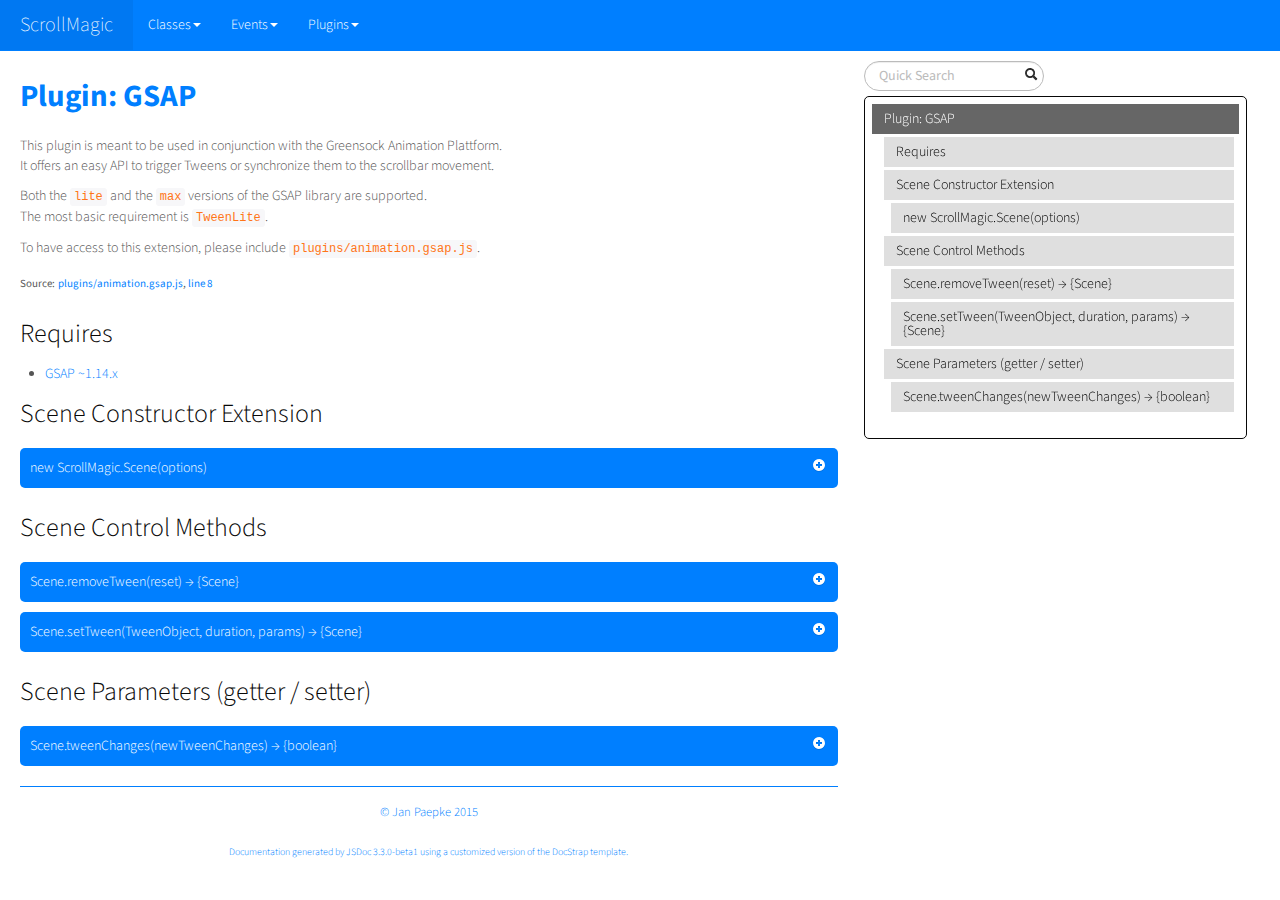
<file: docs/animation.GSAP.html>
<!DOCTYPE html>

<html lang="en">
<head>
	<meta charset="utf-8">
	<title>ScrollMagic Plugin: GSAP</title>
	
  <script src="scripts/prettify/prettify.js"> </script>
  <script src="scripts/prettify/lang-css.js"> </script>
	<!--[if lt IE 9]>
	<script src="//html5shiv.googlecode.com/svn/trunk/html5.js"></script>
	<![endif]-->
	<link type="text/css" rel="stylesheet" href="styles/sunlight.default.css">
	<link type="text/css" rel="stylesheet" href="styles/prettify-tomorrow.css">
	<link rel="shortcut icon" href="../img/favicon.ico" type="image/x-icon">

	
	<link type="text/css" rel="stylesheet" href="styles/site.cosmo.css">
	
</head>

<body>
<div class="container-fluid">
	<div class="navbar navbar-fixed-top navbar-inverse">
		<div class="navbar-inner">
			<a class="brand" href="index.html">ScrollMagic</a>
			<ul class="nav">
				
				<li class="dropdown">
					<a href="classes.list.html" class="dropdown-toggle" data-toggle="dropdown">Classes<b
						class="caret"></b></a>

					<ul class="dropdown-menu ">
						
						<li>
							<a href="ScrollMagic.Controller.html">Controller</a>
						</li>
						
						<li>
							<a href="ScrollMagic.Scene.html">Scene</a>
						</li>
						

					</ul>
				</li>
				
				<li class="dropdown">
					<a href="events.list.html" class="dropdown-toggle" data-toggle="dropdown">Events<b
						class="caret"></b></a>

					<ul class="dropdown-menu ">
						
						<li>
							<a href="ScrollMagic.Scene.html#event:add">add</a>
						</li>
						
						<li>
							<a href="ScrollMagic.Scene.html#event:change">change</a>
						</li>
						
						<li>
							<a href="ScrollMagic.Scene.html#event:destroy">destroy</a>
						</li>
						
						<li>
							<a href="ScrollMagic.Scene.html#event:end">end</a>
						</li>
						
						<li>
							<a href="ScrollMagic.Scene.html#event:enter">enter</a>
						</li>
						
						<li>
							<a href="ScrollMagic.Scene.html#event:leave">leave</a>
						</li>
						
						<li>
							<a href="ScrollMagic.Scene.html#event:progress">progress</a>
						</li>
						
						<li>
							<a href="ScrollMagic.Scene.html#event:remove">remove</a>
						</li>
						
						<li>
							<a href="ScrollMagic.Scene.html#event:shift">shift</a>
						</li>
						
						<li>
							<a href="ScrollMagic.Scene.html#event:start">start</a>
						</li>
						
						<li>
							<a href="ScrollMagic.Scene.html#event:update">update</a>
						</li>
						

					</ul>
				</li>
				
				<li class="dropdown">
					<a href="mixins.list.html" class="dropdown-toggle" data-toggle="dropdown">Plugins<b
						class="caret"></b></a>

					<ul class="dropdown-menu ">
						
						<li>
							<a href="animation.GSAP.html">GSAP</a>
						</li>
						
						<li>
							<a href="animation.Velocity.html">Velocity</a>
						</li>
						
						<li>
							<a href="debug.addIndicators.html">addIndicators</a>
						</li>
						
						<li>
							<a href="framework.jQuery.html">jQuery</a>
						</li>
						

					</ul>
				</li>
				
			</ul>
		</div>
	</div>

	<div class="row-fluid">

		
		<div class="span8">
			
				<div id="main">
					


	<h1 class="page-title">
        Plugin: GSAP</h1>
    
<section>

<article>
    <div class="container-overview">
    

    
        
            <div class="description"><p>This plugin is meant to be used in conjunction with the Greensock Animation Plattform.<br>It offers an easy API to trigger Tweens or synchronize them to the scrollbar movement.</p>
<p>Both the <code>lite</code> and the <code>max</code> versions of the GSAP library are supported.<br>The most basic requirement is <code>TweenLite</code>.</p>
<p>To have access to this extension, please include <code>plugins/animation.gsap.js</code>.</p></div>
        

        
<dl class="details">
    

    

    

    

    

    

    

    

    

    
    <dt class="tag-source">Source:</dt>
    <dd class="tag-source"><ul class="dummy"><li>
        <a href="plugins_animation.gsap.js.html">plugins/animation.gsap.js</a>, <a href="plugins_animation.gsap.js.html#sunlight-1-line-8">line 8</a>
    </li></ul></dd>
    

    

    

    
</dl>


        
    
    </div>

    

    

    
        <h3 class="subsection-title">Requires</h3>

        <ul>
            <li><a href="http://greensock.com/gsap">GSAP ~1.14.x</a></li>
        </ul>
    

    

    

    

    
        <h3 class="subsection-title">Scene Constructor Extension</h3>

        <dl>
            
<dt>
    <h4 class="name" id="newScrollMagic.Sceneoptions"><span class="type-signature"></span>new ScrollMagic.Scene<span class="signature">(<span class="optional">options</span>)</span><span class="type-signature"></span></h4>
    
    
</dt>
<dd>
    
    
    <div class="description">
        <p>Every instance of ScrollMagic.Scene now accepts an additional option.<br>See <a href="ScrollMagic.Scene.html"><code>ScrollMagic.Scene</code></a> for a complete list of the standard options.</p>
    </div>
    

    
    
    
    
    
        <h5>Parameters:</h5>
        

<table class="params table table-striped">
    <thead>
	<tr>
		
		<th>Name</th>
		

		<th>Type</th>

		
		<th>Argument</th>
		

		

		<th class="last">Description</th>
	</tr>
	</thead>

	<tbody>
	

        <tr>
            
                <td class="name"><code>options</code></td>
            

            <td class="type">
            
                
<span class="param-type">object</span>


            
            </td>

            
                <td class="attributes">
                
                    &lt;optional><br>
                

                

                
                </td>
            

            

            <td class="description last"><p>Options for the Scene. The options can be updated at any time.</p>
                <h6>Properties</h6>
                

<table class="params table table-striped">
    <thead>
	<tr>
		
		<th>Name</th>
		

		<th>Type</th>

		
		<th>Argument</th>
		

		
		<th>Default</th>
		

		<th class="last">Description</th>
	</tr>
	</thead>

	<tbody>
	

        <tr>
            
                <td class="name"><code>tweenChanges</code></td>
            

            <td class="type">
            
                
<span class="param-type">boolean</span>


            
            </td>

            
                <td class="attributes">
                
                    &lt;optional><br>
                

                

                
                </td>
            

            
                <td class="default">
                
                    false
                
                </td>
            

            <td class="description last"><p>Tweens Animation to the progress target instead of setting it.<br>                                                       Does not affect animations where duration is <code>0</code>.</p></td>
        </tr>

	
	</tbody>
</table>

            </td>
        </tr>

	
	</tbody>
</table>

    
    
    
<dl class="details">
    

    

    

    

    

    

    

    

    

    
    <dt class="tag-source">Source:</dt>
    <dd class="tag-source"><ul class="dummy"><li>
        <a href="plugins_animation.gsap.js.html">plugins/animation.gsap.js</a>, <a href="plugins_animation.gsap.js.html#sunlight-1-line-46">line 46</a>
    </li></ul></dd>
    

    

    

    
</dl>

    
    

    

    
    
    
    
    
    
    
        <h5>Example</h5>
        
    <pre class="sunlight-highlight-javascript">var scene = new ScrollMagic.Scene({tweenChanges: true});</pre>


    
</dd>

        </dl>
    
        <h3 class="subsection-title">Scene Control Methods</h3>

        <dl>
            
<dt>
    <h4 class="name" id="Scene.removeTween"><span class="type-signature"></span>Scene.removeTween<span class="signature">(<span class="optional">reset</span>)</span><span class="type-signature"> &rarr; {Scene}</span></h4>
    
    
</dt>
<dd>
    
    
    <div class="description">
        <p>Remove the tween from the scene.<br>This will terminate the control of the Scene over the tween.</p>
<p>Using the reset option you can decide if the tween should remain in the current state or be rewound to set the target elements back to the state they were in before the tween was added to the scene.</p>
    </div>
    

    
    
    
    
    
        <h5>Parameters:</h5>
        

<table class="params table table-striped">
    <thead>
	<tr>
		
		<th>Name</th>
		

		<th>Type</th>

		
		<th>Argument</th>
		

		
		<th>Default</th>
		

		<th class="last">Description</th>
	</tr>
	</thead>

	<tbody>
	

        <tr>
            
                <td class="name"><code>reset</code></td>
            

            <td class="type">
            
                
<span class="param-type">boolean</span>


            
            </td>

            
                <td class="attributes">
                
                    &lt;optional><br>
                

                

                
                </td>
            

            
                <td class="default">
                
                    false
                
                </td>
            

            <td class="description last"><p>If <code>true</code> the tween will be reset to its initial values.</p></td>
        </tr>

	
	</tbody>
</table>

    
    
    
<dl class="details">
    

    

    

    

    

    

    

    

    

    
    <dt class="tag-source">Source:</dt>
    <dd class="tag-source"><ul class="dummy"><li>
        <a href="plugins_animation.gsap.js.html">plugins/animation.gsap.js</a>, <a href="plugins_animation.gsap.js.html#sunlight-1-line-286">line 286</a>
    </li></ul></dd>
    

    

    

    
</dl>

    
    

    

    
    
    
    
    
    <h5>Returns:</h5>
    
            
<div class="param-desc tag-returns">
    <p>Parent object for chaining.</p>

	{
<span class="param-type">Scene</span>

}

</div>


        
    
    
        <h5>Example</h5>
        
    <pre class="sunlight-highlight-javascript">// remove the tween from the scene without resetting it
scene.removeTween();

// remove the tween from the scene and reset it to initial position
scene.removeTween(true);</pre>


    
</dd>

        
            
<dt>
    <h4 class="name" id="Scene.setTween"><span class="type-signature"></span>Scene.setTween<span class="signature">(TweenObject, duration, params)</span><span class="type-signature"> &rarr; {Scene}</span></h4>
    
    
</dt>
<dd>
    
    
    <div class="description">
        <p>Add a tween to the scene.<br>If you want to add multiple tweens, add them into a GSAP Timeline object and supply it instead (see example below).  </p>
<p>If the scene has a duration, the tween's duration will be projected to the scroll distance of the scene, meaning its progress will be synced to scrollbar movement.<br>For a scene with a duration of <code>0</code>, the tween will be triggered when scrolling forward past the scene's trigger position and reversed, when scrolling back.<br>To gain better understanding, check out the <a href="../examples/basic/simple_tweening.html">Simple Tweening example</a>.</p>
<p>Instead of supplying a tween this method can also be used as a shorthand for <code>TweenMax.to()</code> (see example below).</p>
    </div>
    

    
    
    
    
    
        <h5>Parameters:</h5>
        

<table class="params table table-striped">
    <thead>
	<tr>
		
		<th>Name</th>
		

		<th>Type</th>

		

		

		<th class="last">Description</th>
	</tr>
	</thead>

	<tbody>
	

        <tr>
            
                <td class="name"><code>TweenObject</code></td>
            

            <td class="type">
            
                
<span class="param-type">object</span>
|

<span class="param-type">string</span>


            
            </td>

            

            

            <td class="description last"><p>A TweenMax, TweenLite, TimelineMax or TimelineLite object that should be animated in the scene. Can also be a Dom Element or Selector, when using direct tween definition (see examples).</p></td>
        </tr>

	

        <tr>
            
                <td class="name"><code>duration</code></td>
            

            <td class="type">
            
                
<span class="param-type">number</span>
|

<span class="param-type">object</span>


            
            </td>

            

            

            <td class="description last"><p>A duration for the tween, or tween parameters. If an object containing parameters are supplied, a default duration of 1 will be used.</p></td>
        </tr>

	

        <tr>
            
                <td class="name"><code>params</code></td>
            

            <td class="type">
            
                
<span class="param-type">object</span>


            
            </td>

            

            

            <td class="description last"><p>The parameters for the tween</p></td>
        </tr>

	
	</tbody>
</table>

    
    
    
<dl class="details">
    

    

    

    

    

    

    

    

    

    
    <dt class="tag-source">Source:</dt>
    <dd class="tag-source"><ul class="dummy"><li>
        <a href="plugins_animation.gsap.js.html">plugins/animation.gsap.js</a>, <a href="plugins_animation.gsap.js.html#sunlight-1-line-186">line 186</a>
    </li></ul></dd>
    

    

    

    
</dl>

    
    

    

    
    
    
    
    
    <h5>Returns:</h5>
    
            
<div class="param-desc tag-returns">
    <p>Parent object for chaining.</p>

	{
<span class="param-type">Scene</span>

}

</div>


        
    
    
        <h5>Example</h5>
        
    <pre class="sunlight-highlight-javascript">// add a single tween directly
scene.setTween(TweenMax.to("obj"), 1, {x: 100});

// add a single tween via variable
var tween = TweenMax.to("obj"), 1, {x: 100};
scene.setTween(tween);

// add multiple tweens, wrapped in a timeline.
var timeline = new TimelineMax();
var tween1 = TweenMax.from("obj1", 1, {x: 100});
var tween2 = TweenMax.to("obj2", 1, {y: 100});
timeline
		.add(tween1)
		.add(tween2);
scene.addTween(timeline);

// short hand to add a TweenMax.to() tween
scene.setTween("obj3", 0.5, {y: 100});

// short hand to add a TweenMax.to() tween for 1 second
// this is useful, when the scene has a duration and the tween duration isn't important anyway
scene.setTween("obj3", {y: 100});</pre>


    
</dd>

        </dl>
    
        <h3 class="subsection-title">Scene Parameters (getter / setter)</h3>

        <dl>
            
<dt>
    <h4 class="name" id="Scene.tweenChanges"><span class="type-signature"></span>Scene.tweenChanges<span class="signature">(<span class="optional">newTweenChanges</span>)</span><span class="type-signature"> &rarr; {boolean}</span></h4>
    
    
</dt>
<dd>
    
    
    <div class="description">
        <p><strong>Get</strong> or <strong>Set</strong> the tweenChanges option value.<br>This only affects scenes with a duration. If <code>tweenChanges</code> is <code>true</code>, the progress update when scrolling will not be immediate, but instead the animation will smoothly animate to the target state.<br>For a better understanding, try enabling and disabling this option in the <a href="../examples/basic/scene_manipulation.html">Scene Manipulation Example</a>.</p>
    </div>
    

    
    
    
    
    
        <h5>Parameters:</h5>
        

<table class="params table table-striped">
    <thead>
	<tr>
		
		<th>Name</th>
		

		<th>Type</th>

		
		<th>Argument</th>
		

		

		<th class="last">Description</th>
	</tr>
	</thead>

	<tbody>
	

        <tr>
            
                <td class="name"><code>newTweenChanges</code></td>
            

            <td class="type">
            
                
<span class="param-type">boolean</span>


            
            </td>

            
                <td class="attributes">
                
                    &lt;optional><br>
                

                

                
                </td>
            

            

            <td class="description last"><p>The new tweenChanges setting of the scene.</p></td>
        </tr>

	
	</tbody>
</table>

    
    
    
<dl class="details">
    

    

    

    

    

    

    

    

    

    
    <dt class="tag-source">Source:</dt>
    <dd class="tag-source"><ul class="dummy"><li>
        <a href="plugins_animation.gsap.js.html">plugins/animation.gsap.js</a>, <a href="plugins_animation.gsap.js.html#sunlight-1-line-58">line 58</a>
    </li></ul></dd>
    

    

    

    
</dl>

    
    
    <h5>Fires:</h5>
    <ul>
        <li><code>Scene.change</code>,event: when used as setter</li>
    </ul>
    

    

    
    
    
    
    
    <h5>Returns:</h5>
    <ul>
            <li>
<div class="param-desc tag-returns">
    <p><code>get</code> -  Current tweenChanges option value.</p>

	{
<span class="param-type">boolean</span>

}

</div>

</li>
        
            <li>
<div class="param-desc tag-returns">
    <p><code>set</code> -  Parent object for chaining.</p>

	{
<span class="param-type">Scene</span>

}

</div>

</li>
        </ul>
    
    
        <h5>Example</h5>
        
    <pre class="sunlight-highlight-javascript">// get the current tweenChanges option
var tweenChanges = scene.tweenChanges();

// set new tweenChanges option
scene.tweenChanges(true);</pre>


    
</dd>

        </dl>
    

    

    
</article>

</section>




				</div>

				<div class="clearfix"></div>
				<footer>
					
					
		<span class="copyright">
		© Jan Paepke 2015
		</span>
					<br />
					
		<span class="jsdoc-message">
		Documentation generated by <a href="https://github.com/jsdoc3/jsdoc" target="_blank">JSDoc 3.3.0-beta1</a>
		using a customized version of the <a href="https://github.com/terryweiss/docstrap" target="_blank">DocStrap template</a>.
		</span>
				</footer>
			</div>

			
			<div class="span3">
				<div id="toc"></div>
			</div>
			
			<br clear="both">
		</div>

	</div>
	<script src="scripts/sunlight.js"></script>
	<script src="scripts/sunlight.javascript.js"></script>
	<script src="scripts/sunlight-plugin.doclinks.js"></script>
	<script src="scripts/sunlight-plugin.linenumbers.js"></script>
	<script src="scripts/sunlight-plugin.menu.js"></script>
	<script src="scripts/jquery.min.js"></script>
	<script src="scripts/jquery.scrollTo.js"></script>
	<script src="scripts/jquery.localScroll.js"></script>
	<script src="scripts/bootstrap-dropdown.js"></script>
	<script src="scripts/toc.js"></script>

	<script> prettyPrint(); </script>
	<script>  Sunlight.highlightAll({lineNumbers:true,  showMenu: true, enableDoclinks :true}); </script>

	<script>
		function openDeeplinkedElement (skipAni) {
			$("dt h4.member-collapsed[id='" + window.location.hash.substring(1).replace(":", "\\:") +"']").trigger("click", skipAni);
		}
		$( function () {
			$( "#toc" ).toc( {
			    anchorName  : function(i, heading, prefix) {
					return $(heading).attr("id") || ( prefix + i );
				},
				selectors   : "h1:visible,h2:visible,h3:visible,h4:visible",
				onScrollFinish : openDeeplinkedElement,
				highlightOffset : 10,
				scrollOffset: 60
			} );
			$( "#toc>ul" ).addClass( "nav nav-pills nav-stacked" );
			$( "#main span[id^='toc']" ).addClass( "toc-shim" );

		} );
	</script>

	
	<script>
		$( function () {
			// $('#main').localScroll({
			// 	offset: { top: 56 } //offset by the height of your header (give or take a few px, see what works for you)
			// });
			// workaround for anchors below header...
			window.setTimeout(function () {
				$(document).scrollTop($(document).scrollTop()-60);
			}, 1)
			
			var hash = window.location.hash.substring(1).replace(":", "\\:");
			$( "dt h4.name" ).each( function () {
				var $this = $( this );
				var icon = $( "<i/>" ).addClass( "icon-plus-sign" ).addClass( "pull-right" ).addClass( "icon-white" );
				var dt = $this.parents( "dt" );
				var children = dt.next( "dd" );

				$this.append( icon ).css( {cursor : "pointer"} );
				$this.addClass( "member-collapsed" ).addClass( "member" );
				if (hash != $this.attr("id")) {
					children.hide();
				}
				$this.toggle( function (e, skipAni) {
					var scrollPos = $(document).scrollTop();
					window.location.hash = $(this).attr("id");
					$(document).scrollTop(scrollPos);
					icon.addClass( "icon-minus-sign" ).removeClass( "icon-plus-sign" ).removeClass( "icon-white" );
					$this.addClass( "member-open" ).removeClass( "member-collapsed" );
					children.slideDown(skipAni ? 0 : undefined);
				}, function () {
					icon.addClass( "icon-plus-sign" ).removeClass( "icon-minus-sign" ).addClass( "icon-white" );
					$this.addClass( "member-collapsed" ).removeClass( "member-open" );
					children.slideUp();
				} );
			} );
			// open if deeplinked
			if (hash.length > 0)
				openDeeplinkedElement(true);
		} );
	</script>
	

	<script type="text/javascript" src="../js/tracking.js"></script>
</body>
</html>
</file>
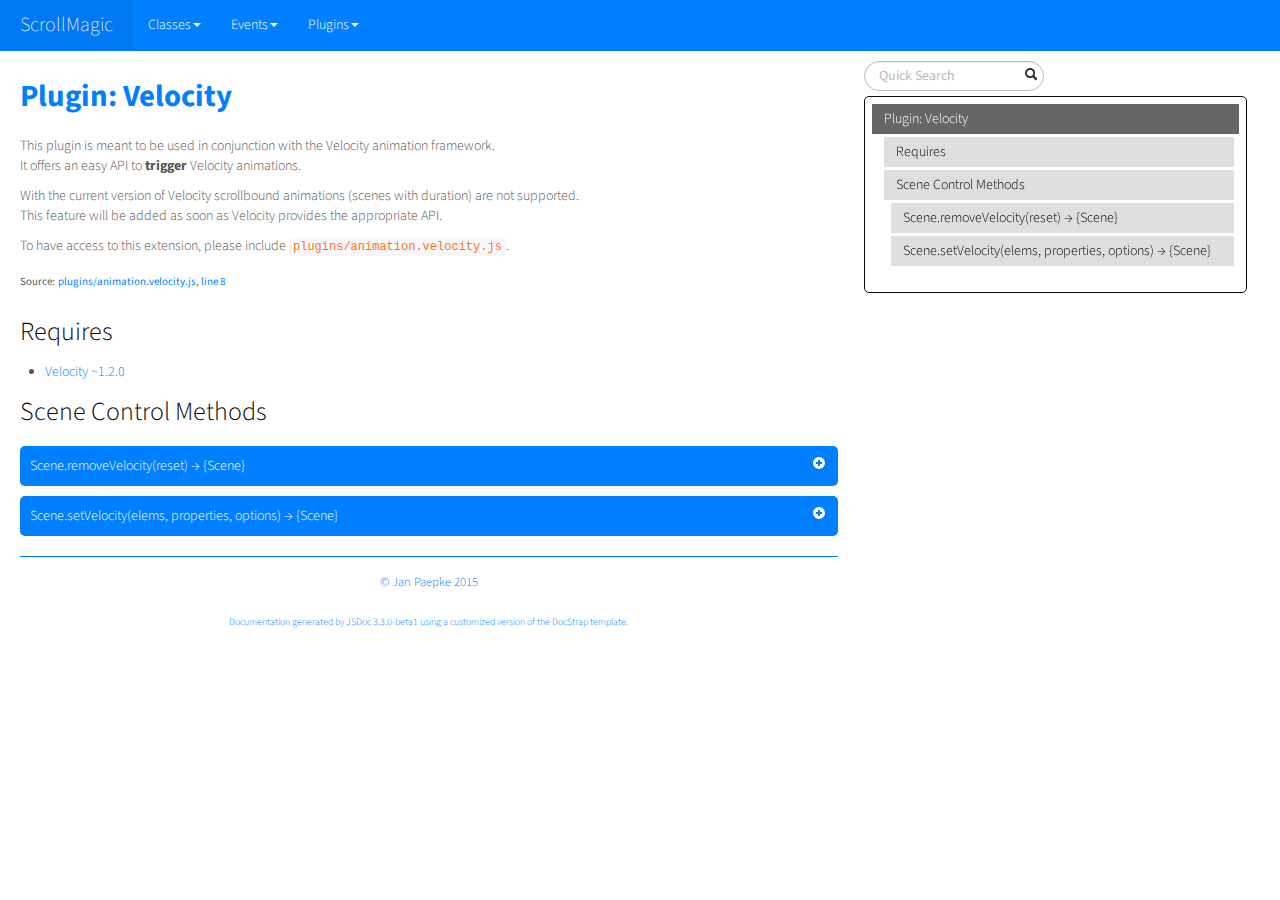
<file: docs/animation.Velocity.html>
<!DOCTYPE html>

<html lang="en">
<head>
	<meta charset="utf-8">
	<title>ScrollMagic Plugin: Velocity</title>
	
  <script src="scripts/prettify/prettify.js"> </script>
  <script src="scripts/prettify/lang-css.js"> </script>
	<!--[if lt IE 9]>
	<script src="//html5shiv.googlecode.com/svn/trunk/html5.js"></script>
	<![endif]-->
	<link type="text/css" rel="stylesheet" href="styles/sunlight.default.css">
	<link type="text/css" rel="stylesheet" href="styles/prettify-tomorrow.css">
	<link rel="shortcut icon" href="../img/favicon.ico" type="image/x-icon">

	
	<link type="text/css" rel="stylesheet" href="styles/site.cosmo.css">
	
</head>

<body>
<div class="container-fluid">
	<div class="navbar navbar-fixed-top navbar-inverse">
		<div class="navbar-inner">
			<a class="brand" href="index.html">ScrollMagic</a>
			<ul class="nav">
				
				<li class="dropdown">
					<a href="classes.list.html" class="dropdown-toggle" data-toggle="dropdown">Classes<b
						class="caret"></b></a>

					<ul class="dropdown-menu ">
						
						<li>
							<a href="ScrollMagic.Controller.html">Controller</a>
						</li>
						
						<li>
							<a href="ScrollMagic.Scene.html">Scene</a>
						</li>
						

					</ul>
				</li>
				
				<li class="dropdown">
					<a href="events.list.html" class="dropdown-toggle" data-toggle="dropdown">Events<b
						class="caret"></b></a>

					<ul class="dropdown-menu ">
						
						<li>
							<a href="ScrollMagic.Scene.html#event:add">add</a>
						</li>
						
						<li>
							<a href="ScrollMagic.Scene.html#event:change">change</a>
						</li>
						
						<li>
							<a href="ScrollMagic.Scene.html#event:destroy">destroy</a>
						</li>
						
						<li>
							<a href="ScrollMagic.Scene.html#event:end">end</a>
						</li>
						
						<li>
							<a href="ScrollMagic.Scene.html#event:enter">enter</a>
						</li>
						
						<li>
							<a href="ScrollMagic.Scene.html#event:leave">leave</a>
						</li>
						
						<li>
							<a href="ScrollMagic.Scene.html#event:progress">progress</a>
						</li>
						
						<li>
							<a href="ScrollMagic.Scene.html#event:remove">remove</a>
						</li>
						
						<li>
							<a href="ScrollMagic.Scene.html#event:shift">shift</a>
						</li>
						
						<li>
							<a href="ScrollMagic.Scene.html#event:start">start</a>
						</li>
						
						<li>
							<a href="ScrollMagic.Scene.html#event:update">update</a>
						</li>
						

					</ul>
				</li>
				
				<li class="dropdown">
					<a href="mixins.list.html" class="dropdown-toggle" data-toggle="dropdown">Plugins<b
						class="caret"></b></a>

					<ul class="dropdown-menu ">
						
						<li>
							<a href="animation.GSAP.html">GSAP</a>
						</li>
						
						<li>
							<a href="animation.Velocity.html">Velocity</a>
						</li>
						
						<li>
							<a href="debug.addIndicators.html">addIndicators</a>
						</li>
						
						<li>
							<a href="framework.jQuery.html">jQuery</a>
						</li>
						

					</ul>
				</li>
				
			</ul>
		</div>
	</div>

	<div class="row-fluid">

		
		<div class="span8">
			
				<div id="main">
					


	<h1 class="page-title">
        Plugin: Velocity</h1>
    
<section>

<article>
    <div class="container-overview">
    

    
        
            <div class="description"><p>This plugin is meant to be used in conjunction with the Velocity animation framework.<br>It offers an easy API to <strong>trigger</strong> Velocity animations.</p>
<p>With the current version of Velocity scrollbound animations (scenes with duration) are not supported.<br>This feature will be added as soon as Velocity provides the appropriate API.</p>
<p>To have access to this extension, please include <code>plugins/animation.velocity.js</code>.</p></div>
        

        
<dl class="details">
    

    

    

    

    

    

    

    

    

    
    <dt class="tag-source">Source:</dt>
    <dd class="tag-source"><ul class="dummy"><li>
        <a href="plugins_animation.velocity.js.html">plugins/animation.velocity.js</a>, <a href="plugins_animation.velocity.js.html#sunlight-1-line-8">line 8</a>
    </li></ul></dd>
    

    

    

    
</dl>


        
    
    </div>

    

    

    
        <h3 class="subsection-title">Requires</h3>

        <ul>
            <li><a href="http://julian.com/research/velocity/">Velocity ~1.2.0</a></li>
        </ul>
    

    

    

    

    
        <h3 class="subsection-title">Scene Control Methods</h3>

        <dl>
            
<dt>
    <h4 class="name" id="Scene.removeVelocity"><span class="type-signature"></span>Scene.removeVelocity<span class="signature">(<span class="optional">reset</span>)</span><span class="type-signature"> &rarr; {Scene}</span></h4>
    
    
</dt>
<dd>
    
    
    <div class="description">
        <p>Remove the animation from the scene.<br>This will stop the scene from triggering the animation.</p>
<p>Using the reset option you can decide if the animation should remain in the current state or be rewound to set the target elements back to the state they were in before the animation was added to the scene.</p>
    </div>
    

    
    
    
    
    
        <h5>Parameters:</h5>
        

<table class="params table table-striped">
    <thead>
	<tr>
		
		<th>Name</th>
		

		<th>Type</th>

		
		<th>Argument</th>
		

		
		<th>Default</th>
		

		<th class="last">Description</th>
	</tr>
	</thead>

	<tbody>
	

        <tr>
            
                <td class="name"><code>reset</code></td>
            

            <td class="type">
            
                
<span class="param-type">boolean</span>


            
            </td>

            
                <td class="attributes">
                
                    &lt;optional><br>
                

                

                
                </td>
            

            
                <td class="default">
                
                    false
                
                </td>
            

            <td class="description last"><p>If <code>true</code> the animation will rewound.</p></td>
        </tr>

	
	</tbody>
</table>

    
    
    
<dl class="details">
    

    

    

    

    

    

    

    

    

    
    <dt class="tag-source">Source:</dt>
    <dd class="tag-source"><ul class="dummy"><li>
        <a href="plugins_animation.velocity.js.html">plugins/animation.velocity.js</a>, <a href="plugins_animation.velocity.js.html#sunlight-1-line-202">line 202</a>
    </li></ul></dd>
    

    

    

    
</dl>

    
    

    

    
    
    
    
    
    <h5>Returns:</h5>
    
            
<div class="param-desc tag-returns">
    <p>Parent object for chaining.</p>

	{
<span class="param-type">Scene</span>

}

</div>


        
    
    
        <h5>Example</h5>
        
    <pre class="sunlight-highlight-javascript">// remove the animation from the scene without resetting it
scene.removeVelocity();

// remove the animation from the scene and reset the elements to initial state
scene.removeVelocity(true);</pre>


    
</dd>

        
            
<dt>
    <h4 class="name" id="Scene.setVelocity"><span class="type-signature"></span>Scene.setVelocity<span class="signature">(elems, properties, options)</span><span class="type-signature"> &rarr; {Scene}</span></h4>
    
    
</dt>
<dd>
    
    
    <div class="description">
        <p>Add a Velocity animation to the scene.<br>The method accepts the same parameters as Velocity, with the first parameter being the target element.</p>
<p>To gain better understanding, check out the <a href="../examples/basic/simple_velocity.html">Velocity example</a>.</p>
    </div>
    

    
    
    
    
    
        <h5>Parameters:</h5>
        

<table class="params table table-striped">
    <thead>
	<tr>
		
		<th>Name</th>
		

		<th>Type</th>

		

		

		<th class="last">Description</th>
	</tr>
	</thead>

	<tbody>
	

        <tr>
            
                <td class="name"><code>elems</code></td>
            

            <td class="type">
            
                
<span class="param-type">object</span>
|

<span class="param-type">string</span>


            
            </td>

            

            

            <td class="description last"><p>One or more Dom Elements or a Selector that should be used as the target of the animation.</p></td>
        </tr>

	

        <tr>
            
                <td class="name"><code>properties</code></td>
            

            <td class="type">
            
                
<span class="param-type">object</span>


            
            </td>

            

            

            <td class="description last"><p>The CSS properties that should be animated.</p></td>
        </tr>

	

        <tr>
            
                <td class="name"><code>options</code></td>
            

            <td class="type">
            
                
<span class="param-type">object</span>


            
            </td>

            

            

            <td class="description last"><p>Options for the animation, like duration or easing.</p></td>
        </tr>

	
	</tbody>
</table>

    
    
    
<dl class="details">
    

    

    

    

    

    

    

    

    

    
    <dt class="tag-source">Source:</dt>
    <dd class="tag-source"><ul class="dummy"><li>
        <a href="plugins_animation.velocity.js.html">plugins/animation.velocity.js</a>, <a href="plugins_animation.velocity.js.html#sunlight-1-line-149">line 149</a>
    </li></ul></dd>
    

    

    

    
</dl>

    
    

    

    
    
    
    
    
    <h5>Returns:</h5>
    
            
<div class="param-desc tag-returns">
    <p>Parent object for chaining.</p>

	{
<span class="param-type">Scene</span>

}

</div>


        
    
    
        <h5>Example</h5>
        
    <pre class="sunlight-highlight-javascript">// trigger a Velocity animation
scene.setVelocity("#myElement", {opacity: 0.5}, {duration: 1000, easing: "linear"});</pre>


    
</dd>

        </dl>
    

    

    
</article>

</section>




				</div>

				<div class="clearfix"></div>
				<footer>
					
					
		<span class="copyright">
		© Jan Paepke 2015
		</span>
					<br />
					
		<span class="jsdoc-message">
		Documentation generated by <a href="https://github.com/jsdoc3/jsdoc" target="_blank">JSDoc 3.3.0-beta1</a>
		using a customized version of the <a href="https://github.com/terryweiss/docstrap" target="_blank">DocStrap template</a>.
		</span>
				</footer>
			</div>

			
			<div class="span3">
				<div id="toc"></div>
			</div>
			
			<br clear="both">
		</div>

	</div>
	<script src="scripts/sunlight.js"></script>
	<script src="scripts/sunlight.javascript.js"></script>
	<script src="scripts/sunlight-plugin.doclinks.js"></script>
	<script src="scripts/sunlight-plugin.linenumbers.js"></script>
	<script src="scripts/sunlight-plugin.menu.js"></script>
	<script src="scripts/jquery.min.js"></script>
	<script src="scripts/jquery.scrollTo.js"></script>
	<script src="scripts/jquery.localScroll.js"></script>
	<script src="scripts/bootstrap-dropdown.js"></script>
	<script src="scripts/toc.js"></script>

	<script> prettyPrint(); </script>
	<script>  Sunlight.highlightAll({lineNumbers:true,  showMenu: true, enableDoclinks :true}); </script>

	<script>
		function openDeeplinkedElement (skipAni) {
			$("dt h4.member-collapsed[id='" + window.location.hash.substring(1).replace(":", "\\:") +"']").trigger("click", skipAni);
		}
		$( function () {
			$( "#toc" ).toc( {
			    anchorName  : function(i, heading, prefix) {
					return $(heading).attr("id") || ( prefix + i );
				},
				selectors   : "h1:visible,h2:visible,h3:visible,h4:visible",
				onScrollFinish : openDeeplinkedElement,
				highlightOffset : 10,
				scrollOffset: 60
			} );
			$( "#toc>ul" ).addClass( "nav nav-pills nav-stacked" );
			$( "#main span[id^='toc']" ).addClass( "toc-shim" );

		} );
	</script>

	
	<script>
		$( function () {
			// $('#main').localScroll({
			// 	offset: { top: 56 } //offset by the height of your header (give or take a few px, see what works for you)
			// });
			// workaround for anchors below header...
			window.setTimeout(function () {
				$(document).scrollTop($(document).scrollTop()-60);
			}, 1)
			
			var hash = window.location.hash.substring(1).replace(":", "\\:");
			$( "dt h4.name" ).each( function () {
				var $this = $( this );
				var icon = $( "<i/>" ).addClass( "icon-plus-sign" ).addClass( "pull-right" ).addClass( "icon-white" );
				var dt = $this.parents( "dt" );
				var children = dt.next( "dd" );

				$this.append( icon ).css( {cursor : "pointer"} );
				$this.addClass( "member-collapsed" ).addClass( "member" );
				if (hash != $this.attr("id")) {
					children.hide();
				}
				$this.toggle( function (e, skipAni) {
					var scrollPos = $(document).scrollTop();
					window.location.hash = $(this).attr("id");
					$(document).scrollTop(scrollPos);
					icon.addClass( "icon-minus-sign" ).removeClass( "icon-plus-sign" ).removeClass( "icon-white" );
					$this.addClass( "member-open" ).removeClass( "member-collapsed" );
					children.slideDown(skipAni ? 0 : undefined);
				}, function () {
					icon.addClass( "icon-plus-sign" ).removeClass( "icon-minus-sign" ).addClass( "icon-white" );
					$this.addClass( "member-collapsed" ).removeClass( "member-open" );
					children.slideUp();
				} );
			} );
			// open if deeplinked
			if (hash.length > 0)
				openDeeplinkedElement(true);
		} );
	</script>
	

	<script type="text/javascript" src="../js/tracking.js"></script>
</body>
</html>
</file>
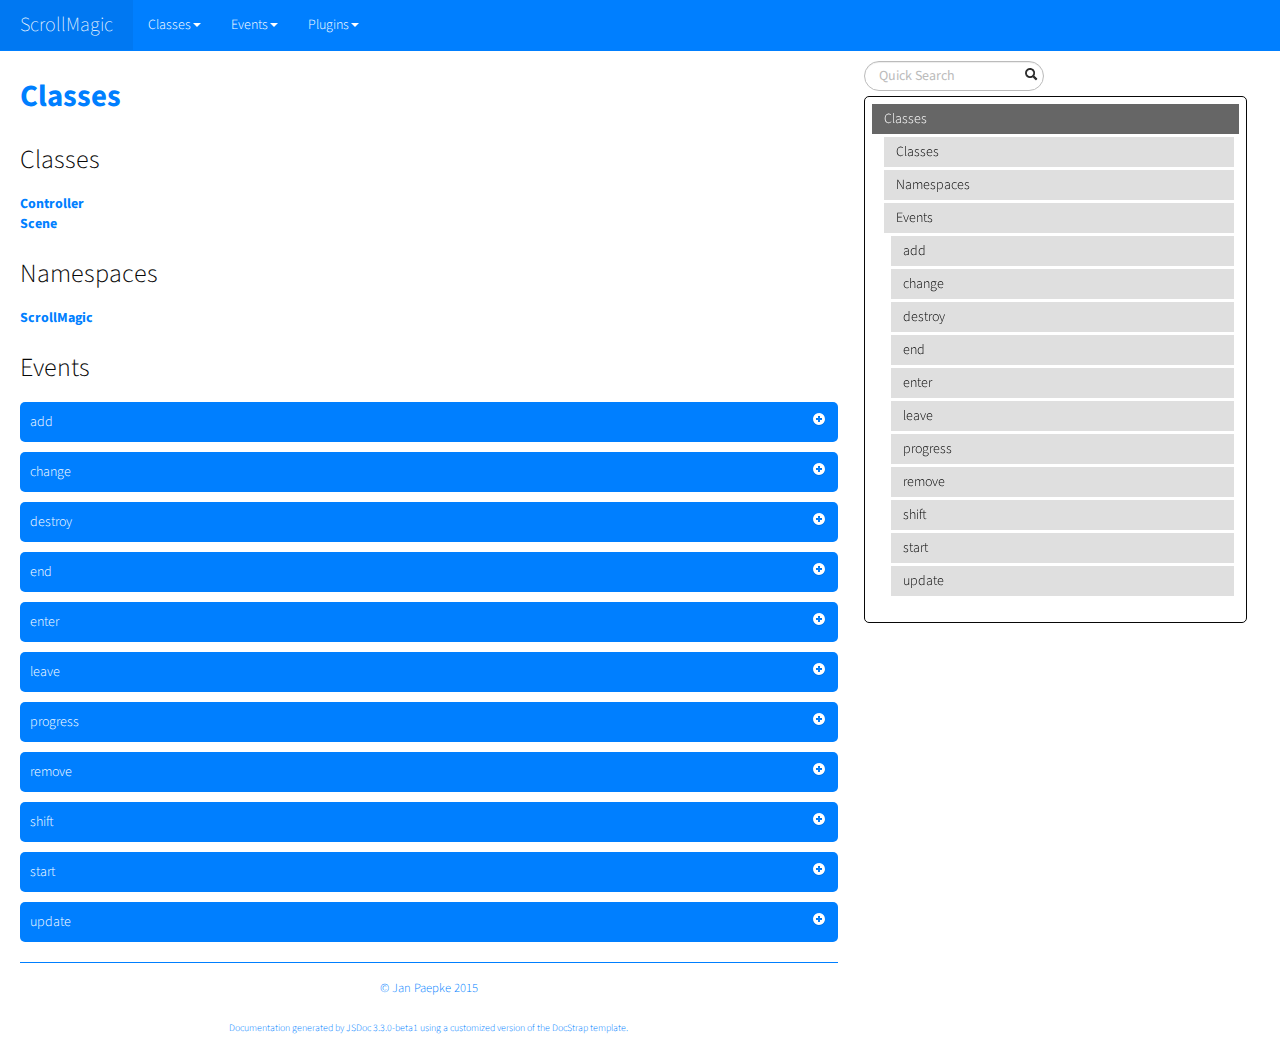
<file: docs/classes.list.html>
<!DOCTYPE html>

<html lang="en">
<head>
	<meta charset="utf-8">
	<title>ScrollMagic Classes</title>
	
  <script src="scripts/prettify/prettify.js"> </script>
  <script src="scripts/prettify/lang-css.js"> </script>
	<!--[if lt IE 9]>
	<script src="//html5shiv.googlecode.com/svn/trunk/html5.js"></script>
	<![endif]-->
	<link type="text/css" rel="stylesheet" href="styles/sunlight.default.css">
	<link type="text/css" rel="stylesheet" href="styles/prettify-tomorrow.css">
	<link rel="shortcut icon" href="../img/favicon.ico" type="image/x-icon">

	
	<link type="text/css" rel="stylesheet" href="styles/site.cosmo.css">
	
</head>

<body>
<div class="container-fluid">
	<div class="navbar navbar-fixed-top navbar-inverse">
		<div class="navbar-inner">
			<a class="brand" href="index.html">ScrollMagic</a>
			<ul class="nav">
				
				<li class="dropdown">
					<a href="classes.list.html" class="dropdown-toggle" data-toggle="dropdown">Classes<b
						class="caret"></b></a>

					<ul class="dropdown-menu ">
						
						<li>
							<a href="ScrollMagic.Controller.html">Controller</a>
						</li>
						
						<li>
							<a href="ScrollMagic.Scene.html">Scene</a>
						</li>
						

					</ul>
				</li>
				
				<li class="dropdown">
					<a href="events.list.html" class="dropdown-toggle" data-toggle="dropdown">Events<b
						class="caret"></b></a>

					<ul class="dropdown-menu ">
						
						<li>
							<a href="ScrollMagic.Scene.html#event:add">add</a>
						</li>
						
						<li>
							<a href="ScrollMagic.Scene.html#event:change">change</a>
						</li>
						
						<li>
							<a href="ScrollMagic.Scene.html#event:destroy">destroy</a>
						</li>
						
						<li>
							<a href="ScrollMagic.Scene.html#event:end">end</a>
						</li>
						
						<li>
							<a href="ScrollMagic.Scene.html#event:enter">enter</a>
						</li>
						
						<li>
							<a href="ScrollMagic.Scene.html#event:leave">leave</a>
						</li>
						
						<li>
							<a href="ScrollMagic.Scene.html#event:progress">progress</a>
						</li>
						
						<li>
							<a href="ScrollMagic.Scene.html#event:remove">remove</a>
						</li>
						
						<li>
							<a href="ScrollMagic.Scene.html#event:shift">shift</a>
						</li>
						
						<li>
							<a href="ScrollMagic.Scene.html#event:start">start</a>
						</li>
						
						<li>
							<a href="ScrollMagic.Scene.html#event:update">update</a>
						</li>
						

					</ul>
				</li>
				
				<li class="dropdown">
					<a href="mixins.list.html" class="dropdown-toggle" data-toggle="dropdown">Plugins<b
						class="caret"></b></a>

					<ul class="dropdown-menu ">
						
						<li>
							<a href="animation.GSAP.html">GSAP</a>
						</li>
						
						<li>
							<a href="animation.Velocity.html">Velocity</a>
						</li>
						
						<li>
							<a href="debug.addIndicators.html">addIndicators</a>
						</li>
						
						<li>
							<a href="framework.jQuery.html">jQuery</a>
						</li>
						

					</ul>
				</li>
				
			</ul>
		</div>
	</div>

	<div class="row-fluid">

		
		<div class="span8">
			
				<div id="main">
					


	<h1 class="page-title">
        Classes</h1>
    
<section>

<article>
    <div class="container-overview">
    

    
        

        
<dl class="details">
    

    

    

    

    

    

    

    

    

    

    

    

    
</dl>


        
    
    </div>

    

    

    

    
        <h3 class="subsection-title">Classes</h3>

        <dl>
            <dt><a href="ScrollMagic.Controller.html">Controller</a></dt>
            <dd></dd>
        
            <dt><a href="ScrollMagic.Scene.html">Scene</a></dt>
            <dd></dd>
        </dl>
    

    
        <h3 class="subsection-title">Namespaces</h3>

        <dl>
            <dt><a href="namespaces.html#ScrollMagic"><a href="ScrollMagic.html">ScrollMagic</a></a></dt>
            <dd></dd>
        </dl>
    

    

    

    

    
        <h3 class="subsection-title">Events</h3>

        <dl>
            
<dt>
    <h4 class="name" id="event:add">add</h4>
    
    
</dt>
<dd>
    
    
    <div class="description">
        <p>Scene add event.<br>Fires when the scene is added to a controller.
This is mostly used by plugins to know that change might be due.</p>
    </div>
    

    
    
    
    
    
    
    
<dl class="details">
    

        <h5 class="subsection-title">Properties:</h5>

        <dl>

<table class="props table table-striped">
    <thead>
	<tr>
		
		<th>Name</th>
		

		<th>Type</th>

		

		

		<th class="last">Description</th>
	</tr>
	</thead>

	<tbody>
	

        <tr>
            
                <td class="name"><code>event</code></td>
            

            <td class="type">
            
                
<span class="param-type">object</span>


            
            </td>

            

            

            <td class="description last"><p>The event Object passed to each callback</p>
                <h6>Properties</h6>

<table class="props table table-striped">
    <thead>
	<tr>
		
		<th>Name</th>
		

		<th>Type</th>

		

		

		<th class="last">Description</th>
	</tr>
	</thead>

	<tbody>
	

        <tr>
            
                <td class="name"><code>type</code></td>
            

            <td class="type">
            
                
<span class="param-type">string</span>


            
            </td>

            

            

            <td class="description last"><p>The name of the event</p></td>
        </tr>

	

        <tr>
            
                <td class="name"><code>target</code></td>
            

            <td class="type">
            
                
<span class="param-type">Scene</span>


            
            </td>

            

            

            <td class="description last"><p>The Scene object that triggered this event</p></td>
        </tr>

	

        <tr>
            
                <td class="name"><code>controller</code></td>
            

            <td class="type">
            
                
<span class="param-type">boolean</span>


            
            </td>

            

            

            <td class="description last"><p>The controller object the scene was added to.</p></td>
        </tr>

	
	</tbody>
</table>

            </td>
        </tr>

	
	</tbody>
</table>
</dl>

    

    

    
    <dt class="tag-since">Since:</dt>
    <dd class="tag-since"><ul class="dummy"><li>2.0.0</dd><br>
    

    

    

    

    

    

    

    
    <dt class="tag-source">Source:</dt>
    <dd class="tag-source"><ul class="dummy"><li>
        <a href="ScrollMagic_Scene_event-management.js.html">ScrollMagic/Scene/event-management.js</a>, <a href="ScrollMagic_Scene_event-management.js.html#sunlight-1-line-192">line 192</a>
    </li></ul></dd>
    

    

    

    
</dl>

    
    

    

    
    
    
    
    
    
    
        <h5>Example</h5>
        
    <pre class="sunlight-highlight-javascript">scene.on("add", function (event) {
	console.log('Scene was added to a new controller.');
});</pre>


    
</dd>

        
            
<dt>
    <h4 class="name" id="event:change">change</h4>
    
    
</dt>
<dd>
    
    
    <div class="description">
        <p>Scene change event.<br>Fires whenvever a property of the scene is changed.</p>
    </div>
    

    
    
    
    
    
    
    
<dl class="details">
    

        <h5 class="subsection-title">Properties:</h5>

        <dl>

<table class="props table table-striped">
    <thead>
	<tr>
		
		<th>Name</th>
		

		<th>Type</th>

		

		

		<th class="last">Description</th>
	</tr>
	</thead>

	<tbody>
	

        <tr>
            
                <td class="name"><code>event</code></td>
            

            <td class="type">
            
                
<span class="param-type">object</span>


            
            </td>

            

            

            <td class="description last"><p>The event Object passed to each callback</p>
                <h6>Properties</h6>

<table class="props table table-striped">
    <thead>
	<tr>
		
		<th>Name</th>
		

		<th>Type</th>

		

		

		<th class="last">Description</th>
	</tr>
	</thead>

	<tbody>
	

        <tr>
            
                <td class="name"><code>type</code></td>
            

            <td class="type">
            
                
<span class="param-type">string</span>


            
            </td>

            

            

            <td class="description last"><p>The name of the event</p></td>
        </tr>

	

        <tr>
            
                <td class="name"><code>target</code></td>
            

            <td class="type">
            
                
<span class="param-type">Scene</span>


            
            </td>

            

            

            <td class="description last"><p>The Scene object that triggered this event</p></td>
        </tr>

	

        <tr>
            
                <td class="name"><code>what</code></td>
            

            <td class="type">
            
                
<span class="param-type">string</span>


            
            </td>

            

            

            <td class="description last"><p>Indicates what value has been changed</p></td>
        </tr>

	

        <tr>
            
                <td class="name"><code>newval</code></td>
            

            <td class="type">
            
                
<span class="param-type">mixed</span>


            
            </td>

            

            

            <td class="description last"><p>The new value of the changed property</p></td>
        </tr>

	
	</tbody>
</table>

            </td>
        </tr>

	
	</tbody>
</table>
</dl>

    

    

    

    

    

    

    

    

    

    
    <dt class="tag-source">Source:</dt>
    <dd class="tag-source"><ul class="dummy"><li>
        <a href="ScrollMagic_Scene_event-management.js.html">ScrollMagic/Scene/event-management.js</a>, <a href="ScrollMagic_Scene_event-management.js.html#sunlight-1-line-130">line 130</a>
    </li></ul></dd>
    

    

    

    
</dl>

    
    

    

    
    
    
    
    
    
    
        <h5>Example</h5>
        
    <pre class="sunlight-highlight-javascript">scene.on("change", function (event) {
	console.log("Scene Property \"" + event.what + "\" changed to " + event.newval);
});</pre>


    
</dd>

        
            
<dt>
    <h4 class="name" id="event:destroy">destroy</h4>
    
    
</dt>
<dd>
    
    
    <div class="description">
        <p>Scene destroy event.<br>Fires whenvever the scene is destroyed.
This can be used to tidy up custom behaviour used in events.</p>
    </div>
    

    
    
    
    
    
    
    
<dl class="details">
    

        <h5 class="subsection-title">Properties:</h5>

        <dl>

<table class="props table table-striped">
    <thead>
	<tr>
		
		<th>Name</th>
		

		<th>Type</th>

		

		

		<th class="last">Description</th>
	</tr>
	</thead>

	<tbody>
	

        <tr>
            
                <td class="name"><code>event</code></td>
            

            <td class="type">
            
                
<span class="param-type">object</span>


            
            </td>

            

            

            <td class="description last"><p>The event Object passed to each callback</p>
                <h6>Properties</h6>

<table class="props table table-striped">
    <thead>
	<tr>
		
		<th>Name</th>
		

		<th>Type</th>

		

		

		<th class="last">Description</th>
	</tr>
	</thead>

	<tbody>
	

        <tr>
            
                <td class="name"><code>type</code></td>
            

            <td class="type">
            
                
<span class="param-type">string</span>


            
            </td>

            

            

            <td class="description last"><p>The name of the event</p></td>
        </tr>

	

        <tr>
            
                <td class="name"><code>target</code></td>
            

            <td class="type">
            
                
<span class="param-type">Scene</span>


            
            </td>

            

            

            <td class="description last"><p>The Scene object that triggered this event</p></td>
        </tr>

	

        <tr>
            
                <td class="name"><code>reset</code></td>
            

            <td class="type">
            
                
<span class="param-type">boolean</span>


            
            </td>

            

            

            <td class="description last"><p>Indicates if the destroy method was called with reset <code>true</code> or <code>false</code>.</p></td>
        </tr>

	
	</tbody>
</table>

            </td>
        </tr>

	
	</tbody>
</table>
</dl>

    

    

    
    <dt class="tag-since">Since:</dt>
    <dd class="tag-since"><ul class="dummy"><li>1.1.0</dd><br>
    

    

    

    

    

    

    

    
    <dt class="tag-source">Source:</dt>
    <dd class="tag-source"><ul class="dummy"><li>
        <a href="ScrollMagic_Scene_event-management.js.html">ScrollMagic/Scene/event-management.js</a>, <a href="ScrollMagic_Scene_event-management.js.html#sunlight-1-line-167">line 167</a>
    </li></ul></dd>
    

    

    

    
</dl>

    
    

    

    
    
    
    
    
    
    
        <h5>Example</h5>
        
    <pre class="sunlight-highlight-javascript">scene.on("enter", function (event) {
       // add custom action
       $("#my-elem").left("200");
     })
     .on("destroy", function (event) {
       // reset my element to start position
       if (event.reset) {
         $("#my-elem").left("0");
       }
     });</pre>


    
</dd>

        
            
<dt>
    <h4 class="name" id="event:end">end</h4>
    
    
</dt>
<dd>
    
    
    <div class="description">
        <p>Scene end event.<br>Fires whenever the scroll position its the ending point of the scene.<br>It will also fire when scrolling back up from after the scene and going over its end position. If you want something to happen only when scrolling down/right, use the scrollDirection parameter passed to the callback.</p>
<p>For details on this event and the order in which it is fired, please review the <code>Scene.progress</code> method.</p>
    </div>
    

    
    
    
    
    
    
    
<dl class="details">
    

        <h5 class="subsection-title">Properties:</h5>

        <dl>

<table class="props table table-striped">
    <thead>
	<tr>
		
		<th>Name</th>
		

		<th>Type</th>

		

		

		<th class="last">Description</th>
	</tr>
	</thead>

	<tbody>
	

        <tr>
            
                <td class="name"><code>event</code></td>
            

            <td class="type">
            
                
<span class="param-type">object</span>


            
            </td>

            

            

            <td class="description last"><p>The event Object passed to each callback</p>
                <h6>Properties</h6>

<table class="props table table-striped">
    <thead>
	<tr>
		
		<th>Name</th>
		

		<th>Type</th>

		

		

		<th class="last">Description</th>
	</tr>
	</thead>

	<tbody>
	

        <tr>
            
                <td class="name"><code>type</code></td>
            

            <td class="type">
            
                
<span class="param-type">string</span>


            
            </td>

            

            

            <td class="description last"><p>The name of the event</p></td>
        </tr>

	

        <tr>
            
                <td class="name"><code>target</code></td>
            

            <td class="type">
            
                
<span class="param-type">Scene</span>


            
            </td>

            

            

            <td class="description last"><p>The Scene object that triggered this event</p></td>
        </tr>

	

        <tr>
            
                <td class="name"><code>progress</code></td>
            

            <td class="type">
            
                
<span class="param-type">number</span>


            
            </td>

            

            

            <td class="description last"><p>Reflects the current progress of the scene</p></td>
        </tr>

	

        <tr>
            
                <td class="name"><code>state</code></td>
            

            <td class="type">
            
                
<span class="param-type">string</span>


            
            </td>

            

            

            <td class="description last"><p>The current state of the scene <code>&quot;DURING&quot;</code> or <code>&quot;AFTER&quot;</code></p></td>
        </tr>

	

        <tr>
            
                <td class="name"><code>scrollDirection</code></td>
            

            <td class="type">
            
                
<span class="param-type">string</span>


            
            </td>

            

            

            <td class="description last"><p>Indicates which way we are scrolling <code>&quot;PAUSED&quot;</code>, <code>&quot;FORWARD&quot;</code> or <code>&quot;REVERSE&quot;</code></p></td>
        </tr>

	
	</tbody>
</table>

            </td>
        </tr>

	
	</tbody>
</table>
</dl>

    

    

    

    

    

    

    

    

    

    
    <dt class="tag-source">Source:</dt>
    <dd class="tag-source"><ul class="dummy"><li>
        <a href="ScrollMagic_Scene_event-management.js.html">ScrollMagic/Scene/event-management.js</a>, <a href="ScrollMagic_Scene_event-management.js.html#sunlight-1-line-29">line 29</a>
    </li></ul></dd>
    

    

    

    
</dl>

    
    

    

    
    
    
    
    
    
    
        <h5>Example</h5>
        
    <pre class="sunlight-highlight-javascript">scene.on("end", function (event) {
	console.log("Hit end point of scene.");
});</pre>


    
</dd>

        
            
<dt>
    <h4 class="name" id="event:enter">enter</h4>
    
    
</dt>
<dd>
    
    
    <div class="description">
        <p>Scene enter event.<br>Fires whenever the scene enters the &quot;DURING&quot; state.<br>Keep in mind that it doesn't matter if the scene plays forward or backward: This event always fires when the scene enters its active scroll timeframe, regardless of the scroll-direction.</p>
<p>For details on this event and the order in which it is fired, please review the <code>Scene.progress</code> method.</p>
    </div>
    

    
    
    
    
    
    
    
<dl class="details">
    

        <h5 class="subsection-title">Properties:</h5>

        <dl>

<table class="props table table-striped">
    <thead>
	<tr>
		
		<th>Name</th>
		

		<th>Type</th>

		

		

		<th class="last">Description</th>
	</tr>
	</thead>

	<tbody>
	

        <tr>
            
                <td class="name"><code>event</code></td>
            

            <td class="type">
            
                
<span class="param-type">object</span>


            
            </td>

            

            

            <td class="description last"><p>The event Object passed to each callback</p>
                <h6>Properties</h6>

<table class="props table table-striped">
    <thead>
	<tr>
		
		<th>Name</th>
		

		<th>Type</th>

		

		

		<th class="last">Description</th>
	</tr>
	</thead>

	<tbody>
	

        <tr>
            
                <td class="name"><code>type</code></td>
            

            <td class="type">
            
                
<span class="param-type">string</span>


            
            </td>

            

            

            <td class="description last"><p>The name of the event</p></td>
        </tr>

	

        <tr>
            
                <td class="name"><code>target</code></td>
            

            <td class="type">
            
                
<span class="param-type">Scene</span>


            
            </td>

            

            

            <td class="description last"><p>The Scene object that triggered this event</p></td>
        </tr>

	

        <tr>
            
                <td class="name"><code>progress</code></td>
            

            <td class="type">
            
                
<span class="param-type">number</span>


            
            </td>

            

            

            <td class="description last"><p>Reflects the current progress of the scene</p></td>
        </tr>

	

        <tr>
            
                <td class="name"><code>state</code></td>
            

            <td class="type">
            
                
<span class="param-type">string</span>


            
            </td>

            

            

            <td class="description last"><p>The current state of the scene - always <code>&quot;DURING&quot;</code></p></td>
        </tr>

	

        <tr>
            
                <td class="name"><code>scrollDirection</code></td>
            

            <td class="type">
            
                
<span class="param-type">string</span>


            
            </td>

            

            

            <td class="description last"><p>Indicates which way we are scrolling <code>&quot;PAUSED&quot;</code>, <code>&quot;FORWARD&quot;</code> or <code>&quot;REVERSE&quot;</code></p></td>
        </tr>

	
	</tbody>
</table>

            </td>
        </tr>

	
	</tbody>
</table>
</dl>

    

    

    

    

    

    

    

    

    

    
    <dt class="tag-source">Source:</dt>
    <dd class="tag-source"><ul class="dummy"><li>
        <a href="ScrollMagic_Scene_event-management.js.html">ScrollMagic/Scene/event-management.js</a>, <a href="ScrollMagic_Scene_event-management.js.html#sunlight-1-line-50">line 50</a>
    </li></ul></dd>
    

    

    

    
</dl>

    
    

    

    
    
    
    
    
    
    
        <h5>Example</h5>
        
    <pre class="sunlight-highlight-javascript">scene.on("enter", function (event) {
	console.log("Scene entered.");
});</pre>


    
</dd>

        
            
<dt>
    <h4 class="name" id="event:leave">leave</h4>
    
    
</dt>
<dd>
    
    
    <div class="description">
        <p>Scene leave event.<br>Fires whenever the scene's state goes from &quot;DURING&quot; to either &quot;BEFORE&quot; or &quot;AFTER&quot;.<br>Keep in mind that it doesn't matter if the scene plays forward or backward: This event always fires when the scene leaves its active scroll timeframe, regardless of the scroll-direction.</p>
<p>For details on this event and the order in which it is fired, please review the <code>Scene.progress</code> method.</p>
    </div>
    

    
    
    
    
    
    
    
<dl class="details">
    

        <h5 class="subsection-title">Properties:</h5>

        <dl>

<table class="props table table-striped">
    <thead>
	<tr>
		
		<th>Name</th>
		

		<th>Type</th>

		

		

		<th class="last">Description</th>
	</tr>
	</thead>

	<tbody>
	

        <tr>
            
                <td class="name"><code>event</code></td>
            

            <td class="type">
            
                
<span class="param-type">object</span>


            
            </td>

            

            

            <td class="description last"><p>The event Object passed to each callback</p>
                <h6>Properties</h6>

<table class="props table table-striped">
    <thead>
	<tr>
		
		<th>Name</th>
		

		<th>Type</th>

		

		

		<th class="last">Description</th>
	</tr>
	</thead>

	<tbody>
	

        <tr>
            
                <td class="name"><code>type</code></td>
            

            <td class="type">
            
                
<span class="param-type">string</span>


            
            </td>

            

            

            <td class="description last"><p>The name of the event</p></td>
        </tr>

	

        <tr>
            
                <td class="name"><code>target</code></td>
            

            <td class="type">
            
                
<span class="param-type">Scene</span>


            
            </td>

            

            

            <td class="description last"><p>The Scene object that triggered this event</p></td>
        </tr>

	

        <tr>
            
                <td class="name"><code>progress</code></td>
            

            <td class="type">
            
                
<span class="param-type">number</span>


            
            </td>

            

            

            <td class="description last"><p>Reflects the current progress of the scene</p></td>
        </tr>

	

        <tr>
            
                <td class="name"><code>state</code></td>
            

            <td class="type">
            
                
<span class="param-type">string</span>


            
            </td>

            

            

            <td class="description last"><p>The current state of the scene <code>&quot;BEFORE&quot;</code> or <code>&quot;AFTER&quot;</code></p></td>
        </tr>

	

        <tr>
            
                <td class="name"><code>scrollDirection</code></td>
            

            <td class="type">
            
                
<span class="param-type">string</span>


            
            </td>

            

            

            <td class="description last"><p>Indicates which way we are scrolling <code>&quot;PAUSED&quot;</code>, <code>&quot;FORWARD&quot;</code> or <code>&quot;REVERSE&quot;</code></p></td>
        </tr>

	
	</tbody>
</table>

            </td>
        </tr>

	
	</tbody>
</table>
</dl>

    

    

    

    

    

    

    

    

    

    
    <dt class="tag-source">Source:</dt>
    <dd class="tag-source"><ul class="dummy"><li>
        <a href="ScrollMagic_Scene_event-management.js.html">ScrollMagic/Scene/event-management.js</a>, <a href="ScrollMagic_Scene_event-management.js.html#sunlight-1-line-71">line 71</a>
    </li></ul></dd>
    

    

    

    
</dl>

    
    

    

    
    
    
    
    
    
    
        <h5>Example</h5>
        
    <pre class="sunlight-highlight-javascript">scene.on("leave", function (event) {
	console.log("Scene left.");
});</pre>


    
</dd>

        
            
<dt>
    <h4 class="name" id="event:progress">progress</h4>
    
    
</dt>
<dd>
    
    
    <div class="description">
        <p>Scene progress event.<br>Fires whenever the progress of the scene changes.</p>
<p>For details on this event and the order in which it is fired, please review the <code>Scene.progress</code> method.</p>
    </div>
    

    
    
    
    
    
    
    
<dl class="details">
    

        <h5 class="subsection-title">Properties:</h5>

        <dl>

<table class="props table table-striped">
    <thead>
	<tr>
		
		<th>Name</th>
		

		<th>Type</th>

		

		

		<th class="last">Description</th>
	</tr>
	</thead>

	<tbody>
	

        <tr>
            
                <td class="name"><code>event</code></td>
            

            <td class="type">
            
                
<span class="param-type">object</span>


            
            </td>

            

            

            <td class="description last"><p>The event Object passed to each callback</p>
                <h6>Properties</h6>

<table class="props table table-striped">
    <thead>
	<tr>
		
		<th>Name</th>
		

		<th>Type</th>

		

		

		<th class="last">Description</th>
	</tr>
	</thead>

	<tbody>
	

        <tr>
            
                <td class="name"><code>type</code></td>
            

            <td class="type">
            
                
<span class="param-type">string</span>


            
            </td>

            

            

            <td class="description last"><p>The name of the event</p></td>
        </tr>

	

        <tr>
            
                <td class="name"><code>target</code></td>
            

            <td class="type">
            
                
<span class="param-type">Scene</span>


            
            </td>

            

            

            <td class="description last"><p>The Scene object that triggered this event</p></td>
        </tr>

	

        <tr>
            
                <td class="name"><code>progress</code></td>
            

            <td class="type">
            
                
<span class="param-type">number</span>


            
            </td>

            

            

            <td class="description last"><p>Reflects the current progress of the scene</p></td>
        </tr>

	

        <tr>
            
                <td class="name"><code>state</code></td>
            

            <td class="type">
            
                
<span class="param-type">string</span>


            
            </td>

            

            

            <td class="description last"><p>The current state of the scene <code>&quot;BEFORE&quot;</code>, <code>&quot;DURING&quot;</code> or <code>&quot;AFTER&quot;</code></p></td>
        </tr>

	

        <tr>
            
                <td class="name"><code>scrollDirection</code></td>
            

            <td class="type">
            
                
<span class="param-type">string</span>


            
            </td>

            

            

            <td class="description last"><p>Indicates which way we are scrolling <code>&quot;PAUSED&quot;</code>, <code>&quot;FORWARD&quot;</code> or <code>&quot;REVERSE&quot;</code></p></td>
        </tr>

	
	</tbody>
</table>

            </td>
        </tr>

	
	</tbody>
</table>
</dl>

    

    

    

    

    

    

    

    

    

    
    <dt class="tag-source">Source:</dt>
    <dd class="tag-source"><ul class="dummy"><li>
        <a href="ScrollMagic_Scene_event-management.js.html">ScrollMagic/Scene/event-management.js</a>, <a href="ScrollMagic_Scene_event-management.js.html#sunlight-1-line-110">line 110</a>
    </li></ul></dd>
    

    

    

    
</dl>

    
    

    

    
    
    
    
    
    
    
        <h5>Example</h5>
        
    <pre class="sunlight-highlight-javascript">scene.on("progress", function (event) {
	console.log("Scene progress changed to " + event.progress);
});</pre>


    
</dd>

        
            
<dt>
    <h4 class="name" id="event:remove">remove</h4>
    
    
</dt>
<dd>
    
    
    <div class="description">
        <p>Scene remove event.<br>Fires when the scene is removed from a controller.
This is mostly used by plugins to know that change might be due.</p>
    </div>
    

    
    
    
    
    
    
    
<dl class="details">
    

        <h5 class="subsection-title">Properties:</h5>

        <dl>

<table class="props table table-striped">
    <thead>
	<tr>
		
		<th>Name</th>
		

		<th>Type</th>

		

		

		<th class="last">Description</th>
	</tr>
	</thead>

	<tbody>
	

        <tr>
            
                <td class="name"><code>event</code></td>
            

            <td class="type">
            
                
<span class="param-type">object</span>


            
            </td>

            

            

            <td class="description last"><p>The event Object passed to each callback</p>
                <h6>Properties</h6>

<table class="props table table-striped">
    <thead>
	<tr>
		
		<th>Name</th>
		

		<th>Type</th>

		

		

		<th class="last">Description</th>
	</tr>
	</thead>

	<tbody>
	

        <tr>
            
                <td class="name"><code>type</code></td>
            

            <td class="type">
            
                
<span class="param-type">string</span>


            
            </td>

            

            

            <td class="description last"><p>The name of the event</p></td>
        </tr>

	

        <tr>
            
                <td class="name"><code>target</code></td>
            

            <td class="type">
            
                
<span class="param-type">Scene</span>


            
            </td>

            

            

            <td class="description last"><p>The Scene object that triggered this event</p></td>
        </tr>

	
	</tbody>
</table>

            </td>
        </tr>

	
	</tbody>
</table>
</dl>

    

    

    
    <dt class="tag-since">Since:</dt>
    <dd class="tag-since"><ul class="dummy"><li>2.0.0</dd><br>
    

    

    

    

    

    

    

    
    <dt class="tag-source">Source:</dt>
    <dd class="tag-source"><ul class="dummy"><li>
        <a href="ScrollMagic_Scene_event-management.js.html">ScrollMagic/Scene/event-management.js</a>, <a href="ScrollMagic_Scene_event-management.js.html#sunlight-1-line-210">line 210</a>
    </li></ul></dd>
    

    

    

    
</dl>

    
    

    

    
    
    
    
    
    
    
        <h5>Example</h5>
        
    <pre class="sunlight-highlight-javascript">scene.on("remove", function (event) {
	console.log('Scene was removed from its controller.');
});</pre>


    
</dd>

        
            
<dt>
    <h4 class="name" id="event:shift">shift</h4>
    
    
</dt>
<dd>
    
    
    <div class="description">
        <p>Scene shift event.<br>Fires whenvever the start or end <strong>scroll offset</strong> of the scene change.
This happens explicitely, when one of these values change: <code>offset</code>, <code>duration</code> or <code>triggerHook</code>.
It will fire implicitly when the <code>triggerElement</code> changes, if the new element has a different position (most cases).
It will also fire implicitly when the size of the container changes and the triggerHook is anything other than <code>onLeave</code>.</p>
    </div>
    

    
    
    
    
    
    
    
<dl class="details">
    

        <h5 class="subsection-title">Properties:</h5>

        <dl>

<table class="props table table-striped">
    <thead>
	<tr>
		
		<th>Name</th>
		

		<th>Type</th>

		

		

		<th class="last">Description</th>
	</tr>
	</thead>

	<tbody>
	

        <tr>
            
                <td class="name"><code>event</code></td>
            

            <td class="type">
            
                
<span class="param-type">object</span>


            
            </td>

            

            

            <td class="description last"><p>The event Object passed to each callback</p>
                <h6>Properties</h6>

<table class="props table table-striped">
    <thead>
	<tr>
		
		<th>Name</th>
		

		<th>Type</th>

		

		

		<th class="last">Description</th>
	</tr>
	</thead>

	<tbody>
	

        <tr>
            
                <td class="name"><code>type</code></td>
            

            <td class="type">
            
                
<span class="param-type">string</span>


            
            </td>

            

            

            <td class="description last"><p>The name of the event</p></td>
        </tr>

	

        <tr>
            
                <td class="name"><code>target</code></td>
            

            <td class="type">
            
                
<span class="param-type">Scene</span>


            
            </td>

            

            

            <td class="description last"><p>The Scene object that triggered this event</p></td>
        </tr>

	

        <tr>
            
                <td class="name"><code>reason</code></td>
            

            <td class="type">
            
                
<span class="param-type">string</span>


            
            </td>

            

            

            <td class="description last"><p>Indicates why the scene has shifted</p></td>
        </tr>

	
	</tbody>
</table>

            </td>
        </tr>

	
	</tbody>
</table>
</dl>

    

    

    
    <dt class="tag-since">Since:</dt>
    <dd class="tag-since"><ul class="dummy"><li>1.1.0</dd><br>
    

    

    

    

    

    

    

    
    <dt class="tag-source">Source:</dt>
    <dd class="tag-source"><ul class="dummy"><li>
        <a href="ScrollMagic_Scene_event-management.js.html">ScrollMagic/Scene/event-management.js</a>, <a href="ScrollMagic_Scene_event-management.js.html#sunlight-1-line-147">line 147</a>
    </li></ul></dd>
    

    

    

    
</dl>

    
    

    

    
    
    
    
    
    
    
        <h5>Example</h5>
        
    <pre class="sunlight-highlight-javascript">scene.on("shift", function (event) {
	console.log("Scene moved, because the " + event.reason + " has changed.)");
});</pre>


    
</dd>

        
            
<dt>
    <h4 class="name" id="event:start">start</h4>
    
    
</dt>
<dd>
    
    
    <div class="description">
        <p>Scene start event.<br>Fires whenever the scroll position its the starting point of the scene.<br>It will also fire when scrolling back up going over the start position of the scene. If you want something to happen only when scrolling down/right, use the scrollDirection parameter passed to the callback.</p>
<p>For details on this event and the order in which it is fired, please review the <code>Scene.progress</code> method.</p>
    </div>
    

    
    
    
    
    
    
    
<dl class="details">
    

        <h5 class="subsection-title">Properties:</h5>

        <dl>

<table class="props table table-striped">
    <thead>
	<tr>
		
		<th>Name</th>
		

		<th>Type</th>

		

		

		<th class="last">Description</th>
	</tr>
	</thead>

	<tbody>
	

        <tr>
            
                <td class="name"><code>event</code></td>
            

            <td class="type">
            
                
<span class="param-type">object</span>


            
            </td>

            

            

            <td class="description last"><p>The event Object passed to each callback</p>
                <h6>Properties</h6>

<table class="props table table-striped">
    <thead>
	<tr>
		
		<th>Name</th>
		

		<th>Type</th>

		

		

		<th class="last">Description</th>
	</tr>
	</thead>

	<tbody>
	

        <tr>
            
                <td class="name"><code>type</code></td>
            

            <td class="type">
            
                
<span class="param-type">string</span>


            
            </td>

            

            

            <td class="description last"><p>The name of the event</p></td>
        </tr>

	

        <tr>
            
                <td class="name"><code>target</code></td>
            

            <td class="type">
            
                
<span class="param-type">Scene</span>


            
            </td>

            

            

            <td class="description last"><p>The Scene object that triggered this event</p></td>
        </tr>

	

        <tr>
            
                <td class="name"><code>progress</code></td>
            

            <td class="type">
            
                
<span class="param-type">number</span>


            
            </td>

            

            

            <td class="description last"><p>Reflects the current progress of the scene</p></td>
        </tr>

	

        <tr>
            
                <td class="name"><code>state</code></td>
            

            <td class="type">
            
                
<span class="param-type">string</span>


            
            </td>

            

            

            <td class="description last"><p>The current state of the scene <code>&quot;BEFORE&quot;</code> or <code>&quot;DURING&quot;</code></p></td>
        </tr>

	

        <tr>
            
                <td class="name"><code>scrollDirection</code></td>
            

            <td class="type">
            
                
<span class="param-type">string</span>


            
            </td>

            

            

            <td class="description last"><p>Indicates which way we are scrolling <code>&quot;PAUSED&quot;</code>, <code>&quot;FORWARD&quot;</code> or <code>&quot;REVERSE&quot;</code></p></td>
        </tr>

	
	</tbody>
</table>

            </td>
        </tr>

	
	</tbody>
</table>
</dl>

    

    

    

    

    

    

    

    

    

    
    <dt class="tag-source">Source:</dt>
    <dd class="tag-source"><ul class="dummy"><li>
        <a href="ScrollMagic_Scene_event-management.js.html">ScrollMagic/Scene/event-management.js</a>, <a href="ScrollMagic_Scene_event-management.js.html#sunlight-1-line-8">line 8</a>
    </li></ul></dd>
    

    

    

    
</dl>

    
    

    

    
    
    
    
    
    
    
        <h5>Example</h5>
        
    <pre class="sunlight-highlight-javascript">scene.on("start", function (event) {
	console.log("Hit start point of scene.");
});</pre>


    
</dd>

        
            
<dt>
    <h4 class="name" id="event:update">update</h4>
    
    
</dt>
<dd>
    
    
    <div class="description">
        <p>Scene update event.<br>Fires whenever the scene is updated (but not necessarily changes the progress).</p>
    </div>
    

    
    
    
    
    
    
    
<dl class="details">
    

        <h5 class="subsection-title">Properties:</h5>

        <dl>

<table class="props table table-striped">
    <thead>
	<tr>
		
		<th>Name</th>
		

		<th>Type</th>

		

		

		<th class="last">Description</th>
	</tr>
	</thead>

	<tbody>
	

        <tr>
            
                <td class="name"><code>event</code></td>
            

            <td class="type">
            
                
<span class="param-type">object</span>


            
            </td>

            

            

            <td class="description last"><p>The event Object passed to each callback</p>
                <h6>Properties</h6>

<table class="props table table-striped">
    <thead>
	<tr>
		
		<th>Name</th>
		

		<th>Type</th>

		

		

		<th class="last">Description</th>
	</tr>
	</thead>

	<tbody>
	

        <tr>
            
                <td class="name"><code>type</code></td>
            

            <td class="type">
            
                
<span class="param-type">string</span>


            
            </td>

            

            

            <td class="description last"><p>The name of the event</p></td>
        </tr>

	

        <tr>
            
                <td class="name"><code>target</code></td>
            

            <td class="type">
            
                
<span class="param-type">Scene</span>


            
            </td>

            

            

            <td class="description last"><p>The Scene object that triggered this event</p></td>
        </tr>

	

        <tr>
            
                <td class="name"><code>startPos</code></td>
            

            <td class="type">
            
                
<span class="param-type">number</span>


            
            </td>

            

            

            <td class="description last"><p>The starting position of the scene (in relation to the conainer)</p></td>
        </tr>

	

        <tr>
            
                <td class="name"><code>endPos</code></td>
            

            <td class="type">
            
                
<span class="param-type">number</span>


            
            </td>

            

            

            <td class="description last"><p>The ending position of the scene (in relation to the conainer)</p></td>
        </tr>

	

        <tr>
            
                <td class="name"><code>scrollPos</code></td>
            

            <td class="type">
            
                
<span class="param-type">number</span>


            
            </td>

            

            

            <td class="description last"><p>The current scroll position of the container</p></td>
        </tr>

	
	</tbody>
</table>

            </td>
        </tr>

	
	</tbody>
</table>
</dl>

    

    

    

    

    

    

    

    

    

    
    <dt class="tag-source">Source:</dt>
    <dd class="tag-source"><ul class="dummy"><li>
        <a href="ScrollMagic_Scene_event-management.js.html">ScrollMagic/Scene/event-management.js</a>, <a href="ScrollMagic_Scene_event-management.js.html#sunlight-1-line-92">line 92</a>
    </li></ul></dd>
    

    

    

    
</dl>

    
    

    

    
    
    
    
    
    
    
        <h5>Example</h5>
        
    <pre class="sunlight-highlight-javascript">scene.on("update", function (event) {
	console.log("Scene updated.");
});</pre>


    
</dd>

        </dl>
    
</article>

</section>




				</div>

				<div class="clearfix"></div>
				<footer>
					
					
		<span class="copyright">
		© Jan Paepke 2015
		</span>
					<br />
					
		<span class="jsdoc-message">
		Documentation generated by <a href="https://github.com/jsdoc3/jsdoc" target="_blank">JSDoc 3.3.0-beta1</a>
		using a customized version of the <a href="https://github.com/terryweiss/docstrap" target="_blank">DocStrap template</a>.
		</span>
				</footer>
			</div>

			
			<div class="span3">
				<div id="toc"></div>
			</div>
			
			<br clear="both">
		</div>

	</div>
	<script src="scripts/sunlight.js"></script>
	<script src="scripts/sunlight.javascript.js"></script>
	<script src="scripts/sunlight-plugin.doclinks.js"></script>
	<script src="scripts/sunlight-plugin.linenumbers.js"></script>
	<script src="scripts/sunlight-plugin.menu.js"></script>
	<script src="scripts/jquery.min.js"></script>
	<script src="scripts/jquery.scrollTo.js"></script>
	<script src="scripts/jquery.localScroll.js"></script>
	<script src="scripts/bootstrap-dropdown.js"></script>
	<script src="scripts/toc.js"></script>

	<script> prettyPrint(); </script>
	<script>  Sunlight.highlightAll({lineNumbers:true,  showMenu: true, enableDoclinks :true}); </script>

	<script>
		function openDeeplinkedElement (skipAni) {
			$("dt h4.member-collapsed[id='" + window.location.hash.substring(1).replace(":", "\\:") +"']").trigger("click", skipAni);
		}
		$( function () {
			$( "#toc" ).toc( {
			    anchorName  : function(i, heading, prefix) {
					return $(heading).attr("id") || ( prefix + i );
				},
				selectors   : "h1:visible,h2:visible,h3:visible,h4:visible",
				onScrollFinish : openDeeplinkedElement,
				highlightOffset : 10,
				scrollOffset: 60
			} );
			$( "#toc>ul" ).addClass( "nav nav-pills nav-stacked" );
			$( "#main span[id^='toc']" ).addClass( "toc-shim" );

		} );
	</script>

	
	<script>
		$( function () {
			// $('#main').localScroll({
			// 	offset: { top: 56 } //offset by the height of your header (give or take a few px, see what works for you)
			// });
			// workaround for anchors below header...
			window.setTimeout(function () {
				$(document).scrollTop($(document).scrollTop()-60);
			}, 1)
			
			var hash = window.location.hash.substring(1).replace(":", "\\:");
			$( "dt h4.name" ).each( function () {
				var $this = $( this );
				var icon = $( "<i/>" ).addClass( "icon-plus-sign" ).addClass( "pull-right" ).addClass( "icon-white" );
				var dt = $this.parents( "dt" );
				var children = dt.next( "dd" );

				$this.append( icon ).css( {cursor : "pointer"} );
				$this.addClass( "member-collapsed" ).addClass( "member" );
				if (hash != $this.attr("id")) {
					children.hide();
				}
				$this.toggle( function (e, skipAni) {
					var scrollPos = $(document).scrollTop();
					window.location.hash = $(this).attr("id");
					$(document).scrollTop(scrollPos);
					icon.addClass( "icon-minus-sign" ).removeClass( "icon-plus-sign" ).removeClass( "icon-white" );
					$this.addClass( "member-open" ).removeClass( "member-collapsed" );
					children.slideDown(skipAni ? 0 : undefined);
				}, function () {
					icon.addClass( "icon-plus-sign" ).removeClass( "icon-minus-sign" ).addClass( "icon-white" );
					$this.addClass( "member-collapsed" ).removeClass( "member-open" );
					children.slideUp();
				} );
			} );
			// open if deeplinked
			if (hash.length > 0)
				openDeeplinkedElement(true);
		} );
	</script>
	

	<script type="text/javascript" src="../js/tracking.js"></script>
</body>
</html>
</file>
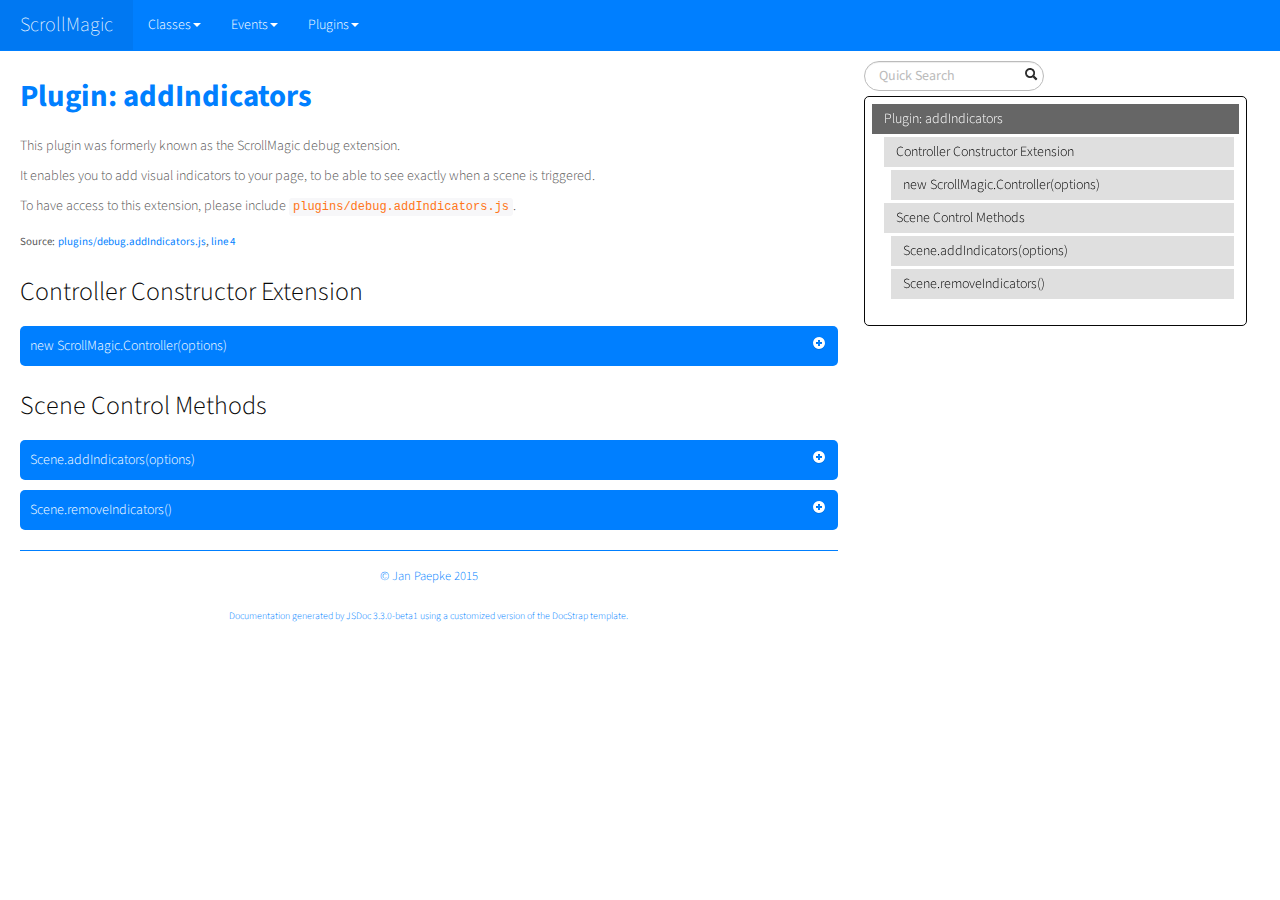
<file: docs/debug.addIndicators.html>
<!DOCTYPE html>

<html lang="en">
<head>
	<meta charset="utf-8">
	<title>ScrollMagic Plugin: addIndicators</title>
	
  <script src="scripts/prettify/prettify.js"> </script>
  <script src="scripts/prettify/lang-css.js"> </script>
	<!--[if lt IE 9]>
	<script src="//html5shiv.googlecode.com/svn/trunk/html5.js"></script>
	<![endif]-->
	<link type="text/css" rel="stylesheet" href="styles/sunlight.default.css">
	<link type="text/css" rel="stylesheet" href="styles/prettify-tomorrow.css">
	<link rel="shortcut icon" href="../img/favicon.ico" type="image/x-icon">

	
	<link type="text/css" rel="stylesheet" href="styles/site.cosmo.css">
	
</head>

<body>
<div class="container-fluid">
	<div class="navbar navbar-fixed-top navbar-inverse">
		<div class="navbar-inner">
			<a class="brand" href="index.html">ScrollMagic</a>
			<ul class="nav">
				
				<li class="dropdown">
					<a href="classes.list.html" class="dropdown-toggle" data-toggle="dropdown">Classes<b
						class="caret"></b></a>

					<ul class="dropdown-menu ">
						
						<li>
							<a href="ScrollMagic.Controller.html">Controller</a>
						</li>
						
						<li>
							<a href="ScrollMagic.Scene.html">Scene</a>
						</li>
						

					</ul>
				</li>
				
				<li class="dropdown">
					<a href="events.list.html" class="dropdown-toggle" data-toggle="dropdown">Events<b
						class="caret"></b></a>

					<ul class="dropdown-menu ">
						
						<li>
							<a href="ScrollMagic.Scene.html#event:add">add</a>
						</li>
						
						<li>
							<a href="ScrollMagic.Scene.html#event:change">change</a>
						</li>
						
						<li>
							<a href="ScrollMagic.Scene.html#event:destroy">destroy</a>
						</li>
						
						<li>
							<a href="ScrollMagic.Scene.html#event:end">end</a>
						</li>
						
						<li>
							<a href="ScrollMagic.Scene.html#event:enter">enter</a>
						</li>
						
						<li>
							<a href="ScrollMagic.Scene.html#event:leave">leave</a>
						</li>
						
						<li>
							<a href="ScrollMagic.Scene.html#event:progress">progress</a>
						</li>
						
						<li>
							<a href="ScrollMagic.Scene.html#event:remove">remove</a>
						</li>
						
						<li>
							<a href="ScrollMagic.Scene.html#event:shift">shift</a>
						</li>
						
						<li>
							<a href="ScrollMagic.Scene.html#event:start">start</a>
						</li>
						
						<li>
							<a href="ScrollMagic.Scene.html#event:update">update</a>
						</li>
						

					</ul>
				</li>
				
				<li class="dropdown">
					<a href="mixins.list.html" class="dropdown-toggle" data-toggle="dropdown">Plugins<b
						class="caret"></b></a>

					<ul class="dropdown-menu ">
						
						<li>
							<a href="animation.GSAP.html">GSAP</a>
						</li>
						
						<li>
							<a href="animation.Velocity.html">Velocity</a>
						</li>
						
						<li>
							<a href="debug.addIndicators.html">addIndicators</a>
						</li>
						
						<li>
							<a href="framework.jQuery.html">jQuery</a>
						</li>
						

					</ul>
				</li>
				
			</ul>
		</div>
	</div>

	<div class="row-fluid">

		
		<div class="span8">
			
				<div id="main">
					


	<h1 class="page-title">
        Plugin: addIndicators</h1>
    
<section>

<article>
    <div class="container-overview">
    

    
        
            <div class="description"><p>This plugin was formerly known as the ScrollMagic debug extension.</p>
<p>It enables you to add visual indicators to your page, to be able to see exactly when a scene is triggered.</p>
<p>To have access to this extension, please include <code>plugins/debug.addIndicators.js</code>.</p></div>
        

        
<dl class="details">
    

    

    

    

    

    

    

    

    

    
    <dt class="tag-source">Source:</dt>
    <dd class="tag-source"><ul class="dummy"><li>
        <a href="plugins_debug.addIndicators.js.html">plugins/debug.addIndicators.js</a>, <a href="plugins_debug.addIndicators.js.html#sunlight-1-line-4">line 4</a>
    </li></ul></dd>
    

    

    

    
</dl>


        
    
    </div>

    

    

    

    

    

    

    
        <h3 class="subsection-title">Controller Constructor Extension</h3>

        <dl>
            
<dt>
    <h4 class="name" id="newScrollMagic.Controlleroptions"><span class="type-signature"></span>new ScrollMagic.Controller<span class="signature">(<span class="optional">options</span>)</span><span class="type-signature"></span></h4>
    
    
</dt>
<dd>
    
    
    <div class="description">
        <p>Every ScrollMagic.Controller instance now accepts an additional option.<br>See <a href="ScrollMagic.Controller.html"><code>ScrollMagic.Controller</code></a> for a complete list of the standard options.</p>
    </div>
    

    
    
    
    
    
        <h5>Parameters:</h5>
        

<table class="params table table-striped">
    <thead>
	<tr>
		
		<th>Name</th>
		

		<th>Type</th>

		
		<th>Argument</th>
		

		

		<th class="last">Description</th>
	</tr>
	</thead>

	<tbody>
	

        <tr>
            
                <td class="name"><code>options</code></td>
            

            <td class="type">
            
                
<span class="param-type">object</span>


            
            </td>

            
                <td class="attributes">
                
                    &lt;optional><br>
                

                

                
                </td>
            

            

            <td class="description last"><p>Options for the Controller.</p>
                <h6>Properties</h6>
                

<table class="params table table-striped">
    <thead>
	<tr>
		
		<th>Name</th>
		

		<th>Type</th>

		
		<th>Argument</th>
		

		
		<th>Default</th>
		

		<th class="last">Description</th>
	</tr>
	</thead>

	<tbody>
	

        <tr>
            
                <td class="name"><code>addIndicators</code></td>
            

            <td class="type">
            
                
<span class="param-type">boolean</span>


            
            </td>

            
                <td class="attributes">
                
                    &lt;optional><br>
                

                

                
                </td>
            

            
                <td class="default">
                
                    false
                
                </td>
            

            <td class="description last"><p>If set to <code>true</code> every scene that is added to the controller will automatically get indicators added to it.</p></td>
        </tr>

	
	</tbody>
</table>

            </td>
        </tr>

	
	</tbody>
</table>

    
    
    
<dl class="details">
    

    

    

    

    

    

    

    

    

    
    <dt class="tag-source">Source:</dt>
    <dd class="tag-source"><ul class="dummy"><li>
        <a href="plugins_debug.addIndicators.js.html">plugins/debug.addIndicators.js</a>, <a href="plugins_debug.addIndicators.js.html#sunlight-1-line-134">line 134</a>
    </li></ul></dd>
    

    

    

    
</dl>

    
    

    

    
    
    
    
    
    
    
        <h5>Example</h5>
        
    <pre class="sunlight-highlight-javascript">// make a controller and add indicators to all scenes attachedvar controller = new ScrollMagic.Controller({addIndicators: true});// this scene will automatically have indicators added to itnew ScrollMagic.Scene()               .addTo(controller);</pre>


    
</dd>

        </dl>
    
        <h3 class="subsection-title">Scene Control Methods</h3>

        <dl>
            
<dt>
    <h4 class="name" id="Scene.addIndicators"><span class="type-signature"></span>Scene.addIndicators<span class="signature">(<span class="optional">options</span>)</span><span class="type-signature"></span></h4>
    
    
</dt>
<dd>
    
    
    <div class="description">
        <p>Add visual indicators for a ScrollMagic.Scene.</p>
    </div>
    

    
    
    
    
    
        <h5>Parameters:</h5>
        

<table class="params table table-striped">
    <thead>
	<tr>
		
		<th>Name</th>
		

		<th>Type</th>

		
		<th>Argument</th>
		

		

		<th class="last">Description</th>
	</tr>
	</thead>

	<tbody>
	

        <tr>
            
                <td class="name"><code>options</code></td>
            

            <td class="type">
            
                
<span class="param-type">object</span>


            
            </td>

            
                <td class="attributes">
                
                    &lt;optional><br>
                

                

                
                </td>
            

            

            <td class="description last"><p>An object containing one or more options for the indicators.</p>
                <h6>Properties</h6>
                

<table class="params table table-striped">
    <thead>
	<tr>
		
		<th>Name</th>
		

		<th>Type</th>

		
		<th>Argument</th>
		

		
		<th>Default</th>
		

		<th class="last">Description</th>
	</tr>
	</thead>

	<tbody>
	

        <tr>
            
                <td class="name"><code>parent</code></td>
            

            <td class="type">
            
                
<span class="param-type">string</span>
|

<span class="param-type">object</span>


            
            </td>

            
                <td class="attributes">
                
                    &lt;optional><br>
                

                

                
                </td>
            

            
                <td class="default">
                
                    undefined
                
                </td>
            

            <td class="description last"><p>A selector, DOM Object or a jQuery object that the indicators should be added to.<br>                                                                                                                           If undefined, the controller's container will be used.</p></td>
        </tr>

	

        <tr>
            
                <td class="name"><code>name</code></td>
            

            <td class="type">
            
                
<span class="param-type">number</span>


            
            </td>

            
                <td class="attributes">
                
                    &lt;optional><br>
                

                

                
                </td>
            

            
                <td class="default">
                
                    ""
                
                </td>
            

            <td class="description last"><p>This string will be displayed at the start and end indicators of the scene for identification purposes. If no name is supplied an automatic index will be used.</p></td>
        </tr>

	

        <tr>
            
                <td class="name"><code>indent</code></td>
            

            <td class="type">
            
                
<span class="param-type">number</span>


            
            </td>

            
                <td class="attributes">
                
                    &lt;optional><br>
                

                

                
                </td>
            

            
                <td class="default">
                
                    0
                
                </td>
            

            <td class="description last"><p>Additional position offset for the indicators (useful, when having multiple scenes starting at the same position).</p></td>
        </tr>

	

        <tr>
            
                <td class="name"><code>colorStart</code></td>
            

            <td class="type">
            
                
<span class="param-type">string</span>


            
            </td>

            
                <td class="attributes">
                
                    &lt;optional><br>
                

                

                
                </td>
            

            
                <td class="default">
                
                    green
                
                </td>
            

            <td class="description last"><p>CSS color definition for the start indicator.</p></td>
        </tr>

	

        <tr>
            
                <td class="name"><code>colorEnd</code></td>
            

            <td class="type">
            
                
<span class="param-type">string</span>


            
            </td>

            
                <td class="attributes">
                
                    &lt;optional><br>
                

                

                
                </td>
            

            
                <td class="default">
                
                    red
                
                </td>
            

            <td class="description last"><p>CSS color definition for the end indicator.</p></td>
        </tr>

	

        <tr>
            
                <td class="name"><code>colorTrigger</code></td>
            

            <td class="type">
            
                
<span class="param-type">string</span>


            
            </td>

            
                <td class="attributes">
                
                    &lt;optional><br>
                

                

                
                </td>
            

            
                <td class="default">
                
                    blue
                
                </td>
            

            <td class="description last"><p>CSS color definition for the trigger indicator.</p></td>
        </tr>

	
	</tbody>
</table>

            </td>
        </tr>

	
	</tbody>
</table>

    
    
    
<dl class="details">
    

    

    

    

    

    

    

    

    

    
    <dt class="tag-source">Source:</dt>
    <dd class="tag-source"><ul class="dummy"><li>
        <a href="plugins_debug.addIndicators.js.html">plugins/debug.addIndicators.js</a>, <a href="plugins_debug.addIndicators.js.html#sunlight-1-line-78">line 78</a>
    </li></ul></dd>
    

    

    

    
</dl>

    
    

    

    
    
    
    
    
    
    
        <h5>Example</h5>
        
    <pre class="sunlight-highlight-javascript">// add basic indicatorsscene.addIndicators()// passing optionsscene.addIndicators({name: "pin scene", colorEnd: "#FFFFFF"});</pre>


    
</dd>

        
            
<dt>
    <h4 class="name" id="Scene.removeIndicators"><span class="type-signature"></span>Scene.removeIndicators<span class="signature">()</span><span class="type-signature"></span></h4>
    
    
</dt>
<dd>
    
    
    <div class="description">
        <p>Removes visual indicators from a ScrollMagic.Scene.</p>
    </div>
    

    
    
    
    
    
    
    
<dl class="details">
    

    

    

    

    

    

    

    

    

    
    <dt class="tag-source">Source:</dt>
    <dd class="tag-source"><ul class="dummy"><li>
        <a href="plugins_debug.addIndicators.js.html">plugins/debug.addIndicators.js</a>, <a href="plugins_debug.addIndicators.js.html#sunlight-1-line-116">line 116</a>
    </li></ul></dd>
    

    

    

    
</dl>

    
    

    

    
    
    
    
    
    
    
        <h5>Example</h5>
        
    <pre class="sunlight-highlight-javascript">// remove previously added indicatorsscene.removeIndicators()</pre>


    
</dd>

        </dl>
    

    

    
</article>

</section>




				</div>

				<div class="clearfix"></div>
				<footer>
					
					
		<span class="copyright">
		© Jan Paepke 2015
		</span>
					<br />
					
		<span class="jsdoc-message">
		Documentation generated by <a href="https://github.com/jsdoc3/jsdoc" target="_blank">JSDoc 3.3.0-beta1</a>
		using a customized version of the <a href="https://github.com/terryweiss/docstrap" target="_blank">DocStrap template</a>.
		</span>
				</footer>
			</div>

			
			<div class="span3">
				<div id="toc"></div>
			</div>
			
			<br clear="both">
		</div>

	</div>
	<script src="scripts/sunlight.js"></script>
	<script src="scripts/sunlight.javascript.js"></script>
	<script src="scripts/sunlight-plugin.doclinks.js"></script>
	<script src="scripts/sunlight-plugin.linenumbers.js"></script>
	<script src="scripts/sunlight-plugin.menu.js"></script>
	<script src="scripts/jquery.min.js"></script>
	<script src="scripts/jquery.scrollTo.js"></script>
	<script src="scripts/jquery.localScroll.js"></script>
	<script src="scripts/bootstrap-dropdown.js"></script>
	<script src="scripts/toc.js"></script>

	<script> prettyPrint(); </script>
	<script>  Sunlight.highlightAll({lineNumbers:true,  showMenu: true, enableDoclinks :true}); </script>

	<script>
		function openDeeplinkedElement (skipAni) {
			$("dt h4.member-collapsed[id='" + window.location.hash.substring(1).replace(":", "\\:") +"']").trigger("click", skipAni);
		}
		$( function () {
			$( "#toc" ).toc( {
			    anchorName  : function(i, heading, prefix) {
					return $(heading).attr("id") || ( prefix + i );
				},
				selectors   : "h1:visible,h2:visible,h3:visible,h4:visible",
				onScrollFinish : openDeeplinkedElement,
				highlightOffset : 10,
				scrollOffset: 60
			} );
			$( "#toc>ul" ).addClass( "nav nav-pills nav-stacked" );
			$( "#main span[id^='toc']" ).addClass( "toc-shim" );

		} );
	</script>

	
	<script>
		$( function () {
			// $('#main').localScroll({
			// 	offset: { top: 56 } //offset by the height of your header (give or take a few px, see what works for you)
			// });
			// workaround for anchors below header...
			window.setTimeout(function () {
				$(document).scrollTop($(document).scrollTop()-60);
			}, 1)
			
			var hash = window.location.hash.substring(1).replace(":", "\\:");
			$( "dt h4.name" ).each( function () {
				var $this = $( this );
				var icon = $( "<i/>" ).addClass( "icon-plus-sign" ).addClass( "pull-right" ).addClass( "icon-white" );
				var dt = $this.parents( "dt" );
				var children = dt.next( "dd" );

				$this.append( icon ).css( {cursor : "pointer"} );
				$this.addClass( "member-collapsed" ).addClass( "member" );
				if (hash != $this.attr("id")) {
					children.hide();
				}
				$this.toggle( function (e, skipAni) {
					var scrollPos = $(document).scrollTop();
					window.location.hash = $(this).attr("id");
					$(document).scrollTop(scrollPos);
					icon.addClass( "icon-minus-sign" ).removeClass( "icon-plus-sign" ).removeClass( "icon-white" );
					$this.addClass( "member-open" ).removeClass( "member-collapsed" );
					children.slideDown(skipAni ? 0 : undefined);
				}, function () {
					icon.addClass( "icon-plus-sign" ).removeClass( "icon-minus-sign" ).addClass( "icon-white" );
					$this.addClass( "member-collapsed" ).removeClass( "member-open" );
					children.slideUp();
				} );
			} );
			// open if deeplinked
			if (hash.length > 0)
				openDeeplinkedElement(true);
		} );
	</script>
	

	<script type="text/javascript" src="../js/tracking.js"></script>
</body>
</html>
</file>
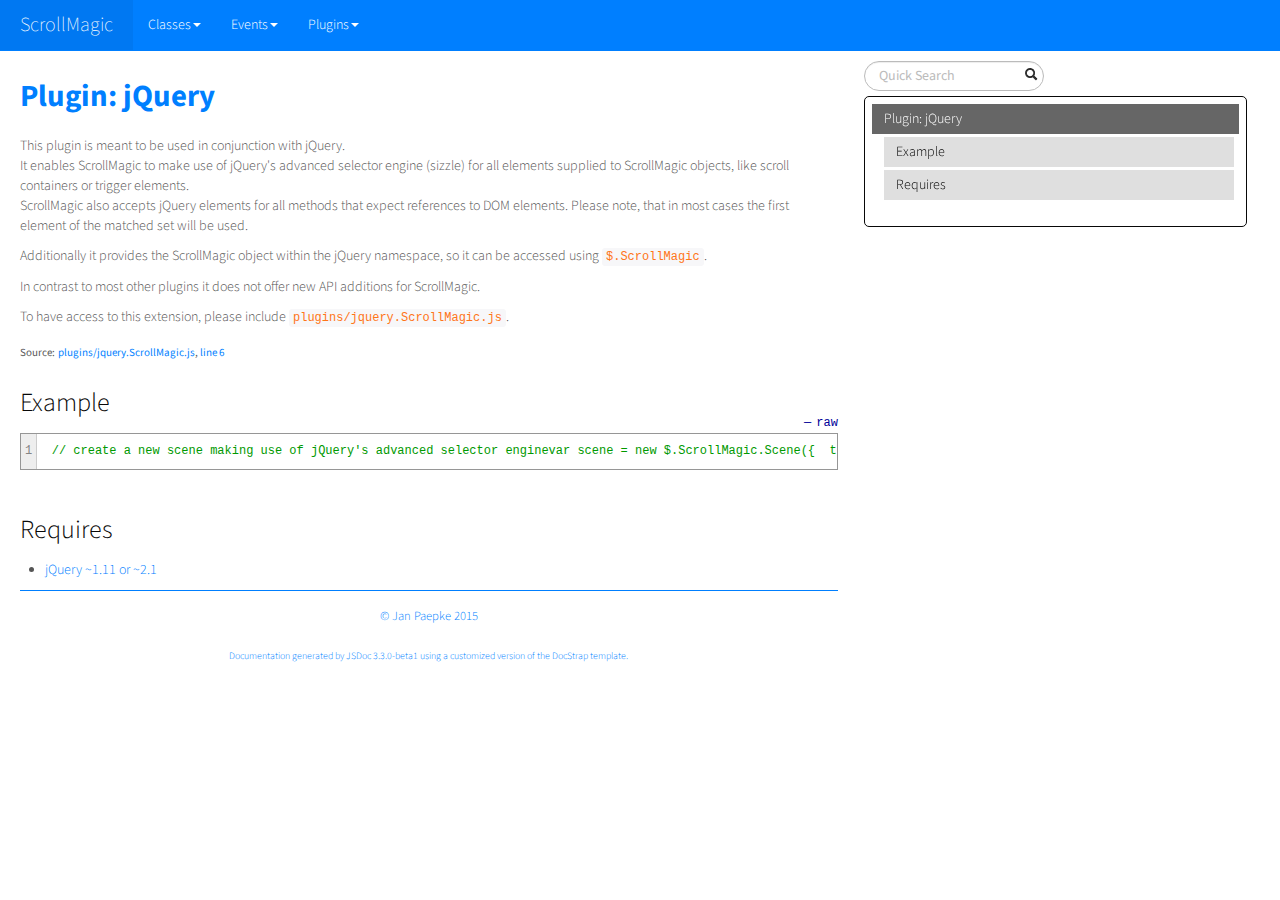
<file: docs/framework.jQuery.html>
<!DOCTYPE html>

<html lang="en">
<head>
	<meta charset="utf-8">
	<title>ScrollMagic Plugin: jQuery</title>
	
  <script src="scripts/prettify/prettify.js"> </script>
  <script src="scripts/prettify/lang-css.js"> </script>
	<!--[if lt IE 9]>
	<script src="//html5shiv.googlecode.com/svn/trunk/html5.js"></script>
	<![endif]-->
	<link type="text/css" rel="stylesheet" href="styles/sunlight.default.css">
	<link type="text/css" rel="stylesheet" href="styles/prettify-tomorrow.css">
	<link rel="shortcut icon" href="../img/favicon.ico" type="image/x-icon">

	
	<link type="text/css" rel="stylesheet" href="styles/site.cosmo.css">
	
</head>

<body>
<div class="container-fluid">
	<div class="navbar navbar-fixed-top navbar-inverse">
		<div class="navbar-inner">
			<a class="brand" href="index.html">ScrollMagic</a>
			<ul class="nav">
				
				<li class="dropdown">
					<a href="classes.list.html" class="dropdown-toggle" data-toggle="dropdown">Classes<b
						class="caret"></b></a>

					<ul class="dropdown-menu ">
						
						<li>
							<a href="ScrollMagic.Controller.html">Controller</a>
						</li>
						
						<li>
							<a href="ScrollMagic.Scene.html">Scene</a>
						</li>
						

					</ul>
				</li>
				
				<li class="dropdown">
					<a href="events.list.html" class="dropdown-toggle" data-toggle="dropdown">Events<b
						class="caret"></b></a>

					<ul class="dropdown-menu ">
						
						<li>
							<a href="ScrollMagic.Scene.html#event:add">add</a>
						</li>
						
						<li>
							<a href="ScrollMagic.Scene.html#event:change">change</a>
						</li>
						
						<li>
							<a href="ScrollMagic.Scene.html#event:destroy">destroy</a>
						</li>
						
						<li>
							<a href="ScrollMagic.Scene.html#event:end">end</a>
						</li>
						
						<li>
							<a href="ScrollMagic.Scene.html#event:enter">enter</a>
						</li>
						
						<li>
							<a href="ScrollMagic.Scene.html#event:leave">leave</a>
						</li>
						
						<li>
							<a href="ScrollMagic.Scene.html#event:progress">progress</a>
						</li>
						
						<li>
							<a href="ScrollMagic.Scene.html#event:remove">remove</a>
						</li>
						
						<li>
							<a href="ScrollMagic.Scene.html#event:shift">shift</a>
						</li>
						
						<li>
							<a href="ScrollMagic.Scene.html#event:start">start</a>
						</li>
						
						<li>
							<a href="ScrollMagic.Scene.html#event:update">update</a>
						</li>
						

					</ul>
				</li>
				
				<li class="dropdown">
					<a href="mixins.list.html" class="dropdown-toggle" data-toggle="dropdown">Plugins<b
						class="caret"></b></a>

					<ul class="dropdown-menu ">
						
						<li>
							<a href="animation.GSAP.html">GSAP</a>
						</li>
						
						<li>
							<a href="animation.Velocity.html">Velocity</a>
						</li>
						
						<li>
							<a href="debug.addIndicators.html">addIndicators</a>
						</li>
						
						<li>
							<a href="framework.jQuery.html">jQuery</a>
						</li>
						

					</ul>
				</li>
				
			</ul>
		</div>
	</div>

	<div class="row-fluid">

		
		<div class="span8">
			
				<div id="main">
					


	<h1 class="page-title">
        Plugin: jQuery</h1>
    
<section>

<article>
    <div class="container-overview">
    

    
        
            <div class="description"><p>This plugin is meant to be used in conjunction with jQuery.<br>It enables ScrollMagic to make use of jQuery's advanced selector engine (sizzle) for all elements supplied to ScrollMagic objects, like scroll containers or trigger elements.<br>ScrollMagic also accepts jQuery elements for all methods that expect references to DOM elements. Please note, that in most cases the first element of the matched set will be used.</p>
<p>Additionally it provides the ScrollMagic object within the jQuery namespace, so it can be accessed using <code>$.ScrollMagic</code>.</p>
<p>In contrast to most other plugins it does not offer new API additions for ScrollMagic.</p>
<p>To have access to this extension, please include <code>plugins/jquery.ScrollMagic.js</code>.</p></div>
        

        
<dl class="details">
    

    

    

    

    

    

    

    

    

    
    <dt class="tag-source">Source:</dt>
    <dd class="tag-source"><ul class="dummy"><li>
        <a href="plugins_jquery.ScrollMagic.js.html">plugins/jquery.ScrollMagic.js</a>, <a href="plugins_jquery.ScrollMagic.js.html#sunlight-1-line-6">line 6</a>
    </li></ul></dd>
    

    

    

    
</dl>


        
            <h3>Example</h3>
            
    <pre class="sunlight-highlight-javascript">// create a new scene making use of jQuery's advanced selector enginevar scene = new $.ScrollMagic.Scene({  triggerElement: "#parent div.trigger[attr='thisone']:not(.notthisone)"});</pre>


        
    
    </div>

    

    

    
        <h3 class="subsection-title">Requires</h3>

        <ul>
            <li><a href="http://jquery.com/">jQuery ~1.11 or ~2.1</a></li>
        </ul>
    

    

    

    

    

    

    
</article>

</section>




				</div>

				<div class="clearfix"></div>
				<footer>
					
					
		<span class="copyright">
		© Jan Paepke 2015
		</span>
					<br />
					
		<span class="jsdoc-message">
		Documentation generated by <a href="https://github.com/jsdoc3/jsdoc" target="_blank">JSDoc 3.3.0-beta1</a>
		using a customized version of the <a href="https://github.com/terryweiss/docstrap" target="_blank">DocStrap template</a>.
		</span>
				</footer>
			</div>

			
			<div class="span3">
				<div id="toc"></div>
			</div>
			
			<br clear="both">
		</div>

	</div>
	<script src="scripts/sunlight.js"></script>
	<script src="scripts/sunlight.javascript.js"></script>
	<script src="scripts/sunlight-plugin.doclinks.js"></script>
	<script src="scripts/sunlight-plugin.linenumbers.js"></script>
	<script src="scripts/sunlight-plugin.menu.js"></script>
	<script src="scripts/jquery.min.js"></script>
	<script src="scripts/jquery.scrollTo.js"></script>
	<script src="scripts/jquery.localScroll.js"></script>
	<script src="scripts/bootstrap-dropdown.js"></script>
	<script src="scripts/toc.js"></script>

	<script> prettyPrint(); </script>
	<script>  Sunlight.highlightAll({lineNumbers:true,  showMenu: true, enableDoclinks :true}); </script>

	<script>
		function openDeeplinkedElement (skipAni) {
			$("dt h4.member-collapsed[id='" + window.location.hash.substring(1).replace(":", "\\:") +"']").trigger("click", skipAni);
		}
		$( function () {
			$( "#toc" ).toc( {
			    anchorName  : function(i, heading, prefix) {
					return $(heading).attr("id") || ( prefix + i );
				},
				selectors   : "h1:visible,h2:visible,h3:visible,h4:visible",
				onScrollFinish : openDeeplinkedElement,
				highlightOffset : 10,
				scrollOffset: 60
			} );
			$( "#toc>ul" ).addClass( "nav nav-pills nav-stacked" );
			$( "#main span[id^='toc']" ).addClass( "toc-shim" );

		} );
	</script>

	
	<script>
		$( function () {
			// $('#main').localScroll({
			// 	offset: { top: 56 } //offset by the height of your header (give or take a few px, see what works for you)
			// });
			// workaround for anchors below header...
			window.setTimeout(function () {
				$(document).scrollTop($(document).scrollTop()-60);
			}, 1)
			
			var hash = window.location.hash.substring(1).replace(":", "\\:");
			$( "dt h4.name" ).each( function () {
				var $this = $( this );
				var icon = $( "<i/>" ).addClass( "icon-plus-sign" ).addClass( "pull-right" ).addClass( "icon-white" );
				var dt = $this.parents( "dt" );
				var children = dt.next( "dd" );

				$this.append( icon ).css( {cursor : "pointer"} );
				$this.addClass( "member-collapsed" ).addClass( "member" );
				if (hash != $this.attr("id")) {
					children.hide();
				}
				$this.toggle( function (e, skipAni) {
					var scrollPos = $(document).scrollTop();
					window.location.hash = $(this).attr("id");
					$(document).scrollTop(scrollPos);
					icon.addClass( "icon-minus-sign" ).removeClass( "icon-plus-sign" ).removeClass( "icon-white" );
					$this.addClass( "member-open" ).removeClass( "member-collapsed" );
					children.slideDown(skipAni ? 0 : undefined);
				}, function () {
					icon.addClass( "icon-plus-sign" ).removeClass( "icon-minus-sign" ).addClass( "icon-white" );
					$this.addClass( "member-collapsed" ).removeClass( "member-open" );
					children.slideUp();
				} );
			} );
			// open if deeplinked
			if (hash.length > 0)
				openDeeplinkedElement(true);
		} );
	</script>
	

	<script type="text/javascript" src="../js/tracking.js"></script>
</body>
</html>
</file>
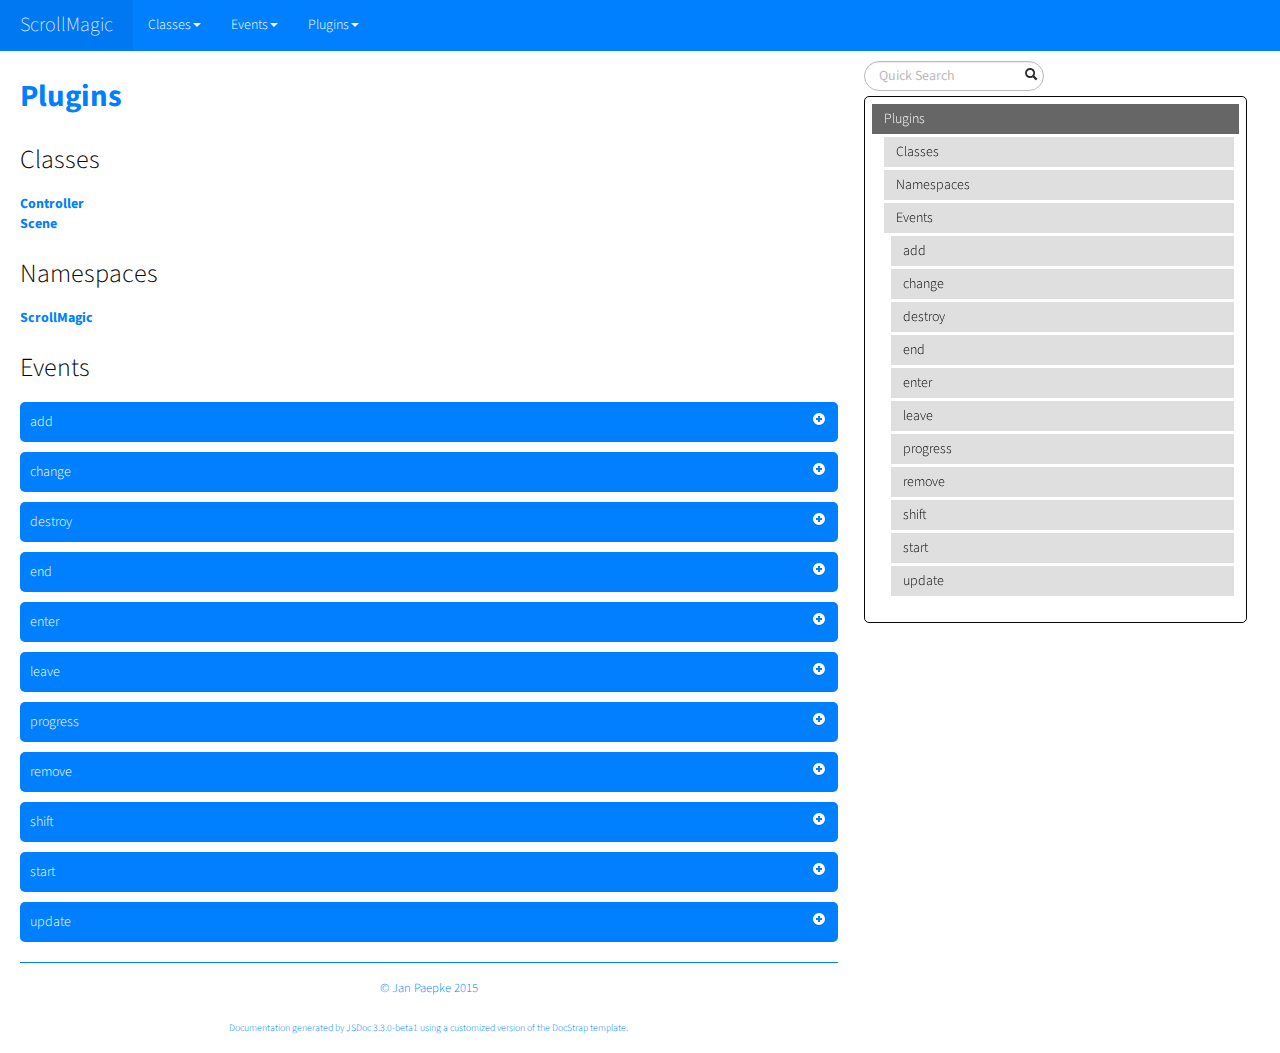
<file: docs/mixins.list.html>
<!DOCTYPE html>

<html lang="en">
<head>
	<meta charset="utf-8">
	<title>ScrollMagic Plugins</title>
	
  <script src="scripts/prettify/prettify.js"> </script>
  <script src="scripts/prettify/lang-css.js"> </script>
	<!--[if lt IE 9]>
	<script src="//html5shiv.googlecode.com/svn/trunk/html5.js"></script>
	<![endif]-->
	<link type="text/css" rel="stylesheet" href="styles/sunlight.default.css">
	<link type="text/css" rel="stylesheet" href="styles/prettify-tomorrow.css">
	<link rel="shortcut icon" href="../img/favicon.ico" type="image/x-icon">

	
	<link type="text/css" rel="stylesheet" href="styles/site.cosmo.css">
	
</head>

<body>
<div class="container-fluid">
	<div class="navbar navbar-fixed-top navbar-inverse">
		<div class="navbar-inner">
			<a class="brand" href="index.html">ScrollMagic</a>
			<ul class="nav">
				
				<li class="dropdown">
					<a href="classes.list.html" class="dropdown-toggle" data-toggle="dropdown">Classes<b
						class="caret"></b></a>

					<ul class="dropdown-menu ">
						
						<li>
							<a href="ScrollMagic.Controller.html">Controller</a>
						</li>
						
						<li>
							<a href="ScrollMagic.Scene.html">Scene</a>
						</li>
						

					</ul>
				</li>
				
				<li class="dropdown">
					<a href="events.list.html" class="dropdown-toggle" data-toggle="dropdown">Events<b
						class="caret"></b></a>

					<ul class="dropdown-menu ">
						
						<li>
							<a href="ScrollMagic.Scene.html#event:add">add</a>
						</li>
						
						<li>
							<a href="ScrollMagic.Scene.html#event:change">change</a>
						</li>
						
						<li>
							<a href="ScrollMagic.Scene.html#event:destroy">destroy</a>
						</li>
						
						<li>
							<a href="ScrollMagic.Scene.html#event:end">end</a>
						</li>
						
						<li>
							<a href="ScrollMagic.Scene.html#event:enter">enter</a>
						</li>
						
						<li>
							<a href="ScrollMagic.Scene.html#event:leave">leave</a>
						</li>
						
						<li>
							<a href="ScrollMagic.Scene.html#event:progress">progress</a>
						</li>
						
						<li>
							<a href="ScrollMagic.Scene.html#event:remove">remove</a>
						</li>
						
						<li>
							<a href="ScrollMagic.Scene.html#event:shift">shift</a>
						</li>
						
						<li>
							<a href="ScrollMagic.Scene.html#event:start">start</a>
						</li>
						
						<li>
							<a href="ScrollMagic.Scene.html#event:update">update</a>
						</li>
						

					</ul>
				</li>
				
				<li class="dropdown">
					<a href="mixins.list.html" class="dropdown-toggle" data-toggle="dropdown">Plugins<b
						class="caret"></b></a>

					<ul class="dropdown-menu ">
						
						<li>
							<a href="animation.GSAP.html">GSAP</a>
						</li>
						
						<li>
							<a href="animation.Velocity.html">Velocity</a>
						</li>
						
						<li>
							<a href="debug.addIndicators.html">addIndicators</a>
						</li>
						
						<li>
							<a href="framework.jQuery.html">jQuery</a>
						</li>
						

					</ul>
				</li>
				
			</ul>
		</div>
	</div>

	<div class="row-fluid">

		
		<div class="span8">
			
				<div id="main">
					


	<h1 class="page-title">
        Plugins</h1>
    
<section>

<article>
    <div class="container-overview">
    

    
        

        
<dl class="details">
    

    

    

    

    

    

    

    

    

    

    

    

    
</dl>


        
    
    </div>

    

    

    

    
        <h3 class="subsection-title">Classes</h3>

        <dl>
            <dt><a href="ScrollMagic.Controller.html">Controller</a></dt>
            <dd></dd>
        
            <dt><a href="ScrollMagic.Scene.html">Scene</a></dt>
            <dd></dd>
        </dl>
    

    
        <h3 class="subsection-title">Namespaces</h3>

        <dl>
            <dt><a href="namespaces.html#ScrollMagic"><a href="ScrollMagic.html">ScrollMagic</a></a></dt>
            <dd></dd>
        </dl>
    

    

    

    

    
        <h3 class="subsection-title">Events</h3>

        <dl>
            
<dt>
    <h4 class="name" id="event:add">add</h4>
    
    
</dt>
<dd>
    
    
    <div class="description">
        <p>Scene add event.<br>Fires when the scene is added to a controller.
This is mostly used by plugins to know that change might be due.</p>
    </div>
    

    
    
    
    
    
    
    
<dl class="details">
    

        <h5 class="subsection-title">Properties:</h5>

        <dl>

<table class="props table table-striped">
    <thead>
	<tr>
		
		<th>Name</th>
		

		<th>Type</th>

		

		

		<th class="last">Description</th>
	</tr>
	</thead>

	<tbody>
	

        <tr>
            
                <td class="name"><code>event</code></td>
            

            <td class="type">
            
                
<span class="param-type">object</span>


            
            </td>

            

            

            <td class="description last"><p>The event Object passed to each callback</p>
                <h6>Properties</h6>

<table class="props table table-striped">
    <thead>
	<tr>
		
		<th>Name</th>
		

		<th>Type</th>

		

		

		<th class="last">Description</th>
	</tr>
	</thead>

	<tbody>
	

        <tr>
            
                <td class="name"><code>type</code></td>
            

            <td class="type">
            
                
<span class="param-type">string</span>


            
            </td>

            

            

            <td class="description last"><p>The name of the event</p></td>
        </tr>

	

        <tr>
            
                <td class="name"><code>target</code></td>
            

            <td class="type">
            
                
<span class="param-type">Scene</span>


            
            </td>

            

            

            <td class="description last"><p>The Scene object that triggered this event</p></td>
        </tr>

	

        <tr>
            
                <td class="name"><code>controller</code></td>
            

            <td class="type">
            
                
<span class="param-type">boolean</span>


            
            </td>

            

            

            <td class="description last"><p>The controller object the scene was added to.</p></td>
        </tr>

	
	</tbody>
</table>

            </td>
        </tr>

	
	</tbody>
</table>
</dl>

    

    

    
    <dt class="tag-since">Since:</dt>
    <dd class="tag-since"><ul class="dummy"><li>2.0.0</dd><br>
    

    

    

    

    

    

    

    
    <dt class="tag-source">Source:</dt>
    <dd class="tag-source"><ul class="dummy"><li>
        <a href="ScrollMagic_Scene_event-management.js.html">ScrollMagic/Scene/event-management.js</a>, <a href="ScrollMagic_Scene_event-management.js.html#sunlight-1-line-192">line 192</a>
    </li></ul></dd>
    

    

    

    
</dl>

    
    

    

    
    
    
    
    
    
    
        <h5>Example</h5>
        
    <pre class="sunlight-highlight-javascript">scene.on("add", function (event) {
	console.log('Scene was added to a new controller.');
});</pre>


    
</dd>

        
            
<dt>
    <h4 class="name" id="event:change">change</h4>
    
    
</dt>
<dd>
    
    
    <div class="description">
        <p>Scene change event.<br>Fires whenvever a property of the scene is changed.</p>
    </div>
    

    
    
    
    
    
    
    
<dl class="details">
    

        <h5 class="subsection-title">Properties:</h5>

        <dl>

<table class="props table table-striped">
    <thead>
	<tr>
		
		<th>Name</th>
		

		<th>Type</th>

		

		

		<th class="last">Description</th>
	</tr>
	</thead>

	<tbody>
	

        <tr>
            
                <td class="name"><code>event</code></td>
            

            <td class="type">
            
                
<span class="param-type">object</span>


            
            </td>

            

            

            <td class="description last"><p>The event Object passed to each callback</p>
                <h6>Properties</h6>

<table class="props table table-striped">
    <thead>
	<tr>
		
		<th>Name</th>
		

		<th>Type</th>

		

		

		<th class="last">Description</th>
	</tr>
	</thead>

	<tbody>
	

        <tr>
            
                <td class="name"><code>type</code></td>
            

            <td class="type">
            
                
<span class="param-type">string</span>


            
            </td>

            

            

            <td class="description last"><p>The name of the event</p></td>
        </tr>

	

        <tr>
            
                <td class="name"><code>target</code></td>
            

            <td class="type">
            
                
<span class="param-type">Scene</span>


            
            </td>

            

            

            <td class="description last"><p>The Scene object that triggered this event</p></td>
        </tr>

	

        <tr>
            
                <td class="name"><code>what</code></td>
            

            <td class="type">
            
                
<span class="param-type">string</span>


            
            </td>

            

            

            <td class="description last"><p>Indicates what value has been changed</p></td>
        </tr>

	

        <tr>
            
                <td class="name"><code>newval</code></td>
            

            <td class="type">
            
                
<span class="param-type">mixed</span>


            
            </td>

            

            

            <td class="description last"><p>The new value of the changed property</p></td>
        </tr>

	
	</tbody>
</table>

            </td>
        </tr>

	
	</tbody>
</table>
</dl>

    

    

    

    

    

    

    

    

    

    
    <dt class="tag-source">Source:</dt>
    <dd class="tag-source"><ul class="dummy"><li>
        <a href="ScrollMagic_Scene_event-management.js.html">ScrollMagic/Scene/event-management.js</a>, <a href="ScrollMagic_Scene_event-management.js.html#sunlight-1-line-130">line 130</a>
    </li></ul></dd>
    

    

    

    
</dl>

    
    

    

    
    
    
    
    
    
    
        <h5>Example</h5>
        
    <pre class="sunlight-highlight-javascript">scene.on("change", function (event) {
	console.log("Scene Property \"" + event.what + "\" changed to " + event.newval);
});</pre>


    
</dd>

        
            
<dt>
    <h4 class="name" id="event:destroy">destroy</h4>
    
    
</dt>
<dd>
    
    
    <div class="description">
        <p>Scene destroy event.<br>Fires whenvever the scene is destroyed.
This can be used to tidy up custom behaviour used in events.</p>
    </div>
    

    
    
    
    
    
    
    
<dl class="details">
    

        <h5 class="subsection-title">Properties:</h5>

        <dl>

<table class="props table table-striped">
    <thead>
	<tr>
		
		<th>Name</th>
		

		<th>Type</th>

		

		

		<th class="last">Description</th>
	</tr>
	</thead>

	<tbody>
	

        <tr>
            
                <td class="name"><code>event</code></td>
            

            <td class="type">
            
                
<span class="param-type">object</span>


            
            </td>

            

            

            <td class="description last"><p>The event Object passed to each callback</p>
                <h6>Properties</h6>

<table class="props table table-striped">
    <thead>
	<tr>
		
		<th>Name</th>
		

		<th>Type</th>

		

		

		<th class="last">Description</th>
	</tr>
	</thead>

	<tbody>
	

        <tr>
            
                <td class="name"><code>type</code></td>
            

            <td class="type">
            
                
<span class="param-type">string</span>


            
            </td>

            

            

            <td class="description last"><p>The name of the event</p></td>
        </tr>

	

        <tr>
            
                <td class="name"><code>target</code></td>
            

            <td class="type">
            
                
<span class="param-type">Scene</span>


            
            </td>

            

            

            <td class="description last"><p>The Scene object that triggered this event</p></td>
        </tr>

	

        <tr>
            
                <td class="name"><code>reset</code></td>
            

            <td class="type">
            
                
<span class="param-type">boolean</span>


            
            </td>

            

            

            <td class="description last"><p>Indicates if the destroy method was called with reset <code>true</code> or <code>false</code>.</p></td>
        </tr>

	
	</tbody>
</table>

            </td>
        </tr>

	
	</tbody>
</table>
</dl>

    

    

    
    <dt class="tag-since">Since:</dt>
    <dd class="tag-since"><ul class="dummy"><li>1.1.0</dd><br>
    

    

    

    

    

    

    

    
    <dt class="tag-source">Source:</dt>
    <dd class="tag-source"><ul class="dummy"><li>
        <a href="ScrollMagic_Scene_event-management.js.html">ScrollMagic/Scene/event-management.js</a>, <a href="ScrollMagic_Scene_event-management.js.html#sunlight-1-line-167">line 167</a>
    </li></ul></dd>
    

    

    

    
</dl>

    
    

    

    
    
    
    
    
    
    
        <h5>Example</h5>
        
    <pre class="sunlight-highlight-javascript">scene.on("enter", function (event) {
       // add custom action
       $("#my-elem").left("200");
     })
     .on("destroy", function (event) {
       // reset my element to start position
       if (event.reset) {
         $("#my-elem").left("0");
       }
     });</pre>


    
</dd>

        
            
<dt>
    <h4 class="name" id="event:end">end</h4>
    
    
</dt>
<dd>
    
    
    <div class="description">
        <p>Scene end event.<br>Fires whenever the scroll position its the ending point of the scene.<br>It will also fire when scrolling back up from after the scene and going over its end position. If you want something to happen only when scrolling down/right, use the scrollDirection parameter passed to the callback.</p>
<p>For details on this event and the order in which it is fired, please review the <code>Scene.progress</code> method.</p>
    </div>
    

    
    
    
    
    
    
    
<dl class="details">
    

        <h5 class="subsection-title">Properties:</h5>

        <dl>

<table class="props table table-striped">
    <thead>
	<tr>
		
		<th>Name</th>
		

		<th>Type</th>

		

		

		<th class="last">Description</th>
	</tr>
	</thead>

	<tbody>
	

        <tr>
            
                <td class="name"><code>event</code></td>
            

            <td class="type">
            
                
<span class="param-type">object</span>


            
            </td>

            

            

            <td class="description last"><p>The event Object passed to each callback</p>
                <h6>Properties</h6>

<table class="props table table-striped">
    <thead>
	<tr>
		
		<th>Name</th>
		

		<th>Type</th>

		

		

		<th class="last">Description</th>
	</tr>
	</thead>

	<tbody>
	

        <tr>
            
                <td class="name"><code>type</code></td>
            

            <td class="type">
            
                
<span class="param-type">string</span>


            
            </td>

            

            

            <td class="description last"><p>The name of the event</p></td>
        </tr>

	

        <tr>
            
                <td class="name"><code>target</code></td>
            

            <td class="type">
            
                
<span class="param-type">Scene</span>


            
            </td>

            

            

            <td class="description last"><p>The Scene object that triggered this event</p></td>
        </tr>

	

        <tr>
            
                <td class="name"><code>progress</code></td>
            

            <td class="type">
            
                
<span class="param-type">number</span>


            
            </td>

            

            

            <td class="description last"><p>Reflects the current progress of the scene</p></td>
        </tr>

	

        <tr>
            
                <td class="name"><code>state</code></td>
            

            <td class="type">
            
                
<span class="param-type">string</span>


            
            </td>

            

            

            <td class="description last"><p>The current state of the scene <code>&quot;DURING&quot;</code> or <code>&quot;AFTER&quot;</code></p></td>
        </tr>

	

        <tr>
            
                <td class="name"><code>scrollDirection</code></td>
            

            <td class="type">
            
                
<span class="param-type">string</span>


            
            </td>

            

            

            <td class="description last"><p>Indicates which way we are scrolling <code>&quot;PAUSED&quot;</code>, <code>&quot;FORWARD&quot;</code> or <code>&quot;REVERSE&quot;</code></p></td>
        </tr>

	
	</tbody>
</table>

            </td>
        </tr>

	
	</tbody>
</table>
</dl>

    

    

    

    

    

    

    

    

    

    
    <dt class="tag-source">Source:</dt>
    <dd class="tag-source"><ul class="dummy"><li>
        <a href="ScrollMagic_Scene_event-management.js.html">ScrollMagic/Scene/event-management.js</a>, <a href="ScrollMagic_Scene_event-management.js.html#sunlight-1-line-29">line 29</a>
    </li></ul></dd>
    

    

    

    
</dl>

    
    

    

    
    
    
    
    
    
    
        <h5>Example</h5>
        
    <pre class="sunlight-highlight-javascript">scene.on("end", function (event) {
	console.log("Hit end point of scene.");
});</pre>


    
</dd>

        
            
<dt>
    <h4 class="name" id="event:enter">enter</h4>
    
    
</dt>
<dd>
    
    
    <div class="description">
        <p>Scene enter event.<br>Fires whenever the scene enters the &quot;DURING&quot; state.<br>Keep in mind that it doesn't matter if the scene plays forward or backward: This event always fires when the scene enters its active scroll timeframe, regardless of the scroll-direction.</p>
<p>For details on this event and the order in which it is fired, please review the <code>Scene.progress</code> method.</p>
    </div>
    

    
    
    
    
    
    
    
<dl class="details">
    

        <h5 class="subsection-title">Properties:</h5>

        <dl>

<table class="props table table-striped">
    <thead>
	<tr>
		
		<th>Name</th>
		

		<th>Type</th>

		

		

		<th class="last">Description</th>
	</tr>
	</thead>

	<tbody>
	

        <tr>
            
                <td class="name"><code>event</code></td>
            

            <td class="type">
            
                
<span class="param-type">object</span>


            
            </td>

            

            

            <td class="description last"><p>The event Object passed to each callback</p>
                <h6>Properties</h6>

<table class="props table table-striped">
    <thead>
	<tr>
		
		<th>Name</th>
		

		<th>Type</th>

		

		

		<th class="last">Description</th>
	</tr>
	</thead>

	<tbody>
	

        <tr>
            
                <td class="name"><code>type</code></td>
            

            <td class="type">
            
                
<span class="param-type">string</span>


            
            </td>

            

            

            <td class="description last"><p>The name of the event</p></td>
        </tr>

	

        <tr>
            
                <td class="name"><code>target</code></td>
            

            <td class="type">
            
                
<span class="param-type">Scene</span>


            
            </td>

            

            

            <td class="description last"><p>The Scene object that triggered this event</p></td>
        </tr>

	

        <tr>
            
                <td class="name"><code>progress</code></td>
            

            <td class="type">
            
                
<span class="param-type">number</span>


            
            </td>

            

            

            <td class="description last"><p>Reflects the current progress of the scene</p></td>
        </tr>

	

        <tr>
            
                <td class="name"><code>state</code></td>
            

            <td class="type">
            
                
<span class="param-type">string</span>


            
            </td>

            

            

            <td class="description last"><p>The current state of the scene - always <code>&quot;DURING&quot;</code></p></td>
        </tr>

	

        <tr>
            
                <td class="name"><code>scrollDirection</code></td>
            

            <td class="type">
            
                
<span class="param-type">string</span>


            
            </td>

            

            

            <td class="description last"><p>Indicates which way we are scrolling <code>&quot;PAUSED&quot;</code>, <code>&quot;FORWARD&quot;</code> or <code>&quot;REVERSE&quot;</code></p></td>
        </tr>

	
	</tbody>
</table>

            </td>
        </tr>

	
	</tbody>
</table>
</dl>

    

    

    

    

    

    

    

    

    

    
    <dt class="tag-source">Source:</dt>
    <dd class="tag-source"><ul class="dummy"><li>
        <a href="ScrollMagic_Scene_event-management.js.html">ScrollMagic/Scene/event-management.js</a>, <a href="ScrollMagic_Scene_event-management.js.html#sunlight-1-line-50">line 50</a>
    </li></ul></dd>
    

    

    

    
</dl>

    
    

    

    
    
    
    
    
    
    
        <h5>Example</h5>
        
    <pre class="sunlight-highlight-javascript">scene.on("enter", function (event) {
	console.log("Scene entered.");
});</pre>


    
</dd>

        
            
<dt>
    <h4 class="name" id="event:leave">leave</h4>
    
    
</dt>
<dd>
    
    
    <div class="description">
        <p>Scene leave event.<br>Fires whenever the scene's state goes from &quot;DURING&quot; to either &quot;BEFORE&quot; or &quot;AFTER&quot;.<br>Keep in mind that it doesn't matter if the scene plays forward or backward: This event always fires when the scene leaves its active scroll timeframe, regardless of the scroll-direction.</p>
<p>For details on this event and the order in which it is fired, please review the <code>Scene.progress</code> method.</p>
    </div>
    

    
    
    
    
    
    
    
<dl class="details">
    

        <h5 class="subsection-title">Properties:</h5>

        <dl>

<table class="props table table-striped">
    <thead>
	<tr>
		
		<th>Name</th>
		

		<th>Type</th>

		

		

		<th class="last">Description</th>
	</tr>
	</thead>

	<tbody>
	

        <tr>
            
                <td class="name"><code>event</code></td>
            

            <td class="type">
            
                
<span class="param-type">object</span>


            
            </td>

            

            

            <td class="description last"><p>The event Object passed to each callback</p>
                <h6>Properties</h6>

<table class="props table table-striped">
    <thead>
	<tr>
		
		<th>Name</th>
		

		<th>Type</th>

		

		

		<th class="last">Description</th>
	</tr>
	</thead>

	<tbody>
	

        <tr>
            
                <td class="name"><code>type</code></td>
            

            <td class="type">
            
                
<span class="param-type">string</span>


            
            </td>

            

            

            <td class="description last"><p>The name of the event</p></td>
        </tr>

	

        <tr>
            
                <td class="name"><code>target</code></td>
            

            <td class="type">
            
                
<span class="param-type">Scene</span>


            
            </td>

            

            

            <td class="description last"><p>The Scene object that triggered this event</p></td>
        </tr>

	

        <tr>
            
                <td class="name"><code>progress</code></td>
            

            <td class="type">
            
                
<span class="param-type">number</span>


            
            </td>

            

            

            <td class="description last"><p>Reflects the current progress of the scene</p></td>
        </tr>

	

        <tr>
            
                <td class="name"><code>state</code></td>
            

            <td class="type">
            
                
<span class="param-type">string</span>


            
            </td>

            

            

            <td class="description last"><p>The current state of the scene <code>&quot;BEFORE&quot;</code> or <code>&quot;AFTER&quot;</code></p></td>
        </tr>

	

        <tr>
            
                <td class="name"><code>scrollDirection</code></td>
            

            <td class="type">
            
                
<span class="param-type">string</span>


            
            </td>

            

            

            <td class="description last"><p>Indicates which way we are scrolling <code>&quot;PAUSED&quot;</code>, <code>&quot;FORWARD&quot;</code> or <code>&quot;REVERSE&quot;</code></p></td>
        </tr>

	
	</tbody>
</table>

            </td>
        </tr>

	
	</tbody>
</table>
</dl>

    

    

    

    

    

    

    

    

    

    
    <dt class="tag-source">Source:</dt>
    <dd class="tag-source"><ul class="dummy"><li>
        <a href="ScrollMagic_Scene_event-management.js.html">ScrollMagic/Scene/event-management.js</a>, <a href="ScrollMagic_Scene_event-management.js.html#sunlight-1-line-71">line 71</a>
    </li></ul></dd>
    

    

    

    
</dl>

    
    

    

    
    
    
    
    
    
    
        <h5>Example</h5>
        
    <pre class="sunlight-highlight-javascript">scene.on("leave", function (event) {
	console.log("Scene left.");
});</pre>


    
</dd>

        
            
<dt>
    <h4 class="name" id="event:progress">progress</h4>
    
    
</dt>
<dd>
    
    
    <div class="description">
        <p>Scene progress event.<br>Fires whenever the progress of the scene changes.</p>
<p>For details on this event and the order in which it is fired, please review the <code>Scene.progress</code> method.</p>
    </div>
    

    
    
    
    
    
    
    
<dl class="details">
    

        <h5 class="subsection-title">Properties:</h5>

        <dl>

<table class="props table table-striped">
    <thead>
	<tr>
		
		<th>Name</th>
		

		<th>Type</th>

		

		

		<th class="last">Description</th>
	</tr>
	</thead>

	<tbody>
	

        <tr>
            
                <td class="name"><code>event</code></td>
            

            <td class="type">
            
                
<span class="param-type">object</span>


            
            </td>

            

            

            <td class="description last"><p>The event Object passed to each callback</p>
                <h6>Properties</h6>

<table class="props table table-striped">
    <thead>
	<tr>
		
		<th>Name</th>
		

		<th>Type</th>

		

		

		<th class="last">Description</th>
	</tr>
	</thead>

	<tbody>
	

        <tr>
            
                <td class="name"><code>type</code></td>
            

            <td class="type">
            
                
<span class="param-type">string</span>


            
            </td>

            

            

            <td class="description last"><p>The name of the event</p></td>
        </tr>

	

        <tr>
            
                <td class="name"><code>target</code></td>
            

            <td class="type">
            
                
<span class="param-type">Scene</span>


            
            </td>

            

            

            <td class="description last"><p>The Scene object that triggered this event</p></td>
        </tr>

	

        <tr>
            
                <td class="name"><code>progress</code></td>
            

            <td class="type">
            
                
<span class="param-type">number</span>


            
            </td>

            

            

            <td class="description last"><p>Reflects the current progress of the scene</p></td>
        </tr>

	

        <tr>
            
                <td class="name"><code>state</code></td>
            

            <td class="type">
            
                
<span class="param-type">string</span>


            
            </td>

            

            

            <td class="description last"><p>The current state of the scene <code>&quot;BEFORE&quot;</code>, <code>&quot;DURING&quot;</code> or <code>&quot;AFTER&quot;</code></p></td>
        </tr>

	

        <tr>
            
                <td class="name"><code>scrollDirection</code></td>
            

            <td class="type">
            
                
<span class="param-type">string</span>


            
            </td>

            

            

            <td class="description last"><p>Indicates which way we are scrolling <code>&quot;PAUSED&quot;</code>, <code>&quot;FORWARD&quot;</code> or <code>&quot;REVERSE&quot;</code></p></td>
        </tr>

	
	</tbody>
</table>

            </td>
        </tr>

	
	</tbody>
</table>
</dl>

    

    

    

    

    

    

    

    

    

    
    <dt class="tag-source">Source:</dt>
    <dd class="tag-source"><ul class="dummy"><li>
        <a href="ScrollMagic_Scene_event-management.js.html">ScrollMagic/Scene/event-management.js</a>, <a href="ScrollMagic_Scene_event-management.js.html#sunlight-1-line-110">line 110</a>
    </li></ul></dd>
    

    

    

    
</dl>

    
    

    

    
    
    
    
    
    
    
        <h5>Example</h5>
        
    <pre class="sunlight-highlight-javascript">scene.on("progress", function (event) {
	console.log("Scene progress changed to " + event.progress);
});</pre>


    
</dd>

        
            
<dt>
    <h4 class="name" id="event:remove">remove</h4>
    
    
</dt>
<dd>
    
    
    <div class="description">
        <p>Scene remove event.<br>Fires when the scene is removed from a controller.
This is mostly used by plugins to know that change might be due.</p>
    </div>
    

    
    
    
    
    
    
    
<dl class="details">
    

        <h5 class="subsection-title">Properties:</h5>

        <dl>

<table class="props table table-striped">
    <thead>
	<tr>
		
		<th>Name</th>
		

		<th>Type</th>

		

		

		<th class="last">Description</th>
	</tr>
	</thead>

	<tbody>
	

        <tr>
            
                <td class="name"><code>event</code></td>
            

            <td class="type">
            
                
<span class="param-type">object</span>


            
            </td>

            

            

            <td class="description last"><p>The event Object passed to each callback</p>
                <h6>Properties</h6>

<table class="props table table-striped">
    <thead>
	<tr>
		
		<th>Name</th>
		

		<th>Type</th>

		

		

		<th class="last">Description</th>
	</tr>
	</thead>

	<tbody>
	

        <tr>
            
                <td class="name"><code>type</code></td>
            

            <td class="type">
            
                
<span class="param-type">string</span>


            
            </td>

            

            

            <td class="description last"><p>The name of the event</p></td>
        </tr>

	

        <tr>
            
                <td class="name"><code>target</code></td>
            

            <td class="type">
            
                
<span class="param-type">Scene</span>


            
            </td>

            

            

            <td class="description last"><p>The Scene object that triggered this event</p></td>
        </tr>

	
	</tbody>
</table>

            </td>
        </tr>

	
	</tbody>
</table>
</dl>

    

    

    
    <dt class="tag-since">Since:</dt>
    <dd class="tag-since"><ul class="dummy"><li>2.0.0</dd><br>
    

    

    

    

    

    

    

    
    <dt class="tag-source">Source:</dt>
    <dd class="tag-source"><ul class="dummy"><li>
        <a href="ScrollMagic_Scene_event-management.js.html">ScrollMagic/Scene/event-management.js</a>, <a href="ScrollMagic_Scene_event-management.js.html#sunlight-1-line-210">line 210</a>
    </li></ul></dd>
    

    

    

    
</dl>

    
    

    

    
    
    
    
    
    
    
        <h5>Example</h5>
        
    <pre class="sunlight-highlight-javascript">scene.on("remove", function (event) {
	console.log('Scene was removed from its controller.');
});</pre>


    
</dd>

        
            
<dt>
    <h4 class="name" id="event:shift">shift</h4>
    
    
</dt>
<dd>
    
    
    <div class="description">
        <p>Scene shift event.<br>Fires whenvever the start or end <strong>scroll offset</strong> of the scene change.
This happens explicitely, when one of these values change: <code>offset</code>, <code>duration</code> or <code>triggerHook</code>.
It will fire implicitly when the <code>triggerElement</code> changes, if the new element has a different position (most cases).
It will also fire implicitly when the size of the container changes and the triggerHook is anything other than <code>onLeave</code>.</p>
    </div>
    

    
    
    
    
    
    
    
<dl class="details">
    

        <h5 class="subsection-title">Properties:</h5>

        <dl>

<table class="props table table-striped">
    <thead>
	<tr>
		
		<th>Name</th>
		

		<th>Type</th>

		

		

		<th class="last">Description</th>
	</tr>
	</thead>

	<tbody>
	

        <tr>
            
                <td class="name"><code>event</code></td>
            

            <td class="type">
            
                
<span class="param-type">object</span>


            
            </td>

            

            

            <td class="description last"><p>The event Object passed to each callback</p>
                <h6>Properties</h6>

<table class="props table table-striped">
    <thead>
	<tr>
		
		<th>Name</th>
		

		<th>Type</th>

		

		

		<th class="last">Description</th>
	</tr>
	</thead>

	<tbody>
	

        <tr>
            
                <td class="name"><code>type</code></td>
            

            <td class="type">
            
                
<span class="param-type">string</span>


            
            </td>

            

            

            <td class="description last"><p>The name of the event</p></td>
        </tr>

	

        <tr>
            
                <td class="name"><code>target</code></td>
            

            <td class="type">
            
                
<span class="param-type">Scene</span>


            
            </td>

            

            

            <td class="description last"><p>The Scene object that triggered this event</p></td>
        </tr>

	

        <tr>
            
                <td class="name"><code>reason</code></td>
            

            <td class="type">
            
                
<span class="param-type">string</span>


            
            </td>

            

            

            <td class="description last"><p>Indicates why the scene has shifted</p></td>
        </tr>

	
	</tbody>
</table>

            </td>
        </tr>

	
	</tbody>
</table>
</dl>

    

    

    
    <dt class="tag-since">Since:</dt>
    <dd class="tag-since"><ul class="dummy"><li>1.1.0</dd><br>
    

    

    

    

    

    

    

    
    <dt class="tag-source">Source:</dt>
    <dd class="tag-source"><ul class="dummy"><li>
        <a href="ScrollMagic_Scene_event-management.js.html">ScrollMagic/Scene/event-management.js</a>, <a href="ScrollMagic_Scene_event-management.js.html#sunlight-1-line-147">line 147</a>
    </li></ul></dd>
    

    

    

    
</dl>

    
    

    

    
    
    
    
    
    
    
        <h5>Example</h5>
        
    <pre class="sunlight-highlight-javascript">scene.on("shift", function (event) {
	console.log("Scene moved, because the " + event.reason + " has changed.)");
});</pre>


    
</dd>

        
            
<dt>
    <h4 class="name" id="event:start">start</h4>
    
    
</dt>
<dd>
    
    
    <div class="description">
        <p>Scene start event.<br>Fires whenever the scroll position its the starting point of the scene.<br>It will also fire when scrolling back up going over the start position of the scene. If you want something to happen only when scrolling down/right, use the scrollDirection parameter passed to the callback.</p>
<p>For details on this event and the order in which it is fired, please review the <code>Scene.progress</code> method.</p>
    </div>
    

    
    
    
    
    
    
    
<dl class="details">
    

        <h5 class="subsection-title">Properties:</h5>

        <dl>

<table class="props table table-striped">
    <thead>
	<tr>
		
		<th>Name</th>
		

		<th>Type</th>

		

		

		<th class="last">Description</th>
	</tr>
	</thead>

	<tbody>
	

        <tr>
            
                <td class="name"><code>event</code></td>
            

            <td class="type">
            
                
<span class="param-type">object</span>


            
            </td>

            

            

            <td class="description last"><p>The event Object passed to each callback</p>
                <h6>Properties</h6>

<table class="props table table-striped">
    <thead>
	<tr>
		
		<th>Name</th>
		

		<th>Type</th>

		

		

		<th class="last">Description</th>
	</tr>
	</thead>

	<tbody>
	

        <tr>
            
                <td class="name"><code>type</code></td>
            

            <td class="type">
            
                
<span class="param-type">string</span>


            
            </td>

            

            

            <td class="description last"><p>The name of the event</p></td>
        </tr>

	

        <tr>
            
                <td class="name"><code>target</code></td>
            

            <td class="type">
            
                
<span class="param-type">Scene</span>


            
            </td>

            

            

            <td class="description last"><p>The Scene object that triggered this event</p></td>
        </tr>

	

        <tr>
            
                <td class="name"><code>progress</code></td>
            

            <td class="type">
            
                
<span class="param-type">number</span>


            
            </td>

            

            

            <td class="description last"><p>Reflects the current progress of the scene</p></td>
        </tr>

	

        <tr>
            
                <td class="name"><code>state</code></td>
            

            <td class="type">
            
                
<span class="param-type">string</span>


            
            </td>

            

            

            <td class="description last"><p>The current state of the scene <code>&quot;BEFORE&quot;</code> or <code>&quot;DURING&quot;</code></p></td>
        </tr>

	

        <tr>
            
                <td class="name"><code>scrollDirection</code></td>
            

            <td class="type">
            
                
<span class="param-type">string</span>


            
            </td>

            

            

            <td class="description last"><p>Indicates which way we are scrolling <code>&quot;PAUSED&quot;</code>, <code>&quot;FORWARD&quot;</code> or <code>&quot;REVERSE&quot;</code></p></td>
        </tr>

	
	</tbody>
</table>

            </td>
        </tr>

	
	</tbody>
</table>
</dl>

    

    

    

    

    

    

    

    

    

    
    <dt class="tag-source">Source:</dt>
    <dd class="tag-source"><ul class="dummy"><li>
        <a href="ScrollMagic_Scene_event-management.js.html">ScrollMagic/Scene/event-management.js</a>, <a href="ScrollMagic_Scene_event-management.js.html#sunlight-1-line-8">line 8</a>
    </li></ul></dd>
    

    

    

    
</dl>

    
    

    

    
    
    
    
    
    
    
        <h5>Example</h5>
        
    <pre class="sunlight-highlight-javascript">scene.on("start", function (event) {
	console.log("Hit start point of scene.");
});</pre>


    
</dd>

        
            
<dt>
    <h4 class="name" id="event:update">update</h4>
    
    
</dt>
<dd>
    
    
    <div class="description">
        <p>Scene update event.<br>Fires whenever the scene is updated (but not necessarily changes the progress).</p>
    </div>
    

    
    
    
    
    
    
    
<dl class="details">
    

        <h5 class="subsection-title">Properties:</h5>

        <dl>

<table class="props table table-striped">
    <thead>
	<tr>
		
		<th>Name</th>
		

		<th>Type</th>

		

		

		<th class="last">Description</th>
	</tr>
	</thead>

	<tbody>
	

        <tr>
            
                <td class="name"><code>event</code></td>
            

            <td class="type">
            
                
<span class="param-type">object</span>


            
            </td>

            

            

            <td class="description last"><p>The event Object passed to each callback</p>
                <h6>Properties</h6>

<table class="props table table-striped">
    <thead>
	<tr>
		
		<th>Name</th>
		

		<th>Type</th>

		

		

		<th class="last">Description</th>
	</tr>
	</thead>

	<tbody>
	

        <tr>
            
                <td class="name"><code>type</code></td>
            

            <td class="type">
            
                
<span class="param-type">string</span>


            
            </td>

            

            

            <td class="description last"><p>The name of the event</p></td>
        </tr>

	

        <tr>
            
                <td class="name"><code>target</code></td>
            

            <td class="type">
            
                
<span class="param-type">Scene</span>


            
            </td>

            

            

            <td class="description last"><p>The Scene object that triggered this event</p></td>
        </tr>

	

        <tr>
            
                <td class="name"><code>startPos</code></td>
            

            <td class="type">
            
                
<span class="param-type">number</span>


            
            </td>

            

            

            <td class="description last"><p>The starting position of the scene (in relation to the conainer)</p></td>
        </tr>

	

        <tr>
            
                <td class="name"><code>endPos</code></td>
            

            <td class="type">
            
                
<span class="param-type">number</span>


            
            </td>

            

            

            <td class="description last"><p>The ending position of the scene (in relation to the conainer)</p></td>
        </tr>

	

        <tr>
            
                <td class="name"><code>scrollPos</code></td>
            

            <td class="type">
            
                
<span class="param-type">number</span>


            
            </td>

            

            

            <td class="description last"><p>The current scroll position of the container</p></td>
        </tr>

	
	</tbody>
</table>

            </td>
        </tr>

	
	</tbody>
</table>
</dl>

    

    

    

    

    

    

    

    

    

    
    <dt class="tag-source">Source:</dt>
    <dd class="tag-source"><ul class="dummy"><li>
        <a href="ScrollMagic_Scene_event-management.js.html">ScrollMagic/Scene/event-management.js</a>, <a href="ScrollMagic_Scene_event-management.js.html#sunlight-1-line-92">line 92</a>
    </li></ul></dd>
    

    

    

    
</dl>

    
    

    

    
    
    
    
    
    
    
        <h5>Example</h5>
        
    <pre class="sunlight-highlight-javascript">scene.on("update", function (event) {
	console.log("Scene updated.");
});</pre>


    
</dd>

        </dl>
    
</article>

</section>




				</div>

				<div class="clearfix"></div>
				<footer>
					
					
		<span class="copyright">
		© Jan Paepke 2015
		</span>
					<br />
					
		<span class="jsdoc-message">
		Documentation generated by <a href="https://github.com/jsdoc3/jsdoc" target="_blank">JSDoc 3.3.0-beta1</a>
		using a customized version of the <a href="https://github.com/terryweiss/docstrap" target="_blank">DocStrap template</a>.
		</span>
				</footer>
			</div>

			
			<div class="span3">
				<div id="toc"></div>
			</div>
			
			<br clear="both">
		</div>

	</div>
	<script src="scripts/sunlight.js"></script>
	<script src="scripts/sunlight.javascript.js"></script>
	<script src="scripts/sunlight-plugin.doclinks.js"></script>
	<script src="scripts/sunlight-plugin.linenumbers.js"></script>
	<script src="scripts/sunlight-plugin.menu.js"></script>
	<script src="scripts/jquery.min.js"></script>
	<script src="scripts/jquery.scrollTo.js"></script>
	<script src="scripts/jquery.localScroll.js"></script>
	<script src="scripts/bootstrap-dropdown.js"></script>
	<script src="scripts/toc.js"></script>

	<script> prettyPrint(); </script>
	<script>  Sunlight.highlightAll({lineNumbers:true,  showMenu: true, enableDoclinks :true}); </script>

	<script>
		function openDeeplinkedElement (skipAni) {
			$("dt h4.member-collapsed[id='" + window.location.hash.substring(1).replace(":", "\\:") +"']").trigger("click", skipAni);
		}
		$( function () {
			$( "#toc" ).toc( {
			    anchorName  : function(i, heading, prefix) {
					return $(heading).attr("id") || ( prefix + i );
				},
				selectors   : "h1:visible,h2:visible,h3:visible,h4:visible",
				onScrollFinish : openDeeplinkedElement,
				highlightOffset : 10,
				scrollOffset: 60
			} );
			$( "#toc>ul" ).addClass( "nav nav-pills nav-stacked" );
			$( "#main span[id^='toc']" ).addClass( "toc-shim" );

		} );
	</script>

	
	<script>
		$( function () {
			// $('#main').localScroll({
			// 	offset: { top: 56 } //offset by the height of your header (give or take a few px, see what works for you)
			// });
			// workaround for anchors below header...
			window.setTimeout(function () {
				$(document).scrollTop($(document).scrollTop()-60);
			}, 1)
			
			var hash = window.location.hash.substring(1).replace(":", "\\:");
			$( "dt h4.name" ).each( function () {
				var $this = $( this );
				var icon = $( "<i/>" ).addClass( "icon-plus-sign" ).addClass( "pull-right" ).addClass( "icon-white" );
				var dt = $this.parents( "dt" );
				var children = dt.next( "dd" );

				$this.append( icon ).css( {cursor : "pointer"} );
				$this.addClass( "member-collapsed" ).addClass( "member" );
				if (hash != $this.attr("id")) {
					children.hide();
				}
				$this.toggle( function (e, skipAni) {
					var scrollPos = $(document).scrollTop();
					window.location.hash = $(this).attr("id");
					$(document).scrollTop(scrollPos);
					icon.addClass( "icon-minus-sign" ).removeClass( "icon-plus-sign" ).removeClass( "icon-white" );
					$this.addClass( "member-open" ).removeClass( "member-collapsed" );
					children.slideDown(skipAni ? 0 : undefined);
				}, function () {
					icon.addClass( "icon-plus-sign" ).removeClass( "icon-minus-sign" ).addClass( "icon-white" );
					$this.addClass( "member-collapsed" ).removeClass( "member-open" );
					children.slideUp();
				} );
			} );
			// open if deeplinked
			if (hash.length > 0)
				openDeeplinkedElement(true);
		} );
	</script>
	

	<script type="text/javascript" src="../js/tracking.js"></script>
</body>
</html>
</file>
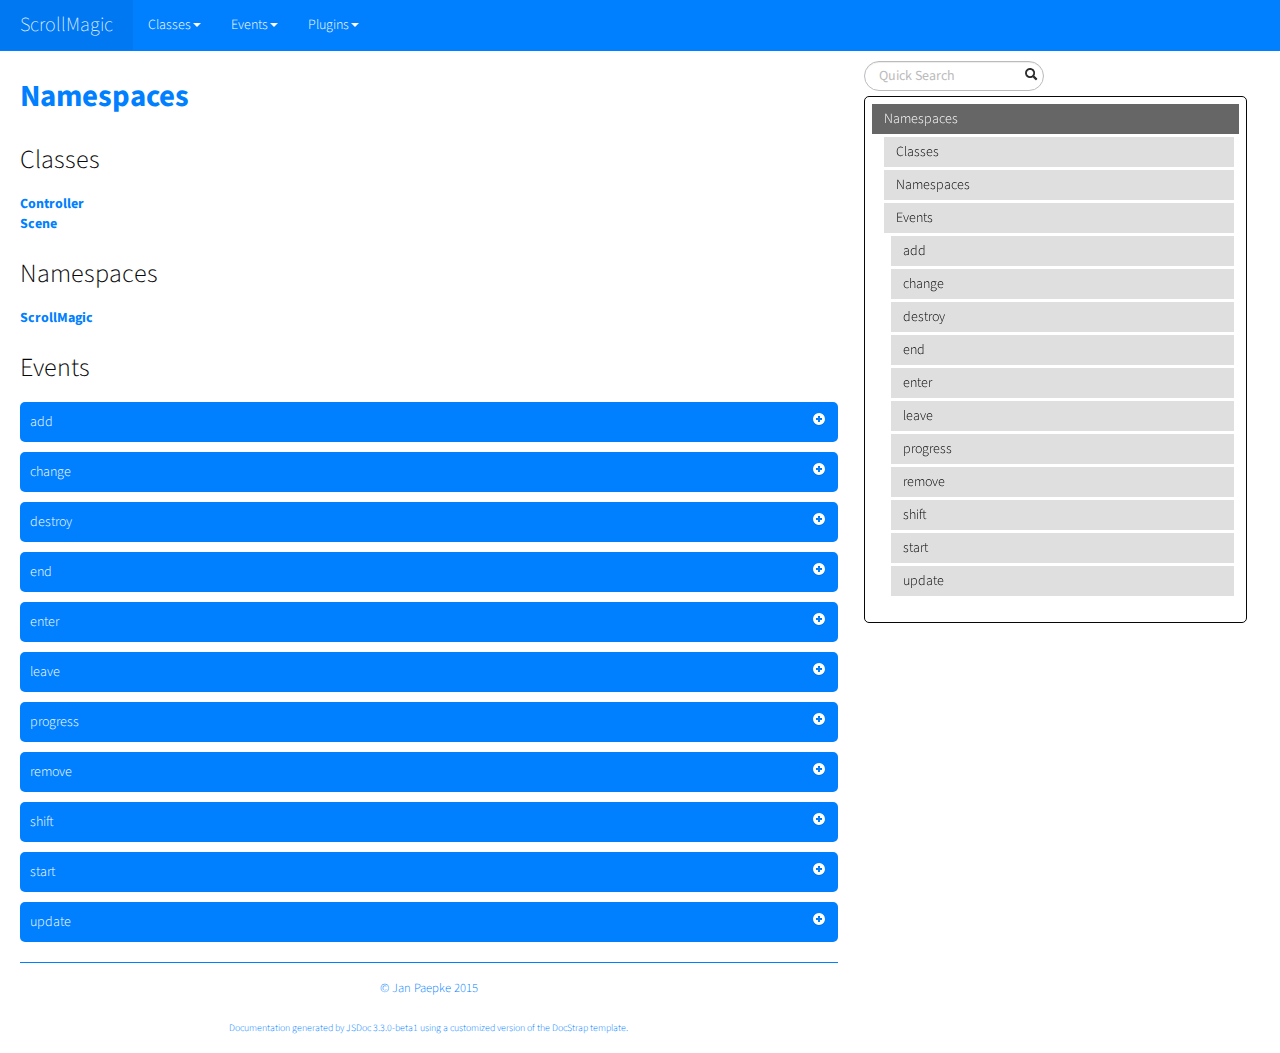
<file: docs/namespaces.list.html>
<!DOCTYPE html>

<html lang="en">
<head>
	<meta charset="utf-8">
	<title>ScrollMagic Namespaces</title>
	
  <script src="scripts/prettify/prettify.js"> </script>
  <script src="scripts/prettify/lang-css.js"> </script>
	<!--[if lt IE 9]>
	<script src="//html5shiv.googlecode.com/svn/trunk/html5.js"></script>
	<![endif]-->
	<link type="text/css" rel="stylesheet" href="styles/sunlight.default.css">
	<link type="text/css" rel="stylesheet" href="styles/prettify-tomorrow.css">
	<link rel="shortcut icon" href="../img/favicon.ico" type="image/x-icon">

	
	<link type="text/css" rel="stylesheet" href="styles/site.cosmo.css">
	
</head>

<body>
<div class="container-fluid">
	<div class="navbar navbar-fixed-top navbar-inverse">
		<div class="navbar-inner">
			<a class="brand" href="index.html">ScrollMagic</a>
			<ul class="nav">
				
				<li class="dropdown">
					<a href="classes.list.html" class="dropdown-toggle" data-toggle="dropdown">Classes<b
						class="caret"></b></a>

					<ul class="dropdown-menu ">
						
						<li>
							<a href="ScrollMagic.Controller.html">Controller</a>
						</li>
						
						<li>
							<a href="ScrollMagic.Scene.html">Scene</a>
						</li>
						

					</ul>
				</li>
				
				<li class="dropdown">
					<a href="events.list.html" class="dropdown-toggle" data-toggle="dropdown">Events<b
						class="caret"></b></a>

					<ul class="dropdown-menu ">
						
						<li>
							<a href="ScrollMagic.Scene.html#event:add">add</a>
						</li>
						
						<li>
							<a href="ScrollMagic.Scene.html#event:change">change</a>
						</li>
						
						<li>
							<a href="ScrollMagic.Scene.html#event:destroy">destroy</a>
						</li>
						
						<li>
							<a href="ScrollMagic.Scene.html#event:end">end</a>
						</li>
						
						<li>
							<a href="ScrollMagic.Scene.html#event:enter">enter</a>
						</li>
						
						<li>
							<a href="ScrollMagic.Scene.html#event:leave">leave</a>
						</li>
						
						<li>
							<a href="ScrollMagic.Scene.html#event:progress">progress</a>
						</li>
						
						<li>
							<a href="ScrollMagic.Scene.html#event:remove">remove</a>
						</li>
						
						<li>
							<a href="ScrollMagic.Scene.html#event:shift">shift</a>
						</li>
						
						<li>
							<a href="ScrollMagic.Scene.html#event:start">start</a>
						</li>
						
						<li>
							<a href="ScrollMagic.Scene.html#event:update">update</a>
						</li>
						

					</ul>
				</li>
				
				<li class="dropdown">
					<a href="mixins.list.html" class="dropdown-toggle" data-toggle="dropdown">Plugins<b
						class="caret"></b></a>

					<ul class="dropdown-menu ">
						
						<li>
							<a href="animation.GSAP.html">GSAP</a>
						</li>
						
						<li>
							<a href="animation.Velocity.html">Velocity</a>
						</li>
						
						<li>
							<a href="debug.addIndicators.html">addIndicators</a>
						</li>
						
						<li>
							<a href="framework.jQuery.html">jQuery</a>
						</li>
						

					</ul>
				</li>
				
			</ul>
		</div>
	</div>

	<div class="row-fluid">

		
		<div class="span8">
			
				<div id="main">
					


	<h1 class="page-title">
        Namespaces</h1>
    
<section>

<article>
    <div class="container-overview">
    

    
        

        
<dl class="details">
    

    

    

    

    

    

    

    

    

    

    

    

    
</dl>


        
    
    </div>

    

    

    

    
        <h3 class="subsection-title">Classes</h3>

        <dl>
            <dt><a href="ScrollMagic.Controller.html">Controller</a></dt>
            <dd></dd>
        
            <dt><a href="ScrollMagic.Scene.html">Scene</a></dt>
            <dd></dd>
        </dl>
    

    
        <h3 class="subsection-title">Namespaces</h3>

        <dl>
            <dt><a href="namespaces.html#ScrollMagic"><a href="ScrollMagic.html">ScrollMagic</a></a></dt>
            <dd></dd>
        </dl>
    

    

    

    

    
        <h3 class="subsection-title">Events</h3>

        <dl>
            
<dt>
    <h4 class="name" id="event:add">add</h4>
    
    
</dt>
<dd>
    
    
    <div class="description">
        <p>Scene add event.<br>Fires when the scene is added to a controller.
This is mostly used by plugins to know that change might be due.</p>
    </div>
    

    
    
    
    
    
    
    
<dl class="details">
    

        <h5 class="subsection-title">Properties:</h5>

        <dl>

<table class="props table table-striped">
    <thead>
	<tr>
		
		<th>Name</th>
		

		<th>Type</th>

		

		

		<th class="last">Description</th>
	</tr>
	</thead>

	<tbody>
	

        <tr>
            
                <td class="name"><code>event</code></td>
            

            <td class="type">
            
                
<span class="param-type">object</span>


            
            </td>

            

            

            <td class="description last"><p>The event Object passed to each callback</p>
                <h6>Properties</h6>

<table class="props table table-striped">
    <thead>
	<tr>
		
		<th>Name</th>
		

		<th>Type</th>

		

		

		<th class="last">Description</th>
	</tr>
	</thead>

	<tbody>
	

        <tr>
            
                <td class="name"><code>type</code></td>
            

            <td class="type">
            
                
<span class="param-type">string</span>


            
            </td>

            

            

            <td class="description last"><p>The name of the event</p></td>
        </tr>

	

        <tr>
            
                <td class="name"><code>target</code></td>
            

            <td class="type">
            
                
<span class="param-type">Scene</span>


            
            </td>

            

            

            <td class="description last"><p>The Scene object that triggered this event</p></td>
        </tr>

	

        <tr>
            
                <td class="name"><code>controller</code></td>
            

            <td class="type">
            
                
<span class="param-type">boolean</span>


            
            </td>

            

            

            <td class="description last"><p>The controller object the scene was added to.</p></td>
        </tr>

	
	</tbody>
</table>

            </td>
        </tr>

	
	</tbody>
</table>
</dl>

    

    

    
    <dt class="tag-since">Since:</dt>
    <dd class="tag-since"><ul class="dummy"><li>2.0.0</dd><br>
    

    

    

    

    

    

    

    
    <dt class="tag-source">Source:</dt>
    <dd class="tag-source"><ul class="dummy"><li>
        <a href="ScrollMagic_Scene_event-management.js.html">ScrollMagic/Scene/event-management.js</a>, <a href="ScrollMagic_Scene_event-management.js.html#sunlight-1-line-192">line 192</a>
    </li></ul></dd>
    

    

    

    
</dl>

    
    

    

    
    
    
    
    
    
    
        <h5>Example</h5>
        
    <pre class="sunlight-highlight-javascript">scene.on("add", function (event) {
	console.log('Scene was added to a new controller.');
});</pre>


    
</dd>

        
            
<dt>
    <h4 class="name" id="event:change">change</h4>
    
    
</dt>
<dd>
    
    
    <div class="description">
        <p>Scene change event.<br>Fires whenvever a property of the scene is changed.</p>
    </div>
    

    
    
    
    
    
    
    
<dl class="details">
    

        <h5 class="subsection-title">Properties:</h5>

        <dl>

<table class="props table table-striped">
    <thead>
	<tr>
		
		<th>Name</th>
		

		<th>Type</th>

		

		

		<th class="last">Description</th>
	</tr>
	</thead>

	<tbody>
	

        <tr>
            
                <td class="name"><code>event</code></td>
            

            <td class="type">
            
                
<span class="param-type">object</span>


            
            </td>

            

            

            <td class="description last"><p>The event Object passed to each callback</p>
                <h6>Properties</h6>

<table class="props table table-striped">
    <thead>
	<tr>
		
		<th>Name</th>
		

		<th>Type</th>

		

		

		<th class="last">Description</th>
	</tr>
	</thead>

	<tbody>
	

        <tr>
            
                <td class="name"><code>type</code></td>
            

            <td class="type">
            
                
<span class="param-type">string</span>


            
            </td>

            

            

            <td class="description last"><p>The name of the event</p></td>
        </tr>

	

        <tr>
            
                <td class="name"><code>target</code></td>
            

            <td class="type">
            
                
<span class="param-type">Scene</span>


            
            </td>

            

            

            <td class="description last"><p>The Scene object that triggered this event</p></td>
        </tr>

	

        <tr>
            
                <td class="name"><code>what</code></td>
            

            <td class="type">
            
                
<span class="param-type">string</span>


            
            </td>

            

            

            <td class="description last"><p>Indicates what value has been changed</p></td>
        </tr>

	

        <tr>
            
                <td class="name"><code>newval</code></td>
            

            <td class="type">
            
                
<span class="param-type">mixed</span>


            
            </td>

            

            

            <td class="description last"><p>The new value of the changed property</p></td>
        </tr>

	
	</tbody>
</table>

            </td>
        </tr>

	
	</tbody>
</table>
</dl>

    

    

    

    

    

    

    

    

    

    
    <dt class="tag-source">Source:</dt>
    <dd class="tag-source"><ul class="dummy"><li>
        <a href="ScrollMagic_Scene_event-management.js.html">ScrollMagic/Scene/event-management.js</a>, <a href="ScrollMagic_Scene_event-management.js.html#sunlight-1-line-130">line 130</a>
    </li></ul></dd>
    

    

    

    
</dl>

    
    

    

    
    
    
    
    
    
    
        <h5>Example</h5>
        
    <pre class="sunlight-highlight-javascript">scene.on("change", function (event) {
	console.log("Scene Property \"" + event.what + "\" changed to " + event.newval);
});</pre>


    
</dd>

        
            
<dt>
    <h4 class="name" id="event:destroy">destroy</h4>
    
    
</dt>
<dd>
    
    
    <div class="description">
        <p>Scene destroy event.<br>Fires whenvever the scene is destroyed.
This can be used to tidy up custom behaviour used in events.</p>
    </div>
    

    
    
    
    
    
    
    
<dl class="details">
    

        <h5 class="subsection-title">Properties:</h5>

        <dl>

<table class="props table table-striped">
    <thead>
	<tr>
		
		<th>Name</th>
		

		<th>Type</th>

		

		

		<th class="last">Description</th>
	</tr>
	</thead>

	<tbody>
	

        <tr>
            
                <td class="name"><code>event</code></td>
            

            <td class="type">
            
                
<span class="param-type">object</span>


            
            </td>

            

            

            <td class="description last"><p>The event Object passed to each callback</p>
                <h6>Properties</h6>

<table class="props table table-striped">
    <thead>
	<tr>
		
		<th>Name</th>
		

		<th>Type</th>

		

		

		<th class="last">Description</th>
	</tr>
	</thead>

	<tbody>
	

        <tr>
            
                <td class="name"><code>type</code></td>
            

            <td class="type">
            
                
<span class="param-type">string</span>


            
            </td>

            

            

            <td class="description last"><p>The name of the event</p></td>
        </tr>

	

        <tr>
            
                <td class="name"><code>target</code></td>
            

            <td class="type">
            
                
<span class="param-type">Scene</span>


            
            </td>

            

            

            <td class="description last"><p>The Scene object that triggered this event</p></td>
        </tr>

	

        <tr>
            
                <td class="name"><code>reset</code></td>
            

            <td class="type">
            
                
<span class="param-type">boolean</span>


            
            </td>

            

            

            <td class="description last"><p>Indicates if the destroy method was called with reset <code>true</code> or <code>false</code>.</p></td>
        </tr>

	
	</tbody>
</table>

            </td>
        </tr>

	
	</tbody>
</table>
</dl>

    

    

    
    <dt class="tag-since">Since:</dt>
    <dd class="tag-since"><ul class="dummy"><li>1.1.0</dd><br>
    

    

    

    

    

    

    

    
    <dt class="tag-source">Source:</dt>
    <dd class="tag-source"><ul class="dummy"><li>
        <a href="ScrollMagic_Scene_event-management.js.html">ScrollMagic/Scene/event-management.js</a>, <a href="ScrollMagic_Scene_event-management.js.html#sunlight-1-line-167">line 167</a>
    </li></ul></dd>
    

    

    

    
</dl>

    
    

    

    
    
    
    
    
    
    
        <h5>Example</h5>
        
    <pre class="sunlight-highlight-javascript">scene.on("enter", function (event) {
       // add custom action
       $("#my-elem").left("200");
     })
     .on("destroy", function (event) {
       // reset my element to start position
       if (event.reset) {
         $("#my-elem").left("0");
       }
     });</pre>


    
</dd>

        
            
<dt>
    <h4 class="name" id="event:end">end</h4>
    
    
</dt>
<dd>
    
    
    <div class="description">
        <p>Scene end event.<br>Fires whenever the scroll position its the ending point of the scene.<br>It will also fire when scrolling back up from after the scene and going over its end position. If you want something to happen only when scrolling down/right, use the scrollDirection parameter passed to the callback.</p>
<p>For details on this event and the order in which it is fired, please review the <code>Scene.progress</code> method.</p>
    </div>
    

    
    
    
    
    
    
    
<dl class="details">
    

        <h5 class="subsection-title">Properties:</h5>

        <dl>

<table class="props table table-striped">
    <thead>
	<tr>
		
		<th>Name</th>
		

		<th>Type</th>

		

		

		<th class="last">Description</th>
	</tr>
	</thead>

	<tbody>
	

        <tr>
            
                <td class="name"><code>event</code></td>
            

            <td class="type">
            
                
<span class="param-type">object</span>


            
            </td>

            

            

            <td class="description last"><p>The event Object passed to each callback</p>
                <h6>Properties</h6>

<table class="props table table-striped">
    <thead>
	<tr>
		
		<th>Name</th>
		

		<th>Type</th>

		

		

		<th class="last">Description</th>
	</tr>
	</thead>

	<tbody>
	

        <tr>
            
                <td class="name"><code>type</code></td>
            

            <td class="type">
            
                
<span class="param-type">string</span>


            
            </td>

            

            

            <td class="description last"><p>The name of the event</p></td>
        </tr>

	

        <tr>
            
                <td class="name"><code>target</code></td>
            

            <td class="type">
            
                
<span class="param-type">Scene</span>


            
            </td>

            

            

            <td class="description last"><p>The Scene object that triggered this event</p></td>
        </tr>

	

        <tr>
            
                <td class="name"><code>progress</code></td>
            

            <td class="type">
            
                
<span class="param-type">number</span>


            
            </td>

            

            

            <td class="description last"><p>Reflects the current progress of the scene</p></td>
        </tr>

	

        <tr>
            
                <td class="name"><code>state</code></td>
            

            <td class="type">
            
                
<span class="param-type">string</span>


            
            </td>

            

            

            <td class="description last"><p>The current state of the scene <code>&quot;DURING&quot;</code> or <code>&quot;AFTER&quot;</code></p></td>
        </tr>

	

        <tr>
            
                <td class="name"><code>scrollDirection</code></td>
            

            <td class="type">
            
                
<span class="param-type">string</span>


            
            </td>

            

            

            <td class="description last"><p>Indicates which way we are scrolling <code>&quot;PAUSED&quot;</code>, <code>&quot;FORWARD&quot;</code> or <code>&quot;REVERSE&quot;</code></p></td>
        </tr>

	
	</tbody>
</table>

            </td>
        </tr>

	
	</tbody>
</table>
</dl>

    

    

    

    

    

    

    

    

    

    
    <dt class="tag-source">Source:</dt>
    <dd class="tag-source"><ul class="dummy"><li>
        <a href="ScrollMagic_Scene_event-management.js.html">ScrollMagic/Scene/event-management.js</a>, <a href="ScrollMagic_Scene_event-management.js.html#sunlight-1-line-29">line 29</a>
    </li></ul></dd>
    

    

    

    
</dl>

    
    

    

    
    
    
    
    
    
    
        <h5>Example</h5>
        
    <pre class="sunlight-highlight-javascript">scene.on("end", function (event) {
	console.log("Hit end point of scene.");
});</pre>


    
</dd>

        
            
<dt>
    <h4 class="name" id="event:enter">enter</h4>
    
    
</dt>
<dd>
    
    
    <div class="description">
        <p>Scene enter event.<br>Fires whenever the scene enters the &quot;DURING&quot; state.<br>Keep in mind that it doesn't matter if the scene plays forward or backward: This event always fires when the scene enters its active scroll timeframe, regardless of the scroll-direction.</p>
<p>For details on this event and the order in which it is fired, please review the <code>Scene.progress</code> method.</p>
    </div>
    

    
    
    
    
    
    
    
<dl class="details">
    

        <h5 class="subsection-title">Properties:</h5>

        <dl>

<table class="props table table-striped">
    <thead>
	<tr>
		
		<th>Name</th>
		

		<th>Type</th>

		

		

		<th class="last">Description</th>
	</tr>
	</thead>

	<tbody>
	

        <tr>
            
                <td class="name"><code>event</code></td>
            

            <td class="type">
            
                
<span class="param-type">object</span>


            
            </td>

            

            

            <td class="description last"><p>The event Object passed to each callback</p>
                <h6>Properties</h6>

<table class="props table table-striped">
    <thead>
	<tr>
		
		<th>Name</th>
		

		<th>Type</th>

		

		

		<th class="last">Description</th>
	</tr>
	</thead>

	<tbody>
	

        <tr>
            
                <td class="name"><code>type</code></td>
            

            <td class="type">
            
                
<span class="param-type">string</span>


            
            </td>

            

            

            <td class="description last"><p>The name of the event</p></td>
        </tr>

	

        <tr>
            
                <td class="name"><code>target</code></td>
            

            <td class="type">
            
                
<span class="param-type">Scene</span>


            
            </td>

            

            

            <td class="description last"><p>The Scene object that triggered this event</p></td>
        </tr>

	

        <tr>
            
                <td class="name"><code>progress</code></td>
            

            <td class="type">
            
                
<span class="param-type">number</span>


            
            </td>

            

            

            <td class="description last"><p>Reflects the current progress of the scene</p></td>
        </tr>

	

        <tr>
            
                <td class="name"><code>state</code></td>
            

            <td class="type">
            
                
<span class="param-type">string</span>


            
            </td>

            

            

            <td class="description last"><p>The current state of the scene - always <code>&quot;DURING&quot;</code></p></td>
        </tr>

	

        <tr>
            
                <td class="name"><code>scrollDirection</code></td>
            

            <td class="type">
            
                
<span class="param-type">string</span>


            
            </td>

            

            

            <td class="description last"><p>Indicates which way we are scrolling <code>&quot;PAUSED&quot;</code>, <code>&quot;FORWARD&quot;</code> or <code>&quot;REVERSE&quot;</code></p></td>
        </tr>

	
	</tbody>
</table>

            </td>
        </tr>

	
	</tbody>
</table>
</dl>

    

    

    

    

    

    

    

    

    

    
    <dt class="tag-source">Source:</dt>
    <dd class="tag-source"><ul class="dummy"><li>
        <a href="ScrollMagic_Scene_event-management.js.html">ScrollMagic/Scene/event-management.js</a>, <a href="ScrollMagic_Scene_event-management.js.html#sunlight-1-line-50">line 50</a>
    </li></ul></dd>
    

    

    

    
</dl>

    
    

    

    
    
    
    
    
    
    
        <h5>Example</h5>
        
    <pre class="sunlight-highlight-javascript">scene.on("enter", function (event) {
	console.log("Scene entered.");
});</pre>


    
</dd>

        
            
<dt>
    <h4 class="name" id="event:leave">leave</h4>
    
    
</dt>
<dd>
    
    
    <div class="description">
        <p>Scene leave event.<br>Fires whenever the scene's state goes from &quot;DURING&quot; to either &quot;BEFORE&quot; or &quot;AFTER&quot;.<br>Keep in mind that it doesn't matter if the scene plays forward or backward: This event always fires when the scene leaves its active scroll timeframe, regardless of the scroll-direction.</p>
<p>For details on this event and the order in which it is fired, please review the <code>Scene.progress</code> method.</p>
    </div>
    

    
    
    
    
    
    
    
<dl class="details">
    

        <h5 class="subsection-title">Properties:</h5>

        <dl>

<table class="props table table-striped">
    <thead>
	<tr>
		
		<th>Name</th>
		

		<th>Type</th>

		

		

		<th class="last">Description</th>
	</tr>
	</thead>

	<tbody>
	

        <tr>
            
                <td class="name"><code>event</code></td>
            

            <td class="type">
            
                
<span class="param-type">object</span>


            
            </td>

            

            

            <td class="description last"><p>The event Object passed to each callback</p>
                <h6>Properties</h6>

<table class="props table table-striped">
    <thead>
	<tr>
		
		<th>Name</th>
		

		<th>Type</th>

		

		

		<th class="last">Description</th>
	</tr>
	</thead>

	<tbody>
	

        <tr>
            
                <td class="name"><code>type</code></td>
            

            <td class="type">
            
                
<span class="param-type">string</span>


            
            </td>

            

            

            <td class="description last"><p>The name of the event</p></td>
        </tr>

	

        <tr>
            
                <td class="name"><code>target</code></td>
            

            <td class="type">
            
                
<span class="param-type">Scene</span>


            
            </td>

            

            

            <td class="description last"><p>The Scene object that triggered this event</p></td>
        </tr>

	

        <tr>
            
                <td class="name"><code>progress</code></td>
            

            <td class="type">
            
                
<span class="param-type">number</span>


            
            </td>

            

            

            <td class="description last"><p>Reflects the current progress of the scene</p></td>
        </tr>

	

        <tr>
            
                <td class="name"><code>state</code></td>
            

            <td class="type">
            
                
<span class="param-type">string</span>


            
            </td>

            

            

            <td class="description last"><p>The current state of the scene <code>&quot;BEFORE&quot;</code> or <code>&quot;AFTER&quot;</code></p></td>
        </tr>

	

        <tr>
            
                <td class="name"><code>scrollDirection</code></td>
            

            <td class="type">
            
                
<span class="param-type">string</span>


            
            </td>

            

            

            <td class="description last"><p>Indicates which way we are scrolling <code>&quot;PAUSED&quot;</code>, <code>&quot;FORWARD&quot;</code> or <code>&quot;REVERSE&quot;</code></p></td>
        </tr>

	
	</tbody>
</table>

            </td>
        </tr>

	
	</tbody>
</table>
</dl>

    

    

    

    

    

    

    

    

    

    
    <dt class="tag-source">Source:</dt>
    <dd class="tag-source"><ul class="dummy"><li>
        <a href="ScrollMagic_Scene_event-management.js.html">ScrollMagic/Scene/event-management.js</a>, <a href="ScrollMagic_Scene_event-management.js.html#sunlight-1-line-71">line 71</a>
    </li></ul></dd>
    

    

    

    
</dl>

    
    

    

    
    
    
    
    
    
    
        <h5>Example</h5>
        
    <pre class="sunlight-highlight-javascript">scene.on("leave", function (event) {
	console.log("Scene left.");
});</pre>


    
</dd>

        
            
<dt>
    <h4 class="name" id="event:progress">progress</h4>
    
    
</dt>
<dd>
    
    
    <div class="description">
        <p>Scene progress event.<br>Fires whenever the progress of the scene changes.</p>
<p>For details on this event and the order in which it is fired, please review the <code>Scene.progress</code> method.</p>
    </div>
    

    
    
    
    
    
    
    
<dl class="details">
    

        <h5 class="subsection-title">Properties:</h5>

        <dl>

<table class="props table table-striped">
    <thead>
	<tr>
		
		<th>Name</th>
		

		<th>Type</th>

		

		

		<th class="last">Description</th>
	</tr>
	</thead>

	<tbody>
	

        <tr>
            
                <td class="name"><code>event</code></td>
            

            <td class="type">
            
                
<span class="param-type">object</span>


            
            </td>

            

            

            <td class="description last"><p>The event Object passed to each callback</p>
                <h6>Properties</h6>

<table class="props table table-striped">
    <thead>
	<tr>
		
		<th>Name</th>
		

		<th>Type</th>

		

		

		<th class="last">Description</th>
	</tr>
	</thead>

	<tbody>
	

        <tr>
            
                <td class="name"><code>type</code></td>
            

            <td class="type">
            
                
<span class="param-type">string</span>


            
            </td>

            

            

            <td class="description last"><p>The name of the event</p></td>
        </tr>

	

        <tr>
            
                <td class="name"><code>target</code></td>
            

            <td class="type">
            
                
<span class="param-type">Scene</span>


            
            </td>

            

            

            <td class="description last"><p>The Scene object that triggered this event</p></td>
        </tr>

	

        <tr>
            
                <td class="name"><code>progress</code></td>
            

            <td class="type">
            
                
<span class="param-type">number</span>


            
            </td>

            

            

            <td class="description last"><p>Reflects the current progress of the scene</p></td>
        </tr>

	

        <tr>
            
                <td class="name"><code>state</code></td>
            

            <td class="type">
            
                
<span class="param-type">string</span>


            
            </td>

            

            

            <td class="description last"><p>The current state of the scene <code>&quot;BEFORE&quot;</code>, <code>&quot;DURING&quot;</code> or <code>&quot;AFTER&quot;</code></p></td>
        </tr>

	

        <tr>
            
                <td class="name"><code>scrollDirection</code></td>
            

            <td class="type">
            
                
<span class="param-type">string</span>


            
            </td>

            

            

            <td class="description last"><p>Indicates which way we are scrolling <code>&quot;PAUSED&quot;</code>, <code>&quot;FORWARD&quot;</code> or <code>&quot;REVERSE&quot;</code></p></td>
        </tr>

	
	</tbody>
</table>

            </td>
        </tr>

	
	</tbody>
</table>
</dl>

    

    

    

    

    

    

    

    

    

    
    <dt class="tag-source">Source:</dt>
    <dd class="tag-source"><ul class="dummy"><li>
        <a href="ScrollMagic_Scene_event-management.js.html">ScrollMagic/Scene/event-management.js</a>, <a href="ScrollMagic_Scene_event-management.js.html#sunlight-1-line-110">line 110</a>
    </li></ul></dd>
    

    

    

    
</dl>

    
    

    

    
    
    
    
    
    
    
        <h5>Example</h5>
        
    <pre class="sunlight-highlight-javascript">scene.on("progress", function (event) {
	console.log("Scene progress changed to " + event.progress);
});</pre>


    
</dd>

        
            
<dt>
    <h4 class="name" id="event:remove">remove</h4>
    
    
</dt>
<dd>
    
    
    <div class="description">
        <p>Scene remove event.<br>Fires when the scene is removed from a controller.
This is mostly used by plugins to know that change might be due.</p>
    </div>
    

    
    
    
    
    
    
    
<dl class="details">
    

        <h5 class="subsection-title">Properties:</h5>

        <dl>

<table class="props table table-striped">
    <thead>
	<tr>
		
		<th>Name</th>
		

		<th>Type</th>

		

		

		<th class="last">Description</th>
	</tr>
	</thead>

	<tbody>
	

        <tr>
            
                <td class="name"><code>event</code></td>
            

            <td class="type">
            
                
<span class="param-type">object</span>


            
            </td>

            

            

            <td class="description last"><p>The event Object passed to each callback</p>
                <h6>Properties</h6>

<table class="props table table-striped">
    <thead>
	<tr>
		
		<th>Name</th>
		

		<th>Type</th>

		

		

		<th class="last">Description</th>
	</tr>
	</thead>

	<tbody>
	

        <tr>
            
                <td class="name"><code>type</code></td>
            

            <td class="type">
            
                
<span class="param-type">string</span>


            
            </td>

            

            

            <td class="description last"><p>The name of the event</p></td>
        </tr>

	

        <tr>
            
                <td class="name"><code>target</code></td>
            

            <td class="type">
            
                
<span class="param-type">Scene</span>


            
            </td>

            

            

            <td class="description last"><p>The Scene object that triggered this event</p></td>
        </tr>

	
	</tbody>
</table>

            </td>
        </tr>

	
	</tbody>
</table>
</dl>

    

    

    
    <dt class="tag-since">Since:</dt>
    <dd class="tag-since"><ul class="dummy"><li>2.0.0</dd><br>
    

    

    

    

    

    

    

    
    <dt class="tag-source">Source:</dt>
    <dd class="tag-source"><ul class="dummy"><li>
        <a href="ScrollMagic_Scene_event-management.js.html">ScrollMagic/Scene/event-management.js</a>, <a href="ScrollMagic_Scene_event-management.js.html#sunlight-1-line-210">line 210</a>
    </li></ul></dd>
    

    

    

    
</dl>

    
    

    

    
    
    
    
    
    
    
        <h5>Example</h5>
        
    <pre class="sunlight-highlight-javascript">scene.on("remove", function (event) {
	console.log('Scene was removed from its controller.');
});</pre>


    
</dd>

        
            
<dt>
    <h4 class="name" id="event:shift">shift</h4>
    
    
</dt>
<dd>
    
    
    <div class="description">
        <p>Scene shift event.<br>Fires whenvever the start or end <strong>scroll offset</strong> of the scene change.
This happens explicitely, when one of these values change: <code>offset</code>, <code>duration</code> or <code>triggerHook</code>.
It will fire implicitly when the <code>triggerElement</code> changes, if the new element has a different position (most cases).
It will also fire implicitly when the size of the container changes and the triggerHook is anything other than <code>onLeave</code>.</p>
    </div>
    

    
    
    
    
    
    
    
<dl class="details">
    

        <h5 class="subsection-title">Properties:</h5>

        <dl>

<table class="props table table-striped">
    <thead>
	<tr>
		
		<th>Name</th>
		

		<th>Type</th>

		

		

		<th class="last">Description</th>
	</tr>
	</thead>

	<tbody>
	

        <tr>
            
                <td class="name"><code>event</code></td>
            

            <td class="type">
            
                
<span class="param-type">object</span>


            
            </td>

            

            

            <td class="description last"><p>The event Object passed to each callback</p>
                <h6>Properties</h6>

<table class="props table table-striped">
    <thead>
	<tr>
		
		<th>Name</th>
		

		<th>Type</th>

		

		

		<th class="last">Description</th>
	</tr>
	</thead>

	<tbody>
	

        <tr>
            
                <td class="name"><code>type</code></td>
            

            <td class="type">
            
                
<span class="param-type">string</span>


            
            </td>

            

            

            <td class="description last"><p>The name of the event</p></td>
        </tr>

	

        <tr>
            
                <td class="name"><code>target</code></td>
            

            <td class="type">
            
                
<span class="param-type">Scene</span>


            
            </td>

            

            

            <td class="description last"><p>The Scene object that triggered this event</p></td>
        </tr>

	

        <tr>
            
                <td class="name"><code>reason</code></td>
            

            <td class="type">
            
                
<span class="param-type">string</span>


            
            </td>

            

            

            <td class="description last"><p>Indicates why the scene has shifted</p></td>
        </tr>

	
	</tbody>
</table>

            </td>
        </tr>

	
	</tbody>
</table>
</dl>

    

    

    
    <dt class="tag-since">Since:</dt>
    <dd class="tag-since"><ul class="dummy"><li>1.1.0</dd><br>
    

    

    

    

    

    

    

    
    <dt class="tag-source">Source:</dt>
    <dd class="tag-source"><ul class="dummy"><li>
        <a href="ScrollMagic_Scene_event-management.js.html">ScrollMagic/Scene/event-management.js</a>, <a href="ScrollMagic_Scene_event-management.js.html#sunlight-1-line-147">line 147</a>
    </li></ul></dd>
    

    

    

    
</dl>

    
    

    

    
    
    
    
    
    
    
        <h5>Example</h5>
        
    <pre class="sunlight-highlight-javascript">scene.on("shift", function (event) {
	console.log("Scene moved, because the " + event.reason + " has changed.)");
});</pre>


    
</dd>

        
            
<dt>
    <h4 class="name" id="event:start">start</h4>
    
    
</dt>
<dd>
    
    
    <div class="description">
        <p>Scene start event.<br>Fires whenever the scroll position its the starting point of the scene.<br>It will also fire when scrolling back up going over the start position of the scene. If you want something to happen only when scrolling down/right, use the scrollDirection parameter passed to the callback.</p>
<p>For details on this event and the order in which it is fired, please review the <code>Scene.progress</code> method.</p>
    </div>
    

    
    
    
    
    
    
    
<dl class="details">
    

        <h5 class="subsection-title">Properties:</h5>

        <dl>

<table class="props table table-striped">
    <thead>
	<tr>
		
		<th>Name</th>
		

		<th>Type</th>

		

		

		<th class="last">Description</th>
	</tr>
	</thead>

	<tbody>
	

        <tr>
            
                <td class="name"><code>event</code></td>
            

            <td class="type">
            
                
<span class="param-type">object</span>


            
            </td>

            

            

            <td class="description last"><p>The event Object passed to each callback</p>
                <h6>Properties</h6>

<table class="props table table-striped">
    <thead>
	<tr>
		
		<th>Name</th>
		

		<th>Type</th>

		

		

		<th class="last">Description</th>
	</tr>
	</thead>

	<tbody>
	

        <tr>
            
                <td class="name"><code>type</code></td>
            

            <td class="type">
            
                
<span class="param-type">string</span>


            
            </td>

            

            

            <td class="description last"><p>The name of the event</p></td>
        </tr>

	

        <tr>
            
                <td class="name"><code>target</code></td>
            

            <td class="type">
            
                
<span class="param-type">Scene</span>


            
            </td>

            

            

            <td class="description last"><p>The Scene object that triggered this event</p></td>
        </tr>

	

        <tr>
            
                <td class="name"><code>progress</code></td>
            

            <td class="type">
            
                
<span class="param-type">number</span>


            
            </td>

            

            

            <td class="description last"><p>Reflects the current progress of the scene</p></td>
        </tr>

	

        <tr>
            
                <td class="name"><code>state</code></td>
            

            <td class="type">
            
                
<span class="param-type">string</span>


            
            </td>

            

            

            <td class="description last"><p>The current state of the scene <code>&quot;BEFORE&quot;</code> or <code>&quot;DURING&quot;</code></p></td>
        </tr>

	

        <tr>
            
                <td class="name"><code>scrollDirection</code></td>
            

            <td class="type">
            
                
<span class="param-type">string</span>


            
            </td>

            

            

            <td class="description last"><p>Indicates which way we are scrolling <code>&quot;PAUSED&quot;</code>, <code>&quot;FORWARD&quot;</code> or <code>&quot;REVERSE&quot;</code></p></td>
        </tr>

	
	</tbody>
</table>

            </td>
        </tr>

	
	</tbody>
</table>
</dl>

    

    

    

    

    

    

    

    

    

    
    <dt class="tag-source">Source:</dt>
    <dd class="tag-source"><ul class="dummy"><li>
        <a href="ScrollMagic_Scene_event-management.js.html">ScrollMagic/Scene/event-management.js</a>, <a href="ScrollMagic_Scene_event-management.js.html#sunlight-1-line-8">line 8</a>
    </li></ul></dd>
    

    

    

    
</dl>

    
    

    

    
    
    
    
    
    
    
        <h5>Example</h5>
        
    <pre class="sunlight-highlight-javascript">scene.on("start", function (event) {
	console.log("Hit start point of scene.");
});</pre>


    
</dd>

        
            
<dt>
    <h4 class="name" id="event:update">update</h4>
    
    
</dt>
<dd>
    
    
    <div class="description">
        <p>Scene update event.<br>Fires whenever the scene is updated (but not necessarily changes the progress).</p>
    </div>
    

    
    
    
    
    
    
    
<dl class="details">
    

        <h5 class="subsection-title">Properties:</h5>

        <dl>

<table class="props table table-striped">
    <thead>
	<tr>
		
		<th>Name</th>
		

		<th>Type</th>

		

		

		<th class="last">Description</th>
	</tr>
	</thead>

	<tbody>
	

        <tr>
            
                <td class="name"><code>event</code></td>
            

            <td class="type">
            
                
<span class="param-type">object</span>


            
            </td>

            

            

            <td class="description last"><p>The event Object passed to each callback</p>
                <h6>Properties</h6>

<table class="props table table-striped">
    <thead>
	<tr>
		
		<th>Name</th>
		

		<th>Type</th>

		

		

		<th class="last">Description</th>
	</tr>
	</thead>

	<tbody>
	

        <tr>
            
                <td class="name"><code>type</code></td>
            

            <td class="type">
            
                
<span class="param-type">string</span>


            
            </td>

            

            

            <td class="description last"><p>The name of the event</p></td>
        </tr>

	

        <tr>
            
                <td class="name"><code>target</code></td>
            

            <td class="type">
            
                
<span class="param-type">Scene</span>


            
            </td>

            

            

            <td class="description last"><p>The Scene object that triggered this event</p></td>
        </tr>

	

        <tr>
            
                <td class="name"><code>startPos</code></td>
            

            <td class="type">
            
                
<span class="param-type">number</span>


            
            </td>

            

            

            <td class="description last"><p>The starting position of the scene (in relation to the conainer)</p></td>
        </tr>

	

        <tr>
            
                <td class="name"><code>endPos</code></td>
            

            <td class="type">
            
                
<span class="param-type">number</span>


            
            </td>

            

            

            <td class="description last"><p>The ending position of the scene (in relation to the conainer)</p></td>
        </tr>

	

        <tr>
            
                <td class="name"><code>scrollPos</code></td>
            

            <td class="type">
            
                
<span class="param-type">number</span>


            
            </td>

            

            

            <td class="description last"><p>The current scroll position of the container</p></td>
        </tr>

	
	</tbody>
</table>

            </td>
        </tr>

	
	</tbody>
</table>
</dl>

    

    

    

    

    

    

    

    

    

    
    <dt class="tag-source">Source:</dt>
    <dd class="tag-source"><ul class="dummy"><li>
        <a href="ScrollMagic_Scene_event-management.js.html">ScrollMagic/Scene/event-management.js</a>, <a href="ScrollMagic_Scene_event-management.js.html#sunlight-1-line-92">line 92</a>
    </li></ul></dd>
    

    

    

    
</dl>

    
    

    

    
    
    
    
    
    
    
        <h5>Example</h5>
        
    <pre class="sunlight-highlight-javascript">scene.on("update", function (event) {
	console.log("Scene updated.");
});</pre>


    
</dd>

        </dl>
    
</article>

</section>




				</div>

				<div class="clearfix"></div>
				<footer>
					
					
		<span class="copyright">
		© Jan Paepke 2015
		</span>
					<br />
					
		<span class="jsdoc-message">
		Documentation generated by <a href="https://github.com/jsdoc3/jsdoc" target="_blank">JSDoc 3.3.0-beta1</a>
		using a customized version of the <a href="https://github.com/terryweiss/docstrap" target="_blank">DocStrap template</a>.
		</span>
				</footer>
			</div>

			
			<div class="span3">
				<div id="toc"></div>
			</div>
			
			<br clear="both">
		</div>

	</div>
	<script src="scripts/sunlight.js"></script>
	<script src="scripts/sunlight.javascript.js"></script>
	<script src="scripts/sunlight-plugin.doclinks.js"></script>
	<script src="scripts/sunlight-plugin.linenumbers.js"></script>
	<script src="scripts/sunlight-plugin.menu.js"></script>
	<script src="scripts/jquery.min.js"></script>
	<script src="scripts/jquery.scrollTo.js"></script>
	<script src="scripts/jquery.localScroll.js"></script>
	<script src="scripts/bootstrap-dropdown.js"></script>
	<script src="scripts/toc.js"></script>

	<script> prettyPrint(); </script>
	<script>  Sunlight.highlightAll({lineNumbers:true,  showMenu: true, enableDoclinks :true}); </script>

	<script>
		function openDeeplinkedElement (skipAni) {
			$("dt h4.member-collapsed[id='" + window.location.hash.substring(1).replace(":", "\\:") +"']").trigger("click", skipAni);
		}
		$( function () {
			$( "#toc" ).toc( {
			    anchorName  : function(i, heading, prefix) {
					return $(heading).attr("id") || ( prefix + i );
				},
				selectors   : "h1:visible,h2:visible,h3:visible,h4:visible",
				onScrollFinish : openDeeplinkedElement,
				highlightOffset : 10,
				scrollOffset: 60
			} );
			$( "#toc>ul" ).addClass( "nav nav-pills nav-stacked" );
			$( "#main span[id^='toc']" ).addClass( "toc-shim" );

		} );
	</script>

	
	<script>
		$( function () {
			// $('#main').localScroll({
			// 	offset: { top: 56 } //offset by the height of your header (give or take a few px, see what works for you)
			// });
			// workaround for anchors below header...
			window.setTimeout(function () {
				$(document).scrollTop($(document).scrollTop()-60);
			}, 1)
			
			var hash = window.location.hash.substring(1).replace(":", "\\:");
			$( "dt h4.name" ).each( function () {
				var $this = $( this );
				var icon = $( "<i/>" ).addClass( "icon-plus-sign" ).addClass( "pull-right" ).addClass( "icon-white" );
				var dt = $this.parents( "dt" );
				var children = dt.next( "dd" );

				$this.append( icon ).css( {cursor : "pointer"} );
				$this.addClass( "member-collapsed" ).addClass( "member" );
				if (hash != $this.attr("id")) {
					children.hide();
				}
				$this.toggle( function (e, skipAni) {
					var scrollPos = $(document).scrollTop();
					window.location.hash = $(this).attr("id");
					$(document).scrollTop(scrollPos);
					icon.addClass( "icon-minus-sign" ).removeClass( "icon-plus-sign" ).removeClass( "icon-white" );
					$this.addClass( "member-open" ).removeClass( "member-collapsed" );
					children.slideDown(skipAni ? 0 : undefined);
				}, function () {
					icon.addClass( "icon-plus-sign" ).removeClass( "icon-minus-sign" ).addClass( "icon-white" );
					$this.addClass( "member-collapsed" ).removeClass( "member-open" );
					children.slideUp();
				} );
			} );
			// open if deeplinked
			if (hash.length > 0)
				openDeeplinkedElement(true);
		} );
	</script>
	

	<script type="text/javascript" src="../js/tracking.js"></script>
</body>
</html>
</file>
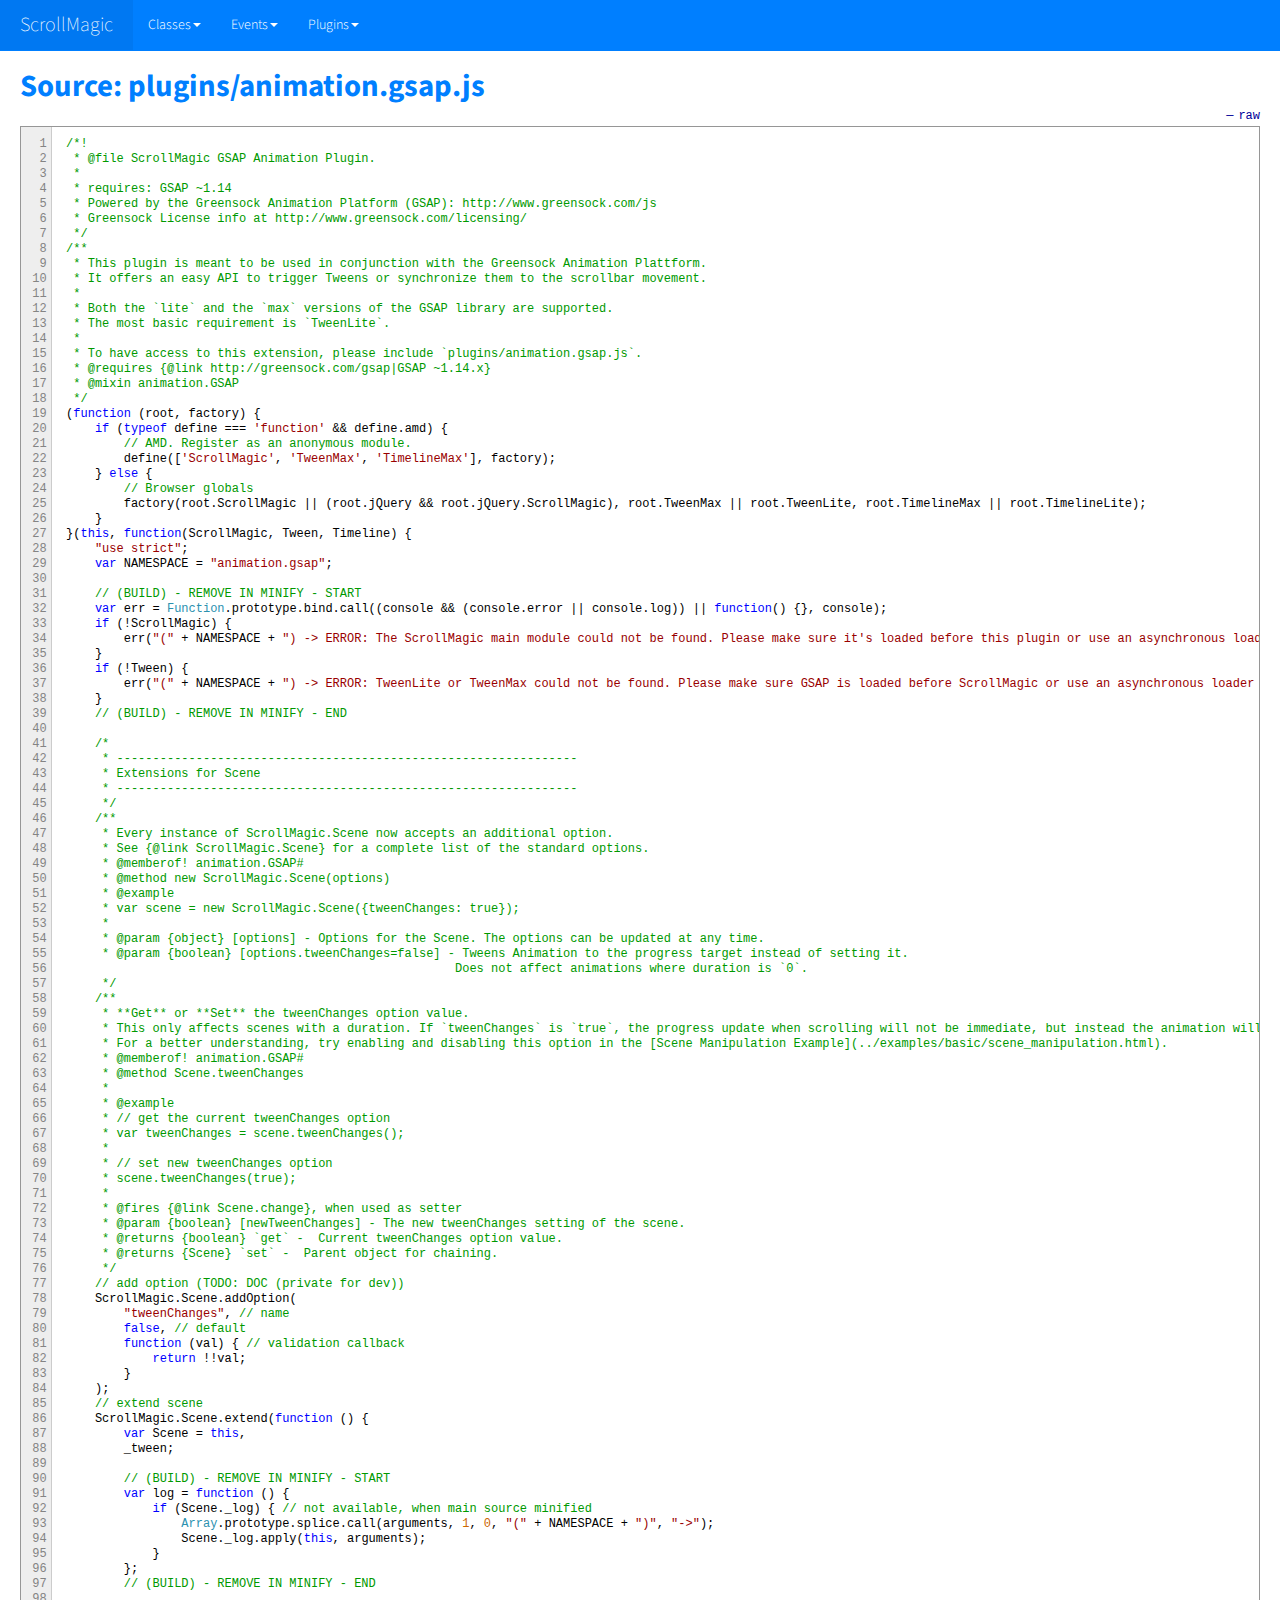
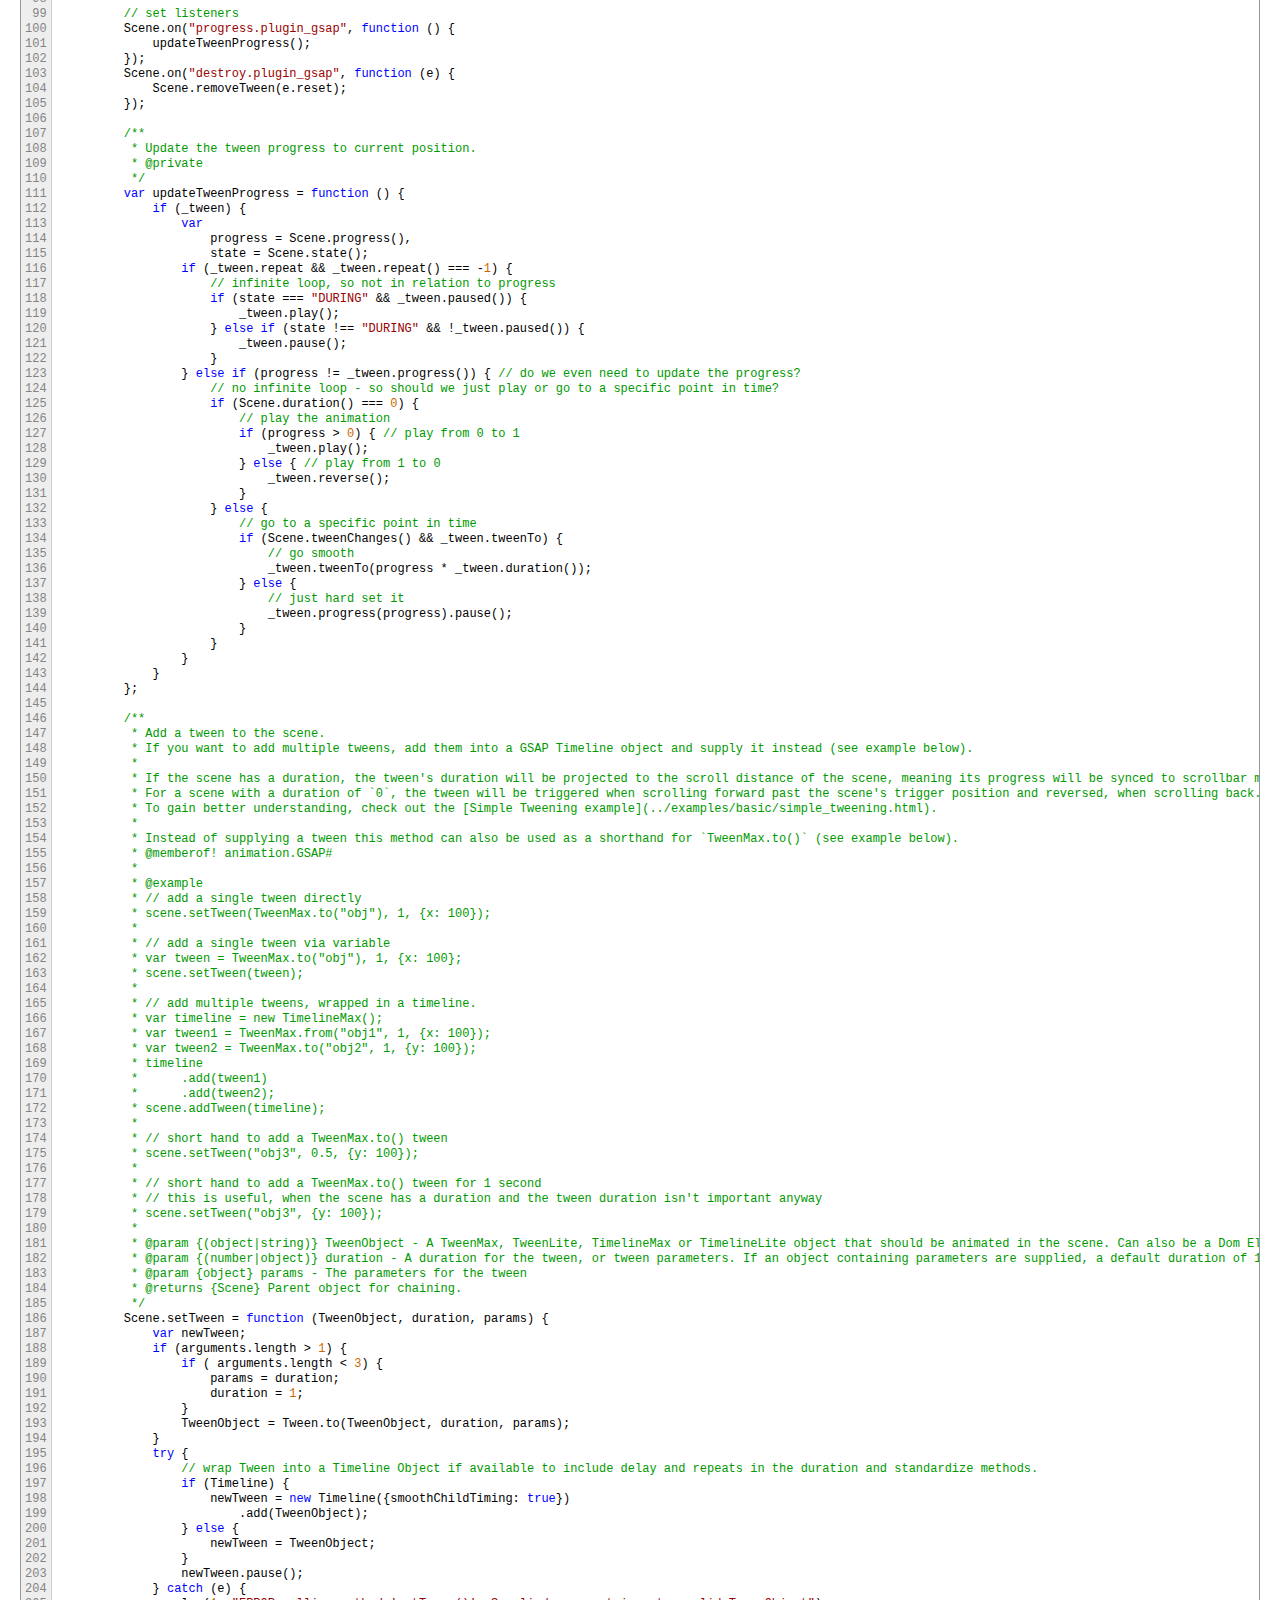
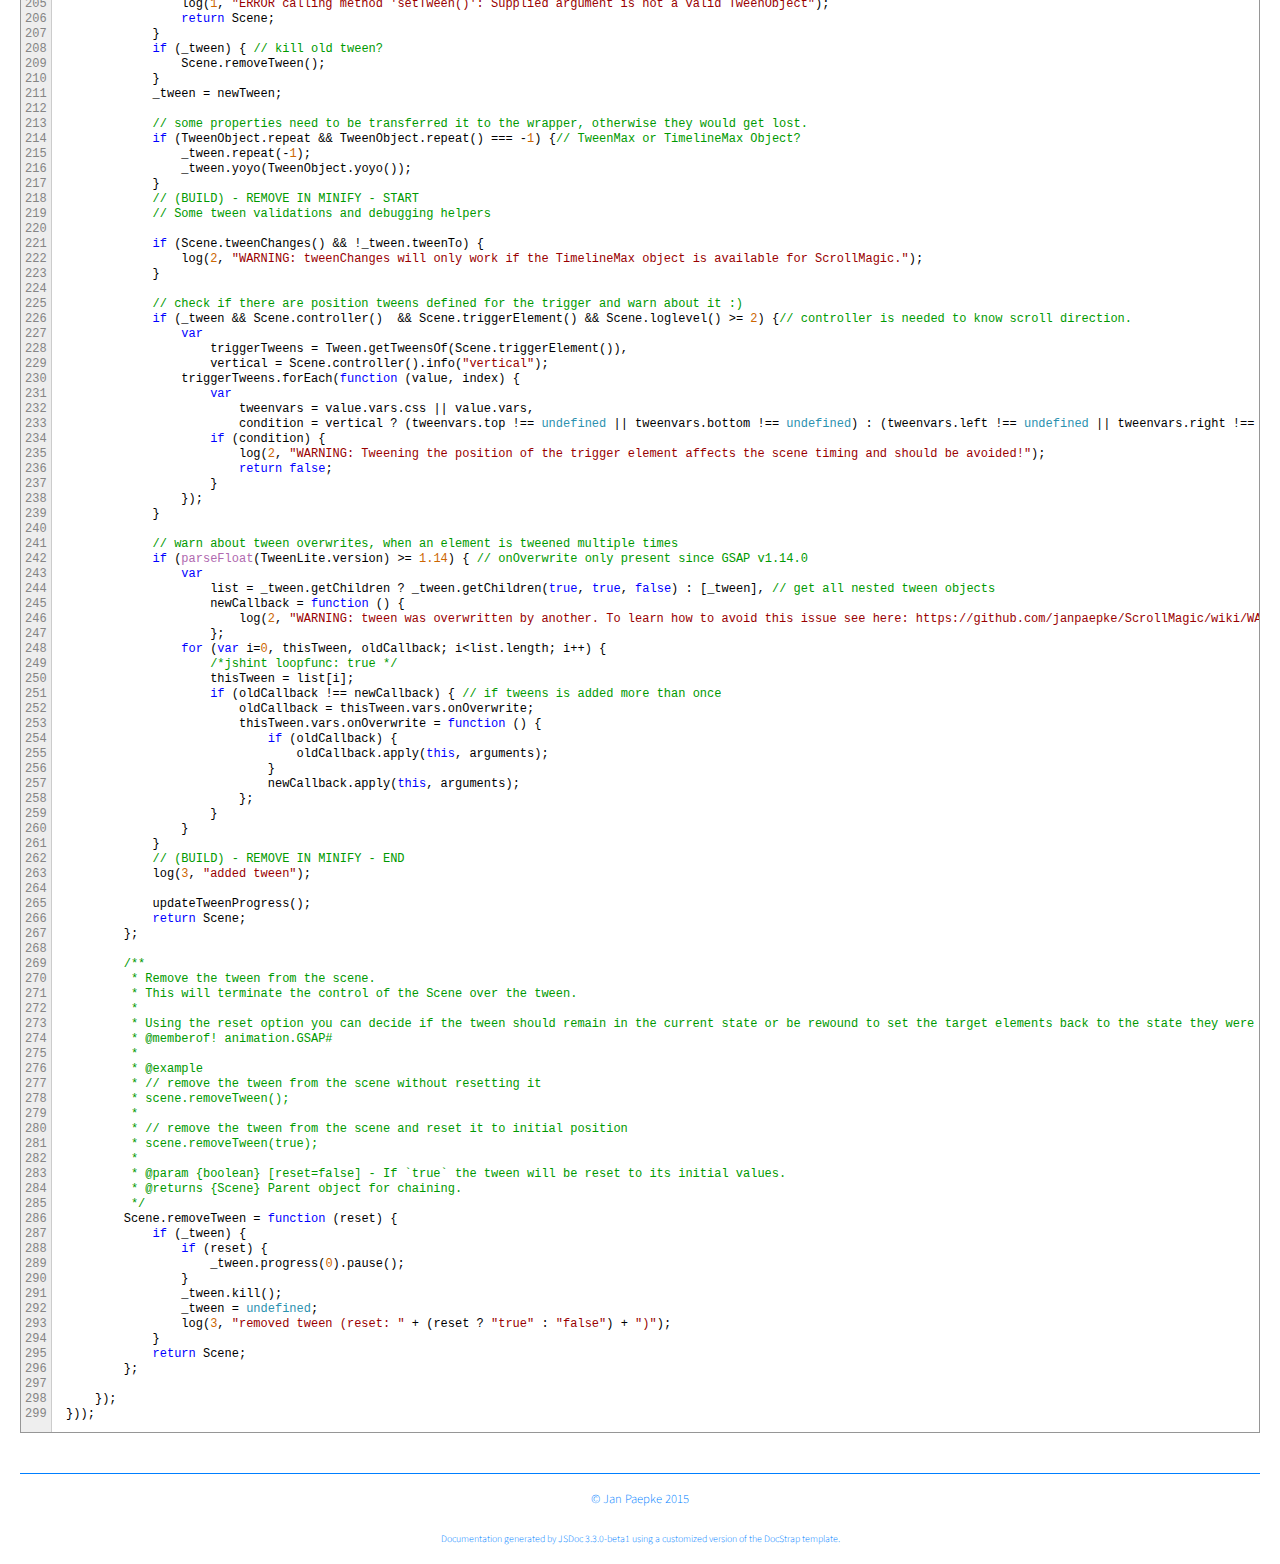
<file: docs/plugins_animation.gsap.js.html>
<!DOCTYPE html>

<html lang="en">
<head>
	<meta charset="utf-8">
	<title>ScrollMagic Source: plugins/animation.gsap.js</title>
	
  <script src="scripts/prettify/prettify.js"> </script>
  <script src="scripts/prettify/lang-css.js"> </script>
	<!--[if lt IE 9]>
	<script src="//html5shiv.googlecode.com/svn/trunk/html5.js"></script>
	<![endif]-->
	<link type="text/css" rel="stylesheet" href="styles/sunlight.default.css">
	<link type="text/css" rel="stylesheet" href="styles/prettify-tomorrow.css">
	<link rel="shortcut icon" href="../img/favicon.ico" type="image/x-icon">

	
	<link type="text/css" rel="stylesheet" href="styles/site.cosmo.css">
	
</head>

<body>
<div class="container-fluid">
	<div class="navbar navbar-fixed-top navbar-inverse">
		<div class="navbar-inner">
			<a class="brand" href="index.html">ScrollMagic</a>
			<ul class="nav">
				
				<li class="dropdown">
					<a href="classes.list.html" class="dropdown-toggle" data-toggle="dropdown">Classes<b
						class="caret"></b></a>

					<ul class="dropdown-menu ">
						
						<li>
							<a href="ScrollMagic.Controller.html">Controller</a>
						</li>
						
						<li>
							<a href="ScrollMagic.Scene.html">Scene</a>
						</li>
						

					</ul>
				</li>
				
				<li class="dropdown">
					<a href="events.list.html" class="dropdown-toggle" data-toggle="dropdown">Events<b
						class="caret"></b></a>

					<ul class="dropdown-menu ">
						
						<li>
							<a href="ScrollMagic.Scene.html#event:add">add</a>
						</li>
						
						<li>
							<a href="ScrollMagic.Scene.html#event:change">change</a>
						</li>
						
						<li>
							<a href="ScrollMagic.Scene.html#event:destroy">destroy</a>
						</li>
						
						<li>
							<a href="ScrollMagic.Scene.html#event:end">end</a>
						</li>
						
						<li>
							<a href="ScrollMagic.Scene.html#event:enter">enter</a>
						</li>
						
						<li>
							<a href="ScrollMagic.Scene.html#event:leave">leave</a>
						</li>
						
						<li>
							<a href="ScrollMagic.Scene.html#event:progress">progress</a>
						</li>
						
						<li>
							<a href="ScrollMagic.Scene.html#event:remove">remove</a>
						</li>
						
						<li>
							<a href="ScrollMagic.Scene.html#event:shift">shift</a>
						</li>
						
						<li>
							<a href="ScrollMagic.Scene.html#event:start">start</a>
						</li>
						
						<li>
							<a href="ScrollMagic.Scene.html#event:update">update</a>
						</li>
						

					</ul>
				</li>
				
				<li class="dropdown">
					<a href="mixins.list.html" class="dropdown-toggle" data-toggle="dropdown">Plugins<b
						class="caret"></b></a>

					<ul class="dropdown-menu ">
						
						<li>
							<a href="animation.GSAP.html">GSAP</a>
						</li>
						
						<li>
							<a href="animation.Velocity.html">Velocity</a>
						</li>
						
						<li>
							<a href="debug.addIndicators.html">addIndicators</a>
						</li>
						
						<li>
							<a href="framework.jQuery.html">jQuery</a>
						</li>
						

					</ul>
				</li>
				
			</ul>
		</div>
	</div>

	<div class="row-fluid">

		
			<div class="span12">
				
				<div id="main">
					


		<h1 class="page-title">Source: plugins/animation.gsap.js</h1>
    
    <section>
        <article>
            <pre class="sunlight-highlight-javascript linenums">/*!
 * @file ScrollMagic GSAP Animation Plugin.
 *
 * requires: GSAP ~1.14
 * Powered by the Greensock Animation Platform (GSAP): http://www.greensock.com/js
 * Greensock License info at http://www.greensock.com/licensing/
 */
/**
 * This plugin is meant to be used in conjunction with the Greensock Animation Plattform.  
 * It offers an easy API to trigger Tweens or synchronize them to the scrollbar movement.
 *
 * Both the `lite` and the `max` versions of the GSAP library are supported.  
 * The most basic requirement is `TweenLite`.
 * 
 * To have access to this extension, please include `plugins/animation.gsap.js`.
 * @requires {@link http://greensock.com/gsap|GSAP ~1.14.x}
 * @mixin animation.GSAP
 */
(function (root, factory) {
	if (typeof define === 'function' &amp;&amp; define.amd) {
		// AMD. Register as an anonymous module.
		define(['ScrollMagic', 'TweenMax', 'TimelineMax'], factory);
	} else {
		// Browser globals
		factory(root.ScrollMagic || (root.jQuery &amp;&amp; root.jQuery.ScrollMagic), root.TweenMax || root.TweenLite, root.TimelineMax || root.TimelineLite);
	}
}(this, function(ScrollMagic, Tween, Timeline) {
	"use strict";
	var NAMESPACE = "animation.gsap";

	// (BUILD) - REMOVE IN MINIFY - START
	var err = Function.prototype.bind.call((console &amp;&amp; (console.error || console.log)) || function() {}, console);
	if (!ScrollMagic) {
		err("(" + NAMESPACE + ") -> ERROR: The ScrollMagic main module could not be found. Please make sure it's loaded before this plugin or use an asynchronous loader like requirejs.");
	}
	if (!Tween) {
		err("(" + NAMESPACE + ") -> ERROR: TweenLite or TweenMax could not be found. Please make sure GSAP is loaded before ScrollMagic or use an asynchronous loader like requirejs.");
	}
	// (BUILD) - REMOVE IN MINIFY - END
	
	/*
	 * ----------------------------------------------------------------
	 * Extensions for Scene
	 * ----------------------------------------------------------------
	 */
	/**
	 * Every instance of ScrollMagic.Scene now accepts an additional option.  
	 * See {@link ScrollMagic.Scene} for a complete list of the standard options.
	 * @memberof! animation.GSAP#
	 * @method new ScrollMagic.Scene(options)
	 * @example
	 * var scene = new ScrollMagic.Scene({tweenChanges: true});
	 *
	 * @param {object} [options] - Options for the Scene. The options can be updated at any time.
	 * @param {boolean} [options.tweenChanges=false] - Tweens Animation to the progress target instead of setting it.  
	 												  Does not affect animations where duration is `0`.
	 */
	/**
	 * **Get** or **Set** the tweenChanges option value.  
	 * This only affects scenes with a duration. If `tweenChanges` is `true`, the progress update when scrolling will not be immediate, but instead the animation will smoothly animate to the target state.  
	 * For a better understanding, try enabling and disabling this option in the [Scene Manipulation Example](../examples/basic/scene_manipulation.html).
	 * @memberof! animation.GSAP#
	 * @method Scene.tweenChanges
	 * 
	 * @example
	 * // get the current tweenChanges option
	 * var tweenChanges = scene.tweenChanges();
	 *
	 * // set new tweenChanges option
	 * scene.tweenChanges(true);
	 *
	 * @fires {@link Scene.change}, when used as setter
	 * @param {boolean} [newTweenChanges] - The new tweenChanges setting of the scene.
	 * @returns {boolean} `get` -  Current tweenChanges option value.
	 * @returns {Scene} `set` -  Parent object for chaining.
	 */
	// add option (TODO: DOC (private for dev))
	ScrollMagic.Scene.addOption(
		"tweenChanges", // name
		false, // default
		function (val) { // validation callback
			return !!val;
		}
	);
	// extend scene
	ScrollMagic.Scene.extend(function () {
		var Scene = this,
		_tween;

		// (BUILD) - REMOVE IN MINIFY - START
		var log = function () {
			if (Scene._log) { // not available, when main source minified
				Array.prototype.splice.call(arguments, 1, 0, "(" + NAMESPACE + ")", "->");
				Scene._log.apply(this, arguments);
			}
		};
		// (BUILD) - REMOVE IN MINIFY - END

		// set listeners
		Scene.on("progress.plugin_gsap", function () {
			updateTweenProgress();
		});
		Scene.on("destroy.plugin_gsap", function (e) {
			Scene.removeTween(e.reset);
		});

		/**
		 * Update the tween progress to current position.
		 * @private
		 */
		var updateTweenProgress = function () {
			if (_tween) {
				var
					progress = Scene.progress(),
					state = Scene.state();
				if (_tween.repeat &amp;&amp; _tween.repeat() === -1) {
					// infinite loop, so not in relation to progress
					if (state === "DURING" &amp;&amp; _tween.paused()) {
						_tween.play();
					} else if (state !== "DURING" &amp;&amp; !_tween.paused()) {
						_tween.pause();
					}
				} else if (progress != _tween.progress()) { // do we even need to update the progress?
					// no infinite loop - so should we just play or go to a specific point in time?
					if (Scene.duration() === 0) {
						// play the animation
						if (progress > 0) { // play from 0 to 1
							_tween.play();
						} else { // play from 1 to 0
							_tween.reverse();
						}
					} else {
						// go to a specific point in time
						if (Scene.tweenChanges() &amp;&amp; _tween.tweenTo) {
							// go smooth
							_tween.tweenTo(progress * _tween.duration());
						} else {
							// just hard set it
							_tween.progress(progress).pause();
						}
					}
				}
			}
		};

		/**
		 * Add a tween to the scene.  
		 * If you want to add multiple tweens, add them into a GSAP Timeline object and supply it instead (see example below).  
		 * 
		 * If the scene has a duration, the tween's duration will be projected to the scroll distance of the scene, meaning its progress will be synced to scrollbar movement.  
		 * For a scene with a duration of `0`, the tween will be triggered when scrolling forward past the scene's trigger position and reversed, when scrolling back.  
		 * To gain better understanding, check out the [Simple Tweening example](../examples/basic/simple_tweening.html).
		 *
		 * Instead of supplying a tween this method can also be used as a shorthand for `TweenMax.to()` (see example below).
		 * @memberof! animation.GSAP#
		 *
		 * @example
		 * // add a single tween directly
		 * scene.setTween(TweenMax.to("obj"), 1, {x: 100});
		 *
		 * // add a single tween via variable
		 * var tween = TweenMax.to("obj"), 1, {x: 100};
		 * scene.setTween(tween);
		 *
		 * // add multiple tweens, wrapped in a timeline.
		 * var timeline = new TimelineMax();
		 * var tween1 = TweenMax.from("obj1", 1, {x: 100});
		 * var tween2 = TweenMax.to("obj2", 1, {y: 100});
		 * timeline
		 *		.add(tween1)
		 *		.add(tween2);
		 * scene.addTween(timeline);
		 *
		 * // short hand to add a TweenMax.to() tween
		 * scene.setTween("obj3", 0.5, {y: 100});
		 *
		 * // short hand to add a TweenMax.to() tween for 1 second
		 * // this is useful, when the scene has a duration and the tween duration isn't important anyway
		 * scene.setTween("obj3", {y: 100});
		 *
		 * @param {(object|string)} TweenObject - A TweenMax, TweenLite, TimelineMax or TimelineLite object that should be animated in the scene. Can also be a Dom Element or Selector, when using direct tween definition (see examples).
		 * @param {(number|object)} duration - A duration for the tween, or tween parameters. If an object containing parameters are supplied, a default duration of 1 will be used.
		 * @param {object} params - The parameters for the tween
		 * @returns {Scene} Parent object for chaining.
		 */
		Scene.setTween = function (TweenObject, duration, params) {
			var newTween;
			if (arguments.length > 1) {
				if ( arguments.length &lt; 3) {
					params = duration;
					duration = 1;
				}
				TweenObject = Tween.to(TweenObject, duration, params);
			}
			try {
				// wrap Tween into a Timeline Object if available to include delay and repeats in the duration and standardize methods.
				if (Timeline) {
					newTween = new Timeline({smoothChildTiming: true})
						.add(TweenObject);
				} else {
					newTween = TweenObject;
				}
				newTween.pause();
			} catch (e) {
				log(1, "ERROR calling method 'setTween()': Supplied argument is not a valid TweenObject");
				return Scene;
			}
			if (_tween) { // kill old tween?
				Scene.removeTween();
			}
			_tween = newTween;

			// some properties need to be transferred it to the wrapper, otherwise they would get lost.
			if (TweenObject.repeat &amp;&amp; TweenObject.repeat() === -1) {// TweenMax or TimelineMax Object?
				_tween.repeat(-1);
				_tween.yoyo(TweenObject.yoyo());
			}
			// (BUILD) - REMOVE IN MINIFY - START
			// Some tween validations and debugging helpers

			if (Scene.tweenChanges() &amp;&amp; !_tween.tweenTo) {
				log(2, "WARNING: tweenChanges will only work if the TimelineMax object is available for ScrollMagic.");
			}

			// check if there are position tweens defined for the trigger and warn about it :)
			if (_tween &amp;&amp; Scene.controller()  &amp;&amp; Scene.triggerElement() &amp;&amp; Scene.loglevel() >= 2) {// controller is needed to know scroll direction.
				var
					triggerTweens = Tween.getTweensOf(Scene.triggerElement()),
					vertical = Scene.controller().info("vertical");
				triggerTweens.forEach(function (value, index) {
					var
						tweenvars = value.vars.css || value.vars,
						condition = vertical ? (tweenvars.top !== undefined || tweenvars.bottom !== undefined) : (tweenvars.left !== undefined || tweenvars.right !== undefined);
					if (condition) {
						log(2, "WARNING: Tweening the position of the trigger element affects the scene timing and should be avoided!");
						return false;
					}
				});
			}

			// warn about tween overwrites, when an element is tweened multiple times
			if (parseFloat(TweenLite.version) >= 1.14) { // onOverwrite only present since GSAP v1.14.0
				var
					list = _tween.getChildren ? _tween.getChildren(true, true, false) : [_tween], // get all nested tween objects
					newCallback = function () {
						log(2, "WARNING: tween was overwritten by another. To learn how to avoid this issue see here: https://github.com/janpaepke/ScrollMagic/wiki/WARNING:-tween-was-overwritten-by-another");
					};
				for (var i=0, thisTween, oldCallback; i&lt;list.length; i++) {
					/*jshint loopfunc: true */
					thisTween = list[i];
					if (oldCallback !== newCallback) { // if tweens is added more than once
						oldCallback = thisTween.vars.onOverwrite;
						thisTween.vars.onOverwrite = function () {
							if (oldCallback) {
								oldCallback.apply(this, arguments);
							}
							newCallback.apply(this, arguments);
						};
					}
				}
			}
			// (BUILD) - REMOVE IN MINIFY - END
			log(3, "added tween");

			updateTweenProgress();
			return Scene;
		};

		/**
		 * Remove the tween from the scene.  
		 * This will terminate the control of the Scene over the tween.
		 *
		 * Using the reset option you can decide if the tween should remain in the current state or be rewound to set the target elements back to the state they were in before the tween was added to the scene.
		 * @memberof! animation.GSAP#
		 *
		 * @example
		 * // remove the tween from the scene without resetting it
		 * scene.removeTween();
		 *
		 * // remove the tween from the scene and reset it to initial position
		 * scene.removeTween(true);
		 *
		 * @param {boolean} [reset=false] - If `true` the tween will be reset to its initial values.
		 * @returns {Scene} Parent object for chaining.
		 */
		Scene.removeTween = function (reset) {
			if (_tween) {
				if (reset) {
					_tween.progress(0).pause();
				}
				_tween.kill();
				_tween = undefined;
				log(3, "removed tween (reset: " + (reset ? "true" : "false") + ")");
			}
			return Scene;
		};

	});
}));</pre>
        </article>
    </section>





				</div>

				<div class="clearfix"></div>
				<footer>
					
					
		<span class="copyright">
		© Jan Paepke 2015
		</span>
					<br />
					
		<span class="jsdoc-message">
		Documentation generated by <a href="https://github.com/jsdoc3/jsdoc" target="_blank">JSDoc 3.3.0-beta1</a>
		using a customized version of the <a href="https://github.com/terryweiss/docstrap" target="_blank">DocStrap template</a>.
		</span>
				</footer>
			</div>

			
			<br clear="both">
		</div>

	</div>
	<script src="scripts/sunlight.js"></script>
	<script src="scripts/sunlight.javascript.js"></script>
	<script src="scripts/sunlight-plugin.doclinks.js"></script>
	<script src="scripts/sunlight-plugin.linenumbers.js"></script>
	<script src="scripts/sunlight-plugin.menu.js"></script>
	<script src="scripts/jquery.min.js"></script>
	<script src="scripts/jquery.scrollTo.js"></script>
	<script src="scripts/jquery.localScroll.js"></script>
	<script src="scripts/bootstrap-dropdown.js"></script>
	<script src="scripts/toc.js"></script>

	<script> prettyPrint(); </script>
	<script>  Sunlight.highlightAll({lineNumbers:true,  showMenu: true, enableDoclinks :true}); </script>

	<script>
		function openDeeplinkedElement (skipAni) {
			$("dt h4.member-collapsed[id='" + window.location.hash.substring(1).replace(":", "\\:") +"']").trigger("click", skipAni);
		}
		$( function () {
			$( "#toc" ).toc( {
			    anchorName  : function(i, heading, prefix) {
					return $(heading).attr("id") || ( prefix + i );
				},
				selectors   : "h1:visible,h2:visible,h3:visible,h4:visible",
				onScrollFinish : openDeeplinkedElement,
				highlightOffset : 10,
				scrollOffset: 60
			} );
			$( "#toc>ul" ).addClass( "nav nav-pills nav-stacked" );
			$( "#main span[id^='toc']" ).addClass( "toc-shim" );

		} );
	</script>

	
	<script>
		$( function () {
			// $('#main').localScroll({
			// 	offset: { top: 56 } //offset by the height of your header (give or take a few px, see what works for you)
			// });
			// workaround for anchors below header...
			window.setTimeout(function () {
				$(document).scrollTop($(document).scrollTop()-60);
			}, 1)
			
			var hash = window.location.hash.substring(1).replace(":", "\\:");
			$( "dt h4.name" ).each( function () {
				var $this = $( this );
				var icon = $( "<i/>" ).addClass( "icon-plus-sign" ).addClass( "pull-right" ).addClass( "icon-white" );
				var dt = $this.parents( "dt" );
				var children = dt.next( "dd" );

				$this.append( icon ).css( {cursor : "pointer"} );
				$this.addClass( "member-collapsed" ).addClass( "member" );
				if (hash != $this.attr("id")) {
					children.hide();
				}
				$this.toggle( function (e, skipAni) {
					var scrollPos = $(document).scrollTop();
					window.location.hash = $(this).attr("id");
					$(document).scrollTop(scrollPos);
					icon.addClass( "icon-minus-sign" ).removeClass( "icon-plus-sign" ).removeClass( "icon-white" );
					$this.addClass( "member-open" ).removeClass( "member-collapsed" );
					children.slideDown(skipAni ? 0 : undefined);
				}, function () {
					icon.addClass( "icon-plus-sign" ).removeClass( "icon-minus-sign" ).addClass( "icon-white" );
					$this.addClass( "member-collapsed" ).removeClass( "member-open" );
					children.slideUp();
				} );
			} );
			// open if deeplinked
			if (hash.length > 0)
				openDeeplinkedElement(true);
		} );
	</script>
	

	<script type="text/javascript" src="../js/tracking.js"></script>
</body>
</html>
</file>
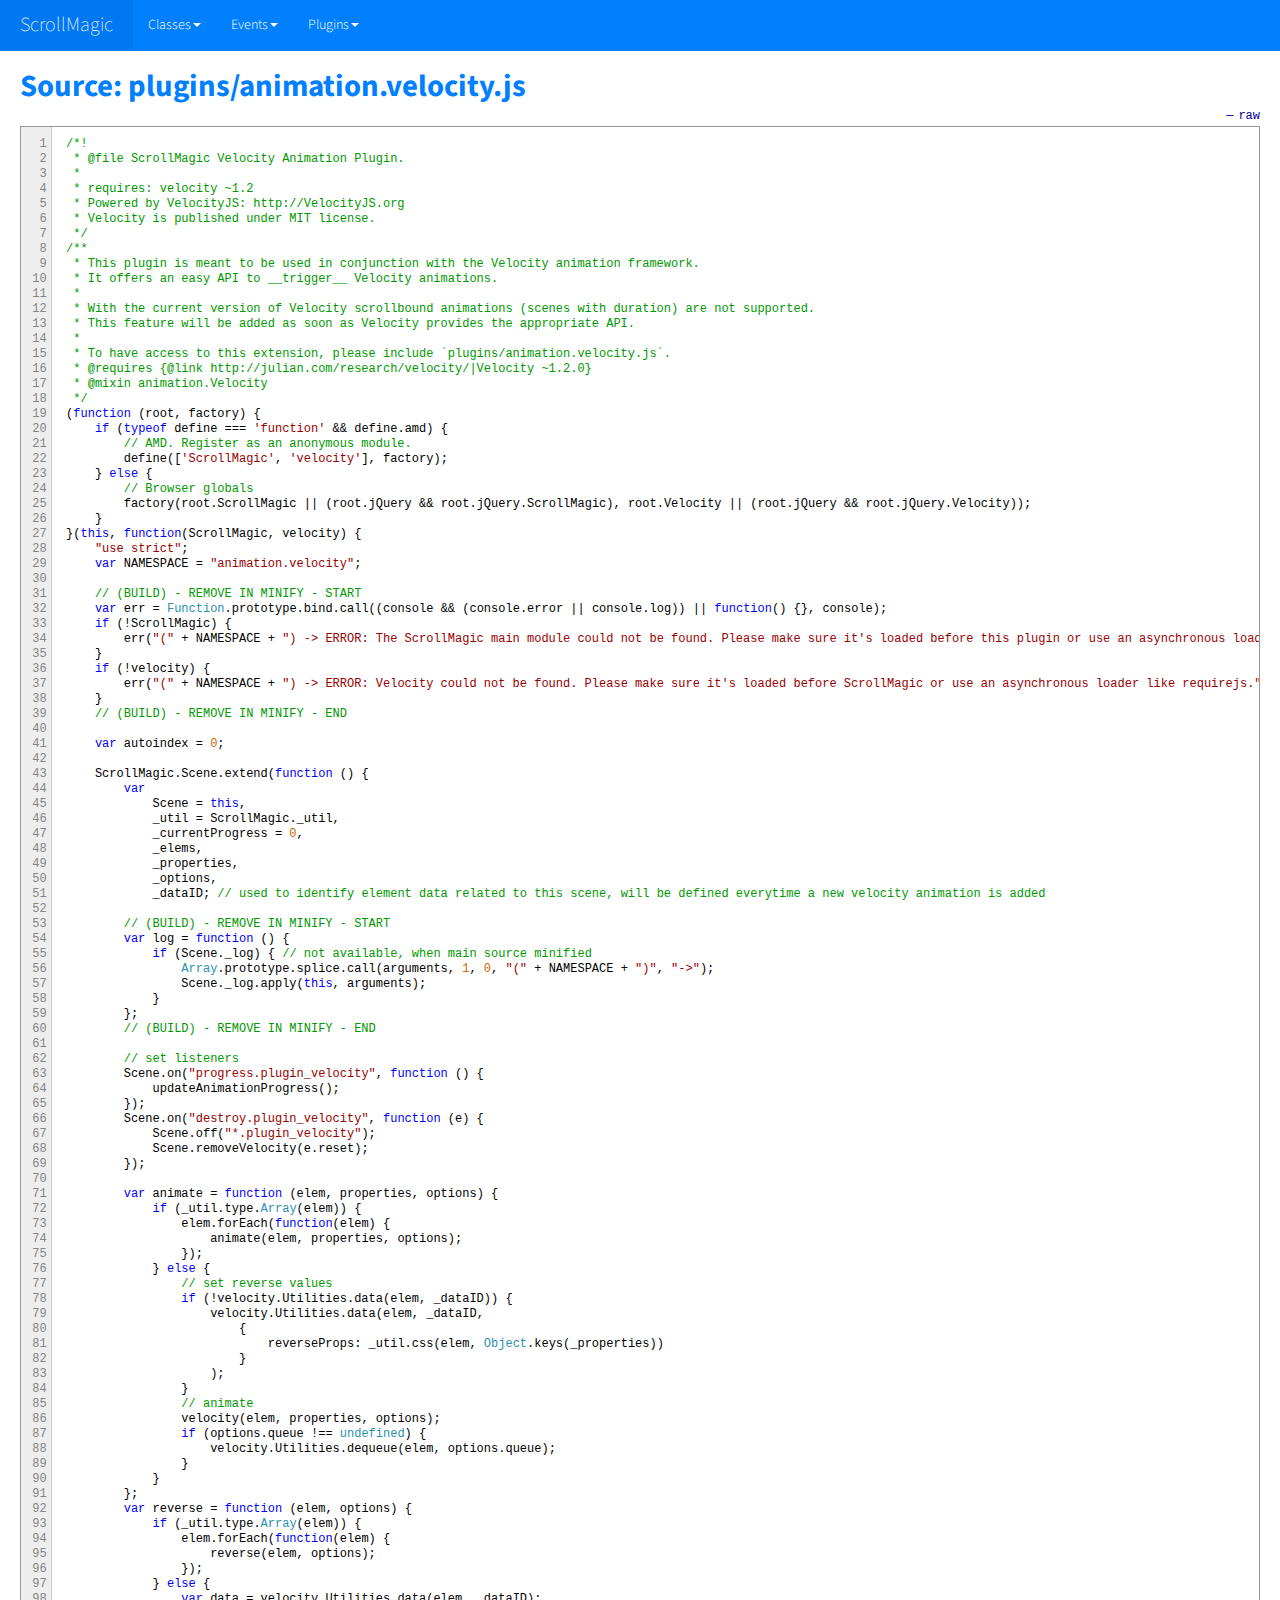
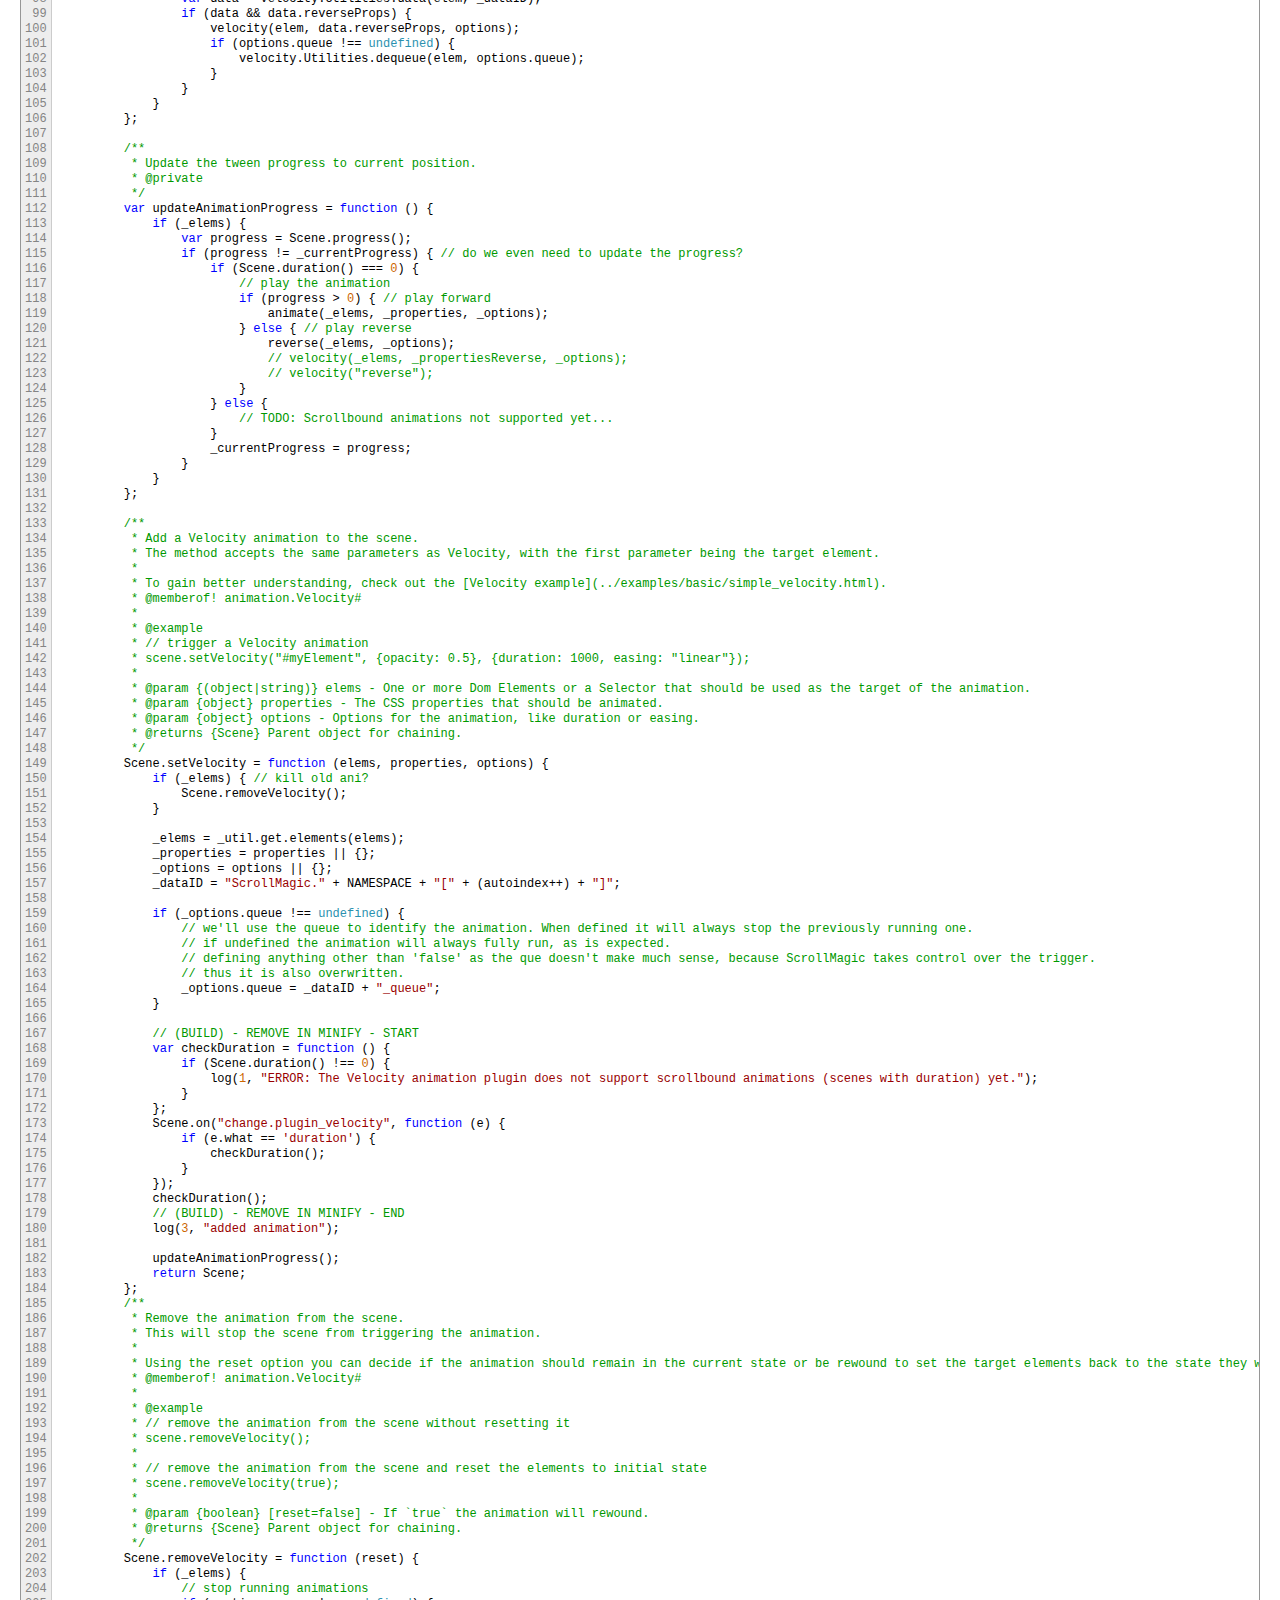
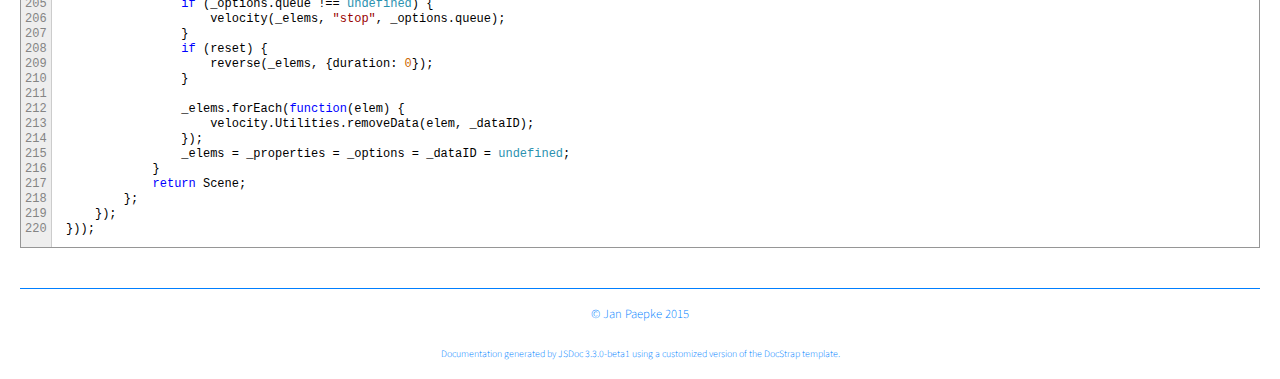
<file: docs/plugins_animation.velocity.js.html>
<!DOCTYPE html>

<html lang="en">
<head>
	<meta charset="utf-8">
	<title>ScrollMagic Source: plugins/animation.velocity.js</title>
	
  <script src="scripts/prettify/prettify.js"> </script>
  <script src="scripts/prettify/lang-css.js"> </script>
	<!--[if lt IE 9]>
	<script src="//html5shiv.googlecode.com/svn/trunk/html5.js"></script>
	<![endif]-->
	<link type="text/css" rel="stylesheet" href="styles/sunlight.default.css">
	<link type="text/css" rel="stylesheet" href="styles/prettify-tomorrow.css">
	<link rel="shortcut icon" href="../img/favicon.ico" type="image/x-icon">

	
	<link type="text/css" rel="stylesheet" href="styles/site.cosmo.css">
	
</head>

<body>
<div class="container-fluid">
	<div class="navbar navbar-fixed-top navbar-inverse">
		<div class="navbar-inner">
			<a class="brand" href="index.html">ScrollMagic</a>
			<ul class="nav">
				
				<li class="dropdown">
					<a href="classes.list.html" class="dropdown-toggle" data-toggle="dropdown">Classes<b
						class="caret"></b></a>

					<ul class="dropdown-menu ">
						
						<li>
							<a href="ScrollMagic.Controller.html">Controller</a>
						</li>
						
						<li>
							<a href="ScrollMagic.Scene.html">Scene</a>
						</li>
						

					</ul>
				</li>
				
				<li class="dropdown">
					<a href="events.list.html" class="dropdown-toggle" data-toggle="dropdown">Events<b
						class="caret"></b></a>

					<ul class="dropdown-menu ">
						
						<li>
							<a href="ScrollMagic.Scene.html#event:add">add</a>
						</li>
						
						<li>
							<a href="ScrollMagic.Scene.html#event:change">change</a>
						</li>
						
						<li>
							<a href="ScrollMagic.Scene.html#event:destroy">destroy</a>
						</li>
						
						<li>
							<a href="ScrollMagic.Scene.html#event:end">end</a>
						</li>
						
						<li>
							<a href="ScrollMagic.Scene.html#event:enter">enter</a>
						</li>
						
						<li>
							<a href="ScrollMagic.Scene.html#event:leave">leave</a>
						</li>
						
						<li>
							<a href="ScrollMagic.Scene.html#event:progress">progress</a>
						</li>
						
						<li>
							<a href="ScrollMagic.Scene.html#event:remove">remove</a>
						</li>
						
						<li>
							<a href="ScrollMagic.Scene.html#event:shift">shift</a>
						</li>
						
						<li>
							<a href="ScrollMagic.Scene.html#event:start">start</a>
						</li>
						
						<li>
							<a href="ScrollMagic.Scene.html#event:update">update</a>
						</li>
						

					</ul>
				</li>
				
				<li class="dropdown">
					<a href="mixins.list.html" class="dropdown-toggle" data-toggle="dropdown">Plugins<b
						class="caret"></b></a>

					<ul class="dropdown-menu ">
						
						<li>
							<a href="animation.GSAP.html">GSAP</a>
						</li>
						
						<li>
							<a href="animation.Velocity.html">Velocity</a>
						</li>
						
						<li>
							<a href="debug.addIndicators.html">addIndicators</a>
						</li>
						
						<li>
							<a href="framework.jQuery.html">jQuery</a>
						</li>
						

					</ul>
				</li>
				
			</ul>
		</div>
	</div>

	<div class="row-fluid">

		
			<div class="span12">
				
				<div id="main">
					


		<h1 class="page-title">Source: plugins/animation.velocity.js</h1>
    
    <section>
        <article>
            <pre class="sunlight-highlight-javascript linenums">/*!
 * @file ScrollMagic Velocity Animation Plugin.
 *
 * requires: velocity ~1.2
 * Powered by VelocityJS: http://VelocityJS.org
 * Velocity is published under MIT license.
 */
/**
 * This plugin is meant to be used in conjunction with the Velocity animation framework.  
 * It offers an easy API to __trigger__ Velocity animations.
 *
 * With the current version of Velocity scrollbound animations (scenes with duration) are not supported.  
 * This feature will be added as soon as Velocity provides the appropriate API.
 * 
 * To have access to this extension, please include `plugins/animation.velocity.js`.
 * @requires {@link http://julian.com/research/velocity/|Velocity ~1.2.0}
 * @mixin animation.Velocity
 */
(function (root, factory) {
	if (typeof define === 'function' &amp;&amp; define.amd) {
		// AMD. Register as an anonymous module.
		define(['ScrollMagic', 'velocity'], factory);
	} else {
		// Browser globals
		factory(root.ScrollMagic || (root.jQuery &amp;&amp; root.jQuery.ScrollMagic), root.Velocity || (root.jQuery &amp;&amp; root.jQuery.Velocity));
	}
}(this, function(ScrollMagic, velocity) {
	"use strict";
	var NAMESPACE = "animation.velocity";

	// (BUILD) - REMOVE IN MINIFY - START
	var err = Function.prototype.bind.call((console &amp;&amp; (console.error || console.log)) || function() {}, console);
	if (!ScrollMagic) {
		err("(" + NAMESPACE + ") -> ERROR: The ScrollMagic main module could not be found. Please make sure it's loaded before this plugin or use an asynchronous loader like requirejs.");
	}
	if (!velocity) {
		err("(" + NAMESPACE + ") -> ERROR: Velocity could not be found. Please make sure it's loaded before ScrollMagic or use an asynchronous loader like requirejs.");
	}
	// (BUILD) - REMOVE IN MINIFY - END
	
	var autoindex = 0;

	ScrollMagic.Scene.extend(function () {
		var
			Scene = this,
			_util = ScrollMagic._util,
			_currentProgress = 0,
			_elems,
			_properties,
			_options,
			_dataID; // used to identify element data related to this scene, will be defined everytime a new velocity animation is added

		// (BUILD) - REMOVE IN MINIFY - START
		var log = function () {
			if (Scene._log) { // not available, when main source minified
				Array.prototype.splice.call(arguments, 1, 0, "(" + NAMESPACE + ")", "->");
				Scene._log.apply(this, arguments);
			}
		};
		// (BUILD) - REMOVE IN MINIFY - END

		// set listeners
		Scene.on("progress.plugin_velocity", function () {
			updateAnimationProgress();
		});
		Scene.on("destroy.plugin_velocity", function (e) {
			Scene.off("*.plugin_velocity");
			Scene.removeVelocity(e.reset);
		});

		var animate = function (elem, properties, options) {
			if (_util.type.Array(elem)) {
				elem.forEach(function(elem) {
					animate(elem, properties, options);
				});
			} else {
				// set reverse values
				if (!velocity.Utilities.data(elem, _dataID)) {
					velocity.Utilities.data(elem, _dataID,
						{
							reverseProps: _util.css(elem, Object.keys(_properties))
						}
					);
				}
				// animate
				velocity(elem, properties, options);
				if (options.queue !== undefined) {
					velocity.Utilities.dequeue(elem, options.queue);
				}
			}
		};
		var reverse = function (elem, options) {
			if (_util.type.Array(elem)) {
				elem.forEach(function(elem) {
					reverse(elem, options);
				});
			} else {
				var data = velocity.Utilities.data(elem, _dataID);
				if (data &amp;&amp; data.reverseProps) {
					velocity(elem, data.reverseProps, options);
					if (options.queue !== undefined) {
						velocity.Utilities.dequeue(elem, options.queue);
					}
				}
			}
		};

		/**
		 * Update the tween progress to current position.
		 * @private
		 */
		var updateAnimationProgress = function () {
			if (_elems) {
				var progress = Scene.progress();
				if (progress != _currentProgress) { // do we even need to update the progress?
					if (Scene.duration() === 0) {
						// play the animation
						if (progress > 0) { // play forward
							animate(_elems, _properties, _options);
						} else { // play reverse
							reverse(_elems, _options);
							// velocity(_elems, _propertiesReverse, _options);
							// velocity("reverse");
						}
					} else {
						// TODO: Scrollbound animations not supported yet...
					}
					_currentProgress = progress;
				}
			}
		};

		/**
		 * Add a Velocity animation to the scene.  
		 * The method accepts the same parameters as Velocity, with the first parameter being the target element.
		 *
		 * To gain better understanding, check out the [Velocity example](../examples/basic/simple_velocity.html).
		 * @memberof! animation.Velocity#
		 *
		 * @example
		 * // trigger a Velocity animation
		 * scene.setVelocity("#myElement", {opacity: 0.5}, {duration: 1000, easing: "linear"});
		 *
		 * @param {(object|string)} elems - One or more Dom Elements or a Selector that should be used as the target of the animation.
		 * @param {object} properties - The CSS properties that should be animated.
		 * @param {object} options - Options for the animation, like duration or easing.
		 * @returns {Scene} Parent object for chaining.
		 */
		Scene.setVelocity = function (elems, properties, options) {
			if (_elems) { // kill old ani?
				Scene.removeVelocity();
			}

			_elems = _util.get.elements(elems);
			_properties = properties || {};
			_options = options || {};
			_dataID = "ScrollMagic." + NAMESPACE + "[" + (autoindex++) + "]";

			if (_options.queue !== undefined) {
				// we'll use the queue to identify the animation. When defined it will always stop the previously running one.
				// if undefined the animation will always fully run, as is expected.
				// defining anything other than 'false' as the que doesn't make much sense, because ScrollMagic takes control over the trigger.
				// thus it is also overwritten.
				_options.queue = _dataID + "_queue";
			}

			// (BUILD) - REMOVE IN MINIFY - START
			var checkDuration = function () {
				if (Scene.duration() !== 0) {
					log(1, "ERROR: The Velocity animation plugin does not support scrollbound animations (scenes with duration) yet.");
				}
			};
			Scene.on("change.plugin_velocity", function (e) {
				if (e.what == 'duration') {
					checkDuration();
				}
			});
			checkDuration();
			// (BUILD) - REMOVE IN MINIFY - END
			log(3, "added animation");

			updateAnimationProgress();
			return Scene;
		};
		/**
		 * Remove the animation from the scene.  
		 * This will stop the scene from triggering the animation.
		 *
		 * Using the reset option you can decide if the animation should remain in the current state or be rewound to set the target elements back to the state they were in before the animation was added to the scene.
		 * @memberof! animation.Velocity#
		 *
		 * @example
		 * // remove the animation from the scene without resetting it
		 * scene.removeVelocity();
		 *
		 * // remove the animation from the scene and reset the elements to initial state
		 * scene.removeVelocity(true);
		 *
		 * @param {boolean} [reset=false] - If `true` the animation will rewound.
		 * @returns {Scene} Parent object for chaining.
		 */
		Scene.removeVelocity = function (reset) {
			if (_elems) {
				// stop running animations
				if (_options.queue !== undefined) {
					velocity(_elems, "stop", _options.queue);
				}
				if (reset) {
					reverse(_elems, {duration: 0});
				}

				_elems.forEach(function(elem) {
					velocity.Utilities.removeData(elem, _dataID);
				});
				_elems = _properties = _options = _dataID = undefined;
			}
			return Scene;
		};
	});
}));</pre>
        </article>
    </section>





				</div>

				<div class="clearfix"></div>
				<footer>
					
					
		<span class="copyright">
		© Jan Paepke 2015
		</span>
					<br />
					
		<span class="jsdoc-message">
		Documentation generated by <a href="https://github.com/jsdoc3/jsdoc" target="_blank">JSDoc 3.3.0-beta1</a>
		using a customized version of the <a href="https://github.com/terryweiss/docstrap" target="_blank">DocStrap template</a>.
		</span>
				</footer>
			</div>

			
			<br clear="both">
		</div>

	</div>
	<script src="scripts/sunlight.js"></script>
	<script src="scripts/sunlight.javascript.js"></script>
	<script src="scripts/sunlight-plugin.doclinks.js"></script>
	<script src="scripts/sunlight-plugin.linenumbers.js"></script>
	<script src="scripts/sunlight-plugin.menu.js"></script>
	<script src="scripts/jquery.min.js"></script>
	<script src="scripts/jquery.scrollTo.js"></script>
	<script src="scripts/jquery.localScroll.js"></script>
	<script src="scripts/bootstrap-dropdown.js"></script>
	<script src="scripts/toc.js"></script>

	<script> prettyPrint(); </script>
	<script>  Sunlight.highlightAll({lineNumbers:true,  showMenu: true, enableDoclinks :true}); </script>

	<script>
		function openDeeplinkedElement (skipAni) {
			$("dt h4.member-collapsed[id='" + window.location.hash.substring(1).replace(":", "\\:") +"']").trigger("click", skipAni);
		}
		$( function () {
			$( "#toc" ).toc( {
			    anchorName  : function(i, heading, prefix) {
					return $(heading).attr("id") || ( prefix + i );
				},
				selectors   : "h1:visible,h2:visible,h3:visible,h4:visible",
				onScrollFinish : openDeeplinkedElement,
				highlightOffset : 10,
				scrollOffset: 60
			} );
			$( "#toc>ul" ).addClass( "nav nav-pills nav-stacked" );
			$( "#main span[id^='toc']" ).addClass( "toc-shim" );

		} );
	</script>

	
	<script>
		$( function () {
			// $('#main').localScroll({
			// 	offset: { top: 56 } //offset by the height of your header (give or take a few px, see what works for you)
			// });
			// workaround for anchors below header...
			window.setTimeout(function () {
				$(document).scrollTop($(document).scrollTop()-60);
			}, 1)
			
			var hash = window.location.hash.substring(1).replace(":", "\\:");
			$( "dt h4.name" ).each( function () {
				var $this = $( this );
				var icon = $( "<i/>" ).addClass( "icon-plus-sign" ).addClass( "pull-right" ).addClass( "icon-white" );
				var dt = $this.parents( "dt" );
				var children = dt.next( "dd" );

				$this.append( icon ).css( {cursor : "pointer"} );
				$this.addClass( "member-collapsed" ).addClass( "member" );
				if (hash != $this.attr("id")) {
					children.hide();
				}
				$this.toggle( function (e, skipAni) {
					var scrollPos = $(document).scrollTop();
					window.location.hash = $(this).attr("id");
					$(document).scrollTop(scrollPos);
					icon.addClass( "icon-minus-sign" ).removeClass( "icon-plus-sign" ).removeClass( "icon-white" );
					$this.addClass( "member-open" ).removeClass( "member-collapsed" );
					children.slideDown(skipAni ? 0 : undefined);
				}, function () {
					icon.addClass( "icon-plus-sign" ).removeClass( "icon-minus-sign" ).addClass( "icon-white" );
					$this.addClass( "member-collapsed" ).removeClass( "member-open" );
					children.slideUp();
				} );
			} );
			// open if deeplinked
			if (hash.length > 0)
				openDeeplinkedElement(true);
		} );
	</script>
	

	<script type="text/javascript" src="../js/tracking.js"></script>
</body>
</html>
</file>
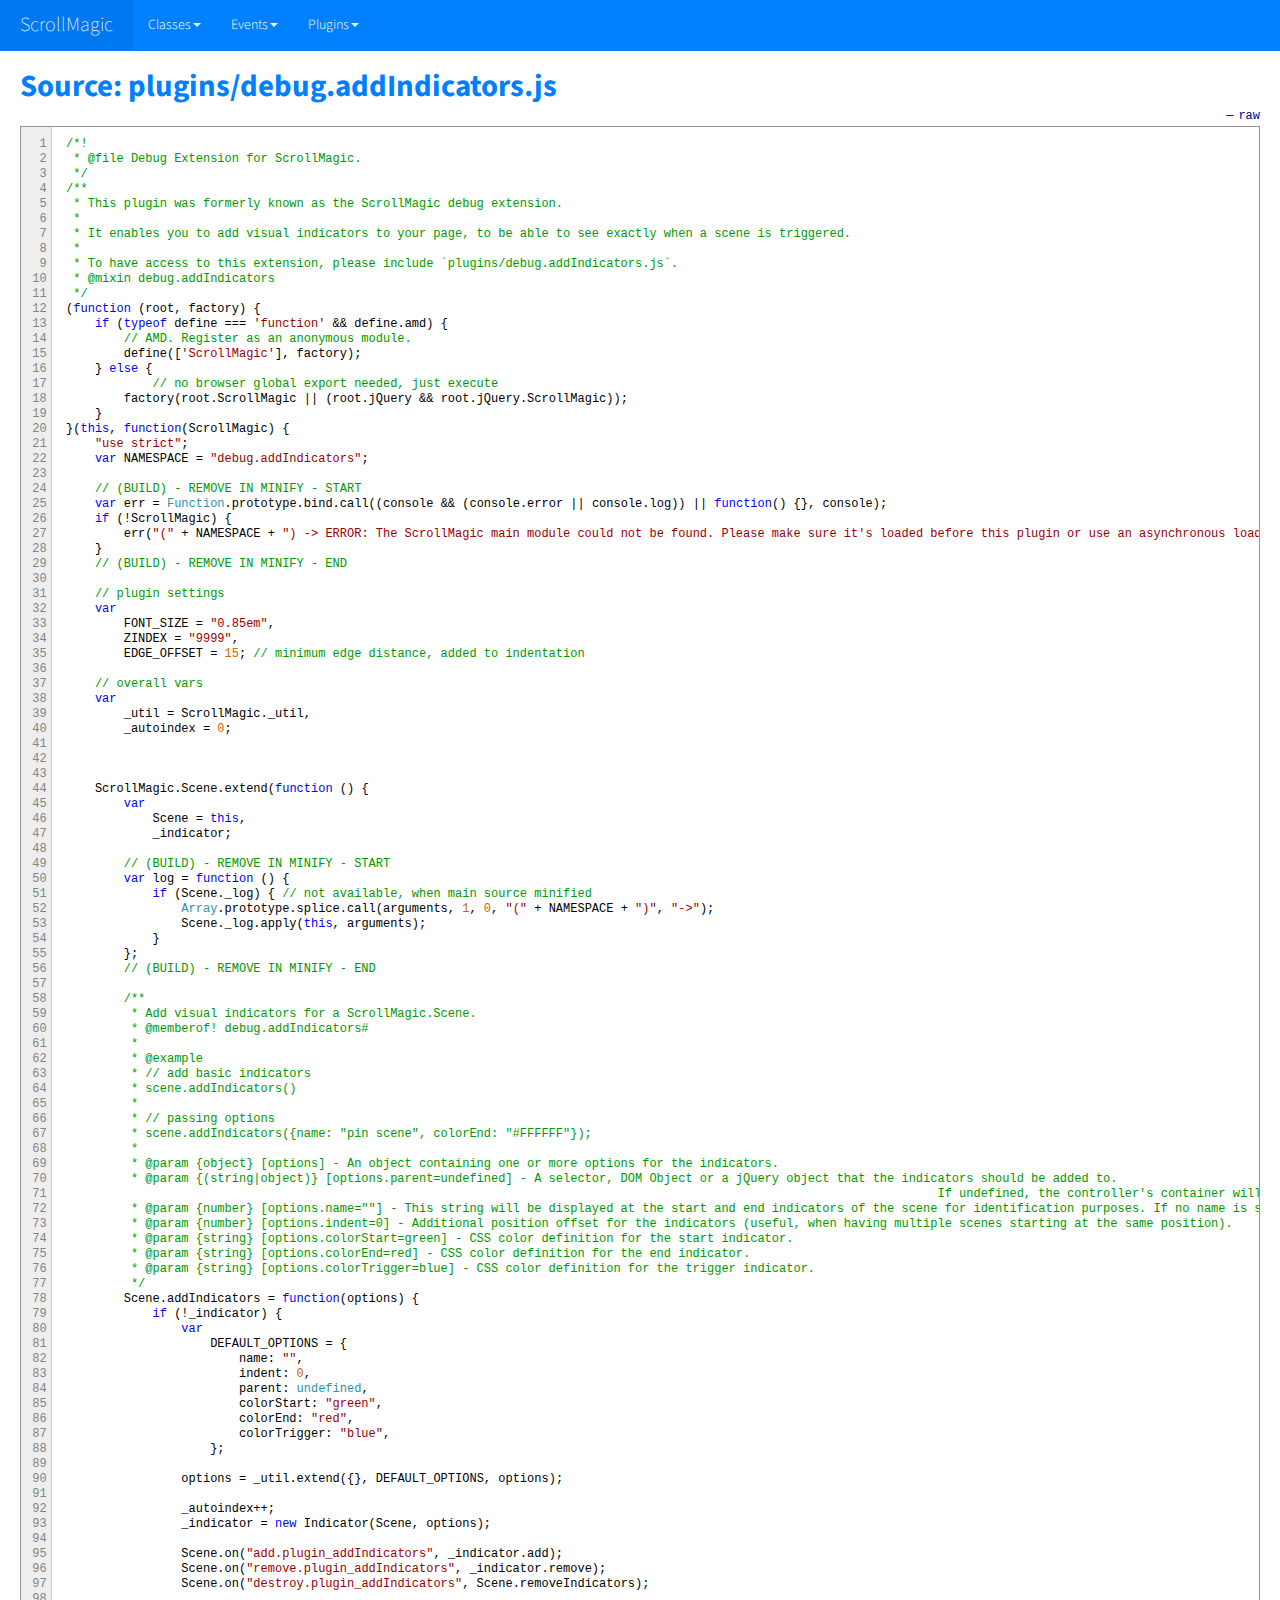
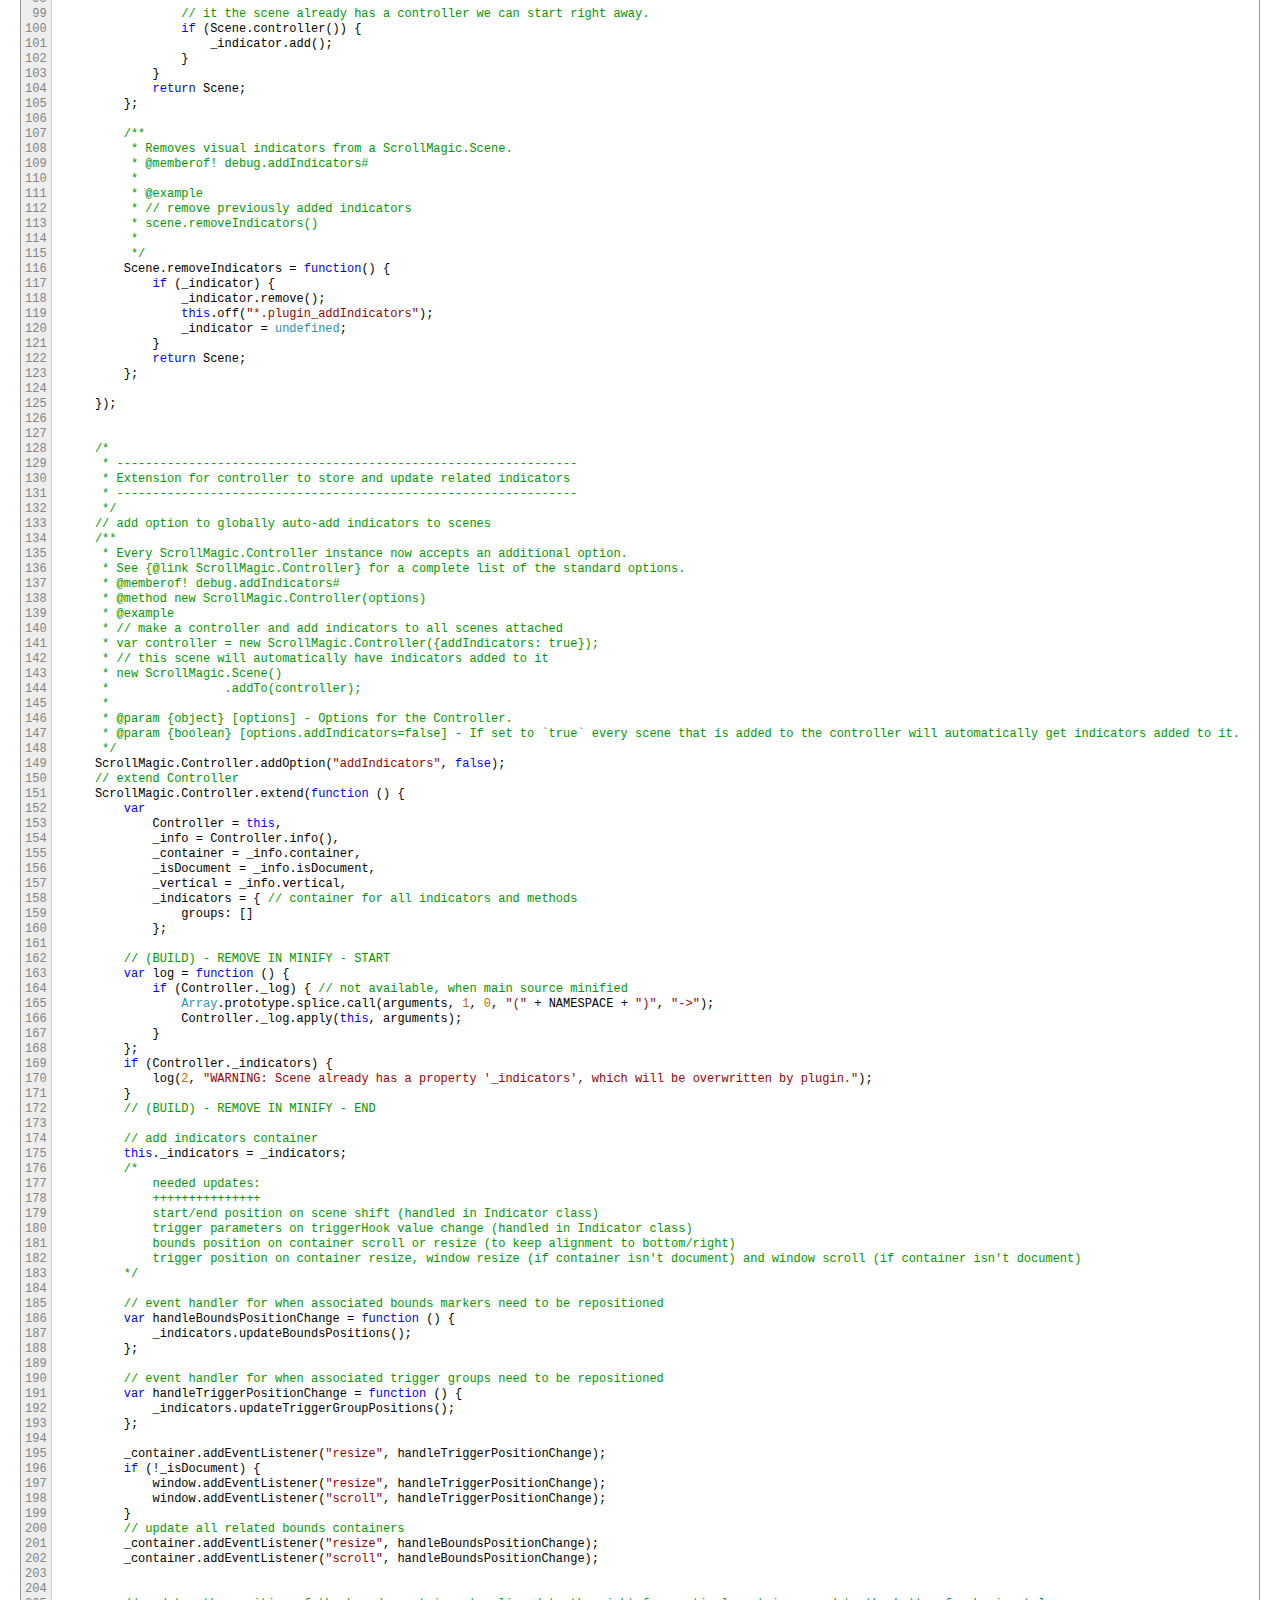
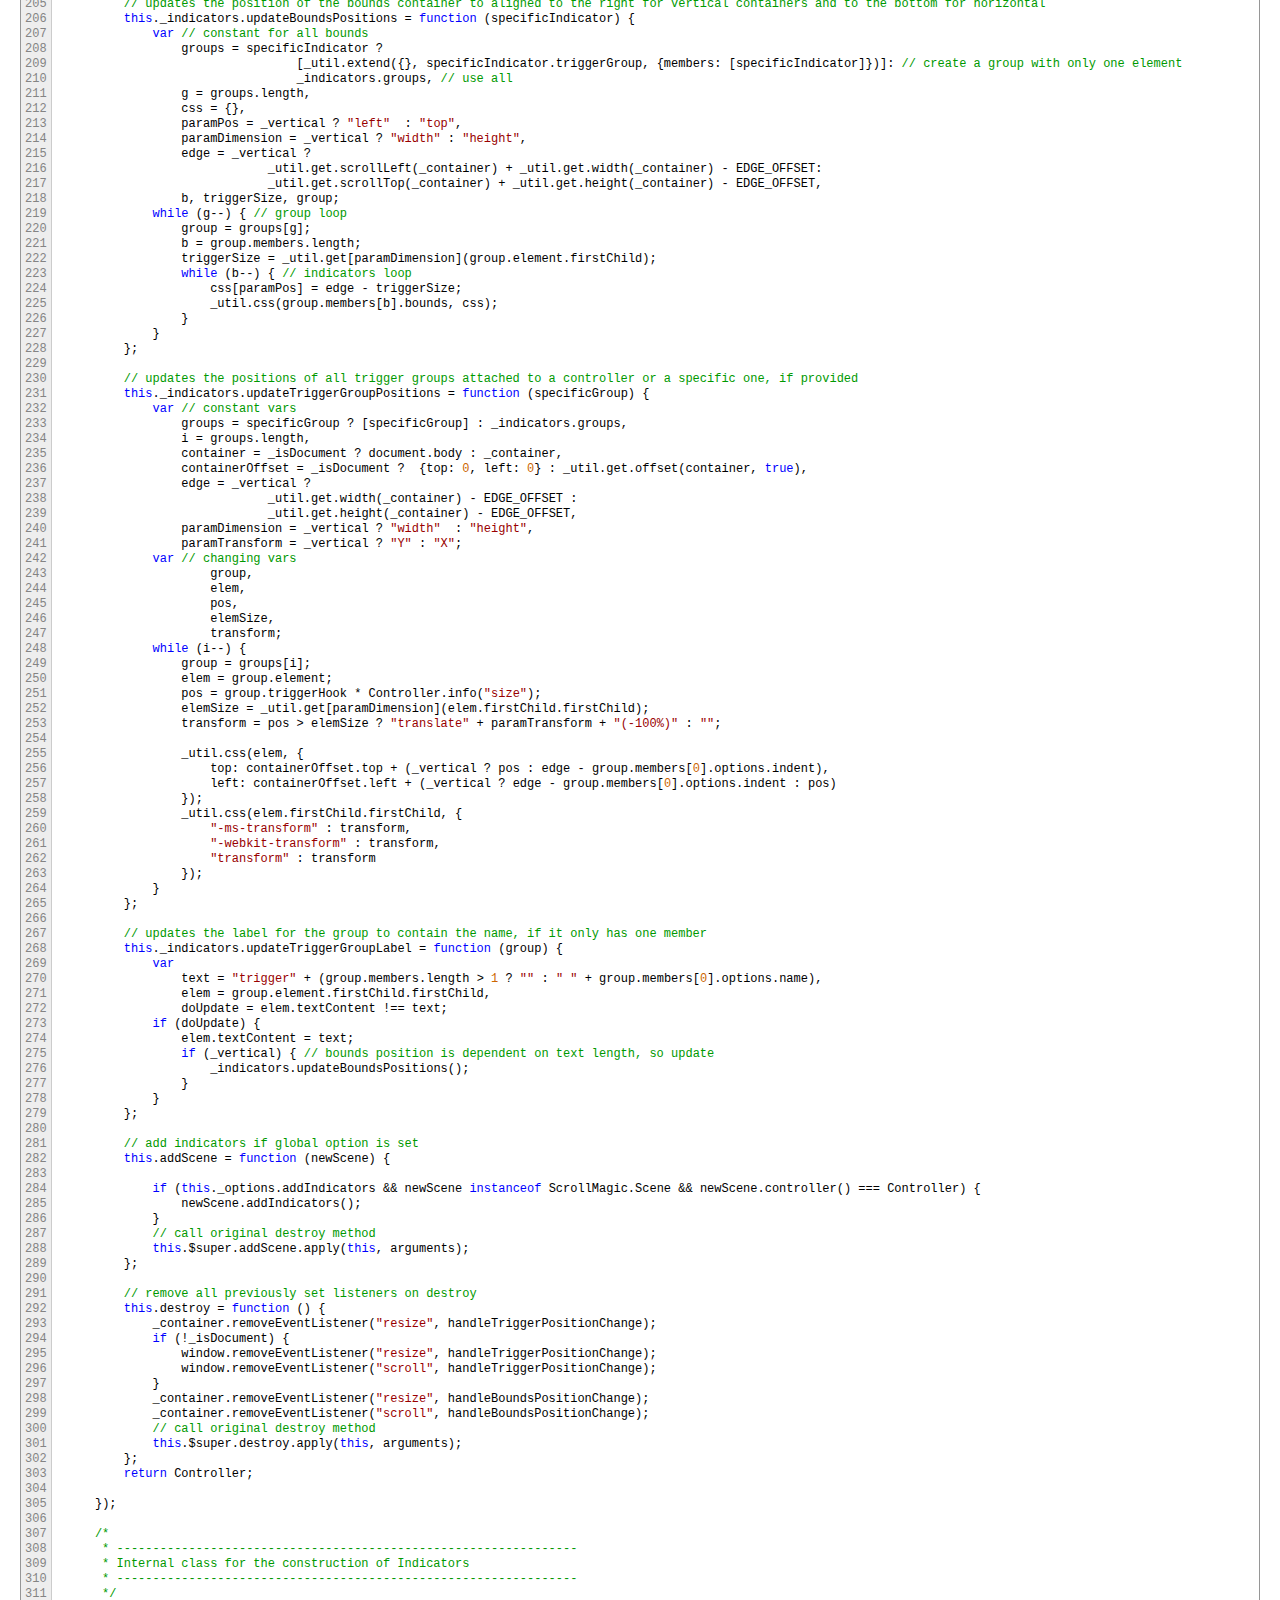
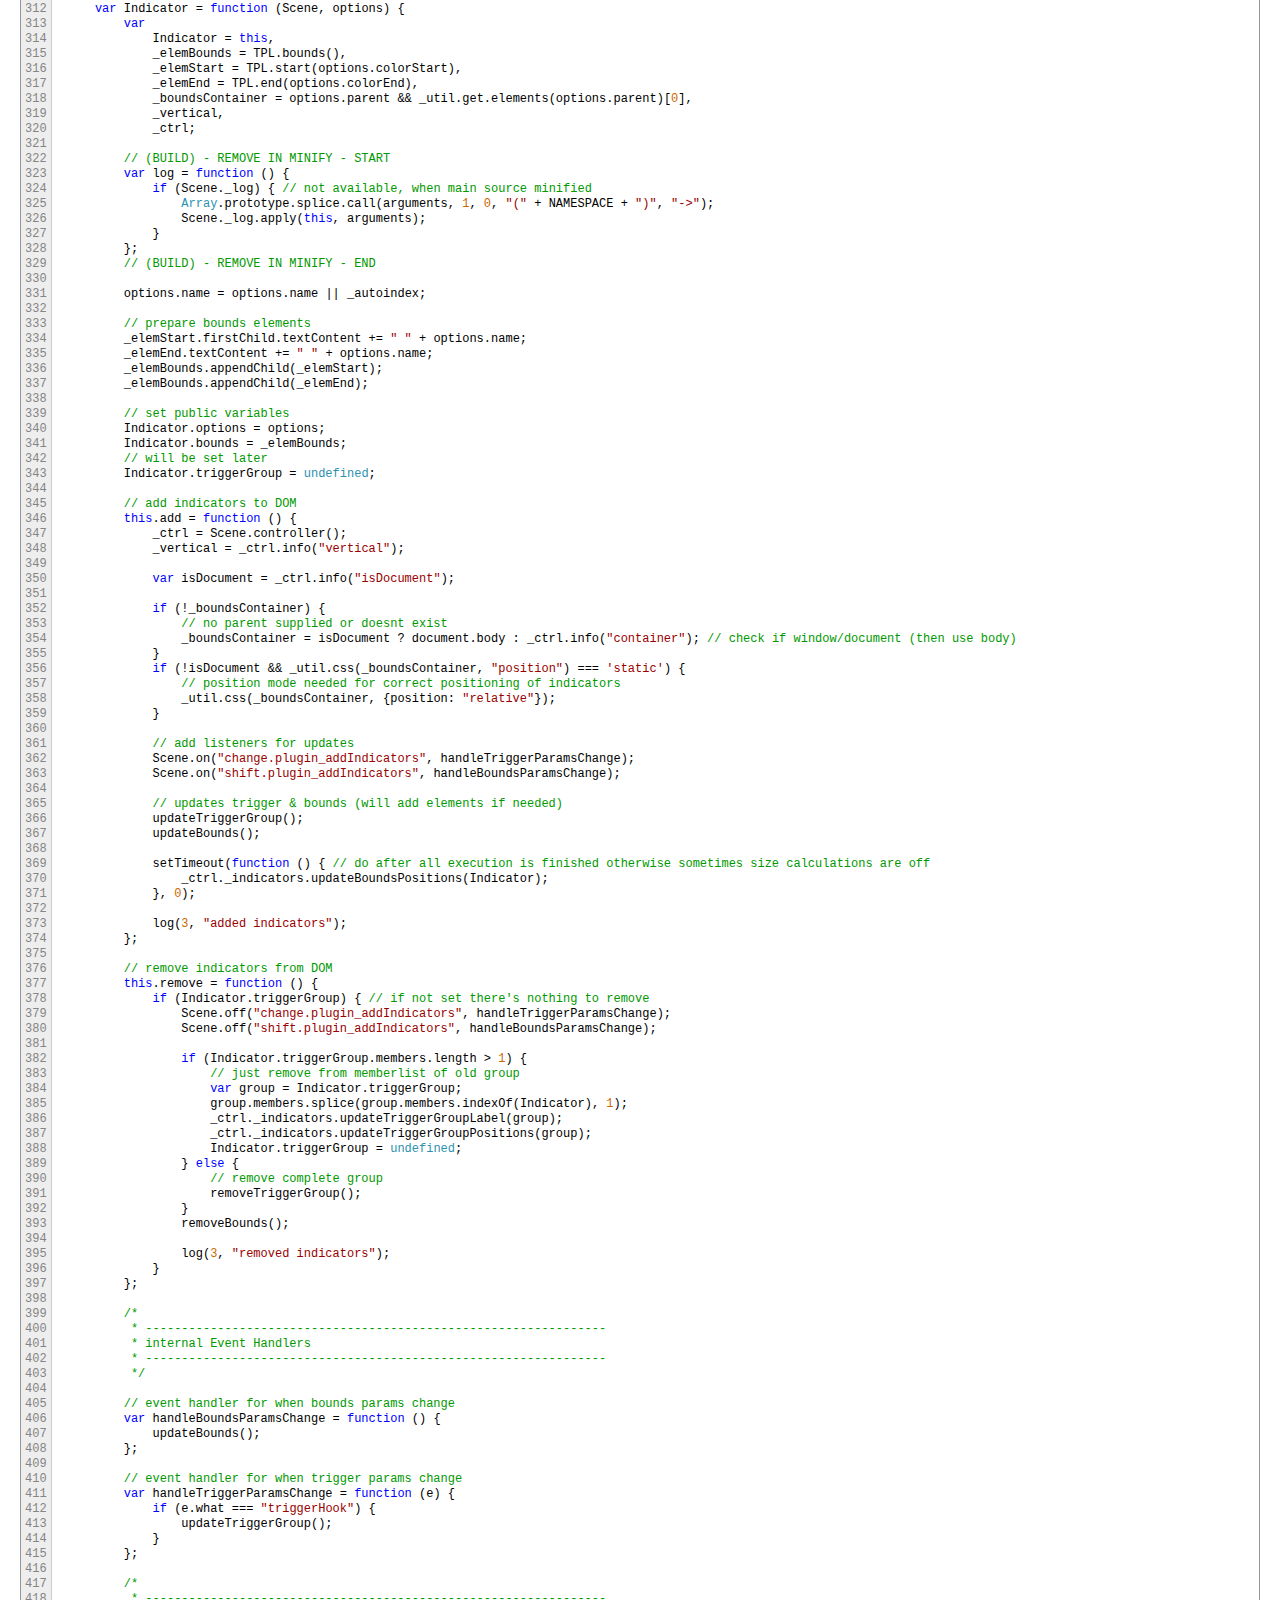
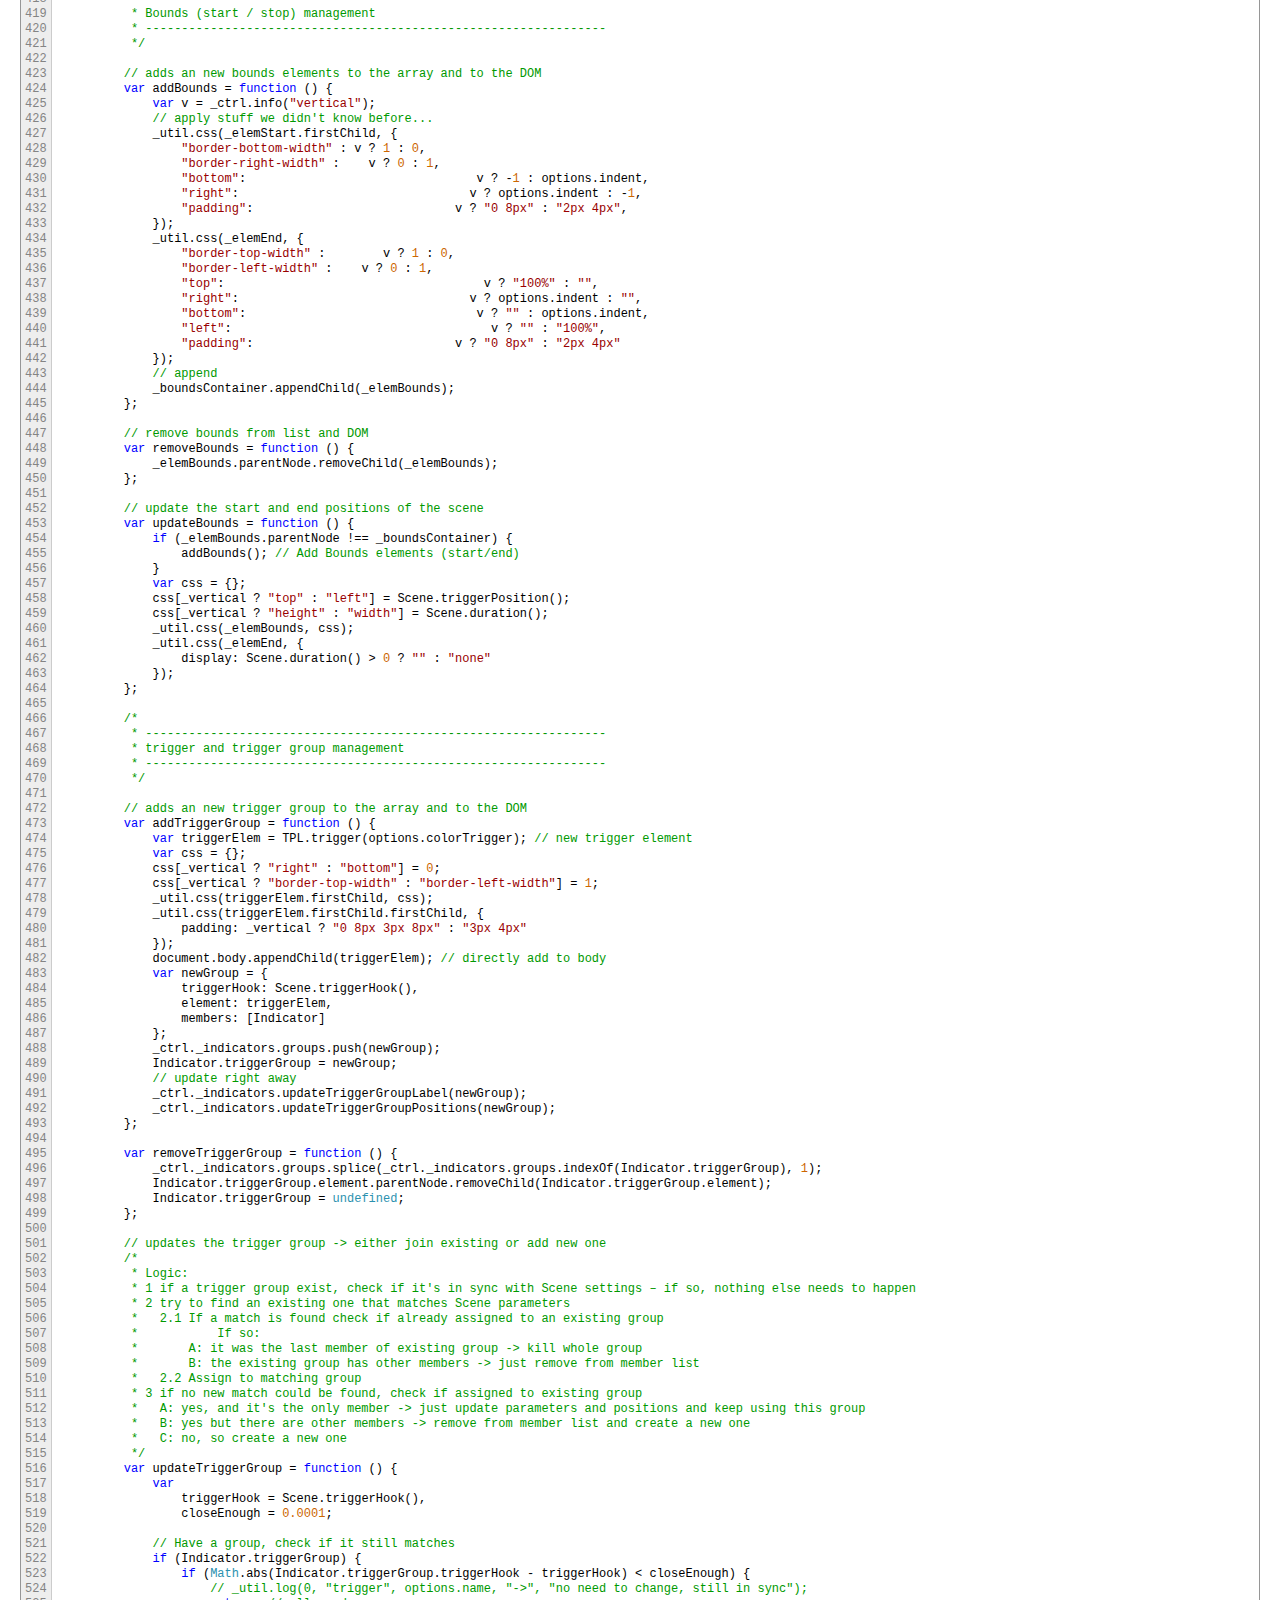
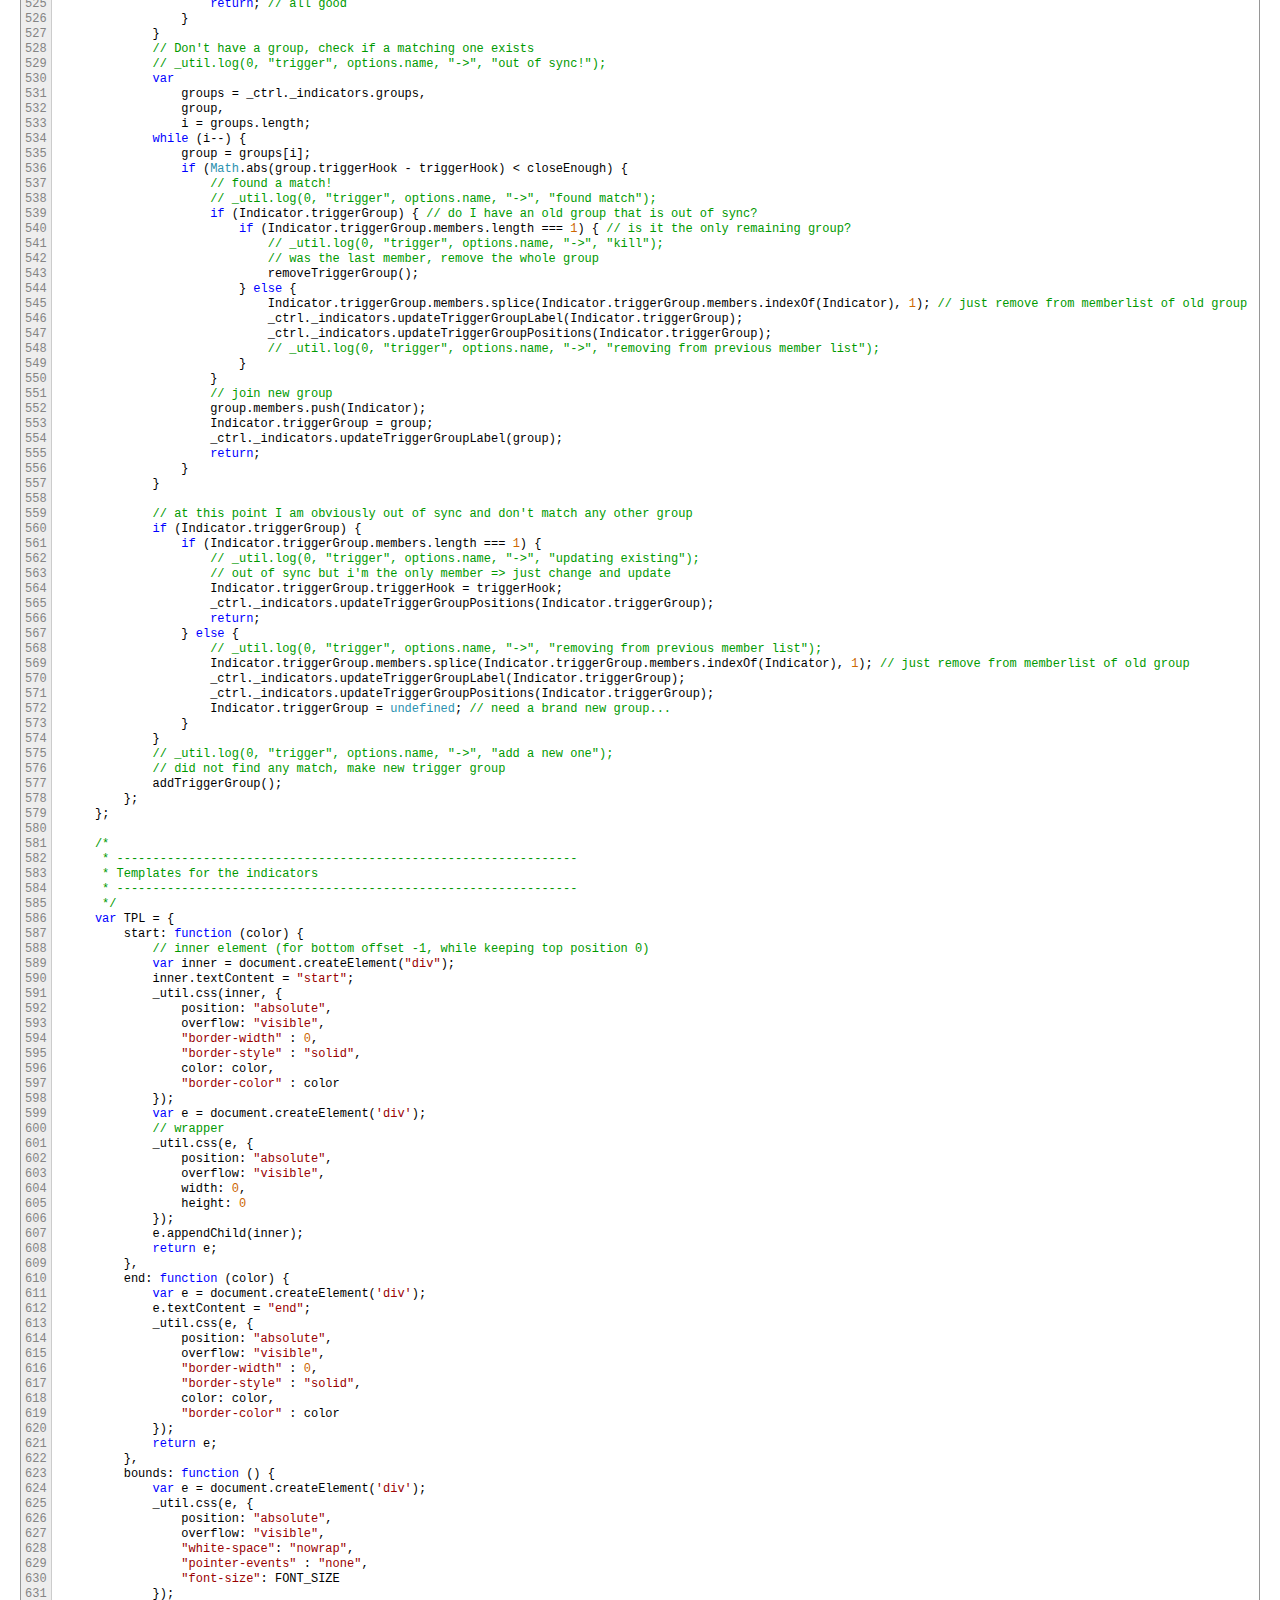
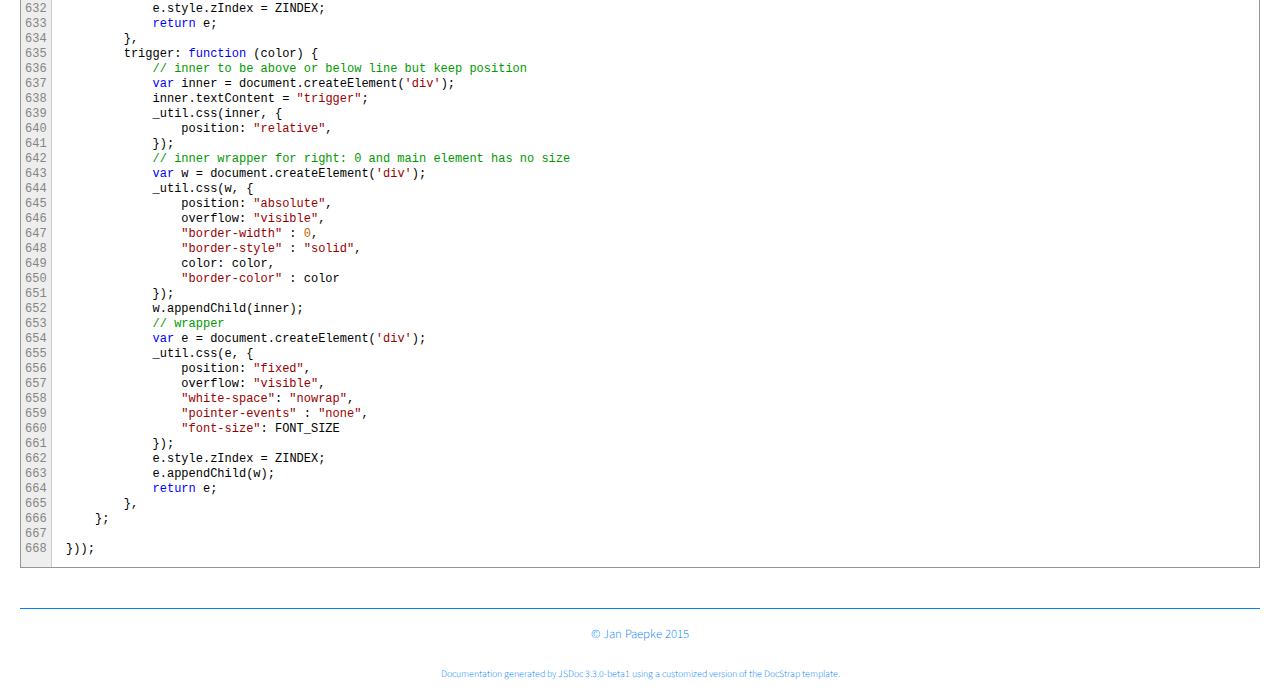
<file: docs/plugins_debug.addIndicators.js.html>
<!DOCTYPE html>

<html lang="en">
<head>
	<meta charset="utf-8">
	<title>ScrollMagic Source: plugins/debug.addIndicators.js</title>
	
  <script src="scripts/prettify/prettify.js"> </script>
  <script src="scripts/prettify/lang-css.js"> </script>
	<!--[if lt IE 9]>
	<script src="//html5shiv.googlecode.com/svn/trunk/html5.js"></script>
	<![endif]-->
	<link type="text/css" rel="stylesheet" href="styles/sunlight.default.css">
	<link type="text/css" rel="stylesheet" href="styles/prettify-tomorrow.css">
	<link rel="shortcut icon" href="../img/favicon.ico" type="image/x-icon">

	
	<link type="text/css" rel="stylesheet" href="styles/site.cosmo.css">
	
</head>

<body>
<div class="container-fluid">
	<div class="navbar navbar-fixed-top navbar-inverse">
		<div class="navbar-inner">
			<a class="brand" href="index.html">ScrollMagic</a>
			<ul class="nav">
				
				<li class="dropdown">
					<a href="classes.list.html" class="dropdown-toggle" data-toggle="dropdown">Classes<b
						class="caret"></b></a>

					<ul class="dropdown-menu ">
						
						<li>
							<a href="ScrollMagic.Controller.html">Controller</a>
						</li>
						
						<li>
							<a href="ScrollMagic.Scene.html">Scene</a>
						</li>
						

					</ul>
				</li>
				
				<li class="dropdown">
					<a href="events.list.html" class="dropdown-toggle" data-toggle="dropdown">Events<b
						class="caret"></b></a>

					<ul class="dropdown-menu ">
						
						<li>
							<a href="ScrollMagic.Scene.html#event:add">add</a>
						</li>
						
						<li>
							<a href="ScrollMagic.Scene.html#event:change">change</a>
						</li>
						
						<li>
							<a href="ScrollMagic.Scene.html#event:destroy">destroy</a>
						</li>
						
						<li>
							<a href="ScrollMagic.Scene.html#event:end">end</a>
						</li>
						
						<li>
							<a href="ScrollMagic.Scene.html#event:enter">enter</a>
						</li>
						
						<li>
							<a href="ScrollMagic.Scene.html#event:leave">leave</a>
						</li>
						
						<li>
							<a href="ScrollMagic.Scene.html#event:progress">progress</a>
						</li>
						
						<li>
							<a href="ScrollMagic.Scene.html#event:remove">remove</a>
						</li>
						
						<li>
							<a href="ScrollMagic.Scene.html#event:shift">shift</a>
						</li>
						
						<li>
							<a href="ScrollMagic.Scene.html#event:start">start</a>
						</li>
						
						<li>
							<a href="ScrollMagic.Scene.html#event:update">update</a>
						</li>
						

					</ul>
				</li>
				
				<li class="dropdown">
					<a href="mixins.list.html" class="dropdown-toggle" data-toggle="dropdown">Plugins<b
						class="caret"></b></a>

					<ul class="dropdown-menu ">
						
						<li>
							<a href="animation.GSAP.html">GSAP</a>
						</li>
						
						<li>
							<a href="animation.Velocity.html">Velocity</a>
						</li>
						
						<li>
							<a href="debug.addIndicators.html">addIndicators</a>
						</li>
						
						<li>
							<a href="framework.jQuery.html">jQuery</a>
						</li>
						

					</ul>
				</li>
				
			</ul>
		</div>
	</div>

	<div class="row-fluid">

		
			<div class="span12">
				
				<div id="main">
					


		<h1 class="page-title">Source: plugins/debug.addIndicators.js</h1>
    
    <section>
        <article>
            <pre class="sunlight-highlight-javascript linenums">/*!
 * @file Debug Extension for ScrollMagic.
 */
/**
 * This plugin was formerly known as the ScrollMagic debug extension.
 *
 * It enables you to add visual indicators to your page, to be able to see exactly when a scene is triggered.
 *
 * To have access to this extension, please include `plugins/debug.addIndicators.js`.
 * @mixin debug.addIndicators
 */
(function (root, factory) {
    if (typeof define === 'function' &amp;&amp; define.amd) {
        // AMD. Register as an anonymous module.
        define(['ScrollMagic'], factory);
    } else {
    		// no browser global export needed, just execute
        factory(root.ScrollMagic || (root.jQuery &amp;&amp; root.jQuery.ScrollMagic));
    }
}(this, function(ScrollMagic) {
	"use strict";
	var NAMESPACE = "debug.addIndicators";

	// (BUILD) - REMOVE IN MINIFY - START
	var err = Function.prototype.bind.call((console &amp;&amp; (console.error || console.log)) || function() {}, console);
	if (!ScrollMagic) {
		err("(" + NAMESPACE + ") -> ERROR: The ScrollMagic main module could not be found. Please make sure it's loaded before this plugin or use an asynchronous loader like requirejs.");
	}
	// (BUILD) - REMOVE IN MINIFY - END

	// plugin settings
	var
		FONT_SIZE = "0.85em",
		ZINDEX = "9999",
		EDGE_OFFSET = 15; // minimum edge distance, added to indentation

	// overall vars
	var
		_util = ScrollMagic._util,
		_autoindex = 0;



	ScrollMagic.Scene.extend(function () {
		var
			Scene = this,
			_indicator;

		// (BUILD) - REMOVE IN MINIFY - START
		var log = function () {
			if (Scene._log) { // not available, when main source minified
				Array.prototype.splice.call(arguments, 1, 0, "(" + NAMESPACE + ")", "->");
				Scene._log.apply(this, arguments);
			}
		};
		// (BUILD) - REMOVE IN MINIFY - END

		/**
		 * Add visual indicators for a ScrollMagic.Scene.  
		 * @memberof! debug.addIndicators#
		 *
		 * @example
		 * // add basic indicators
		 * scene.addIndicators()
		 *
		 * // passing options
		 * scene.addIndicators({name: "pin scene", colorEnd: "#FFFFFF"});
		 *
		 * @param {object} [options] - An object containing one or more options for the indicators.
		 * @param {(string|object)} [options.parent=undefined] - A selector, DOM Object or a jQuery object that the indicators should be added to.  
		 														 														 If undefined, the controller's container will be used.
		 * @param {number} [options.name=""] - This string will be displayed at the start and end indicators of the scene for identification purposes. If no name is supplied an automatic index will be used.
		 * @param {number} [options.indent=0] - Additional position offset for the indicators (useful, when having multiple scenes starting at the same position).
		 * @param {string} [options.colorStart=green] - CSS color definition for the start indicator.
		 * @param {string} [options.colorEnd=red] - CSS color definition for the end indicator.
		 * @param {string} [options.colorTrigger=blue] - CSS color definition for the trigger indicator.
		 */
		Scene.addIndicators = function(options) {
			if (!_indicator) {
				var
					DEFAULT_OPTIONS = {
						name: "",
						indent: 0,
						parent: undefined,
						colorStart: "green",
						colorEnd: "red",
						colorTrigger: "blue",
					};
				
				options = _util.extend({}, DEFAULT_OPTIONS, options);

				_autoindex++;
				_indicator = new Indicator(Scene, options);

				Scene.on("add.plugin_addIndicators", _indicator.add);
				Scene.on("remove.plugin_addIndicators", _indicator.remove);
				Scene.on("destroy.plugin_addIndicators", Scene.removeIndicators);

				// it the scene already has a controller we can start right away.
				if (Scene.controller()) {
					_indicator.add();
				}
			}
			return Scene;
		};

		/**
		 * Removes visual indicators from a ScrollMagic.Scene.
		 * @memberof! debug.addIndicators#
		 *
		 * @example
		 * // remove previously added indicators
		 * scene.removeIndicators()
		 *
		 */
		Scene.removeIndicators = function() {
			if (_indicator) {
				_indicator.remove();
				this.off("*.plugin_addIndicators");
				_indicator = undefined;
			}
			return Scene;
		};

	});


	/*
	 * ----------------------------------------------------------------
	 * Extension for controller to store and update related indicators
	 * ----------------------------------------------------------------
	 */
	// add option to globally auto-add indicators to scenes
	/**
	 * Every ScrollMagic.Controller instance now accepts an additional option.  
	 * See {@link ScrollMagic.Controller} for a complete list of the standard options.
	 * @memberof! debug.addIndicators#
	 * @method new ScrollMagic.Controller(options)
	 * @example
	 * // make a controller and add indicators to all scenes attached
	 * var controller = new ScrollMagic.Controller({addIndicators: true});
	 * // this scene will automatically have indicators added to it
	 * new ScrollMagic.Scene()
	 *                .addTo(controller);
	 *
	 * @param {object} [options] - Options for the Controller.
	 * @param {boolean} [options.addIndicators=false] - If set to `true` every scene that is added to the controller will automatically get indicators added to it.
	 */
	ScrollMagic.Controller.addOption("addIndicators", false);
	// extend Controller
	ScrollMagic.Controller.extend(function () {
		var
			Controller = this,
			_info = Controller.info(),
			_container = _info.container,
			_isDocument = _info.isDocument,
			_vertical = _info.vertical,
			_indicators = { // container for all indicators and methods
				groups: []
			};

		// (BUILD) - REMOVE IN MINIFY - START
		var log = function () {
			if (Controller._log) { // not available, when main source minified
				Array.prototype.splice.call(arguments, 1, 0, "(" + NAMESPACE + ")", "->");
				Controller._log.apply(this, arguments);
			}
		};
		if (Controller._indicators) {
			log(2, "WARNING: Scene already has a property '_indicators', which will be overwritten by plugin.");
		}
		// (BUILD) - REMOVE IN MINIFY - END
	
		// add indicators container
		this._indicators = _indicators;
		/*
			needed updates:
			+++++++++++++++
			start/end position on scene shift (handled in Indicator class)
			trigger parameters on triggerHook value change (handled in Indicator class)
			bounds position on container scroll or resize (to keep alignment to bottom/right)
			trigger position on container resize, window resize (if container isn't document) and window scroll (if container isn't document)
		*/
		
		// event handler for when associated bounds markers need to be repositioned
		var handleBoundsPositionChange = function () {
			_indicators.updateBoundsPositions();
		};

		// event handler for when associated trigger groups need to be repositioned
		var handleTriggerPositionChange = function () {
			_indicators.updateTriggerGroupPositions();
		};

		_container.addEventListener("resize", handleTriggerPositionChange);
		if (!_isDocument) {
			window.addEventListener("resize", handleTriggerPositionChange);
			window.addEventListener("scroll", handleTriggerPositionChange);
		}
		// update all related bounds containers
		_container.addEventListener("resize", handleBoundsPositionChange);
		_container.addEventListener("scroll", handleBoundsPositionChange);


		// updates the position of the bounds container to aligned to the right for vertical containers and to the bottom for horizontal
		this._indicators.updateBoundsPositions = function (specificIndicator) {
			var // constant for all bounds
				groups = specificIndicator ?
								[_util.extend({}, specificIndicator.triggerGroup, {members: [specificIndicator]})]: // create a group with only one element
								_indicators.groups, // use all
				g = groups.length,
				css = {},
				paramPos = _vertical ? "left"  : "top",
				paramDimension = _vertical ? "width" : "height",
				edge = _vertical ?
							_util.get.scrollLeft(_container) + _util.get.width(_container) - EDGE_OFFSET:
							_util.get.scrollTop(_container) + _util.get.height(_container) - EDGE_OFFSET,
				b, triggerSize, group;
			while (g--) { // group loop
				group = groups[g];
				b = group.members.length;
				triggerSize = _util.get[paramDimension](group.element.firstChild);
				while (b--) { // indicators loop
					css[paramPos] = edge - triggerSize;
					_util.css(group.members[b].bounds, css);
				}
			}
		};

		// updates the positions of all trigger groups attached to a controller or a specific one, if provided
		this._indicators.updateTriggerGroupPositions = function (specificGroup) {
			var // constant vars
				groups = specificGroup ? [specificGroup] : _indicators.groups,
				i = groups.length,
				container = _isDocument ? document.body : _container,
				containerOffset = _isDocument ?  {top: 0, left: 0} : _util.get.offset(container, true),
				edge = _vertical ?
							_util.get.width(_container) - EDGE_OFFSET :
							_util.get.height(_container) - EDGE_OFFSET,
				paramDimension = _vertical ? "width"  : "height",
				paramTransform = _vertical ? "Y" : "X";
			var // changing vars
					group,
					elem,
					pos,
					elemSize,
					transform;
			while (i--) {
				group = groups[i];
				elem = group.element;
				pos = group.triggerHook * Controller.info("size");
				elemSize = _util.get[paramDimension](elem.firstChild.firstChild);
				transform = pos > elemSize ? "translate" + paramTransform + "(-100%)" : "";

				_util.css(elem, {
					top: containerOffset.top + (_vertical ? pos : edge - group.members[0].options.indent),
					left: containerOffset.left + (_vertical ? edge - group.members[0].options.indent : pos)
				});
				_util.css(elem.firstChild.firstChild, {
					"-ms-transform" : transform,
					"-webkit-transform" : transform,
					"transform" : transform
				});
			}
		};

		// updates the label for the group to contain the name, if it only has one member
		this._indicators.updateTriggerGroupLabel = function (group) {
			var
				text = "trigger" + (group.members.length > 1 ? "" : " " + group.members[0].options.name),
				elem = group.element.firstChild.firstChild,
				doUpdate = elem.textContent !== text;
			if (doUpdate) {
				elem.textContent = text;
				if (_vertical) { // bounds position is dependent on text length, so update
					_indicators.updateBoundsPositions();
				}
			}
		};

		// add indicators if global option is set
		this.addScene = function (newScene) {

			if (this._options.addIndicators &amp;&amp; newScene instanceof ScrollMagic.Scene &amp;&amp; newScene.controller() === Controller) {
				newScene.addIndicators();
			}
			// call original destroy method
			this.$super.addScene.apply(this, arguments);
		};

		// remove all previously set listeners on destroy
		this.destroy = function () {
			_container.removeEventListener("resize", handleTriggerPositionChange);
			if (!_isDocument) {
				window.removeEventListener("resize", handleTriggerPositionChange);
				window.removeEventListener("scroll", handleTriggerPositionChange);
			}
			_container.removeEventListener("resize", handleBoundsPositionChange);
			_container.removeEventListener("scroll", handleBoundsPositionChange);
			// call original destroy method
			this.$super.destroy.apply(this, arguments);
		};
		return Controller;

	});

	/*
	 * ----------------------------------------------------------------
	 * Internal class for the construction of Indicators
	 * ----------------------------------------------------------------
	 */
	var Indicator = function (Scene, options) {
		var
			Indicator = this,
			_elemBounds = TPL.bounds(),
			_elemStart = TPL.start(options.colorStart),
			_elemEnd = TPL.end(options.colorEnd),
			_boundsContainer = options.parent &amp;&amp; _util.get.elements(options.parent)[0],
			_vertical,
			_ctrl;

		// (BUILD) - REMOVE IN MINIFY - START
		var log = function () {
			if (Scene._log) { // not available, when main source minified
				Array.prototype.splice.call(arguments, 1, 0, "(" + NAMESPACE + ")", "->");
				Scene._log.apply(this, arguments);
			}
		};
		// (BUILD) - REMOVE IN MINIFY - END

		options.name = options.name || _autoindex;

		// prepare bounds elements
		_elemStart.firstChild.textContent += " " + options.name;
		_elemEnd.textContent += " " + options.name;
		_elemBounds.appendChild(_elemStart);
		_elemBounds.appendChild(_elemEnd);

		// set public variables
		Indicator.options = options;
		Indicator.bounds = _elemBounds;
		// will be set later
		Indicator.triggerGroup = undefined;

		// add indicators to DOM
		this.add = function () {
			_ctrl = Scene.controller();
			_vertical = _ctrl.info("vertical");

			var isDocument = _ctrl.info("isDocument");

			if (!_boundsContainer) {
				// no parent supplied or doesnt exist
				_boundsContainer = isDocument ? document.body : _ctrl.info("container"); // check if window/document (then use body)
			}
			if (!isDocument &amp;&amp; _util.css(_boundsContainer, "position") === 'static') {
				// position mode needed for correct positioning of indicators
				_util.css(_boundsContainer, {position: "relative"});
			}

			// add listeners for updates
			Scene.on("change.plugin_addIndicators", handleTriggerParamsChange);
			Scene.on("shift.plugin_addIndicators", handleBoundsParamsChange);

			// updates trigger &amp; bounds (will add elements if needed)
			updateTriggerGroup();
			updateBounds();

			setTimeout(function () { // do after all execution is finished otherwise sometimes size calculations are off
				_ctrl._indicators.updateBoundsPositions(Indicator);
			}, 0);

			log(3, "added indicators");
		};

		// remove indicators from DOM
		this.remove = function () {
			if (Indicator.triggerGroup) { // if not set there's nothing to remove
				Scene.off("change.plugin_addIndicators", handleTriggerParamsChange);
				Scene.off("shift.plugin_addIndicators", handleBoundsParamsChange);

				if (Indicator.triggerGroup.members.length > 1) {
					// just remove from memberlist of old group
					var group = Indicator.triggerGroup;
					group.members.splice(group.members.indexOf(Indicator), 1);
					_ctrl._indicators.updateTriggerGroupLabel(group);
					_ctrl._indicators.updateTriggerGroupPositions(group);
					Indicator.triggerGroup = undefined;
	 			} else {
	 				// remove complete group
	 				removeTriggerGroup();
	 			}
				removeBounds();
				
				log(3, "removed indicators");
			}
		};

		/*
		 * ----------------------------------------------------------------
		 * internal Event Handlers
		 * ----------------------------------------------------------------
		 */

		// event handler for when bounds params change
		var handleBoundsParamsChange = function () {
			updateBounds();
		};

		// event handler for when trigger params change
		var handleTriggerParamsChange = function (e) {
			if (e.what === "triggerHook") {
				updateTriggerGroup();
			}
		};

		/*
		 * ----------------------------------------------------------------
		 * Bounds (start / stop) management
		 * ----------------------------------------------------------------
		 */

		// adds an new bounds elements to the array and to the DOM
		var addBounds = function () {
			var v = _ctrl.info("vertical");
			// apply stuff we didn't know before...
			_util.css(_elemStart.firstChild, {
				"border-bottom-width" : v ? 1 : 0,
				"border-right-width" :	v ? 0 : 1,
				"bottom":								v ? -1 : options.indent,
				"right":								v ? options.indent : -1,
				"padding":							v ? "0 8px" : "2px 4px",
			});
			_util.css(_elemEnd, {
				"border-top-width" :		v ? 1 : 0,
				"border-left-width" : 	v ? 0 : 1,
				"top":									v ? "100%" : "",
				"right":								v ? options.indent : "",
				"bottom":								v ? "" : options.indent,
				"left":									v ? "" : "100%",
				"padding":							v ? "0 8px" : "2px 4px"
			});
			// append
			_boundsContainer.appendChild(_elemBounds);
		};

		// remove bounds from list and DOM
		var removeBounds = function () {
			_elemBounds.parentNode.removeChild(_elemBounds);
		};

		// update the start and end positions of the scene
		var updateBounds = function () {
			if (_elemBounds.parentNode !== _boundsContainer) {
				addBounds(); // Add Bounds elements (start/end)
			}
			var css = {};
			css[_vertical ? "top" : "left"] = Scene.triggerPosition();
			css[_vertical ? "height" : "width"] = Scene.duration();
			_util.css(_elemBounds, css);
			_util.css(_elemEnd, {
				display: Scene.duration() > 0 ? "" : "none"
			});
		};

		/*
		 * ----------------------------------------------------------------
		 * trigger and trigger group management
		 * ----------------------------------------------------------------
		 */

		// adds an new trigger group to the array and to the DOM
		var addTriggerGroup = function () {
			var triggerElem = TPL.trigger(options.colorTrigger); // new trigger element
			var css = {};
			css[_vertical ? "right" : "bottom"] = 0;
			css[_vertical ? "border-top-width" : "border-left-width"] = 1;
			_util.css(triggerElem.firstChild, css);
			_util.css(triggerElem.firstChild.firstChild, {
				padding: _vertical ? "0 8px 3px 8px" : "3px 4px"
			});
			document.body.appendChild(triggerElem); // directly add to body
			var newGroup = {
				triggerHook: Scene.triggerHook(),
				element: triggerElem,
				members: [Indicator]
			};
			_ctrl._indicators.groups.push(newGroup);
			Indicator.triggerGroup = newGroup;
			// update right away
			_ctrl._indicators.updateTriggerGroupLabel(newGroup);
			_ctrl._indicators.updateTriggerGroupPositions(newGroup);
		};

		var removeTriggerGroup = function () {
			_ctrl._indicators.groups.splice(_ctrl._indicators.groups.indexOf(Indicator.triggerGroup), 1);
			Indicator.triggerGroup.element.parentNode.removeChild(Indicator.triggerGroup.element);
			Indicator.triggerGroup = undefined;
		};

		// updates the trigger group -> either join existing or add new one
		/*	
		 * Logic:
		 * 1 if a trigger group exist, check if it's in sync with Scene settings – if so, nothing else needs to happen
		 * 2 try to find an existing one that matches Scene parameters
		 * 	 2.1 If a match is found check if already assigned to an existing group
		 *			 If so:
		 *       A: it was the last member of existing group -> kill whole group
		 *       B: the existing group has other members -> just remove from member list
		 *	 2.2 Assign to matching group
		 * 3 if no new match could be found, check if assigned to existing group
		 *   A: yes, and it's the only member -> just update parameters and positions and keep using this group
		 *   B: yes but there are other members -> remove from member list and create a new one
		 *   C: no, so create a new one
		 */
		var updateTriggerGroup = function () {
			var
				triggerHook = Scene.triggerHook(),
				closeEnough = 0.0001;

			// Have a group, check if it still matches
			if (Indicator.triggerGroup) {
				if (Math.abs(Indicator.triggerGroup.triggerHook - triggerHook) &lt; closeEnough) {
					// _util.log(0, "trigger", options.name, "->", "no need to change, still in sync");
					return; // all good
				}
			}
			// Don't have a group, check if a matching one exists
			// _util.log(0, "trigger", options.name, "->", "out of sync!");
			var
				groups = _ctrl._indicators.groups,
				group,
				i = groups.length;
			while (i--) {
				group = groups[i];
				if (Math.abs(group.triggerHook - triggerHook) &lt; closeEnough) {
					// found a match!
					// _util.log(0, "trigger", options.name, "->", "found match");
					if (Indicator.triggerGroup) { // do I have an old group that is out of sync?
						if (Indicator.triggerGroup.members.length === 1) { // is it the only remaining group?
							// _util.log(0, "trigger", options.name, "->", "kill");
							// was the last member, remove the whole group
							removeTriggerGroup();
						} else {
							Indicator.triggerGroup.members.splice(Indicator.triggerGroup.members.indexOf(Indicator), 1); // just remove from memberlist of old group
							_ctrl._indicators.updateTriggerGroupLabel(Indicator.triggerGroup);
							_ctrl._indicators.updateTriggerGroupPositions(Indicator.triggerGroup);
							// _util.log(0, "trigger", options.name, "->", "removing from previous member list");
						}
					}
					// join new group
					group.members.push(Indicator);
					Indicator.triggerGroup = group;
					_ctrl._indicators.updateTriggerGroupLabel(group);
					return;
				}
			}

			// at this point I am obviously out of sync and don't match any other group
			if (Indicator.triggerGroup) {
				if (Indicator.triggerGroup.members.length === 1) {
					// _util.log(0, "trigger", options.name, "->", "updating existing");
					// out of sync but i'm the only member => just change and update
					Indicator.triggerGroup.triggerHook = triggerHook;
					_ctrl._indicators.updateTriggerGroupPositions(Indicator.triggerGroup);
					return;
				} else {
					// _util.log(0, "trigger", options.name, "->", "removing from previous member list");
					Indicator.triggerGroup.members.splice(Indicator.triggerGroup.members.indexOf(Indicator), 1); // just remove from memberlist of old group
					_ctrl._indicators.updateTriggerGroupLabel(Indicator.triggerGroup);
					_ctrl._indicators.updateTriggerGroupPositions(Indicator.triggerGroup);
					Indicator.triggerGroup = undefined; // need a brand new group...
				}
			}
			// _util.log(0, "trigger", options.name, "->", "add a new one");
			// did not find any match, make new trigger group
			addTriggerGroup();
		};
	};

	/*
	 * ----------------------------------------------------------------
	 * Templates for the indicators
	 * ----------------------------------------------------------------
	 */
	var TPL = {
		start: function (color) {
			// inner element (for bottom offset -1, while keeping top position 0)
			var inner = document.createElement("div");
			inner.textContent = "start";
			_util.css(inner, {
				position: "absolute",
				overflow: "visible",
				"border-width" : 0,
				"border-style" : "solid",
				color: color,
				"border-color" : color
			});
			var e = document.createElement('div');
			// wrapper
			_util.css(e, {
				position: "absolute",
				overflow: "visible",
				width: 0,
				height: 0
			});
			e.appendChild(inner);
			return e;
		},
		end: function (color) {
			var e = document.createElement('div');
			e.textContent = "end";
			_util.css(e, {
				position: "absolute",
				overflow: "visible",
				"border-width" : 0,
				"border-style" : "solid",
				color: color,
				"border-color" : color
			});
			return e;
		},
		bounds: function () {
			var e = document.createElement('div');
			_util.css(e, {
				position: "absolute",
				overflow: "visible",
				"white-space": "nowrap",
				"pointer-events" : "none",
				"font-size": FONT_SIZE
			});
			e.style.zIndex = ZINDEX;
			return e;
		},
		trigger: function (color) {
			// inner to be above or below line but keep position
			var inner = document.createElement('div');
			inner.textContent = "trigger";
			_util.css(inner, {
				position: "relative",
			});
			// inner wrapper for right: 0 and main element has no size
			var w = document.createElement('div'); 
			_util.css(w, {
				position: "absolute",
				overflow: "visible",
				"border-width" : 0,
				"border-style" : "solid",
				color: color,
				"border-color" : color
			});
			w.appendChild(inner);
			// wrapper
			var e = document.createElement('div');
			_util.css(e, {
				position: "fixed",
				overflow: "visible",
				"white-space": "nowrap",
				"pointer-events" : "none",
				"font-size": FONT_SIZE
			});
			e.style.zIndex = ZINDEX;
			e.appendChild(w);
			return e;
		},
	};

}));</pre>
        </article>
    </section>





				</div>

				<div class="clearfix"></div>
				<footer>
					
					
		<span class="copyright">
		© Jan Paepke 2015
		</span>
					<br />
					
		<span class="jsdoc-message">
		Documentation generated by <a href="https://github.com/jsdoc3/jsdoc" target="_blank">JSDoc 3.3.0-beta1</a>
		using a customized version of the <a href="https://github.com/terryweiss/docstrap" target="_blank">DocStrap template</a>.
		</span>
				</footer>
			</div>

			
			<br clear="both">
		</div>

	</div>
	<script src="scripts/sunlight.js"></script>
	<script src="scripts/sunlight.javascript.js"></script>
	<script src="scripts/sunlight-plugin.doclinks.js"></script>
	<script src="scripts/sunlight-plugin.linenumbers.js"></script>
	<script src="scripts/sunlight-plugin.menu.js"></script>
	<script src="scripts/jquery.min.js"></script>
	<script src="scripts/jquery.scrollTo.js"></script>
	<script src="scripts/jquery.localScroll.js"></script>
	<script src="scripts/bootstrap-dropdown.js"></script>
	<script src="scripts/toc.js"></script>

	<script> prettyPrint(); </script>
	<script>  Sunlight.highlightAll({lineNumbers:true,  showMenu: true, enableDoclinks :true}); </script>

	<script>
		function openDeeplinkedElement (skipAni) {
			$("dt h4.member-collapsed[id='" + window.location.hash.substring(1).replace(":", "\\:") +"']").trigger("click", skipAni);
		}
		$( function () {
			$( "#toc" ).toc( {
			    anchorName  : function(i, heading, prefix) {
					return $(heading).attr("id") || ( prefix + i );
				},
				selectors   : "h1:visible,h2:visible,h3:visible,h4:visible",
				onScrollFinish : openDeeplinkedElement,
				highlightOffset : 10,
				scrollOffset: 60
			} );
			$( "#toc>ul" ).addClass( "nav nav-pills nav-stacked" );
			$( "#main span[id^='toc']" ).addClass( "toc-shim" );

		} );
	</script>

	
	<script>
		$( function () {
			// $('#main').localScroll({
			// 	offset: { top: 56 } //offset by the height of your header (give or take a few px, see what works for you)
			// });
			// workaround for anchors below header...
			window.setTimeout(function () {
				$(document).scrollTop($(document).scrollTop()-60);
			}, 1)
			
			var hash = window.location.hash.substring(1).replace(":", "\\:");
			$( "dt h4.name" ).each( function () {
				var $this = $( this );
				var icon = $( "<i/>" ).addClass( "icon-plus-sign" ).addClass( "pull-right" ).addClass( "icon-white" );
				var dt = $this.parents( "dt" );
				var children = dt.next( "dd" );

				$this.append( icon ).css( {cursor : "pointer"} );
				$this.addClass( "member-collapsed" ).addClass( "member" );
				if (hash != $this.attr("id")) {
					children.hide();
				}
				$this.toggle( function (e, skipAni) {
					var scrollPos = $(document).scrollTop();
					window.location.hash = $(this).attr("id");
					$(document).scrollTop(scrollPos);
					icon.addClass( "icon-minus-sign" ).removeClass( "icon-plus-sign" ).removeClass( "icon-white" );
					$this.addClass( "member-open" ).removeClass( "member-collapsed" );
					children.slideDown(skipAni ? 0 : undefined);
				}, function () {
					icon.addClass( "icon-plus-sign" ).removeClass( "icon-minus-sign" ).addClass( "icon-white" );
					$this.addClass( "member-collapsed" ).removeClass( "member-open" );
					children.slideUp();
				} );
			} );
			// open if deeplinked
			if (hash.length > 0)
				openDeeplinkedElement(true);
		} );
	</script>
	

	<script type="text/javascript" src="../js/tracking.js"></script>
</body>
</html>
</file>
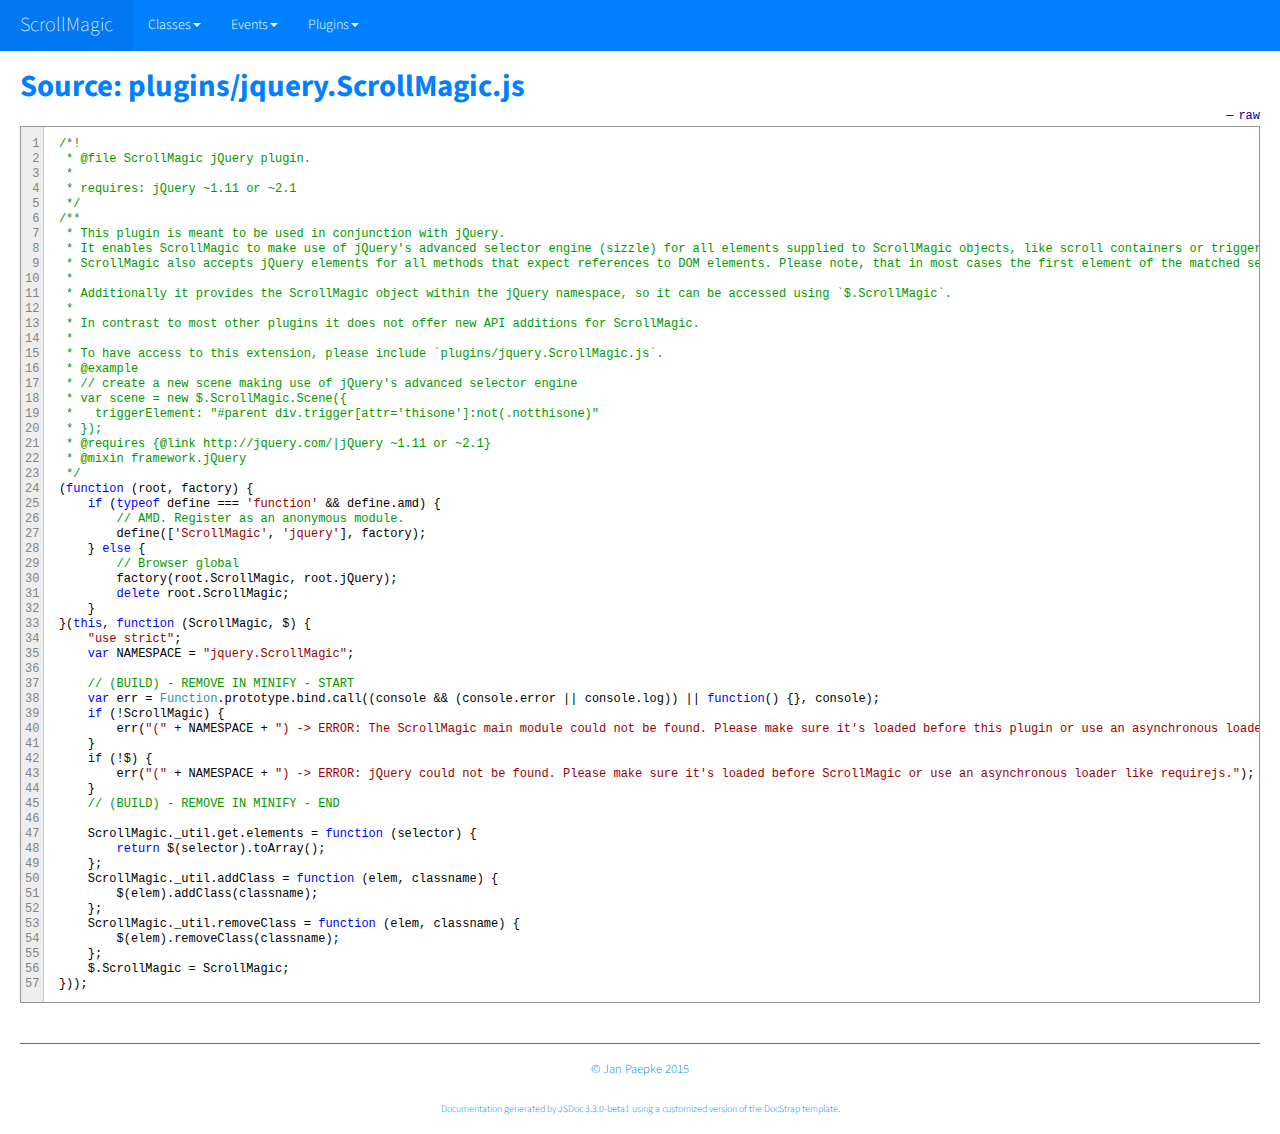
<file: docs/plugins_jquery.ScrollMagic.js.html>
<!DOCTYPE html>

<html lang="en">
<head>
	<meta charset="utf-8">
	<title>ScrollMagic Source: plugins/jquery.ScrollMagic.js</title>
	
  <script src="scripts/prettify/prettify.js"> </script>
  <script src="scripts/prettify/lang-css.js"> </script>
	<!--[if lt IE 9]>
	<script src="//html5shiv.googlecode.com/svn/trunk/html5.js"></script>
	<![endif]-->
	<link type="text/css" rel="stylesheet" href="styles/sunlight.default.css">
	<link type="text/css" rel="stylesheet" href="styles/prettify-tomorrow.css">
	<link rel="shortcut icon" href="../img/favicon.ico" type="image/x-icon">

	
	<link type="text/css" rel="stylesheet" href="styles/site.cosmo.css">
	
</head>

<body>
<div class="container-fluid">
	<div class="navbar navbar-fixed-top navbar-inverse">
		<div class="navbar-inner">
			<a class="brand" href="index.html">ScrollMagic</a>
			<ul class="nav">
				
				<li class="dropdown">
					<a href="classes.list.html" class="dropdown-toggle" data-toggle="dropdown">Classes<b
						class="caret"></b></a>

					<ul class="dropdown-menu ">
						
						<li>
							<a href="ScrollMagic.Controller.html">Controller</a>
						</li>
						
						<li>
							<a href="ScrollMagic.Scene.html">Scene</a>
						</li>
						

					</ul>
				</li>
				
				<li class="dropdown">
					<a href="events.list.html" class="dropdown-toggle" data-toggle="dropdown">Events<b
						class="caret"></b></a>

					<ul class="dropdown-menu ">
						
						<li>
							<a href="ScrollMagic.Scene.html#event:add">add</a>
						</li>
						
						<li>
							<a href="ScrollMagic.Scene.html#event:change">change</a>
						</li>
						
						<li>
							<a href="ScrollMagic.Scene.html#event:destroy">destroy</a>
						</li>
						
						<li>
							<a href="ScrollMagic.Scene.html#event:end">end</a>
						</li>
						
						<li>
							<a href="ScrollMagic.Scene.html#event:enter">enter</a>
						</li>
						
						<li>
							<a href="ScrollMagic.Scene.html#event:leave">leave</a>
						</li>
						
						<li>
							<a href="ScrollMagic.Scene.html#event:progress">progress</a>
						</li>
						
						<li>
							<a href="ScrollMagic.Scene.html#event:remove">remove</a>
						</li>
						
						<li>
							<a href="ScrollMagic.Scene.html#event:shift">shift</a>
						</li>
						
						<li>
							<a href="ScrollMagic.Scene.html#event:start">start</a>
						</li>
						
						<li>
							<a href="ScrollMagic.Scene.html#event:update">update</a>
						</li>
						

					</ul>
				</li>
				
				<li class="dropdown">
					<a href="mixins.list.html" class="dropdown-toggle" data-toggle="dropdown">Plugins<b
						class="caret"></b></a>

					<ul class="dropdown-menu ">
						
						<li>
							<a href="animation.GSAP.html">GSAP</a>
						</li>
						
						<li>
							<a href="animation.Velocity.html">Velocity</a>
						</li>
						
						<li>
							<a href="debug.addIndicators.html">addIndicators</a>
						</li>
						
						<li>
							<a href="framework.jQuery.html">jQuery</a>
						</li>
						

					</ul>
				</li>
				
			</ul>
		</div>
	</div>

	<div class="row-fluid">

		
			<div class="span12">
				
				<div id="main">
					


		<h1 class="page-title">Source: plugins/jquery.ScrollMagic.js</h1>
    
    <section>
        <article>
            <pre class="sunlight-highlight-javascript linenums">/*!
 * @file ScrollMagic jQuery plugin.
 *
 * requires: jQuery ~1.11 or ~2.1
 */
/**
 * This plugin is meant to be used in conjunction with jQuery.  
 * It enables ScrollMagic to make use of jQuery's advanced selector engine (sizzle) for all elements supplied to ScrollMagic objects, like scroll containers or trigger elements.  
 * ScrollMagic also accepts jQuery elements for all methods that expect references to DOM elements. Please note, that in most cases the first element of the matched set will be used.
 * 
 * Additionally it provides the ScrollMagic object within the jQuery namespace, so it can be accessed using `$.ScrollMagic`.
 *
 * In contrast to most other plugins it does not offer new API additions for ScrollMagic.
 *
 * To have access to this extension, please include `plugins/jquery.ScrollMagic.js`.
 * @example
 * // create a new scene making use of jQuery's advanced selector engine
 * var scene = new $.ScrollMagic.Scene({
 *   triggerElement: "#parent div.trigger[attr='thisone']:not(.notthisone)"
 * });
 * @requires {@link http://jquery.com/|jQuery ~1.11 or ~2.1}
 * @mixin framework.jQuery
 */
(function (root, factory) {
	if (typeof define === 'function' &amp;&amp; define.amd) {
		// AMD. Register as an anonymous module.
		define(['ScrollMagic', 'jquery'], factory);
	} else {
		// Browser global
		factory(root.ScrollMagic, root.jQuery);
		delete root.ScrollMagic;
	}
}(this, function (ScrollMagic, $) {
	"use strict";
	var NAMESPACE = "jquery.ScrollMagic";

	// (BUILD) - REMOVE IN MINIFY - START
	var err = Function.prototype.bind.call((console &amp;&amp; (console.error || console.log)) || function() {}, console);
	if (!ScrollMagic) {
		err("(" + NAMESPACE + ") -> ERROR: The ScrollMagic main module could not be found. Please make sure it's loaded before this plugin or use an asynchronous loader like requirejs.");
	}
	if (!$) {
		err("(" + NAMESPACE + ") -> ERROR: jQuery could not be found. Please make sure it's loaded before ScrollMagic or use an asynchronous loader like requirejs.");
	}
	// (BUILD) - REMOVE IN MINIFY - END

	ScrollMagic._util.get.elements = function (selector) {
		return $(selector).toArray();
	};
	ScrollMagic._util.addClass = function (elem, classname) {
		$(elem).addClass(classname);
	};
	ScrollMagic._util.removeClass = function (elem, classname) {
		$(elem).removeClass(classname);
	};
	$.ScrollMagic = ScrollMagic;
}));</pre>
        </article>
    </section>





				</div>

				<div class="clearfix"></div>
				<footer>
					
					
		<span class="copyright">
		© Jan Paepke 2015
		</span>
					<br />
					
		<span class="jsdoc-message">
		Documentation generated by <a href="https://github.com/jsdoc3/jsdoc" target="_blank">JSDoc 3.3.0-beta1</a>
		using a customized version of the <a href="https://github.com/terryweiss/docstrap" target="_blank">DocStrap template</a>.
		</span>
				</footer>
			</div>

			
			<br clear="both">
		</div>

	</div>
	<script src="scripts/sunlight.js"></script>
	<script src="scripts/sunlight.javascript.js"></script>
	<script src="scripts/sunlight-plugin.doclinks.js"></script>
	<script src="scripts/sunlight-plugin.linenumbers.js"></script>
	<script src="scripts/sunlight-plugin.menu.js"></script>
	<script src="scripts/jquery.min.js"></script>
	<script src="scripts/jquery.scrollTo.js"></script>
	<script src="scripts/jquery.localScroll.js"></script>
	<script src="scripts/bootstrap-dropdown.js"></script>
	<script src="scripts/toc.js"></script>

	<script> prettyPrint(); </script>
	<script>  Sunlight.highlightAll({lineNumbers:true,  showMenu: true, enableDoclinks :true}); </script>

	<script>
		function openDeeplinkedElement (skipAni) {
			$("dt h4.member-collapsed[id='" + window.location.hash.substring(1).replace(":", "\\:") +"']").trigger("click", skipAni);
		}
		$( function () {
			$( "#toc" ).toc( {
			    anchorName  : function(i, heading, prefix) {
					return $(heading).attr("id") || ( prefix + i );
				},
				selectors   : "h1:visible,h2:visible,h3:visible,h4:visible",
				onScrollFinish : openDeeplinkedElement,
				highlightOffset : 10,
				scrollOffset: 60
			} );
			$( "#toc>ul" ).addClass( "nav nav-pills nav-stacked" );
			$( "#main span[id^='toc']" ).addClass( "toc-shim" );

		} );
	</script>

	
	<script>
		$( function () {
			// $('#main').localScroll({
			// 	offset: { top: 56 } //offset by the height of your header (give or take a few px, see what works for you)
			// });
			// workaround for anchors below header...
			window.setTimeout(function () {
				$(document).scrollTop($(document).scrollTop()-60);
			}, 1)
			
			var hash = window.location.hash.substring(1).replace(":", "\\:");
			$( "dt h4.name" ).each( function () {
				var $this = $( this );
				var icon = $( "<i/>" ).addClass( "icon-plus-sign" ).addClass( "pull-right" ).addClass( "icon-white" );
				var dt = $this.parents( "dt" );
				var children = dt.next( "dd" );

				$this.append( icon ).css( {cursor : "pointer"} );
				$this.addClass( "member-collapsed" ).addClass( "member" );
				if (hash != $this.attr("id")) {
					children.hide();
				}
				$this.toggle( function (e, skipAni) {
					var scrollPos = $(document).scrollTop();
					window.location.hash = $(this).attr("id");
					$(document).scrollTop(scrollPos);
					icon.addClass( "icon-minus-sign" ).removeClass( "icon-plus-sign" ).removeClass( "icon-white" );
					$this.addClass( "member-open" ).removeClass( "member-collapsed" );
					children.slideDown(skipAni ? 0 : undefined);
				}, function () {
					icon.addClass( "icon-plus-sign" ).removeClass( "icon-minus-sign" ).addClass( "icon-white" );
					$this.addClass( "member-collapsed" ).removeClass( "member-open" );
					children.slideUp();
				} );
			} );
			// open if deeplinked
			if (hash.length > 0)
				openDeeplinkedElement(true);
		} );
	</script>
	

	<script type="text/javascript" src="../js/tracking.js"></script>
</body>
</html>
</file>
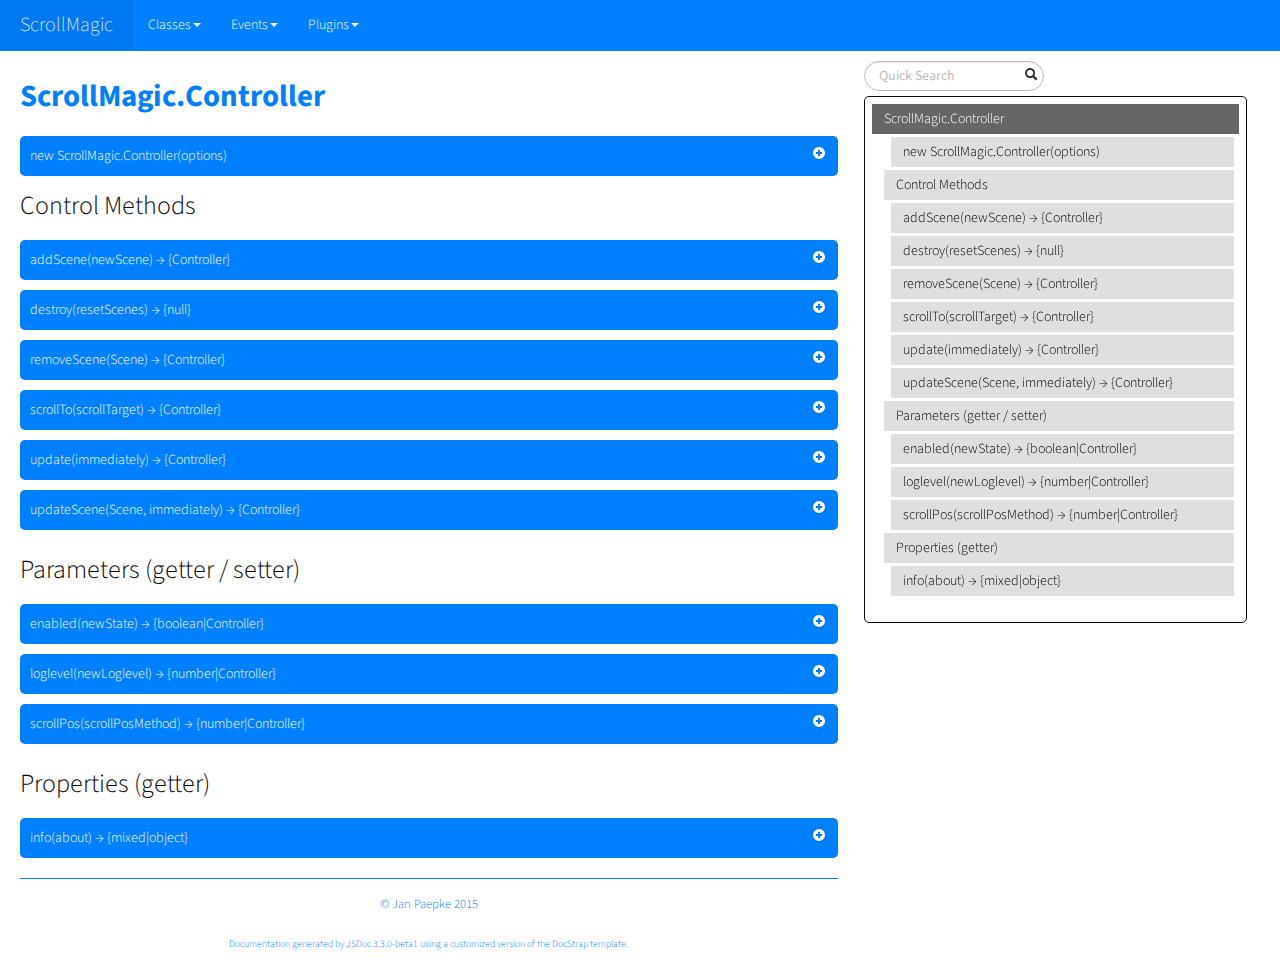
<file: docs/ScrollMagic.Controller.html>
<!DOCTYPE html>

<html lang="en">
<head>
	<meta charset="utf-8">
	<title>ScrollMagic Class: Controller</title>
	
  <script src="scripts/prettify/prettify.js"> </script>
  <script src="scripts/prettify/lang-css.js"> </script>
	<!--[if lt IE 9]>
	<script src="//html5shiv.googlecode.com/svn/trunk/html5.js"></script>
	<![endif]-->
	<link type="text/css" rel="stylesheet" href="styles/sunlight.default.css">
	<link type="text/css" rel="stylesheet" href="styles/prettify-tomorrow.css">
	<link rel="shortcut icon" href="../img/favicon.ico" type="image/x-icon">

	
	<link type="text/css" rel="stylesheet" href="styles/site.cosmo.css">
	
</head>

<body>
<div class="container-fluid">
	<div class="navbar navbar-fixed-top navbar-inverse">
		<div class="navbar-inner">
			<a class="brand" href="index.html">ScrollMagic</a>
			<ul class="nav">
				
				<li class="dropdown">
					<a href="classes.list.html" class="dropdown-toggle" data-toggle="dropdown">Classes<b
						class="caret"></b></a>

					<ul class="dropdown-menu ">
						
						<li>
							<a href="ScrollMagic.Controller.html">Controller</a>
						</li>
						
						<li>
							<a href="ScrollMagic.Scene.html">Scene</a>
						</li>
						

					</ul>
				</li>
				
				<li class="dropdown">
					<a href="events.list.html" class="dropdown-toggle" data-toggle="dropdown">Events<b
						class="caret"></b></a>

					<ul class="dropdown-menu ">
						
						<li>
							<a href="ScrollMagic.Scene.html#event:add">add</a>
						</li>
						
						<li>
							<a href="ScrollMagic.Scene.html#event:change">change</a>
						</li>
						
						<li>
							<a href="ScrollMagic.Scene.html#event:destroy">destroy</a>
						</li>
						
						<li>
							<a href="ScrollMagic.Scene.html#event:end">end</a>
						</li>
						
						<li>
							<a href="ScrollMagic.Scene.html#event:enter">enter</a>
						</li>
						
						<li>
							<a href="ScrollMagic.Scene.html#event:leave">leave</a>
						</li>
						
						<li>
							<a href="ScrollMagic.Scene.html#event:progress">progress</a>
						</li>
						
						<li>
							<a href="ScrollMagic.Scene.html#event:remove">remove</a>
						</li>
						
						<li>
							<a href="ScrollMagic.Scene.html#event:shift">shift</a>
						</li>
						
						<li>
							<a href="ScrollMagic.Scene.html#event:start">start</a>
						</li>
						
						<li>
							<a href="ScrollMagic.Scene.html#event:update">update</a>
						</li>
						

					</ul>
				</li>
				
				<li class="dropdown">
					<a href="mixins.list.html" class="dropdown-toggle" data-toggle="dropdown">Plugins<b
						class="caret"></b></a>

					<ul class="dropdown-menu ">
						
						<li>
							<a href="animation.GSAP.html">GSAP</a>
						</li>
						
						<li>
							<a href="animation.Velocity.html">Velocity</a>
						</li>
						
						<li>
							<a href="debug.addIndicators.html">addIndicators</a>
						</li>
						
						<li>
							<a href="framework.jQuery.html">jQuery</a>
						</li>
						

					</ul>
				</li>
				
			</ul>
		</div>
	</div>

	<div class="row-fluid">

		
		<div class="span8">
			
				<div id="main">
					


	<h1 class="page-title">
        <span class="ancestors"><a href="ScrollMagic.html">ScrollMagic</a>.</span>Controller</h1>
    
<section>

<article>
    <div class="container-overview">
    

    
        
<dt>
    <h4 class="name" id="constructor"><span class="type-signature"></span>new ScrollMagic.Controller<span class="signature">(<span class="optional">options</span>)</span><span class="type-signature"></span></h4>
    
    
</dt>
<dd>
    
    
    <div class="description">
        <p>The main class that is needed once per scroll container.</p>
    </div>
    

    
    
    
    
    
        <h5>Parameters:</h5>
        

<table class="params table table-striped">
    <thead>
	<tr>
		
		<th>Name</th>
		

		<th>Type</th>

		
		<th>Argument</th>
		

		

		<th class="last">Description</th>
	</tr>
	</thead>

	<tbody>
	

        <tr>
            
                <td class="name"><code>options</code></td>
            

            <td class="type">
            
                
<span class="param-type">object</span>


            
            </td>

            
                <td class="attributes">
                
                    &lt;optional><br>
                

                

                
                </td>
            

            

            <td class="description last"><p>An object containing one or more options for the controller.</p>
                <h6>Properties</h6>
                

<table class="params table table-striped">
    <thead>
	<tr>
		
		<th>Name</th>
		

		<th>Type</th>

		
		<th>Argument</th>
		

		
		<th>Default</th>
		

		<th class="last">Description</th>
	</tr>
	</thead>

	<tbody>
	

        <tr>
            
                <td class="name"><code>container</code></td>
            

            <td class="type">
            
                
<span class="param-type">string</span>
|

<span class="param-type">object</span>


            
            </td>

            
                <td class="attributes">
                
                    &lt;optional><br>
                

                

                
                </td>
            

            
                <td class="default">
                
                    window
                
                </td>
            

            <td class="description last"><p>A selector, DOM object that references the main container for scrolling.</p></td>
        </tr>

	

        <tr>
            
                <td class="name"><code>vertical</code></td>
            

            <td class="type">
            
                
<span class="param-type">boolean</span>


            
            </td>

            
                <td class="attributes">
                
                    &lt;optional><br>
                

                

                
                </td>
            

            
                <td class="default">
                
                    true
                
                </td>
            

            <td class="description last"><p>Sets the scroll mode to vertical (<code>true</code>) or horizontal (<code>false</code>) scrolling.</p></td>
        </tr>

	

        <tr>
            
                <td class="name"><code>globalSceneOptions</code></td>
            

            <td class="type">
            
                
<span class="param-type">object</span>


            
            </td>

            
                <td class="attributes">
                
                    &lt;optional><br>
                

                

                
                </td>
            

            
                <td class="default">
                
                    {}
                
                </td>
            

            <td class="description last"><p>These options will be passed to every Scene that is added to the controller using the addScene method. For more information on Scene options see <a href="ScrollMagic.Scene.html"><code>ScrollMagic.Scene</code></a>.</p></td>
        </tr>

	

        <tr>
            
                <td class="name"><code>loglevel</code></td>
            

            <td class="type">
            
                
<span class="param-type">number</span>


            
            </td>

            
                <td class="attributes">
                
                    &lt;optional><br>
                

                

                
                </td>
            

            
                <td class="default">
                
                    2
                
                </td>
            

            <td class="description last"><p>Loglevel for debugging. Note that logging is disabled in the minified version of ScrollMagic.</p>
<ul>
<li><code>0</code> =&gt; silent</li>
<li><code>1</code> =&gt; errors</li>
<li><code>2</code> =&gt; errors, warnings</li>
<li><code>3</code> =&gt; errors, warnings, debuginfo</li>
</ul></td>
        </tr>

	

        <tr>
            
                <td class="name"><code>refreshInterval</code></td>
            

            <td class="type">
            
                
<span class="param-type">boolean</span>


            
            </td>

            
                <td class="attributes">
                
                    &lt;optional><br>
                

                

                
                </td>
            

            
                <td class="default">
                
                    100
                
                </td>
            

            <td class="description last"><p>Some changes don't call events by default, like changing the container size or moving a scene trigger element.<br>                                                                                                          This interval polls these parameters to fire the necessary events.<br>                                                                                                          If you don't use custom containers, trigger elements or have static layouts, where the positions of the trigger elements don't change, you can set this to 0 disable interval checking and improve performance.</p></td>
        </tr>

	
	</tbody>
</table>

            </td>
        </tr>

	
	</tbody>
</table>

    
    
    
<dl class="details">
    

    

    

    

    

    

    

    

    

    
    <dt class="tag-source">Source:</dt>
    <dd class="tag-source"><ul class="dummy"><li>
        <a href="ScrollMagic_Controller.js.html">ScrollMagic/Controller.js</a>, <a href="ScrollMagic_Controller.js.html#sunlight-1-line-27">line 27</a>
    </li></ul></dd>
    

    

    

    
</dl>

    
    

    

    
    
    
    
    
    
    
        <h5>Example</h5>
        
    <pre class="sunlight-highlight-javascript">// basic initializationvar controller = new ScrollMagic.Controller();// passing optionsvar controller = new ScrollMagic.Controller({container: "#myContainer", loglevel: 3});</pre>


    
</dd>

    
    </div>

    

    

    

    

    

    

    
        <h3 class="subsection-title">Control Methods</h3>

        <dl>
            
<dt>
    <h4 class="name" id="addScene"><span class="type-signature"></span>addScene<span class="signature">(newScene)</span><span class="type-signature"> &rarr; {Controller}</span></h4>
    
    
</dt>
<dd>
    
    
    <div class="description">
        <p>Add one ore more scene(s) to the controller.<br>This is the equivalent to <code>Scene.addTo(controller)</code>.</p>
    </div>
    

    
    
    
    
    
        <h5>Parameters:</h5>
        

<table class="params table table-striped">
    <thead>
	<tr>
		
		<th>Name</th>
		

		<th>Type</th>

		

		

		<th class="last">Description</th>
	</tr>
	</thead>

	<tbody>
	

        <tr>
            
                <td class="name"><code>newScene</code></td>
            

            <td class="type">
            
                
<span class="param-type"><a href="ScrollMagic.Scene.html">ScrollMagic.Scene</a></span>
|

<span class="param-type">array</span>


            
            </td>

            

            

            <td class="description last"><p>ScrollMagic Scene or Array of Scenes to be added to the controller.</p></td>
        </tr>

	
	</tbody>
</table>

    
    
    
<dl class="details">
    

    

    

    

    

    

    

    

    

    
    <dt class="tag-source">Source:</dt>
    <dd class="tag-source"><ul class="dummy"><li>
        <a href="ScrollMagic_Controller.js.html">ScrollMagic/Controller.js</a>, <a href="ScrollMagic_Controller.js.html#sunlight-1-line-273">line 273</a>
    </li></ul></dd>
    

    

    

    
</dl>

    
    

    

    
    
    
    
    
    <h5>Returns:</h5>
    
            
<div class="param-desc tag-returns">
    <p>Parent object for chaining.</p>

	{
<span class="param-type">Controller</span>

}

</div>


        
    
    
        <h5>Example</h5>
        
    <pre class="sunlight-highlight-javascript">// with a previously defined scenecontroller.addScene(scene);// with a newly created scene.controller.addScene(new ScrollMagic.Scene({duration : 0}));// adding multiple scenescontroller.addScene([scene, scene2, new ScrollMagic.Scene({duration : 0})]);</pre>


    
</dd>

        
            
<dt>
    <h4 class="name" id="destroy"><span class="type-signature"></span>destroy<span class="signature">(<span class="optional">resetScenes</span>)</span><span class="type-signature"> &rarr; {null}</span></h4>
    
    
</dt>
<dd>
    
    
    <div class="description">
        <p>Destroy the Controller, all Scenes and everything.</p>
    </div>
    

    
    
    
    
    
        <h5>Parameters:</h5>
        

<table class="params table table-striped">
    <thead>
	<tr>
		
		<th>Name</th>
		

		<th>Type</th>

		
		<th>Argument</th>
		

		
		<th>Default</th>
		

		<th class="last">Description</th>
	</tr>
	</thead>

	<tbody>
	

        <tr>
            
                <td class="name"><code>resetScenes</code></td>
            

            <td class="type">
            
                
<span class="param-type">boolean</span>


            
            </td>

            
                <td class="attributes">
                
                    &lt;optional><br>
                

                

                
                </td>
            

            
                <td class="default">
                
                    false
                
                </td>
            

            <td class="description last"><p>If <code>true</code> the pins and tweens (if existent) of all scenes will be reset.</p></td>
        </tr>

	
	</tbody>
</table>

    
    
    
<dl class="details">
    

    

    

    

    

    

    

    

    

    
    <dt class="tag-source">Source:</dt>
    <dd class="tag-source"><ul class="dummy"><li>
        <a href="ScrollMagic_Controller.js.html">ScrollMagic/Controller.js</a>, <a href="ScrollMagic_Controller.js.html#sunlight-1-line-608">line 608</a>
    </li></ul></dd>
    

    

    

    
</dl>

    
    

    

    
    
    
    
    
    <h5>Returns:</h5>
    
            
<div class="param-desc tag-returns">
    <p>Null to unset handler variables.</p>

	{
<span class="param-type">null</span>

}

</div>


        
    
    
        <h5>Example</h5>
        
    <pre class="sunlight-highlight-javascript">// without resetting the scenescontroller = controller.destroy();// with scene resetcontroller = controller.destroy(true);</pre>


    
</dd>

        
            
<dt>
    <h4 class="name" id="removeScene"><span class="type-signature"></span>removeScene<span class="signature">(Scene)</span><span class="type-signature"> &rarr; {Controller}</span></h4>
    
    
</dt>
<dd>
    
    
    <div class="description">
        <p>Remove one ore more scene(s) from the controller.<br>This is the equivalent to <code>Scene.remove()</code>.</p>
    </div>
    

    
    
    
    
    
        <h5>Parameters:</h5>
        

<table class="params table table-striped">
    <thead>
	<tr>
		
		<th>Name</th>
		

		<th>Type</th>

		

		

		<th class="last">Description</th>
	</tr>
	</thead>

	<tbody>
	

        <tr>
            
                <td class="name"><code>Scene</code></td>
            

            <td class="type">
            
                
<span class="param-type"><a href="ScrollMagic.Scene.html">ScrollMagic.Scene</a></span>
|

<span class="param-type">array</span>


            
            </td>

            

            

            <td class="description last"><p>ScrollMagic Scene or Array of Scenes to be removed from the controller.</p></td>
        </tr>

	
	</tbody>
</table>

    
    
    
<dl class="details">
    

    

    

    

    

    

    

    

    

    
    <dt class="tag-source">Source:</dt>
    <dd class="tag-source"><ul class="dummy"><li>
        <a href="ScrollMagic_Controller.js.html">ScrollMagic/Controller.js</a>, <a href="ScrollMagic_Controller.js.html#sunlight-1-line-316">line 316</a>
    </li></ul></dd>
    

    

    

    
</dl>

    
    

    

    
    
    
    
    
    <h5>Returns:</h5>
    
            
<div class="param-desc tag-returns">
    <p>Parent object for chaining.</p>

	{
<span class="param-type">Controller</span>

}

</div>


        
    
    
        <h5>Example</h5>
        
    <pre class="sunlight-highlight-javascript">// remove a scene from the controllercontroller.removeScene(scene);// remove multiple scenes from the controllercontroller.removeScene([scene, scene2, scene3]);</pre>


    
</dd>

        
            
<dt>
    <h4 class="name" id="scrollTo"><span class="type-signature"></span>scrollTo<span class="signature">(<span class="optional">scrollTarget</span>)</span><span class="type-signature"> &rarr; {Controller}</span></h4>
    
    
</dt>
<dd>
    
    
    <div class="description">
        <p>Scroll to a numeric scroll offset, a DOM element, the start of a scene or provide an alternate method for scrolling.<br>For vertical controllers it will change the top scroll offset and for horizontal applications it will change the left offset.</p>
    </div>
    

    
    
    
    
    
        <h5>Parameters:</h5>
        

<table class="params table table-striped">
    <thead>
	<tr>
		
		<th>Name</th>
		

		<th>Type</th>

		
		<th>Argument</th>
		

		

		<th class="last">Description</th>
	</tr>
	</thead>

	<tbody>
	

        <tr>
            
                <td class="name"><code>scrollTarget</code></td>
            

            <td class="type">
            
                
<span class="param-type">mixed</span>


            
            </td>

            
                <td class="attributes">
                
                    &lt;optional><br>
                

                

                
                </td>
            

            

            <td class="description last"><p>The supplied argument can be one of these types:</p>
<ol>
<li><code>number</code> -&gt; The container will scroll to this new scroll offset.</li>
<li><code>string</code> or <code>object</code> -&gt; Can be a selector or a DOM object.<br>The container will scroll to the position of this element.</li>
<li><code>ScrollMagic Scene</code> -&gt; The container will scroll to the start of this scene.</li>
<li><code>function</code> -&gt; This function will be used as a callback for future scroll position modifications.<br>This provides a way for you to change the behaviour of scrolling and adding new behaviour like animation. The callback receives the new scroll position as a parameter and a reference to the container element using <code>this</code>.<br><em><strong>NOTE:</strong> All other options will still work as expected, using the new function to scroll.</em></li>
</ol></td>
        </tr>

	
	</tbody>
</table>

    
    
    
<dl class="details">
    

    

    
    <dt class="tag-since">Since:</dt>
    <dd class="tag-since"><ul class="dummy"><li>1.1.0</dd><br>
    

    

    

    

    

    

    

    
    <dt class="tag-source">Source:</dt>
    <dd class="tag-source"><ul class="dummy"><li>
        <a href="ScrollMagic_Controller.js.html">ScrollMagic/Controller.js</a>, <a href="ScrollMagic_Controller.js.html#sunlight-1-line-434">line 434</a>
    </li></ul></dd>
    

    

    

    
</dl>

    
    

    

    
    
    
    
    
    <h5>Returns:</h5>
    
            
<div class="param-desc tag-returns">
    <p>Parent object for chaining.</p>

	{
<span class="param-type">Controller</span>

}

</div>


        
    
    
        <h5>Example</h5>
        
    <pre class="sunlight-highlight-javascript">// scroll to an offset of 100controller.scrollTo(100);// scroll to a DOM elementcontroller.scrollTo("#anchor");// scroll to the beginning of a scenevar scene = new ScrollMagic.Scene({offset: 200});controller.scrollTo(scene);// define a new scroll position modification function (jQuery animate instead of jump)controller.scrollTo(function (newScrollPos) {	$("body").animate({scrollTop: newScrollPos});});</pre>


    
</dd>

        
            
<dt>
    <h4 class="name" id="update"><span class="type-signature"></span>update<span class="signature">(<span class="optional">immediately</span>)</span><span class="type-signature"> &rarr; {Controller}</span></h4>
    
    
</dt>
<dd>
    
    
    <div class="description">
        <p>Updates the controller params and calls updateScene on every scene, that is attached to the controller.<br>See <code>Controller.updateScene()</code> for more information about what this means.<br>In most cases you will not need this function, as it is called constantly, whenever ScrollMagic detects a state change event, like resize or scroll.<br>The only application for this method is when ScrollMagic fails to detect these events.<br>One application is with some external scroll libraries (like iScroll) that move an internal container to a negative offset instead of actually scrolling. In this case the update on the controller needs to be called whenever the child container's position changes.
For this case there will also be the need to provide a custom function to calculate the correct scroll position. See <code>Controller.scrollPos()</code> for details.</p>
    </div>
    

    
    
    
    
    
        <h5>Parameters:</h5>
        

<table class="params table table-striped">
    <thead>
	<tr>
		
		<th>Name</th>
		

		<th>Type</th>

		
		<th>Argument</th>
		

		
		<th>Default</th>
		

		<th class="last">Description</th>
	</tr>
	</thead>

	<tbody>
	

        <tr>
            
                <td class="name"><code>immediately</code></td>
            

            <td class="type">
            
                
<span class="param-type">boolean</span>


            
            </td>

            
                <td class="attributes">
                
                    &lt;optional><br>
                

                

                
                </td>
            

            
                <td class="default">
                
                    false
                
                </td>
            

            <td class="description last"><p>If <code>true</code> the update will be instant, if <code>false</code> it will wait until next update cycle (better performance)</p></td>
        </tr>

	
	</tbody>
</table>

    
    
    
<dl class="details">
    

    

    

    

    

    

    

    

    

    
    <dt class="tag-source">Source:</dt>
    <dd class="tag-source"><ul class="dummy"><li>
        <a href="ScrollMagic_Controller.js.html">ScrollMagic/Controller.js</a>, <a href="ScrollMagic_Controller.js.html#sunlight-1-line-394">line 394</a>
    </li></ul></dd>
    

    

    

    
</dl>

    
    

    

    
    
    
    
    
    <h5>Returns:</h5>
    
            
<div class="param-desc tag-returns">
    <p>Parent object for chaining.</p>

	{
<span class="param-type">Controller</span>

}

</div>


        
    
    
        <h5>Example</h5>
        
    <pre class="sunlight-highlight-javascript">// update the controller on next cycle (saves performance due to elimination of redundant updates)controller.update();// update the controller immediatelycontroller.update(true);</pre>


    
</dd>

        
            
<dt>
    <h4 class="name" id="updateScene"><span class="type-signature"></span>updateScene<span class="signature">(Scene, <span class="optional">immediately</span>)</span><span class="type-signature"> &rarr; {Controller}</span></h4>
    
    
</dt>
<dd>
    
    
    <div class="description">
        <p>Update one ore more scene(s) according to the scroll position of the container.<br>This is the equivalent to <code>Scene.update()</code>.<br>The update method calculates the scene's start and end position (based on the trigger element, trigger hook, duration and offset) and checks it against the current scroll position of the container.<br>It then updates the current scene state accordingly (or does nothing, if the state is already correct) – Pins will be set to their correct position and tweens will be updated to their correct progress.<br><em><strong>Note:</strong> This method gets called constantly whenever Controller detects a change. The only application for you is if you change something outside of the realm of ScrollMagic, like moving the trigger or changing tween parameters.</em></p>
    </div>
    

    
    
    
    
    
        <h5>Parameters:</h5>
        

<table class="params table table-striped">
    <thead>
	<tr>
		
		<th>Name</th>
		

		<th>Type</th>

		
		<th>Argument</th>
		

		
		<th>Default</th>
		

		<th class="last">Description</th>
	</tr>
	</thead>

	<tbody>
	

        <tr>
            
                <td class="name"><code>Scene</code></td>
            

            <td class="type">
            
                
<span class="param-type"><a href="ScrollMagic.Scene.html">ScrollMagic.Scene</a></span>


            
            </td>

            
                <td class="attributes">
                

                

                
                </td>
            

            
                <td class="default">
                
                </td>
            

            <td class="description last"><p>ScrollMagic Scene or Array of Scenes that is/are supposed to be updated.</p></td>
        </tr>

	

        <tr>
            
                <td class="name"><code>immediately</code></td>
            

            <td class="type">
            
                
<span class="param-type">boolean</span>


            
            </td>

            
                <td class="attributes">
                
                    &lt;optional><br>
                

                

                
                </td>
            

            
                <td class="default">
                
                    false
                
                </td>
            

            <td class="description last"><p>If <code>true</code> the update will be instant, if <code>false</code> it will wait until next update cycle.<br>                                               This is useful when changing multiple properties of the scene - this way it will only be updated once all new properties are set (updateScenes).</p></td>
        </tr>

	
	</tbody>
</table>

    
    
    
<dl class="details">
    

    

    

    

    

    

    

    

    

    
    <dt class="tag-source">Source:</dt>
    <dd class="tag-source"><ul class="dummy"><li>
        <a href="ScrollMagic_Controller.js.html">ScrollMagic/Controller.js</a>, <a href="ScrollMagic_Controller.js.html#sunlight-1-line-355">line 355</a>
    </li></ul></dd>
    

    

    

    
</dl>

    
    

    

    
    
    
    
    
    <h5>Returns:</h5>
    
            
<div class="param-desc tag-returns">
    <p>Parent object for chaining.</p>

	{
<span class="param-type">Controller</span>

}

</div>


        
    
    
        <h5>Example</h5>
        
    <pre class="sunlight-highlight-javascript">// update a specific scene on next cyclecontroller.updateScene(scene);// update a specific scene immediatelycontroller.updateScene(scene, true);// update multiple scenes scene on next cyclecontroller.updateScene([scene1, scene2, scene3]);</pre>


    
</dd>

        </dl>
    
        <h3 class="subsection-title">Parameters (getter / setter)</h3>

        <dl>
            
<dt>
    <h4 class="name" id="enabled"><span class="type-signature"></span>enabled<span class="signature">(<span class="optional">newState</span>)</span><span class="type-signature"> &rarr; {boolean|Controller}</span></h4>
    
    
</dt>
<dd>
    
    
    <div class="description">
        <p><strong>Get</strong> or <strong>Set</strong> the current enabled state of the controller.<br>This can be used to disable all Scenes connected to the controller without destroying or removing them.</p>
    </div>
    

    
    
    
    
    
        <h5>Parameters:</h5>
        

<table class="params table table-striped">
    <thead>
	<tr>
		
		<th>Name</th>
		

		<th>Type</th>

		
		<th>Argument</th>
		

		

		<th class="last">Description</th>
	</tr>
	</thead>

	<tbody>
	

        <tr>
            
                <td class="name"><code>newState</code></td>
            

            <td class="type">
            
                
<span class="param-type">boolean</span>


            
            </td>

            
                <td class="attributes">
                
                    &lt;optional><br>
                

                

                
                </td>
            

            

            <td class="description last"><p>The new enabled state of the controller <code>true</code> or <code>false</code>.</p></td>
        </tr>

	
	</tbody>
</table>

    
    
    
<dl class="details">
    

    

    

    

    

    

    

    

    

    
    <dt class="tag-source">Source:</dt>
    <dd class="tag-source"><ul class="dummy"><li>
        <a href="ScrollMagic_Controller.js.html">ScrollMagic/Controller.js</a>, <a href="ScrollMagic_Controller.js.html#sunlight-1-line-584">line 584</a>
    </li></ul></dd>
    

    

    

    
</dl>

    
    

    

    
    
    
    
    
    <h5>Returns:</h5>
    
            
<div class="param-desc tag-returns">
    <p>Current enabled state or parent object for chaining.</p>

	{
<span class="param-type">boolean</span>
|

<span class="param-type">Controller</span>

}

</div>


        
    
    
        <h5>Example</h5>
        
    <pre class="sunlight-highlight-javascript">// get the current valuevar enabled = controller.enabled();// disable the controllercontroller.enabled(false);</pre>


    
</dd>

        
            
<dt>
    <h4 class="name" id="loglevel"><span class="type-signature"></span>loglevel<span class="signature">(<span class="optional">newLoglevel</span>)</span><span class="type-signature"> &rarr; {number|Controller}</span></h4>
    
    
</dt>
<dd>
    
    
    <div class="description">
        <p><strong>Get</strong> or <strong>Set</strong> the current loglevel option value.</p>
    </div>
    

    
    
    
    
    
        <h5>Parameters:</h5>
        

<table class="params table table-striped">
    <thead>
	<tr>
		
		<th>Name</th>
		

		<th>Type</th>

		
		<th>Argument</th>
		

		

		<th class="last">Description</th>
	</tr>
	</thead>

	<tbody>
	

        <tr>
            
                <td class="name"><code>newLoglevel</code></td>
            

            <td class="type">
            
                
<span class="param-type">number</span>


            
            </td>

            
                <td class="attributes">
                
                    &lt;optional><br>
                

                

                
                </td>
            

            

            <td class="description last"><p>The new loglevel setting of the Controller. <code>[0-3]</code></p></td>
        </tr>

	
	</tbody>
</table>

    
    
    
<dl class="details">
    

    

    

    

    

    

    

    

    

    
    <dt class="tag-source">Source:</dt>
    <dd class="tag-source"><ul class="dummy"><li>
        <a href="ScrollMagic_Controller.js.html">ScrollMagic/Controller.js</a>, <a href="ScrollMagic_Controller.js.html#sunlight-1-line-560">line 560</a>
    </li></ul></dd>
    

    

    

    
</dl>

    
    

    

    
    
    
    
    
    <h5>Returns:</h5>
    
            
<div class="param-desc tag-returns">
    <p>Current loglevel or parent object for chaining.</p>

	{
<span class="param-type">number</span>
|

<span class="param-type">Controller</span>

}

</div>


        
    
    
        <h5>Example</h5>
        
    <pre class="sunlight-highlight-javascript">// get the current valuevar loglevel = controller.loglevel();// set a new valuecontroller.loglevel(3);</pre>


    
</dd>

        
            
<dt>
    <h4 class="name" id="scrollPos"><span class="type-signature"></span>scrollPos<span class="signature">(<span class="optional">scrollPosMethod</span>)</span><span class="type-signature"> &rarr; {number|Controller}</span></h4>
    
    
</dt>
<dd>
    
    
    <div class="description">
        <p><strong>Get</strong> the current scrollPosition or <strong>Set</strong> a new method to calculate it.<br>-&gt; <strong>GET</strong>:
When used as a getter this function will return the current scroll position.<br>To get a cached value use Controller.info(&quot;scrollPos&quot;), which will be updated in the update cycle.<br>For vertical controllers it will return the top scroll offset and for horizontal applications it will return the left offset.</p>
<p>-&gt; <strong>SET</strong>:
When used as a setter this method prodes a way to permanently overwrite the controller's scroll position calculation.<br>A typical usecase is when the scroll position is not reflected by the containers scrollTop or scrollLeft values, but for example by the inner offset of a child container.<br>Moving a child container inside a parent is a commonly used method for several scrolling frameworks, including iScroll.<br>By providing an alternate calculation function you can make sure ScrollMagic receives the correct scroll position.<br>Please also bear in mind that your function should return y values for vertical scrolls an x for horizontals.</p>
<p>To change the current scroll position please use <code>Controller.scrollTo()</code>.</p>
    </div>
    

    
    
    
    
    
        <h5>Parameters:</h5>
        

<table class="params table table-striped">
    <thead>
	<tr>
		
		<th>Name</th>
		

		<th>Type</th>

		
		<th>Argument</th>
		

		

		<th class="last">Description</th>
	</tr>
	</thead>

	<tbody>
	

        <tr>
            
                <td class="name"><code>scrollPosMethod</code></td>
            

            <td class="type">
            
                
<span class="param-type">function</span>


            
            </td>

            
                <td class="attributes">
                
                    &lt;optional><br>
                

                

                
                </td>
            

            

            <td class="description last"><p>The function to be used for the scroll position calculation of the container.</p></td>
        </tr>

	
	</tbody>
</table>

    
    
    
<dl class="details">
    

    

    

    

    

    

    

    

    

    
    <dt class="tag-source">Source:</dt>
    <dd class="tag-source"><ul class="dummy"><li>
        <a href="ScrollMagic_Controller.js.html">ScrollMagic/Controller.js</a>, <a href="ScrollMagic_Controller.js.html#sunlight-1-line-494">line 494</a>
    </li></ul></dd>
    

    

    

    
</dl>

    
    

    

    
    
    
    
    
    <h5>Returns:</h5>
    
            
<div class="param-desc tag-returns">
    <p>Current scroll position or parent object for chaining.</p>

	{
<span class="param-type">number</span>
|

<span class="param-type">Controller</span>

}

</div>


        
    
    
        <h5>Example</h5>
        
    <pre class="sunlight-highlight-javascript">// get the current scroll Positionvar scrollPos = controller.scrollPos();// set a new scroll position calculation methodcontroller.scrollPos(function () {	return this.info("vertical") ? -mychildcontainer.y : -mychildcontainer.x});</pre>


    
</dd>

        </dl>
    
        <h3 class="subsection-title">Properties (getter)</h3>

        <dl>
            
<dt>
    <h4 class="name" id="info"><span class="type-signature"></span>info<span class="signature">(<span class="optional">about</span>)</span><span class="type-signature"> &rarr; {mixed|object}</span></h4>
    
    
</dt>
<dd>
    
    
    <div class="description">
        <p><strong>Get</strong> all infos or one in particular about the controller.</p>
    </div>
    

    
    
    
    
    
        <h5>Parameters:</h5>
        

<table class="params table table-striped">
    <thead>
	<tr>
		
		<th>Name</th>
		

		<th>Type</th>

		
		<th>Argument</th>
		

		

		<th class="last">Description</th>
	</tr>
	</thead>

	<tbody>
	

        <tr>
            
                <td class="name"><code>about</code></td>
            

            <td class="type">
            
                
<span class="param-type">string</span>


            
            </td>

            
                <td class="attributes">
                
                    &lt;optional><br>
                

                

                
                </td>
            

            

            <td class="description last"><p>If passed only this info will be returned instead of an object containing all.<br>                                  Valid options are:</p>
<ul>
<li><code>&quot;size&quot;</code> =&gt; the current viewport size of the container</li>
<li><code>&quot;vertical&quot;</code> =&gt; true if vertical scrolling, otherwise false</li>
<li><code>&quot;scrollPos&quot;</code> =&gt; the current scroll position</li>
<li><code>&quot;scrollDirection&quot;</code> =&gt; the last known direction of the scroll</li>
<li><code>&quot;container&quot;</code> =&gt; the container element</li>
<li><code>&quot;isDocument&quot;</code> =&gt; true if container element is the document.</li>
</ul></td>
        </tr>

	
	</tbody>
</table>

    
    
    
<dl class="details">
    

    

    

    

    

    

    

    

    

    
    <dt class="tag-source">Source:</dt>
    <dd class="tag-source"><ul class="dummy"><li>
        <a href="ScrollMagic_Controller.js.html">ScrollMagic/Controller.js</a>, <a href="ScrollMagic_Controller.js.html#sunlight-1-line-527">line 527</a>
    </li></ul></dd>
    

    

    

    
</dl>

    
    

    

    
    
    
    
    
    <h5>Returns:</h5>
    
            
<div class="param-desc tag-returns">
    <p>The requested info(s).</p>

	{
<span class="param-type">mixed</span>
|

<span class="param-type">object</span>

}

</div>


        
    
    
        <h5>Example</h5>
        
    <pre class="sunlight-highlight-javascript">// returns the current scroll position (number)var scrollPos = controller.info("scrollPos");// returns all infos as an objectvar infos = controller.info();</pre>


    
</dd>

        </dl>
    

    

    
</article>

</section>




				</div>

				<div class="clearfix"></div>
				<footer>
					
					
		<span class="copyright">
		© Jan Paepke 2015
		</span>
					<br />
					
		<span class="jsdoc-message">
		Documentation generated by <a href="https://github.com/jsdoc3/jsdoc" target="_blank">JSDoc 3.3.0-beta1</a>
		using a customized version of the <a href="https://github.com/terryweiss/docstrap" target="_blank">DocStrap template</a>.
		</span>
				</footer>
			</div>

			
			<div class="span3">
				<div id="toc"></div>
			</div>
			
			<br clear="both">
		</div>

	</div>
	<script src="scripts/sunlight.js"></script>
	<script src="scripts/sunlight.javascript.js"></script>
	<script src="scripts/sunlight-plugin.doclinks.js"></script>
	<script src="scripts/sunlight-plugin.linenumbers.js"></script>
	<script src="scripts/sunlight-plugin.menu.js"></script>
	<script src="scripts/jquery.min.js"></script>
	<script src="scripts/jquery.scrollTo.js"></script>
	<script src="scripts/jquery.localScroll.js"></script>
	<script src="scripts/bootstrap-dropdown.js"></script>
	<script src="scripts/toc.js"></script>

	<script> prettyPrint(); </script>
	<script>  Sunlight.highlightAll({lineNumbers:true,  showMenu: true, enableDoclinks :true}); </script>

	<script>
		function openDeeplinkedElement (skipAni) {
			$("dt h4.member-collapsed[id='" + window.location.hash.substring(1).replace(":", "\\:") +"']").trigger("click", skipAni);
		}
		$( function () {
			$( "#toc" ).toc( {
			    anchorName  : function(i, heading, prefix) {
					return $(heading).attr("id") || ( prefix + i );
				},
				selectors   : "h1:visible,h2:visible,h3:visible,h4:visible",
				onScrollFinish : openDeeplinkedElement,
				highlightOffset : 10,
				scrollOffset: 60
			} );
			$( "#toc>ul" ).addClass( "nav nav-pills nav-stacked" );
			$( "#main span[id^='toc']" ).addClass( "toc-shim" );

		} );
	</script>

	
	<script>
		$( function () {
			// $('#main').localScroll({
			// 	offset: { top: 56 } //offset by the height of your header (give or take a few px, see what works for you)
			// });
			// workaround for anchors below header...
			window.setTimeout(function () {
				$(document).scrollTop($(document).scrollTop()-60);
			}, 1)
			
			var hash = window.location.hash.substring(1).replace(":", "\\:");
			$( "dt h4.name" ).each( function () {
				var $this = $( this );
				var icon = $( "<i/>" ).addClass( "icon-plus-sign" ).addClass( "pull-right" ).addClass( "icon-white" );
				var dt = $this.parents( "dt" );
				var children = dt.next( "dd" );

				$this.append( icon ).css( {cursor : "pointer"} );
				$this.addClass( "member-collapsed" ).addClass( "member" );
				if (hash != $this.attr("id")) {
					children.hide();
				}
				$this.toggle( function (e, skipAni) {
					var scrollPos = $(document).scrollTop();
					window.location.hash = $(this).attr("id");
					$(document).scrollTop(scrollPos);
					icon.addClass( "icon-minus-sign" ).removeClass( "icon-plus-sign" ).removeClass( "icon-white" );
					$this.addClass( "member-open" ).removeClass( "member-collapsed" );
					children.slideDown(skipAni ? 0 : undefined);
				}, function () {
					icon.addClass( "icon-plus-sign" ).removeClass( "icon-minus-sign" ).addClass( "icon-white" );
					$this.addClass( "member-collapsed" ).removeClass( "member-open" );
					children.slideUp();
				} );
			} );
			// open if deeplinked
			if (hash.length > 0)
				openDeeplinkedElement(true);
		} );
	</script>
	

	<script type="text/javascript" src="../js/tracking.js"></script>
</body>
</html>
</file>
<file: docs/styles/sunlight.default.css>
/* global styles */
.sunlight-container {
	clear: both !important;
	position: relative !important;
	margin: 10px 0 !important;
}
.sunlight-code-container {
	clear: both !important;
	position: relative !important;
	border: none;
	border-color: #969696 !important;
	background-color: #FFFFFF !important;
}
.sunlight-highlighted, .sunlight-container, .sunlight-container textarea {
	font-family: Consolas, Inconsolata, Monaco, "Courier New" !important;
	font-size: 12px !important;
	line-height: 15px !important;
}
.sunlight-highlighted, .sunlight-container textarea {
	color: #000000 !important;
	margin: 0 !important;
}
.sunlight-container textarea {
	padding-left: 0 !important;
	margin-left: 0 !important;
	margin-right: 0 !important;
	padding-right: 0 !important;
}
.sunlight-code-container > .sunlight-highlighted {
	white-space: pre;
	overflow-x: auto;
	overflow-y: hidden; /* ie requires this wtf? */
}
.sunlight-highlighted {
	z-index: 1;
	position: relative;
}
.sunlight-highlighted * {
	background: transparent;
}
.sunlight-line-number-margin {
	float: left !important;
	margin-right: 5px !important;
	margin-top: 0 !important;
	margin-bottom: 0 !important;
	padding: 0 !important;
	padding-right: 4px !important;
	padding-left: 4px !important;
	border-right: 1px solid #CCCCCC !important;
	background-color: #EEEEEE !important;
	color: #848484 !important;
	text-align: right !important;
	position: relative;
	z-index: 3;
}
.sunlight-highlighted a, .sunlight-line-number-margin a  {
	border: none !important;
	text-decoration: none !important;
	font-weight: normal !important;
	font-style: normal !important;
	padding: 0 !important;
}
.sunlight-line-number-margin a {
	color: inherit !important;
}
.sunlight-line-highlight-overlay {
	position: absolute;
	top: 0;
	left: 0;
	width: 100%;
	z-index: 0;
}
.sunlight-line-highlight-overlay div {
	height: 15px;
	width: 100%;
}
.sunlight-line-highlight-overlay .sunlight-line-highlight-active {
	background-color: #E7FCFA;
}

/* menu */
.sunlight-menu {
	background-color: #FFFFCC;
	color: #000000;
}
.sunlight-menu ul {
	margin: 0 !important;
	padding: 0 !important;
	list-style-type: none !important;
}
.sunlight-menu li {
	float: right !important;
	margin-left: 5px !important;
}
.sunlight-menu a, .sunlight-menu img {
	color: #000099 !important;
	text-decoration: none !important;
	border: none !important;
}




.sunlight-string,
.sunlight-char,
.sunlight-heredoc,
.sunlight-heredocDeclaration,
.sunlight-nowdoc,
.sunlight-longString,
.sunlight-rawString,
.sunlight-binaryString,
.sunlight-rawLongString,
.sunlight-binaryLongString,
.sunlight-verbatimString,
.sunlight-diff .sunlight-removed {
	color: #990000 !important;
}

.sunlight-ident,
.sunlight-operator,
.sunlight-punctuation,
.sunlight-delimiter,
.sunlight-diff .sunlight-unchanged {
	color: #000000 !important;
}

.sunlight-comment,
.sunlight-xmlDocCommentContent,
.sunlight-nginx .sunlight-ssiCommand,
.sunlight-sln .sunlight-formatDeclaration,
.sunlight-diff .sunlight-added {
	color: #009900 !important;
}
.sunlight-number,
.sunlight-guid,
.sunlight-cdata {
	color: #CC6600 !important;
}

.sunlight-named-ident,
.sunlight-constant,
.sunlight-javascript .sunlight-globalVariable,
.sunlight-globalObject,
.sunlight-python .sunlight-attribute,
.sunlight-nginx .sunlight-context,
.sunlight-httpd .sunlight-context,
.sunlight-haskell .sunlight-class,
.sunlight-haskell .sunlight-type,
.sunlight-lisp .sunlight-declarationSpecifier,
.sunlight-erlang .sunlight-userDefinedFunction,
.sunlight-diff .sunlight-header {
	color: #2B91AF !important;
}
.sunlight-keyword,
.sunlight-languageConstruct,
.sunlight-css
.sunlight-element,
.sunlight-bash .sunlight-command,
.sunlight-specialOperator,
.sunlight-erlang .sunlight-moduleAttribute,
.sunlight-xml .sunlight-tagName,
.sunlight-xml .sunlight-operator,
.sunlight-diff .sunlight-modified {
	color: #0000FF !important;
}
.sunlight-shortOpenTag,
.sunlight-openTag,
.sunlight-closeTag,
.sunlight-xmlOpenTag,
.sunlight-xmlCloseTag,
.sunlight-aspOpenTag,
.sunlight-aspCloseTag,
.sunlight-label,
.sunlight-css .sunlight-importantFlag {
	background-color: #FFFF99 !important;
	color: #000000 !important;
}
.sunlight-function,
.sunlight-globalFunction,
.sunlight-ruby .sunlight-specialFunction,
.sunlight-objective-c .sunlight-messageDestination,
.sunlight-6502asm .sunlight-illegalOpcode,
.sunlight-powershell .sunlight-switch,
.sunlight-lisp .sunlight-macro,
.sunlight-lisp .sunlight-specialForm,
.sunlight-lisp .sunlight-type,
.sunlight-sln .sunlight-sectionName,
.sunlight-diff .sunlight-rangeInfo {
	color: #B069AF !important;
}

.sunlight-variable,
.sunlight-specialVariable,
.sunlight-environmentVariable,
.sunlight-objective-c .sunlight-messageArgumentName,
.sunlight-lisp .sunlight-globalVariable,
.sunlight-ruby .sunlight-globalVariable,
.sunlight-ruby .sunlight-instanceVariable,
.sunlight-sln .sunlight-operator {
	color: #325484 !important;
}
.sunlight-regexLiteral,
.sunlight-lisp .sunlight-operator,
.sunlight-6502asm .sunlight-pseudoOp,
.sunlight-erlang .sunlight-macro {
	color: #FF00B2 !important;
}
.sunlight-specialVariable {
	font-style: italic !important;
	font-weight: bold !important;
}
.sunlight-csharp .sunlight-pragma,
.sunlight-preprocessorDirective,
.sunlight-vb .sunlight-compilerDirective,
.sunlight-diff .sunlight-mergeHeader,
.sunlight-diff .sunlight-noNewLine {
	color: #999999 !important;
	font-style: italic !important;
}
.sunlight-xmlDocCommentMeta,
.sunlight-java .sunlight-annotation,
.sunlight-scala .sunlight-annotation,
.sunlight-docComment {
	color: #808080 !important;
}
.sunlight-quotedIdent,
.sunlight-ruby .sunlight-subshellCommand,
.sunlight-lisp .sunlight-keywordArgument,
.sunlight-haskell .sunlight-infixOperator,
.sunlight-erlang .sunlight-quotedAtom {
	color: #999900 !important;
}



/* xml */
.sunlight-xml .sunlight-string {
	color: #990099 !important;
}
.sunlight-xml .sunlight-attribute {
	color: #FF0000 !important;
}
.sunlight-xml .sunlight-entity {
	background-color: #EEEEEE !important;
	color: #000000 !important;
	border: 1px solid #000000 !important;
}
.sunlight-xml .sunlight-doctype {
	color: #2B91AF !important;
}

/* javascript */
.sunlight-javascript .sunlight-reservedWord {
	font-style: italic !important;
}

/* css */
.sunlight-css .sunlight-microsoftFilterPrefix {
	color: #FF00FF !important;
}
.sunlight-css .sunlight-rule {
	color: #0099FF !important;
}
.sunlight-css .sunlight-keyword {
	color: #4E65B8 !important;
}
.sunlight-css .sunlight-class {
	color: #FF0000 !important;
}
.sunlight-css .sunlight-id {
	color: #8A8E13 !important;
}
.sunlight-css .sunlight-pseudoClass,
.sunlight-css .sunlight-pseudoElement {
	color: #368B87 !important;
}

/* bash */
.sunlight-bash .sunlight-hashBang {
	color: #3D97F5 !important;
}
.sunlight-bash .sunlight-verbatimCommand {
	color: #999900 !important;
}
.sunlight-bash .sunlight-variable,
.sunlight-bash .sunlight-specialVariable {
	color: #FF0000 !important;
}

/* python */
.sunlight-python .sunlight-specialMethod {
	font-weight: bold !important;
	color: #A07DD3;
}

/* ruby */
.sunlight-ruby .sunlight-symbol {
	font-weight: bold !important;
	color: #ED7272 !important;
}

/* brainfuck */
.sunlight-brainfuck {
	font-weight: bold !important;
	color: #000000 !important;
}
.sunlight-brainfuck .sunlight-increment {
	background-color: #FF9900 !important;
}
.sunlight-brainfuck .sunlight-decrement {
	background-color: #FF99FF !important;
}
.sunlight-brainfuck .sunlight-incrementPointer {
	background-color: #FFFF99 !important;
}
.sunlight-brainfuck .sunlight-decrementPointer {
	background-color: #66CCFF !important;
}
.sunlight-brainfuck .sunlight-read {
	background-color: #FFFFFF !important;
}
.sunlight-brainfuck .sunlight-write {
	background-color: #99FF99 !important;
}
.sunlight-brainfuck .sunlight-openLoop, .sunlight-brainfuck .sunlight-closeLoop {
	background-color: #FFFFFF !important;
}

/* 6502 asm */
.sunlight-6502asm .sunlight-label {
	font-weight: bold !important;
	color: #000000 !important;
	background: none !important;
}

/* lisp */
.sunlight-lisp .sunlight-macro {
	font-style: italic !important;
}

/* erlang */
.sunlight-erlang .sunlight-atom {
	font-weight: bold !important;
}
</file>
<file: docs/styles/prettify-tomorrow.css>
/* Tomorrow Theme */
/* Original theme - https://github.com/chriskempson/tomorrow-theme */
/* Pretty printing styles. Used with prettify.js. */
/* SPAN elements with the classes below are added by prettyprint. */
/* plain text */
.pln {
  color: #4d4d4c; }

@media screen {
  /* string content */
  .str {
    color: #718c00; }

  /* a keyword */
  .kwd {
    color: #8959a8; }

  /* a comment */
  .com {
    color: #8e908c; }

  /* a type name */
  .typ {
    color: #4271ae; }

  /* a literal value */
  .lit {
    color: #f5871f; }

  /* punctuation */
  .pun {
    color: #4d4d4c; }

  /* lisp open bracket */
  .opn {
    color: #4d4d4c; }

  /* lisp close bracket */
  .clo {
    color: #4d4d4c; }

  /* a markup tag name */
  .tag {
    color: #c82829; }

  /* a markup attribute name */
  .atn {
    color: #f5871f; }

  /* a markup attribute value */
  .atv {
    color: #3e999f; }

  /* a declaration */
  .dec {
    color: #f5871f; }

  /* a variable name */
  .var {
    color: #c82829; }

  /* a function name */
  .fun {
    color: #4271ae; } }
/* Use higher contrast and text-weight for printable form. */
@media print, projection {
  .str {
    color: #060; }

  .kwd {
    color: #006;
    font-weight: bold; }

  .com {
    color: #600;
    font-style: italic; }

  .typ {
    color: #404;
    font-weight: bold; }

  .lit {
    color: #044; }

  .pun, .opn, .clo {
    color: #440; }

  .tag {
    color: #006;
    font-weight: bold; }

  .atn {
    color: #404; }

  .atv {
    color: #060; } }
/* Style */
/*
pre.prettyprint {
  background: white;
  font-family: Menlo, Monaco, Consolas, monospace;
  font-size: 12px;
  line-height: 1.5;
  border: 1px solid #ccc;
  padding: 10px; }
*/

/* Specify class=linenums on a pre to get line numbering */
ol.linenums {
  margin-top: 0;
  margin-bottom: 0; }

/* IE indents via margin-left */
li.L0,
li.L1,
li.L2,
li.L3,
li.L4,
li.L5,
li.L6,
li.L7,
li.L8,
li.L9 {
  /* */ }

/* Alternate shading for lines */
li.L1,
li.L3,
li.L5,
li.L7,
li.L9 {
  /* */ }
</file>
<file: docs/styles/site.cosmo.css>
@import url('http://fonts.googleapis.com/css?family=Source+Sans+Pro:400italic,700italic,400,700');
/*!
 * Bootstrap v2.3.2
 *
 * Copyright 2013 Twitter, Inc
 * Licensed under the Apache License v2.0
 * http://www.apache.org/licenses/LICENSE-2.0
 *
 * Designed and built with all the love in the world by @mdo and @fat.
 */
.clearfix {
  *zoom: 1;
}
.clearfix:before,
.clearfix:after {
  display: table;
  content: "";
  line-height: 0;
}
.clearfix:after {
  clear: both;
}
.hide-text {
  font: 0/0 a;
  color: transparent;
  text-shadow: none;
  background-color: transparent;
  border: 0;
}
.input-block-level {
  display: block;
  width: 100%;
  min-height: 30px;
  -webkit-box-sizing: border-box;
  -moz-box-sizing: border-box;
  box-sizing: border-box;
}
article,
aside,
details,
figcaption,
figure,
footer,
header,
hgroup,
nav,
section {
  display: block;
}
audio,
canvas,
video {
  display: inline-block;
  *display: inline;
  *zoom: 1;
}
audio:not([controls]) {
  display: none;
}
html {
  font-size: 100%;
  -webkit-text-size-adjust: 100%;
  -ms-text-size-adjust: 100%;
}
a:focus {
  outline: thin dotted #333;
  outline: 5px auto -webkit-focus-ring-color;
  outline-offset: -2px;
}
a:hover,
a:active {
  outline: 0;
}
sub,
sup {
  position: relative;
  font-size: 75%;
  line-height: 0;
  vertical-align: baseline;
}
sup {
  top: -0.5em;
}
sub {
  bottom: -0.25em;
}
img {
  /* Responsive images (ensure images don't scale beyond their parents) */

  max-width: 100%;
  /* Part 1: Set a maxium relative to the parent */

  width: auto\9;
  /* IE7-8 need help adjusting responsive images */

  height: auto;
  /* Part 2: Scale the height according to the width, otherwise you get stretching */

  vertical-align: middle;
  border: 0;
  -ms-interpolation-mode: bicubic;
}
#map_canvas img,
.google-maps img {
  max-width: none;
}
button,
input,
select,
textarea {
  margin: 0;
  font-size: 100%;
  vertical-align: middle;
}
button,
input {
  *overflow: visible;
  line-height: normal;
}
button::-moz-focus-inner,
input::-moz-focus-inner {
  padding: 0;
  border: 0;
}
button,
html input[type="button"],
input[type="reset"],
input[type="submit"] {
  -webkit-appearance: button;
  cursor: pointer;
}
label,
select,
button,
input[type="button"],
input[type="reset"],
input[type="submit"],
input[type="radio"],
input[type="checkbox"] {
  cursor: pointer;
}
input[type="search"] {
  -webkit-box-sizing: content-box;
  -moz-box-sizing: content-box;
  box-sizing: content-box;
  -webkit-appearance: textfield;
}
input[type="search"]::-webkit-search-decoration,
input[type="search"]::-webkit-search-cancel-button {
  -webkit-appearance: none;
}
textarea {
  overflow: auto;
  vertical-align: top;
}
@media print {
  * {
    text-shadow: none !important;
    color: #000 !important;
    background: transparent !important;
    box-shadow: none !important;
  }
  a,
  a:visited {
    text-decoration: underline;
  }
  a[href]:after {
    content: " (" attr(href) ")";
  }
  abbr[title]:after {
    content: " (" attr(title) ")";
  }
  .ir a:after,
  a[href^="javascript:"]:after,
  a[href^="#"]:after {
    content: "";
  }
  pre,
  blockquote {
    border: 1px solid #999;
    page-break-inside: avoid;
  }
  thead {
    display: table-header-group;
  }
  tr,
  img {
    page-break-inside: avoid;
  }
  img {
    max-width: 100% !important;
  }
  @page  {
    margin: 0.5cm;
  }
  p,
  h2,
  h3 {
    orphans: 3;
    widows: 3;
  }
  h2,
  h3 {
    page-break-after: avoid;
  }
}
body {
  margin: 0;
  font-family: "Source Sans Pro", Calibri, Candara, Arial, sans-serif;
  font-size: 14px;
  line-height: 20px;
  color: #555555;
  background-color: #ffffff;
}
a {
  color: #007fff;
  text-decoration: none;
}
a:hover,
a:focus {
  color: #0066cc;
  text-decoration: underline;
}
.img-rounded {
  -webkit-border-radius: 6px;
  -moz-border-radius: 6px;
  border-radius: 6px;
}
.img-polaroid {
  padding: 4px;
  background-color: #fff;
  border: 1px solid #ccc;
  border: 1px solid rgba(0, 0, 0, 0.2);
  -webkit-box-shadow: 0 1px 3px rgba(0, 0, 0, 0.1);
  -moz-box-shadow: 0 1px 3px rgba(0, 0, 0, 0.1);
  box-shadow: 0 1px 3px rgba(0, 0, 0, 0.1);
}
.img-circle {
  -webkit-border-radius: 500px;
  -moz-border-radius: 500px;
  border-radius: 500px;
}
.row {
  margin-left: -20px;
  *zoom: 1;
}
.row:before,
.row:after {
  display: table;
  content: "";
  line-height: 0;
}
.row:after {
  clear: both;
}
[class*="span"] {
  float: left;
  min-height: 1px;
  margin-left: 20px;
}
.container,
.navbar-static-top .container,
.navbar-fixed-top .container,
.navbar-fixed-bottom .container {
  width: 940px;
}
.span12 {
  width: 940px;
}
.span11 {
  width: 860px;
}
.span10 {
  width: 780px;
}
.span9 {
  width: 700px;
}
.span8 {
  width: 620px;
}
.span7 {
  width: 540px;
}
.span6 {
  width: 460px;
}
.span5 {
  width: 380px;
}
.span4 {
  width: 300px;
}
.span3 {
  width: 220px;
}
.span2 {
  width: 140px;
}
.span1 {
  width: 60px;
}
.offset12 {
  margin-left: 980px;
}
.offset11 {
  margin-left: 900px;
}
.offset10 {
  margin-left: 820px;
}
.offset9 {
  margin-left: 740px;
}
.offset8 {
  margin-left: 660px;
}
.offset7 {
  margin-left: 580px;
}
.offset6 {
  margin-left: 500px;
}
.offset5 {
  margin-left: 420px;
}
.offset4 {
  margin-left: 340px;
}
.offset3 {
  margin-left: 260px;
}
.offset2 {
  margin-left: 180px;
}
.offset1 {
  margin-left: 100px;
}
.row-fluid {
  width: 100%;
  *zoom: 1;
}
.row-fluid:before,
.row-fluid:after {
  display: table;
  content: "";
  line-height: 0;
}
.row-fluid:after {
  clear: both;
}
.row-fluid [class*="span"] {
  display: block;
  width: 100%;
  min-height: 30px;
  -webkit-box-sizing: border-box;
  -moz-box-sizing: border-box;
  box-sizing: border-box;
  float: left;
  margin-left: 2.127659574468085%;
  *margin-left: 2.074468085106383%;
}
.row-fluid [class*="span"]:first-child {
  margin-left: 0;
}
.row-fluid .controls-row [class*="span"] + [class*="span"] {
  margin-left: 2.127659574468085%;
}
.row-fluid .span12 {
  width: 100%;
  *width: 99.94680851063829%;
}
.row-fluid .span11 {
  width: 91.48936170212765%;
  *width: 91.43617021276594%;
}
.row-fluid .span10 {
  width: 82.97872340425532%;
  *width: 82.92553191489361%;
}
.row-fluid .span9 {
  width: 74.46808510638297%;
  *width: 74.41489361702126%;
}
.row-fluid .span8 {
  width: 65.95744680851064%;
  *width: 65.90425531914893%;
}
.row-fluid .span7 {
  width: 57.44680851063829%;
  *width: 57.39361702127659%;
}
.row-fluid .span6 {
  width: 48.93617021276595%;
  *width: 48.88297872340425%;
}
.row-fluid .span5 {
  width: 40.42553191489362%;
  *width: 40.37234042553192%;
}
.row-fluid .span4 {
  width: 31.914893617021278%;
  *width: 31.861702127659576%;
}
.row-fluid .span3 {
  width: 23.404255319148934%;
  *width: 23.351063829787233%;
}
.row-fluid .span2 {
  width: 14.893617021276595%;
  *width: 14.840425531914894%;
}
.row-fluid .span1 {
  width: 6.382978723404255%;
  *width: 6.329787234042553%;
}
.row-fluid .offset12 {
  margin-left: 104.25531914893617%;
  *margin-left: 104.14893617021275%;
}
.row-fluid .offset12:first-child {
  margin-left: 102.12765957446808%;
  *margin-left: 102.02127659574467%;
}
.row-fluid .offset11 {
  margin-left: 95.74468085106382%;
  *margin-left: 95.6382978723404%;
}
.row-fluid .offset11:first-child {
  margin-left: 93.61702127659574%;
  *margin-left: 93.51063829787232%;
}
.row-fluid .offset10 {
  margin-left: 87.23404255319149%;
  *margin-left: 87.12765957446807%;
}
.row-fluid .offset10:first-child {
  margin-left: 85.1063829787234%;
  *margin-left: 84.99999999999999%;
}
.row-fluid .offset9 {
  margin-left: 78.72340425531914%;
  *margin-left: 78.61702127659572%;
}
.row-fluid .offset9:first-child {
  margin-left: 76.59574468085106%;
  *margin-left: 76.48936170212764%;
}
.row-fluid .offset8 {
  margin-left: 70.2127659574468%;
  *margin-left: 70.10638297872339%;
}
.row-fluid .offset8:first-child {
  margin-left: 68.08510638297872%;
  *margin-left: 67.9787234042553%;
}
.row-fluid .offset7 {
  margin-left: 61.70212765957446%;
  *margin-left: 61.59574468085106%;
}
.row-fluid .offset7:first-child {
  margin-left: 59.574468085106375%;
  *margin-left: 59.46808510638297%;
}
.row-fluid .offset6 {
  margin-left: 53.191489361702125%;
  *margin-left: 53.085106382978715%;
}
.row-fluid .offset6:first-child {
  margin-left: 51.063829787234035%;
  *margin-left: 50.95744680851063%;
}
.row-fluid .offset5 {
  margin-left: 44.68085106382979%;
  *margin-left: 44.57446808510638%;
}
.row-fluid .offset5:first-child {
  margin-left: 42.5531914893617%;
  *margin-left: 42.4468085106383%;
}
.row-fluid .offset4 {
  margin-left: 36.170212765957444%;
  *margin-left: 36.06382978723405%;
}
.row-fluid .offset4:first-child {
  margin-left: 34.04255319148936%;
  *margin-left: 33.93617021276596%;
}
.row-fluid .offset3 {
  margin-left: 27.659574468085104%;
  *margin-left: 27.5531914893617%;
}
.row-fluid .offset3:first-child {
  margin-left: 25.53191489361702%;
  *margin-left: 25.425531914893618%;
}
.row-fluid .offset2 {
  margin-left: 19.148936170212764%;
  *margin-left: 19.04255319148936%;
}
.row-fluid .offset2:first-child {
  margin-left: 17.02127659574468%;
  *margin-left: 16.914893617021278%;
}
.row-fluid .offset1 {
  margin-left: 10.638297872340425%;
  *margin-left: 10.53191489361702%;
}
.row-fluid .offset1:first-child {
  margin-left: 8.51063829787234%;
  *margin-left: 8.404255319148938%;
}
[class*="span"].hide,
.row-fluid [class*="span"].hide {
  display: none;
}
[class*="span"].pull-right,
.row-fluid [class*="span"].pull-right {
  float: right;
}
.container {
  margin-right: auto;
  margin-left: auto;
  *zoom: 1;
}
.container:before,
.container:after {
  display: table;
  content: "";
  line-height: 0;
}
.container:after {
  clear: both;
}
.container-fluid {
  padding-right: 20px;
  padding-left: 20px;
  *zoom: 1;
}
.container-fluid:before,
.container-fluid:after {
  display: table;
  content: "";
  line-height: 0;
}
.container-fluid:after {
  clear: both;
}
p {
  margin: 0 0 10px;
}
.lead {
  margin-bottom: 20px;
  font-size: 21px;
  font-weight: 200;
  line-height: 30px;
}
small {
  font-size: 85%;
}
strong {
  font-weight: bold;
}
em {
  font-style: italic;
}
cite {
  font-style: normal;
}
.muted {
  color: #dfdfdf;
}
a.muted:hover,
a.muted:focus {
  color: #c6c6c6;
}
.text-warning {
  color: #ffffff;
}
a.text-warning:hover,
a.text-warning:focus {
  color: #e6e6e6;
}
.text-error {
  color: #ffffff;
}
a.text-error:hover,
a.text-error:focus {
  color: #e6e6e6;
}
.text-info {
  color: #ffffff;
}
a.text-info:hover,
a.text-info:focus {
  color: #e6e6e6;
}
.text-success {
  color: #ffffff;
}
a.text-success:hover,
a.text-success:focus {
  color: #e6e6e6;
}
.text-left {
  text-align: left;
}
.text-right {
  text-align: right;
}
.text-center {
  text-align: center;
}
h1,
h2,
h3,
h4,
h5,
h6 {
  margin: 10px 0;
  font-family: inherit;
  font-weight: 300;
  line-height: 20px;
  color: #080808;
  text-rendering: optimizelegibility;
}
h1 small,
h2 small,
h3 small,
h4 small,
h5 small,
h6 small {
  font-weight: normal;
  line-height: 1;
  color: #dfdfdf;
}
h1,
h2,
h3 {
  line-height: 40px;
}
h1 {
  font-size: 38.5px;
}
h2 {
  font-size: 31.5px;
}
h3 {
  font-size: 24.5px;
}
h4 {
  font-size: 17.5px;
}
h5 {
  font-size: 14px;
}
h6 {
  font-size: 11.9px;
}
h1 small {
  font-size: 24.5px;
}
h2 small {
  font-size: 17.5px;
}
h3 small {
  font-size: 14px;
}
h4 small {
  font-size: 14px;
}
.page-header {
  padding-bottom: 9px;
  margin: 20px 0 30px;
  border-bottom: 1px solid #eeeeee;
}
ul,
ol {
  padding: 0;
  margin: 0 0 10px 25px;
}
ul ul,
ul ol,
ol ol,
ol ul {
  margin-bottom: 0;
}
li {
  line-height: 20px;
}
ul.unstyled,
ol.unstyled {
  margin-left: 0;
  list-style: none;
}
ul.inline,
ol.inline {
  margin-left: 0;
  list-style: none;
}
ul.inline > li,
ol.inline > li {
  display: inline-block;
  *display: inline;
  /* IE7 inline-block hack */

  *zoom: 1;
  padding-left: 5px;
  padding-right: 5px;
}
dl {
  margin-bottom: 20px;
}
dt,
dd {
  line-height: 20px;
}
dt {
  font-weight: bold;
}
dd {
  margin-left: 10px;
}
.dl-horizontal {
  *zoom: 1;
}
.dl-horizontal:before,
.dl-horizontal:after {
  display: table;
  content: "";
  line-height: 0;
}
.dl-horizontal:after {
  clear: both;
}
.dl-horizontal dt {
  float: left;
  width: 160px;
  clear: left;
  text-align: right;
  overflow: hidden;
  text-overflow: ellipsis;
  white-space: nowrap;
}
.dl-horizontal dd {
  margin-left: 180px;
}
hr {
  margin: 20px 0;
  border: 0;
  border-top: 1px solid #eeeeee;
  border-bottom: 1px solid #ffffff;
}
abbr[title],
abbr[data-original-title] {
  cursor: help;
  border-bottom: 1px dotted #dfdfdf;
}
abbr.initialism {
  font-size: 90%;
  text-transform: uppercase;
}
blockquote {
  padding: 0 0 0 15px;
  margin: 0 0 20px;
  border-left: 5px solid #eeeeee;
}
blockquote p {
  margin-bottom: 0;
  font-size: 17.5px;
  font-weight: 300;
  line-height: 1.25;
}
blockquote small {
  display: block;
  line-height: 20px;
  color: #dfdfdf;
}
blockquote small:before {
  content: '\2014 \00A0';
}
blockquote.pull-right {
  float: right;
  padding-right: 15px;
  padding-left: 0;
  border-right: 5px solid #eeeeee;
  border-left: 0;
}
blockquote.pull-right p,
blockquote.pull-right small {
  text-align: right;
}
blockquote.pull-right small:before {
  content: '';
}
blockquote.pull-right small:after {
  content: '\00A0 \2014';
}
q:before,
q:after,
blockquote:before,
blockquote:after {
  content: "";
}
address {
  display: block;
  margin-bottom: 20px;
  font-style: normal;
  line-height: 20px;
}
code,
pre {
  padding: 0 3px 2px;
  font-family: Monaco, Menlo, Consolas, "Courier New", monospace;
  font-size: 12px;
  color: #999999;
  -webkit-border-radius: 3px;
  -moz-border-radius: 3px;
  border-radius: 3px;
}
code {
  padding: 2px 4px;
  color: #d14;
  background-color: #f7f7f9;
  border: 1px solid #e1e1e8;
  white-space: nowrap;
}
pre {
  display: block;
  padding: 9.5px;
  margin: 0 0 10px;
  font-size: 13px;
  line-height: 20px;
  word-break: break-all;
  word-wrap: break-word;
  white-space: pre;
  white-space: pre-wrap;
  background-color: #f5f5f5;
  border: 1px solid #ccc;
  border: 1px solid rgba(0, 0, 0, 0.15);
  -webkit-border-radius: 0px;
  -moz-border-radius: 0px;
  border-radius: 0px;
}
pre.prettyprint {
  margin-bottom: 20px;
}
pre code {
  padding: 0;
  color: inherit;
  white-space: pre;
  white-space: pre-wrap;
  background-color: transparent;
  border: 0;
}
.pre-scrollable {
  max-height: 340px;
  overflow-y: scroll;
}
form {
  margin: 0 0 20px;
}
fieldset {
  padding: 0;
  margin: 0;
  border: 0;
}
legend {
  display: block;
  width: 100%;
  padding: 0;
  margin-bottom: 20px;
  font-size: 21px;
  line-height: 40px;
  color: #999999;
  border: 0;
  border-bottom: 1px solid #e5e5e5;
}
legend small {
  font-size: 15px;
  color: #dfdfdf;
}
label,
input,
button,
select,
textarea {
  font-size: 14px;
  font-weight: normal;
  line-height: 20px;
}
input,
button,
select,
textarea {
  font-family: "Source Sans Pro", Calibri, Candara, Arial, sans-serif;
}
label {
  display: block;
  margin-bottom: 5px;
}
select,
textarea,
input[type="text"],
input[type="password"],
input[type="datetime"],
input[type="datetime-local"],
input[type="date"],
input[type="month"],
input[type="time"],
input[type="week"],
input[type="number"],
input[type="email"],
input[type="url"],
input[type="search"],
input[type="tel"],
input[type="color"],
.uneditable-input {
  display: inline-block;
  height: 20px;
  padding: 4px 6px;
  margin-bottom: 10px;
  font-size: 14px;
  line-height: 20px;
  color: #bbbbbb;
  -webkit-border-radius: 0px;
  -moz-border-radius: 0px;
  border-radius: 0px;
  vertical-align: middle;
}
input,
textarea,
.uneditable-input {
  width: 206px;
}
textarea {
  height: auto;
}
textarea,
input[type="text"],
input[type="password"],
input[type="datetime"],
input[type="datetime-local"],
input[type="date"],
input[type="month"],
input[type="time"],
input[type="week"],
input[type="number"],
input[type="email"],
input[type="url"],
input[type="search"],
input[type="tel"],
input[type="color"],
.uneditable-input {
  background-color: #ffffff;
  border: 1px solid #bbbbbb;
  -webkit-box-shadow: inset 0 1px 1px rgba(0, 0, 0, 0.075);
  -moz-box-shadow: inset 0 1px 1px rgba(0, 0, 0, 0.075);
  box-shadow: inset 0 1px 1px rgba(0, 0, 0, 0.075);
  -webkit-transition: border linear .2s, box-shadow linear .2s;
  -moz-transition: border linear .2s, box-shadow linear .2s;
  -o-transition: border linear .2s, box-shadow linear .2s;
  transition: border linear .2s, box-shadow linear .2s;
}
textarea:focus,
input[type="text"]:focus,
input[type="password"]:focus,
input[type="datetime"]:focus,
input[type="datetime-local"]:focus,
input[type="date"]:focus,
input[type="month"]:focus,
input[type="time"]:focus,
input[type="week"]:focus,
input[type="number"]:focus,
input[type="email"]:focus,
input[type="url"]:focus,
input[type="search"]:focus,
input[type="tel"]:focus,
input[type="color"]:focus,
.uneditable-input:focus {
  border-color: rgba(82, 168, 236, 0.8);
  outline: 0;
  outline: thin dotted \9;
  /* IE6-9 */

  -webkit-box-shadow: inset 0 1px 1px rgba(0,0,0,.075), 0 0 8px rgba(82,168,236,.6);
  -moz-box-shadow: inset 0 1px 1px rgba(0,0,0,.075), 0 0 8px rgba(82,168,236,.6);
  box-shadow: inset 0 1px 1px rgba(0,0,0,.075), 0 0 8px rgba(82,168,236,.6);
}
input[type="radio"],
input[type="checkbox"] {
  margin: 4px 0 0;
  *margin-top: 0;
  /* IE7 */

  margin-top: 1px \9;
  /* IE8-9 */

  line-height: normal;
}
input[type="file"],
input[type="image"],
input[type="submit"],
input[type="reset"],
input[type="button"],
input[type="radio"],
input[type="checkbox"] {
  width: auto;
}
select,
input[type="file"] {
  height: 30px;
  /* In IE7, the height of the select element cannot be changed by height, only font-size */

  *margin-top: 4px;
  /* For IE7, add top margin to align select with labels */

  line-height: 30px;
}
select {
  width: 220px;
  border: 1px solid #bbbbbb;
  background-color: #ffffff;
}
select[multiple],
select[size] {
  height: auto;
}
select:focus,
input[type="file"]:focus,
input[type="radio"]:focus,
input[type="checkbox"]:focus {
  outline: thin dotted #333;
  outline: 5px auto -webkit-focus-ring-color;
  outline-offset: -2px;
}
.uneditable-input,
.uneditable-textarea {
  color: #dfdfdf;
  background-color: #fcfcfc;
  border-color: #bbbbbb;
  -webkit-box-shadow: inset 0 1px 2px rgba(0, 0, 0, 0.025);
  -moz-box-shadow: inset 0 1px 2px rgba(0, 0, 0, 0.025);
  box-shadow: inset 0 1px 2px rgba(0, 0, 0, 0.025);
  cursor: not-allowed;
}
.uneditable-input {
  overflow: hidden;
  white-space: nowrap;
}
.uneditable-textarea {
  width: auto;
  height: auto;
}
input:-moz-placeholder,
textarea:-moz-placeholder {
  color: #bbbbbb;
}
input:-ms-input-placeholder,
textarea:-ms-input-placeholder {
  color: #bbbbbb;
}
input::-webkit-input-placeholder,
textarea::-webkit-input-placeholder {
  color: #bbbbbb;
}
.radio,
.checkbox {
  min-height: 20px;
  padding-left: 20px;
}
.radio input[type="radio"],
.checkbox input[type="checkbox"] {
  float: left;
  margin-left: -20px;
}
.controls > .radio:first-child,
.controls > .checkbox:first-child {
  padding-top: 5px;
}
.radio.inline,
.checkbox.inline {
  display: inline-block;
  padding-top: 5px;
  margin-bottom: 0;
  vertical-align: middle;
}
.radio.inline + .radio.inline,
.checkbox.inline + .checkbox.inline {
  margin-left: 10px;
}
.input-mini {
  width: 60px;
}
.input-small {
  width: 90px;
}
.input-medium {
  width: 150px;
}
.input-large {
  width: 210px;
}
.input-xlarge {
  width: 270px;
}
.input-xxlarge {
  width: 530px;
}
input[class*="span"],
select[class*="span"],
textarea[class*="span"],
.uneditable-input[class*="span"],
.row-fluid input[class*="span"],
.row-fluid select[class*="span"],
.row-fluid textarea[class*="span"],
.row-fluid .uneditable-input[class*="span"] {
  float: none;
  margin-left: 0;
}
.input-append input[class*="span"],
.input-append .uneditable-input[class*="span"],
.input-prepend input[class*="span"],
.input-prepend .uneditable-input[class*="span"],
.row-fluid input[class*="span"],
.row-fluid select[class*="span"],
.row-fluid textarea[class*="span"],
.row-fluid .uneditable-input[class*="span"],
.row-fluid .input-prepend [class*="span"],
.row-fluid .input-append [class*="span"] {
  display: inline-block;
}
input,
textarea,
.uneditable-input {
  margin-left: 0;
}
.controls-row [class*="span"] + [class*="span"] {
  margin-left: 20px;
}
input.span12,
textarea.span12,
.uneditable-input.span12 {
  width: 926px;
}
input.span11,
textarea.span11,
.uneditable-input.span11 {
  width: 846px;
}
input.span10,
textarea.span10,
.uneditable-input.span10 {
  width: 766px;
}
input.span9,
textarea.span9,
.uneditable-input.span9 {
  width: 686px;
}
input.span8,
textarea.span8,
.uneditable-input.span8 {
  width: 606px;
}
input.span7,
textarea.span7,
.uneditable-input.span7 {
  width: 526px;
}
input.span6,
textarea.span6,
.uneditable-input.span6 {
  width: 446px;
}
input.span5,
textarea.span5,
.uneditable-input.span5 {
  width: 366px;
}
input.span4,
textarea.span4,
.uneditable-input.span4 {
  width: 286px;
}
input.span3,
textarea.span3,
.uneditable-input.span3 {
  width: 206px;
}
input.span2,
textarea.span2,
.uneditable-input.span2 {
  width: 126px;
}
input.span1,
textarea.span1,
.uneditable-input.span1 {
  width: 46px;
}
.controls-row {
  *zoom: 1;
}
.controls-row:before,
.controls-row:after {
  display: table;
  content: "";
  line-height: 0;
}
.controls-row:after {
  clear: both;
}
.controls-row [class*="span"],
.row-fluid .controls-row [class*="span"] {
  float: left;
}
.controls-row .checkbox[class*="span"],
.controls-row .radio[class*="span"] {
  padding-top: 5px;
}
input[disabled],
select[disabled],
textarea[disabled],
input[readonly],
select[readonly],
textarea[readonly] {
  cursor: not-allowed;
  background-color: #eeeeee;
}
input[type="radio"][disabled],
input[type="checkbox"][disabled],
input[type="radio"][readonly],
input[type="checkbox"][readonly] {
  background-color: transparent;
}
.control-group.warning .control-label,
.control-group.warning .help-block,
.control-group.warning .help-inline {
  color: #ffffff;
}
.control-group.warning .checkbox,
.control-group.warning .radio,
.control-group.warning input,
.control-group.warning select,
.control-group.warning textarea {
  color: #ffffff;
}
.control-group.warning input,
.control-group.warning select,
.control-group.warning textarea {
  border-color: #ffffff;
  -webkit-box-shadow: inset 0 1px 1px rgba(0, 0, 0, 0.075);
  -moz-box-shadow: inset 0 1px 1px rgba(0, 0, 0, 0.075);
  box-shadow: inset 0 1px 1px rgba(0, 0, 0, 0.075);
}
.control-group.warning input:focus,
.control-group.warning select:focus,
.control-group.warning textarea:focus {
  border-color: #e6e6e6;
  -webkit-box-shadow: inset 0 1px 1px rgba(0, 0, 0, 0.075), 0 0 6px #ffffff;
  -moz-box-shadow: inset 0 1px 1px rgba(0, 0, 0, 0.075), 0 0 6px #ffffff;
  box-shadow: inset 0 1px 1px rgba(0, 0, 0, 0.075), 0 0 6px #ffffff;
}
.control-group.warning .input-prepend .add-on,
.control-group.warning .input-append .add-on {
  color: #ffffff;
  background-color: #ff7518;
  border-color: #ffffff;
}
.control-group.error .control-label,
.control-group.error .help-block,
.control-group.error .help-inline {
  color: #ffffff;
}
.control-group.error .checkbox,
.control-group.error .radio,
.control-group.error input,
.control-group.error select,
.control-group.error textarea {
  color: #ffffff;
}
.control-group.error input,
.control-group.error select,
.control-group.error textarea {
  border-color: #ffffff;
  -webkit-box-shadow: inset 0 1px 1px rgba(0, 0, 0, 0.075);
  -moz-box-shadow: inset 0 1px 1px rgba(0, 0, 0, 0.075);
  box-shadow: inset 0 1px 1px rgba(0, 0, 0, 0.075);
}
.control-group.error input:focus,
.control-group.error select:focus,
.control-group.error textarea:focus {
  border-color: #e6e6e6;
  -webkit-box-shadow: inset 0 1px 1px rgba(0, 0, 0, 0.075), 0 0 6px #ffffff;
  -moz-box-shadow: inset 0 1px 1px rgba(0, 0, 0, 0.075), 0 0 6px #ffffff;
  box-shadow: inset 0 1px 1px rgba(0, 0, 0, 0.075), 0 0 6px #ffffff;
}
.control-group.error .input-prepend .add-on,
.control-group.error .input-append .add-on {
  color: #ffffff;
  background-color: #ff0039;
  border-color: #ffffff;
}
.control-group.success .control-label,
.control-group.success .help-block,
.control-group.success .help-inline {
  color: #ffffff;
}
.control-group.success .checkbox,
.control-group.success .radio,
.control-group.success input,
.control-group.success select,
.control-group.success textarea {
  color: #ffffff;
}
.control-group.success input,
.control-group.success select,
.control-group.success textarea {
  border-color: #ffffff;
  -webkit-box-shadow: inset 0 1px 1px rgba(0, 0, 0, 0.075);
  -moz-box-shadow: inset 0 1px 1px rgba(0, 0, 0, 0.075);
  box-shadow: inset 0 1px 1px rgba(0, 0, 0, 0.075);
}
.control-group.success input:focus,
.control-group.success select:focus,
.control-group.success textarea:focus {
  border-color: #e6e6e6;
  -webkit-box-shadow: inset 0 1px 1px rgba(0, 0, 0, 0.075), 0 0 6px #ffffff;
  -moz-box-shadow: inset 0 1px 1px rgba(0, 0, 0, 0.075), 0 0 6px #ffffff;
  box-shadow: inset 0 1px 1px rgba(0, 0, 0, 0.075), 0 0 6px #ffffff;
}
.control-group.success .input-prepend .add-on,
.control-group.success .input-append .add-on {
  color: #ffffff;
  background-color: #3fb618;
  border-color: #ffffff;
}
.control-group.info .control-label,
.control-group.info .help-block,
.control-group.info .help-inline {
  color: #ffffff;
}
.control-group.info .checkbox,
.control-group.info .radio,
.control-group.info input,
.control-group.info select,
.control-group.info textarea {
  color: #ffffff;
}
.control-group.info input,
.control-group.info select,
.control-group.info textarea {
  border-color: #ffffff;
  -webkit-box-shadow: inset 0 1px 1px rgba(0, 0, 0, 0.075);
  -moz-box-shadow: inset 0 1px 1px rgba(0, 0, 0, 0.075);
  box-shadow: inset 0 1px 1px rgba(0, 0, 0, 0.075);
}
.control-group.info input:focus,
.control-group.info select:focus,
.control-group.info textarea:focus {
  border-color: #e6e6e6;
  -webkit-box-shadow: inset 0 1px 1px rgba(0, 0, 0, 0.075), 0 0 6px #ffffff;
  -moz-box-shadow: inset 0 1px 1px rgba(0, 0, 0, 0.075), 0 0 6px #ffffff;
  box-shadow: inset 0 1px 1px rgba(0, 0, 0, 0.075), 0 0 6px #ffffff;
}
.control-group.info .input-prepend .add-on,
.control-group.info .input-append .add-on {
  color: #ffffff;
  background-color: #9954bb;
  border-color: #ffffff;
}
input:focus:invalid,
textarea:focus:invalid,
select:focus:invalid {
  color: #b94a48;
  border-color: #ee5f5b;
}
input:focus:invalid:focus,
textarea:focus:invalid:focus,
select:focus:invalid:focus {
  border-color: #e9322d;
  -webkit-box-shadow: 0 0 6px #f8b9b7;
  -moz-box-shadow: 0 0 6px #f8b9b7;
  box-shadow: 0 0 6px #f8b9b7;
}
.form-actions {
  padding: 19px 20px 20px;
  margin-top: 20px;
  margin-bottom: 20px;
  background-color: #f5f5f5;
  border-top: 1px solid #e5e5e5;
  *zoom: 1;
}
.form-actions:before,
.form-actions:after {
  display: table;
  content: "";
  line-height: 0;
}
.form-actions:after {
  clear: both;
}
.help-block,
.help-inline {
  color: #7b7b7b;
}
.help-block {
  display: block;
  margin-bottom: 10px;
}
.help-inline {
  display: inline-block;
  *display: inline;
  /* IE7 inline-block hack */

  *zoom: 1;
  vertical-align: middle;
  padding-left: 5px;
}
.input-append,
.input-prepend {
  display: inline-block;
  margin-bottom: 10px;
  vertical-align: middle;
  font-size: 0;
  white-space: nowrap;
}
.input-append input,
.input-prepend input,
.input-append select,
.input-prepend select,
.input-append .uneditable-input,
.input-prepend .uneditable-input,
.input-append .dropdown-menu,
.input-prepend .dropdown-menu,
.input-append .popover,
.input-prepend .popover {
  font-size: 14px;
}
.input-append input,
.input-prepend input,
.input-append select,
.input-prepend select,
.input-append .uneditable-input,
.input-prepend .uneditable-input {
  position: relative;
  margin-bottom: 0;
  *margin-left: 0;
  vertical-align: top;
  -webkit-border-radius: 0 0px 0px 0;
  -moz-border-radius: 0 0px 0px 0;
  border-radius: 0 0px 0px 0;
}
.input-append input:focus,
.input-prepend input:focus,
.input-append select:focus,
.input-prepend select:focus,
.input-append .uneditable-input:focus,
.input-prepend .uneditable-input:focus {
  z-index: 2;
}
.input-append .add-on,
.input-prepend .add-on {
  display: inline-block;
  width: auto;
  height: 20px;
  min-width: 16px;
  padding: 4px 5px;
  font-size: 14px;
  font-weight: normal;
  line-height: 20px;
  text-align: center;
  text-shadow: 0 1px 0 #ffffff;
  background-color: #eeeeee;
  border: 1px solid #ccc;
}
.input-append .add-on,
.input-prepend .add-on,
.input-append .btn,
.input-prepend .btn,
.input-append .btn-group > .dropdown-toggle,
.input-prepend .btn-group > .dropdown-toggle {
  vertical-align: top;
  -webkit-border-radius: 0;
  -moz-border-radius: 0;
  border-radius: 0;
}
.input-append .active,
.input-prepend .active {
  background-color: #96ed7a;
  border-color: #3fb618;
}
.input-prepend .add-on,
.input-prepend .btn {
  margin-right: -1px;
}
.input-prepend .add-on:first-child,
.input-prepend .btn:first-child {
  -webkit-border-radius: 0px 0 0 0px;
  -moz-border-radius: 0px 0 0 0px;
  border-radius: 0px 0 0 0px;
}
.input-append input,
.input-append select,
.input-append .uneditable-input {
  -webkit-border-radius: 0px 0 0 0px;
  -moz-border-radius: 0px 0 0 0px;
  border-radius: 0px 0 0 0px;
}
.input-append input + .btn-group .btn:last-child,
.input-append select + .btn-group .btn:last-child,
.input-append .uneditable-input + .btn-group .btn:last-child {
  -webkit-border-radius: 0 0px 0px 0;
  -moz-border-radius: 0 0px 0px 0;
  border-radius: 0 0px 0px 0;
}
.input-append .add-on,
.input-append .btn,
.input-append .btn-group {
  margin-left: -1px;
}
.input-append .add-on:last-child,
.input-append .btn:last-child,
.input-append .btn-group:last-child > .dropdown-toggle {
  -webkit-border-radius: 0 0px 0px 0;
  -moz-border-radius: 0 0px 0px 0;
  border-radius: 0 0px 0px 0;
}
.input-prepend.input-append input,
.input-prepend.input-append select,
.input-prepend.input-append .uneditable-input {
  -webkit-border-radius: 0;
  -moz-border-radius: 0;
  border-radius: 0;
}
.input-prepend.input-append input + .btn-group .btn,
.input-prepend.input-append select + .btn-group .btn,
.input-prepend.input-append .uneditable-input + .btn-group .btn {
  -webkit-border-radius: 0 0px 0px 0;
  -moz-border-radius: 0 0px 0px 0;
  border-radius: 0 0px 0px 0;
}
.input-prepend.input-append .add-on:first-child,
.input-prepend.input-append .btn:first-child {
  margin-right: -1px;
  -webkit-border-radius: 0px 0 0 0px;
  -moz-border-radius: 0px 0 0 0px;
  border-radius: 0px 0 0 0px;
}
.input-prepend.input-append .add-on:last-child,
.input-prepend.input-append .btn:last-child {
  margin-left: -1px;
  -webkit-border-radius: 0 0px 0px 0;
  -moz-border-radius: 0 0px 0px 0;
  border-radius: 0 0px 0px 0;
}
.input-prepend.input-append .btn-group:first-child {
  margin-left: 0;
}
input.search-query {
  padding-right: 14px;
  padding-right: 4px \9;
  padding-left: 14px;
  padding-left: 4px \9;
  /* IE7-8 doesn't have border-radius, so don't indent the padding */

  margin-bottom: 0;
  -webkit-border-radius: 15px;
  -moz-border-radius: 15px;
  border-radius: 15px;
}
/* Allow for input prepend/append in search forms */
.form-search .input-append .search-query,
.form-search .input-prepend .search-query {
  -webkit-border-radius: 0;
  -moz-border-radius: 0;
  border-radius: 0;
}
.form-search .input-append .search-query {
  -webkit-border-radius: 14px 0 0 14px;
  -moz-border-radius: 14px 0 0 14px;
  border-radius: 14px 0 0 14px;
}
.form-search .input-append .btn {
  -webkit-border-radius: 0 14px 14px 0;
  -moz-border-radius: 0 14px 14px 0;
  border-radius: 0 14px 14px 0;
}
.form-search .input-prepend .search-query {
  -webkit-border-radius: 0 14px 14px 0;
  -moz-border-radius: 0 14px 14px 0;
  border-radius: 0 14px 14px 0;
}
.form-search .input-prepend .btn {
  -webkit-border-radius: 14px 0 0 14px;
  -moz-border-radius: 14px 0 0 14px;
  border-radius: 14px 0 0 14px;
}
.form-search input,
.form-inline input,
.form-horizontal input,
.form-search textarea,
.form-inline textarea,
.form-horizontal textarea,
.form-search select,
.form-inline select,
.form-horizontal select,
.form-search .help-inline,
.form-inline .help-inline,
.form-horizontal .help-inline,
.form-search .uneditable-input,
.form-inline .uneditable-input,
.form-horizontal .uneditable-input,
.form-search .input-prepend,
.form-inline .input-prepend,
.form-horizontal .input-prepend,
.form-search .input-append,
.form-inline .input-append,
.form-horizontal .input-append {
  display: inline-block;
  *display: inline;
  /* IE7 inline-block hack */

  *zoom: 1;
  margin-bottom: 0;
  vertical-align: middle;
}
.form-search .hide,
.form-inline .hide,
.form-horizontal .hide {
  display: none;
}
.form-search label,
.form-inline label,
.form-search .btn-group,
.form-inline .btn-group {
  display: inline-block;
}
.form-search .input-append,
.form-inline .input-append,
.form-search .input-prepend,
.form-inline .input-prepend {
  margin-bottom: 0;
}
.form-search .radio,
.form-search .checkbox,
.form-inline .radio,
.form-inline .checkbox {
  padding-left: 0;
  margin-bottom: 0;
  vertical-align: middle;
}
.form-search .radio input[type="radio"],
.form-search .checkbox input[type="checkbox"],
.form-inline .radio input[type="radio"],
.form-inline .checkbox input[type="checkbox"] {
  float: left;
  margin-right: 3px;
  margin-left: 0;
}
.control-group {
  margin-bottom: 10px;
}
legend + .control-group {
  margin-top: 20px;
  -webkit-margin-top-collapse: separate;
}
.form-horizontal .control-group {
  margin-bottom: 20px;
  *zoom: 1;
}
.form-horizontal .control-group:before,
.form-horizontal .control-group:after {
  display: table;
  content: "";
  line-height: 0;
}
.form-horizontal .control-group:after {
  clear: both;
}
.form-horizontal .control-label {
  float: left;
  width: 160px;
  padding-top: 5px;
  text-align: right;
}
.form-horizontal .controls {
  *display: inline-block;
  *padding-left: 20px;
  margin-left: 180px;
  *margin-left: 0;
}
.form-horizontal .controls:first-child {
  *padding-left: 180px;
}
.form-horizontal .help-block {
  margin-bottom: 0;
}
.form-horizontal input + .help-block,
.form-horizontal select + .help-block,
.form-horizontal textarea + .help-block,
.form-horizontal .uneditable-input + .help-block,
.form-horizontal .input-prepend + .help-block,
.form-horizontal .input-append + .help-block {
  margin-top: 10px;
}
.form-horizontal .form-actions {
  padding-left: 180px;
}
table {
  max-width: 100%;
  background-color: transparent;
  border-collapse: collapse;
  border-spacing: 0;
}
.table {
  width: 100%;
  margin-bottom: 20px;
}
.table th,
.table td {
  padding: 8px;
  line-height: 20px;
  text-align: left;
  vertical-align: top;
  border-top: 1px solid #dddddd;
}
.table th {
  font-weight: bold;
}
.table thead th {
  vertical-align: bottom;
}
.table caption + thead tr:first-child th,
.table caption + thead tr:first-child td,
.table colgroup + thead tr:first-child th,
.table colgroup + thead tr:first-child td,
.table thead:first-child tr:first-child th,
.table thead:first-child tr:first-child td {
  border-top: 0;
}
.table tbody + tbody {
  border-top: 2px solid #dddddd;
}
.table .table {
  background-color: #ffffff;
}
.table-condensed th,
.table-condensed td {
  padding: 4px 5px;
}
.table-bordered {
  border: 1px solid #dddddd;
  border-collapse: separate;
  *border-collapse: collapse;
  border-left: 0;
  -webkit-border-radius: 0px;
  -moz-border-radius: 0px;
  border-radius: 0px;
}
.table-bordered th,
.table-bordered td {
  border-left: 1px solid #dddddd;
}
.table-bordered caption + thead tr:first-child th,
.table-bordered caption + tbody tr:first-child th,
.table-bordered caption + tbody tr:first-child td,
.table-bordered colgroup + thead tr:first-child th,
.table-bordered colgroup + tbody tr:first-child th,
.table-bordered colgroup + tbody tr:first-child td,
.table-bordered thead:first-child tr:first-child th,
.table-bordered tbody:first-child tr:first-child th,
.table-bordered tbody:first-child tr:first-child td {
  border-top: 0;
}
.table-bordered thead:first-child tr:first-child > th:first-child,
.table-bordered tbody:first-child tr:first-child > td:first-child,
.table-bordered tbody:first-child tr:first-child > th:first-child {
  -webkit-border-top-left-radius: 0px;
  -moz-border-radius-topleft: 0px;
  border-top-left-radius: 0px;
}
.table-bordered thead:first-child tr:first-child > th:last-child,
.table-bordered tbody:first-child tr:first-child > td:last-child,
.table-bordered tbody:first-child tr:first-child > th:last-child {
  -webkit-border-top-right-radius: 0px;
  -moz-border-radius-topright: 0px;
  border-top-right-radius: 0px;
}
.table-bordered thead:last-child tr:last-child > th:first-child,
.table-bordered tbody:last-child tr:last-child > td:first-child,
.table-bordered tbody:last-child tr:last-child > th:first-child,
.table-bordered tfoot:last-child tr:last-child > td:first-child,
.table-bordered tfoot:last-child tr:last-child > th:first-child {
  -webkit-border-bottom-left-radius: 0px;
  -moz-border-radius-bottomleft: 0px;
  border-bottom-left-radius: 0px;
}
.table-bordered thead:last-child tr:last-child > th:last-child,
.table-bordered tbody:last-child tr:last-child > td:last-child,
.table-bordered tbody:last-child tr:last-child > th:last-child,
.table-bordered tfoot:last-child tr:last-child > td:last-child,
.table-bordered tfoot:last-child tr:last-child > th:last-child {
  -webkit-border-bottom-right-radius: 0px;
  -moz-border-radius-bottomright: 0px;
  border-bottom-right-radius: 0px;
}
.table-bordered tfoot + tbody:last-child tr:last-child td:first-child {
  -webkit-border-bottom-left-radius: 0;
  -moz-border-radius-bottomleft: 0;
  border-bottom-left-radius: 0;
}
.table-bordered tfoot + tbody:last-child tr:last-child td:last-child {
  -webkit-border-bottom-right-radius: 0;
  -moz-border-radius-bottomright: 0;
  border-bottom-right-radius: 0;
}
.table-bordered caption + thead tr:first-child th:first-child,
.table-bordered caption + tbody tr:first-child td:first-child,
.table-bordered colgroup + thead tr:first-child th:first-child,
.table-bordered colgroup + tbody tr:first-child td:first-child {
  -webkit-border-top-left-radius: 0px;
  -moz-border-radius-topleft: 0px;
  border-top-left-radius: 0px;
}
.table-bordered caption + thead tr:first-child th:last-child,
.table-bordered caption + tbody tr:first-child td:last-child,
.table-bordered colgroup + thead tr:first-child th:last-child,
.table-bordered colgroup + tbody tr:first-child td:last-child {
  -webkit-border-top-right-radius: 0px;
  -moz-border-radius-topright: 0px;
  border-top-right-radius: 0px;
}
.table-striped tbody > tr:nth-child(odd) > td,
.table-striped tbody > tr:nth-child(odd) > th {
  background-color: #f9f9f9;
}
.table-hover tbody tr:hover > td,
.table-hover tbody tr:hover > th {
  background-color: #e8f8fd;
}
table td[class*="span"],
table th[class*="span"],
.row-fluid table td[class*="span"],
.row-fluid table th[class*="span"] {
  display: table-cell;
  float: none;
  margin-left: 0;
}
.table td.span1,
.table th.span1 {
  float: none;
  width: 44px;
  margin-left: 0;
}
.table td.span2,
.table th.span2 {
  float: none;
  width: 124px;
  margin-left: 0;
}
.table td.span3,
.table th.span3 {
  float: none;
  width: 204px;
  margin-left: 0;
}
.table td.span4,
.table th.span4 {
  float: none;
  width: 284px;
  margin-left: 0;
}
.table td.span5,
.table th.span5 {
  float: none;
  width: 364px;
  margin-left: 0;
}
.table td.span6,
.table th.span6 {
  float: none;
  width: 444px;
  margin-left: 0;
}
.table td.span7,
.table th.span7 {
  float: none;
  width: 524px;
  margin-left: 0;
}
.table td.span8,
.table th.span8 {
  float: none;
  width: 604px;
  margin-left: 0;
}
.table td.span9,
.table th.span9 {
  float: none;
  width: 684px;
  margin-left: 0;
}
.table td.span10,
.table th.span10 {
  float: none;
  width: 764px;
  margin-left: 0;
}
.table td.span11,
.table th.span11 {
  float: none;
  width: 844px;
  margin-left: 0;
}
.table td.span12,
.table th.span12 {
  float: none;
  width: 924px;
  margin-left: 0;
}
.table tbody tr.success > td {
  background-color: #3fb618;
}
.table tbody tr.error > td {
  background-color: #ff0039;
}
.table tbody tr.warning > td {
  background-color: #ff7518;
}
.table tbody tr.info > td {
  background-color: #9954bb;
}
.table-hover tbody tr.success:hover > td {
  background-color: #379f15;
}
.table-hover tbody tr.error:hover > td {
  background-color: #e60033;
}
.table-hover tbody tr.warning:hover > td {
  background-color: #fe6600;
}
.table-hover tbody tr.info:hover > td {
  background-color: #8d46b0;
}
[class^="icon-"],
[class*=" icon-"] {
  display: inline-block;
  width: 14px;
  height: 14px;
  *margin-right: .3em;
  line-height: 14px;
  vertical-align: text-top;
  background-image: url("../img/glyphicons-halflings.png");
  background-position: 14px 14px;
  background-repeat: no-repeat;
  margin-top: 1px;
}
/* White icons with optional class, or on hover/focus/active states of certain elements */
.icon-white,
.nav-pills > .active > a > [class^="icon-"],
.nav-pills > .active > a > [class*=" icon-"],
.nav-list > .active > a > [class^="icon-"],
.nav-list > .active > a > [class*=" icon-"],
.navbar-inverse .nav > .active > a > [class^="icon-"],
.navbar-inverse .nav > .active > a > [class*=" icon-"],
.dropdown-menu > li > a:hover > [class^="icon-"],
.dropdown-menu > li > a:focus > [class^="icon-"],
.dropdown-menu > li > a:hover > [class*=" icon-"],
.dropdown-menu > li > a:focus > [class*=" icon-"],
.dropdown-menu > .active > a > [class^="icon-"],
.dropdown-menu > .active > a > [class*=" icon-"],
.dropdown-submenu:hover > a > [class^="icon-"],
.dropdown-submenu:focus > a > [class^="icon-"],
.dropdown-submenu:hover > a > [class*=" icon-"],
.dropdown-submenu:focus > a > [class*=" icon-"] {
  background-image: url("../img/glyphicons-halflings-white.png");
}
.icon-glass {
  background-position: 0      0;
}
.icon-music {
  background-position: -24px 0;
}
.icon-search {
  background-position: -48px 0;
}
.icon-envelope {
  background-position: -72px 0;
}
.icon-heart {
  background-position: -96px 0;
}
.icon-star {
  background-position: -120px 0;
}
.icon-star-empty {
  background-position: -144px 0;
}
.icon-user {
  background-position: -168px 0;
}
.icon-film {
  background-position: -192px 0;
}
.icon-th-large {
  background-position: -216px 0;
}
.icon-th {
  background-position: -240px 0;
}
.icon-th-list {
  background-position: -264px 0;
}
.icon-ok {
  background-position: -288px 0;
}
.icon-remove {
  background-position: -312px 0;
}
.icon-zoom-in {
  background-position: -336px 0;
}
.icon-zoom-out {
  background-position: -360px 0;
}
.icon-off {
  background-position: -384px 0;
}
.icon-signal {
  background-position: -408px 0;
}
.icon-cog {
  background-position: -432px 0;
}
.icon-trash {
  background-position: -456px 0;
}
.icon-home {
  background-position: 0 -24px;
}
.icon-file {
  background-position: -24px -24px;
}
.icon-time {
  background-position: -48px -24px;
}
.icon-road {
  background-position: -72px -24px;
}
.icon-download-alt {
  background-position: -96px -24px;
}
.icon-download {
  background-position: -120px -24px;
}
.icon-upload {
  background-position: -144px -24px;
}
.icon-inbox {
  background-position: -168px -24px;
}
.icon-play-circle {
  background-position: -192px -24px;
}
.icon-repeat {
  background-position: -216px -24px;
}
.icon-refresh {
  background-position: -240px -24px;
}
.icon-list-alt {
  background-position: -264px -24px;
}
.icon-lock {
  background-position: -287px -24px;
}
.icon-flag {
  background-position: -312px -24px;
}
.icon-headphones {
  background-position: -336px -24px;
}
.icon-volume-off {
  background-position: -360px -24px;
}
.icon-volume-down {
  background-position: -384px -24px;
}
.icon-volume-up {
  background-position: -408px -24px;
}
.icon-qrcode {
  background-position: -432px -24px;
}
.icon-barcode {
  background-position: -456px -24px;
}
.icon-tag {
  background-position: 0 -48px;
}
.icon-tags {
  background-position: -25px -48px;
}
.icon-book {
  background-position: -48px -48px;
}
.icon-bookmark {
  background-position: -72px -48px;
}
.icon-print {
  background-position: -96px -48px;
}
.icon-camera {
  background-position: -120px -48px;
}
.icon-font {
  background-position: -144px -48px;
}
.icon-bold {
  background-position: -167px -48px;
}
.icon-italic {
  background-position: -192px -48px;
}
.icon-text-height {
  background-position: -216px -48px;
}
.icon-text-width {
  background-position: -240px -48px;
}
.icon-align-left {
  background-position: -264px -48px;
}
.icon-align-center {
  background-position: -288px -48px;
}
.icon-align-right {
  background-position: -312px -48px;
}
.icon-align-justify {
  background-position: -336px -48px;
}
.icon-list {
  background-position: -360px -48px;
}
.icon-indent-left {
  background-position: -384px -48px;
}
.icon-indent-right {
  background-position: -408px -48px;
}
.icon-facetime-video {
  background-position: -432px -48px;
}
.icon-picture {
  background-position: -456px -48px;
}
.icon-pencil {
  background-position: 0 -72px;
}
.icon-map-marker {
  background-position: -24px -72px;
}
.icon-adjust {
  background-position: -48px -72px;
}
.icon-tint {
  background-position: -72px -72px;
}
.icon-edit {
  background-position: -96px -72px;
}
.icon-share {
  background-position: -120px -72px;
}
.icon-check {
  background-position: -144px -72px;
}
.icon-move {
  background-position: -168px -72px;
}
.icon-step-backward {
  background-position: -192px -72px;
}
.icon-fast-backward {
  background-position: -216px -72px;
}
.icon-backward {
  background-position: -240px -72px;
}
.icon-play {
  background-position: -264px -72px;
}
.icon-pause {
  background-position: -288px -72px;
}
.icon-stop {
  background-position: -312px -72px;
}
.icon-forward {
  background-position: -336px -72px;
}
.icon-fast-forward {
  background-position: -360px -72px;
}
.icon-step-forward {
  background-position: -384px -72px;
}
.icon-eject {
  background-position: -408px -72px;
}
.icon-chevron-left {
  background-position: -432px -72px;
}
.icon-chevron-right {
  background-position: -456px -72px;
}
.icon-plus-sign {
  background-position: 0 -96px;
}
.icon-minus-sign {
  background-position: -24px -96px;
}
.icon-remove-sign {
  background-position: -48px -96px;
}
.icon-ok-sign {
  background-position: -72px -96px;
}
.icon-question-sign {
  background-position: -96px -96px;
}
.icon-info-sign {
  background-position: -120px -96px;
}
.icon-screenshot {
  background-position: -144px -96px;
}
.icon-remove-circle {
  background-position: -168px -96px;
}
.icon-ok-circle {
  background-position: -192px -96px;
}
.icon-ban-circle {
  background-position: -216px -96px;
}
.icon-arrow-left {
  background-position: -240px -96px;
}
.icon-arrow-right {
  background-position: -264px -96px;
}
.icon-arrow-up {
  background-position: -289px -96px;
}
.icon-arrow-down {
  background-position: -312px -96px;
}
.icon-share-alt {
  background-position: -336px -96px;
}
.icon-resize-full {
  background-position: -360px -96px;
}
.icon-resize-small {
  background-position: -384px -96px;
}
.icon-plus {
  background-position: -408px -96px;
}
.icon-minus {
  background-position: -433px -96px;
}
.icon-asterisk {
  background-position: -456px -96px;
}
.icon-exclamation-sign {
  background-position: 0 -120px;
}
.icon-gift {
  background-position: -24px -120px;
}
.icon-leaf {
  background-position: -48px -120px;
}
.icon-fire {
  background-position: -72px -120px;
}
.icon-eye-open {
  background-position: -96px -120px;
}
.icon-eye-close {
  background-position: -120px -120px;
}
.icon-warning-sign {
  background-position: -144px -120px;
}
.icon-plane {
  background-position: -168px -120px;
}
.icon-calendar {
  background-position: -192px -120px;
}
.icon-random {
  background-position: -216px -120px;
  width: 16px;
}
.icon-comment {
  background-position: -240px -120px;
}
.icon-magnet {
  background-position: -264px -120px;
}
.icon-chevron-up {
  background-position: -288px -120px;
}
.icon-chevron-down {
  background-position: -313px -119px;
}
.icon-retweet {
  background-position: -336px -120px;
}
.icon-shopping-cart {
  background-position: -360px -120px;
}
.icon-folder-close {
  background-position: -384px -120px;
  width: 16px;
}
.icon-folder-open {
  background-position: -408px -120px;
  width: 16px;
}
.icon-resize-vertical {
  background-position: -432px -119px;
}
.icon-resize-horizontal {
  background-position: -456px -118px;
}
.icon-hdd {
  background-position: 0 -144px;
}
.icon-bullhorn {
  background-position: -24px -144px;
}
.icon-bell {
  background-position: -48px -144px;
}
.icon-certificate {
  background-position: -72px -144px;
}
.icon-thumbs-up {
  background-position: -96px -144px;
}
.icon-thumbs-down {
  background-position: -120px -144px;
}
.icon-hand-right {
  background-position: -144px -144px;
}
.icon-hand-left {
  background-position: -168px -144px;
}
.icon-hand-up {
  background-position: -192px -144px;
}
.icon-hand-down {
  background-position: -216px -144px;
}
.icon-circle-arrow-right {
  background-position: -240px -144px;
}
.icon-circle-arrow-left {
  background-position: -264px -144px;
}
.icon-circle-arrow-up {
  background-position: -288px -144px;
}
.icon-circle-arrow-down {
  background-position: -312px -144px;
}
.icon-globe {
  background-position: -336px -144px;
}
.icon-wrench {
  background-position: -360px -144px;
}
.icon-tasks {
  background-position: -384px -144px;
}
.icon-filter {
  background-position: -408px -144px;
}
.icon-briefcase {
  background-position: -432px -144px;
}
.icon-fullscreen {
  background-position: -456px -144px;
}
.dropup,
.dropdown {
  position: relative;
}
.dropdown-toggle {
  *margin-bottom: -3px;
}
.dropdown-toggle:active,
.open .dropdown-toggle {
  outline: 0;
}
.caret {
  display: inline-block;
  width: 0;
  height: 0;
  vertical-align: top;
  border-top: 4px solid #000000;
  border-right: 4px solid transparent;
  border-left: 4px solid transparent;
  content: "";
}
.dropdown .caret {
  margin-top: 8px;
  margin-left: 2px;
}
.dropdown-menu {
  position: absolute;
  top: 100%;
  left: 0;
  z-index: 1000;
  display: none;
  float: left;
  min-width: 160px;
  padding: 5px 0;
  margin: 2px 0 0;
  list-style: none;
  background-color: #ffffff;
  border: 1px solid #ccc;
  border: 1px solid rgba(0, 0, 0, 0.2);
  *border-right-width: 2px;
  *border-bottom-width: 2px;
  -webkit-border-radius: 6px;
  -moz-border-radius: 6px;
  border-radius: 6px;
  -webkit-box-shadow: 0 5px 10px rgba(0, 0, 0, 0.2);
  -moz-box-shadow: 0 5px 10px rgba(0, 0, 0, 0.2);
  box-shadow: 0 5px 10px rgba(0, 0, 0, 0.2);
  -webkit-background-clip: padding-box;
  -moz-background-clip: padding;
  background-clip: padding-box;
}
.dropdown-menu.pull-right {
  right: 0;
  left: auto;
}
.dropdown-menu .divider {
  *width: 100%;
  height: 1px;
  margin: 9px 1px;
  *margin: -5px 0 5px;
  overflow: hidden;
  background-color: #e5e5e5;
  border-bottom: 1px solid #ffffff;
}
.dropdown-menu > li > a {
  display: block;
  padding: 3px 20px;
  clear: both;
  font-weight: normal;
  line-height: 20px;
  color: #999999;
  white-space: nowrap;
}
.dropdown-menu > li > a:hover,
.dropdown-menu > li > a:focus,
.dropdown-submenu:hover > a,
.dropdown-submenu:focus > a {
  text-decoration: none;
  color: #ffffff;/*
  background-color: #007af5;
  background-image: -moz-linear-gradient(top, #007fff, #0072e6);
  background-image: -webkit-gradient(linear, 0 0, 0 100%, from(#007fff), to(#0072e6));
  background-image: -webkit-linear-gradient(top, #007fff, #0072e6);
  background-image: -o-linear-gradient(top, #007fff, #0072e6);
  background-image: linear-gradient(to bottom, #007fff, #0072e6);
  background-repeat: repeat-x;*/
  filter: progid:DXImageTransform.Microsoft.gradient(startColorstr='#ff007fff', endColorstr='#ff0072e6', GradientType=0);
}
.dropdown-menu > .active > a,
.dropdown-menu > .active > a:hover,
.dropdown-menu > .active > a:focus {
  color: #ffffff;
  text-decoration: none;
  outline: 0;
  background-color: #007af5;
  background-image: -moz-linear-gradient(top, #007fff, #0072e6);
  background-image: -webkit-gradient(linear, 0 0, 0 100%, from(#007fff), to(#0072e6));
  background-image: -webkit-linear-gradient(top, #007fff, #0072e6);
  background-image: -o-linear-gradient(top, #007fff, #0072e6);
  background-image: linear-gradient(to bottom, #007fff, #0072e6);
  background-repeat: repeat-x;
  filter: progid:DXImageTransform.Microsoft.gradient(startColorstr='#ff007fff', endColorstr='#ff0072e6', GradientType=0);
}
.dropdown-menu > .disabled > a,
.dropdown-menu > .disabled > a:hover,
.dropdown-menu > .disabled > a:focus {
  color: #dfdfdf;
}
.dropdown-menu > .disabled > a:hover,
.dropdown-menu > .disabled > a:focus {
  text-decoration: none;
  background-color: transparent;
  background-image: none;
  filter: progid:DXImageTransform.Microsoft.gradient(enabled = false);
  cursor: default;
}
.open {
  *z-index: 1000;
}
.open > .dropdown-menu {
  display: block;
}
.dropdown-backdrop {
  position: fixed;
  left: 0;
  right: 0;
  bottom: 0;
  top: 0;
  z-index: 990;
}
.pull-right > .dropdown-menu {
  right: 0;
  left: auto;
}
.dropup .caret,
.navbar-fixed-bottom .dropdown .caret {
  border-top: 0;
  border-bottom: 4px solid #000000;
  content: "";
}
.dropup .dropdown-menu,
.navbar-fixed-bottom .dropdown .dropdown-menu {
  top: auto;
  bottom: 100%;
  margin-bottom: 1px;
}
.dropdown-submenu {
  position: relative;
}
.dropdown-submenu > .dropdown-menu {
  top: 0;
  left: 100%;
  margin-top: -6px;
  margin-left: -1px;
  -webkit-border-radius: 0 6px 6px 6px;
  -moz-border-radius: 0 6px 6px 6px;
  border-radius: 0 6px 6px 6px;
}
.dropdown-submenu:hover > .dropdown-menu {
  display: block;
}
.dropup .dropdown-submenu > .dropdown-menu {
  top: auto;
  bottom: 0;
  margin-top: 0;
  margin-bottom: -2px;
  -webkit-border-radius: 5px 5px 5px 0;
  -moz-border-radius: 5px 5px 5px 0;
  border-radius: 5px 5px 5px 0;
}
.dropdown-submenu > a:after {
  display: block;
  content: " ";
  float: right;
  width: 0;
  height: 0;
  border-color: transparent;
  border-style: solid;
  border-width: 5px 0 5px 5px;
  border-left-color: #cccccc;
  margin-top: 5px;
  margin-right: -10px;
}
.dropdown-submenu:hover > a:after {
  border-left-color: #ffffff;
}
.dropdown-submenu.pull-left {
  float: none;
}
.dropdown-submenu.pull-left > .dropdown-menu {
  left: -100%;
  margin-left: 10px;
  -webkit-border-radius: 6px 0 6px 6px;
  -moz-border-radius: 6px 0 6px 6px;
  border-radius: 6px 0 6px 6px;
}
.dropdown .dropdown-menu .nav-header {
  padding-left: 20px;
  padding-right: 20px;
}
.typeahead {
  z-index: 1051;
  margin-top: 2px;
  -webkit-border-radius: 0px;
  -moz-border-radius: 0px;
  border-radius: 0px;
}
.well {
  min-height: 20px;
  padding: 19px;
  margin-bottom: 20px;
  background-color: #eeeeee;
  border: 1px solid #dcdcdc;
  -webkit-border-radius: 0px;
  -moz-border-radius: 0px;
  border-radius: 0px;
  -webkit-box-shadow: inset 0 1px 1px rgba(0, 0, 0, 0.05);
  -moz-box-shadow: inset 0 1px 1px rgba(0, 0, 0, 0.05);
  box-shadow: inset 0 1px 1px rgba(0, 0, 0, 0.05);
}
.well blockquote {
  border-color: #ddd;
  border-color: rgba(0, 0, 0, 0.15);
}
.well-large {
  padding: 24px;
  -webkit-border-radius: 0px;
  -moz-border-radius: 0px;
  border-radius: 0px;
}
.well-small {
  padding: 9px;
  -webkit-border-radius: 0px;
  -moz-border-radius: 0px;
  border-radius: 0px;
}
.fade {
  opacity: 0;
  -webkit-transition: opacity 0.15s linear;
  -moz-transition: opacity 0.15s linear;
  -o-transition: opacity 0.15s linear;
  transition: opacity 0.15s linear;
}
.fade.in {
  opacity: 1;
}
.collapse {
  position: relative;
  height: 0;
  overflow: hidden;
  -webkit-transition: height 0.35s ease;
  -moz-transition: height 0.35s ease;
  -o-transition: height 0.35s ease;
  transition: height 0.35s ease;
}
.collapse.in {
  height: auto;
}
.close {
  float: right;
  font-size: 20px;
  font-weight: bold;
  line-height: 20px;
  color: #000000;
  text-shadow: 0 1px 0 #ffffff;
  opacity: 0.2;
  filter: alpha(opacity=20);
}
.close:hover,
.close:focus {
  color: #000000;
  text-decoration: none;
  cursor: pointer;
  opacity: 0.4;
  filter: alpha(opacity=40);
}
button.close {
  padding: 0;
  cursor: pointer;
  background: transparent;
  border: 0;
  -webkit-appearance: none;
}
.btn {
  display: inline-block;
  *display: inline;
  /* IE7 inline-block hack */

  *zoom: 1;
  padding: 4px 12px;
  margin-bottom: 0;
  font-size: 14px;
  line-height: 20px;
  text-align: center;
  vertical-align: middle;
  cursor: pointer;
  color: #999999;
  text-shadow: 0 1px 1px rgba(255, 255, 255, 0.75);
  background-color: #dfdfdf;
  background-image: -moz-linear-gradient(top, #eeeeee, #c8c8c8);
  background-image: -webkit-gradient(linear, 0 0, 0 100%, from(#eeeeee), to(#c8c8c8));
  background-image: -webkit-linear-gradient(top, #eeeeee, #c8c8c8);
  background-image: -o-linear-gradient(top, #eeeeee, #c8c8c8);
  background-image: linear-gradient(to bottom, #eeeeee, #c8c8c8);
  background-repeat: repeat-x;
  filter: progid:DXImageTransform.Microsoft.gradient(startColorstr='#ffeeeeee', endColorstr='#ffc8c8c8', GradientType=0);
  border-color: #c8c8c8 #c8c8c8 #a2a2a2;
  border-color: rgba(0, 0, 0, 0.1) rgba(0, 0, 0, 0.1) rgba(0, 0, 0, 0.25);
  *background-color: #c8c8c8;
  /* Darken IE7 buttons by default so they stand out more given they won't have borders */

  filter: progid:DXImageTransform.Microsoft.gradient(enabled = false);
  border: 1px solid #bbbbbb;
  *border: 0;
  border-bottom-color: #a2a2a2;
  -webkit-border-radius: 0px;
  -moz-border-radius: 0px;
  border-radius: 0px;
  *margin-left: .3em;
  -webkit-box-shadow: inset 0 1px 0 rgba(255,255,255,.2), 0 1px 2px rgba(0,0,0,.05);
  -moz-box-shadow: inset 0 1px 0 rgba(255,255,255,.2), 0 1px 2px rgba(0,0,0,.05);
  box-shadow: inset 0 1px 0 rgba(255,255,255,.2), 0 1px 2px rgba(0,0,0,.05);
}
.btn:hover,
.btn:focus,
.btn:active,
.btn.active,
.btn.disabled,
.btn[disabled] {
  color: #999999;
  background-color: #c8c8c8;
  *background-color: #bbbbbb;
}
.btn:active,
.btn.active {
  background-color: #aeaeae \9;
}
.btn:first-child {
  *margin-left: 0;
}
.btn:hover,
.btn:focus {
  color: #999999;
  text-decoration: none;
  background-position: 0 -15px;
  -webkit-transition: background-position 0.1s linear;
  -moz-transition: background-position 0.1s linear;
  -o-transition: background-position 0.1s linear;
  transition: background-position 0.1s linear;
}
.btn:focus {
  outline: thin dotted #333;
  outline: 5px auto -webkit-focus-ring-color;
  outline-offset: -2px;
}
.btn.active,
.btn:active {
  background-image: none;
  outline: 0;
  -webkit-box-shadow: inset 0 2px 4px rgba(0,0,0,.15), 0 1px 2px rgba(0,0,0,.05);
  -moz-box-shadow: inset 0 2px 4px rgba(0,0,0,.15), 0 1px 2px rgba(0,0,0,.05);
  box-shadow: inset 0 2px 4px rgba(0,0,0,.15), 0 1px 2px rgba(0,0,0,.05);
}
.btn.disabled,
.btn[disabled] {
  cursor: default;
  background-image: none;
  opacity: 0.65;
  filter: alpha(opacity=65);
  -webkit-box-shadow: none;
  -moz-box-shadow: none;
  box-shadow: none;
}
.btn-large {
  padding: 22px 30px;
  font-size: 17.5px;
  -webkit-border-radius: 0px;
  -moz-border-radius: 0px;
  border-radius: 0px;
}
.btn-large [class^="icon-"],
.btn-large [class*=" icon-"] {
  margin-top: 4px;
}
.btn-small {
  padding: 2px 10px;
  font-size: 11.9px;
  -webkit-border-radius: 0px;
  -moz-border-radius: 0px;
  border-radius: 0px;
}
.btn-small [class^="icon-"],
.btn-small [class*=" icon-"] {
  margin-top: 0;
}
.btn-mini [class^="icon-"],
.btn-mini [class*=" icon-"] {
  margin-top: -1px;
}
.btn-mini {
  padding: 2px 6px;
  font-size: 10.5px;
  -webkit-border-radius: 0px;
  -moz-border-radius: 0px;
  border-radius: 0px;
}
.btn-block {
  display: block;
  width: 100%;
  padding-left: 0;
  padding-right: 0;
  -webkit-box-sizing: border-box;
  -moz-box-sizing: border-box;
  box-sizing: border-box;
}
.btn-block + .btn-block {
  margin-top: 5px;
}
input[type="submit"].btn-block,
input[type="reset"].btn-block,
input[type="button"].btn-block {
  width: 100%;
}
.btn-primary.active,
.btn-warning.active,
.btn-danger.active,
.btn-success.active,
.btn-info.active,
.btn-inverse.active {
  color: rgba(255, 255, 255, 0.75);
}
.btn-primary {
  color: #ffffff;
  text-shadow: 0 -1px 0 rgba(0, 0, 0, 0.25);
  background-color: #0f82f5;
  background-image: -moz-linear-gradient(top, #1a8cff, #0072e6);
  background-image: -webkit-gradient(linear, 0 0, 0 100%, from(#1a8cff), to(#0072e6));
  background-image: -webkit-linear-gradient(top, #1a8cff, #0072e6);
  background-image: -o-linear-gradient(top, #1a8cff, #0072e6);
  background-image: linear-gradient(to bottom, #1a8cff, #0072e6);
  background-repeat: repeat-x;
  filter: progid:DXImageTransform.Microsoft.gradient(startColorstr='#ff1a8cff', endColorstr='#ff0072e6', GradientType=0);
  border-color: #0072e6 #0072e6 #004c99;
  border-color: rgba(0, 0, 0, 0.1) rgba(0, 0, 0, 0.1) rgba(0, 0, 0, 0.25);
  *background-color: #0072e6;
  /* Darken IE7 buttons by default so they stand out more given they won't have borders */

  filter: progid:DXImageTransform.Microsoft.gradient(enabled = false);
}
.btn-primary:hover,
.btn-primary:focus,
.btn-primary:active,
.btn-primary.active,
.btn-primary.disabled,
.btn-primary[disabled] {
  color: #ffffff;
  background-color: #0072e6;
  *background-color: #0066cc;
}
.btn-primary:active,
.btn-primary.active {
  background-color: #0059b3 \9;
}
.btn-warning {
  color: #ffffff;
  text-shadow: 0 -1px 0 rgba(0, 0, 0, 0.25);
  background-color: #fe781e;
  background-image: -moz-linear-gradient(top, #ff8432, #fe6600);
  background-image: -webkit-gradient(linear, 0 0, 0 100%, from(#ff8432), to(#fe6600));
  background-image: -webkit-linear-gradient(top, #ff8432, #fe6600);
  background-image: -o-linear-gradient(top, #ff8432, #fe6600);
  background-image: linear-gradient(to bottom, #ff8432, #fe6600);
  background-repeat: repeat-x;
  filter: progid:DXImageTransform.Microsoft.gradient(startColorstr='#ffff8432', endColorstr='#fffe6600', GradientType=0);
  border-color: #fe6600 #fe6600 #b14700;
  border-color: rgba(0, 0, 0, 0.1) rgba(0, 0, 0, 0.1) rgba(0, 0, 0, 0.25);
  *background-color: #fe6600;
  /* Darken IE7 buttons by default so they stand out more given they won't have borders */

  filter: progid:DXImageTransform.Microsoft.gradient(enabled = false);
}
.btn-warning:hover,
.btn-warning:focus,
.btn-warning:active,
.btn-warning.active,
.btn-warning.disabled,
.btn-warning[disabled] {
  color: #ffffff;
  background-color: #fe6600;
  *background-color: #e45c00;
}
.btn-warning:active,
.btn-warning.active {
  background-color: #cb5200 \9;
}
.btn-danger {
  color: #ffffff;
  text-shadow: 0 -1px 0 rgba(0, 0, 0, 0.25);
  background-color: #f50f43;
  background-image: -moz-linear-gradient(top, #ff1a4d, #e60033);
  background-image: -webkit-gradient(linear, 0 0, 0 100%, from(#ff1a4d), to(#e60033));
  background-image: -webkit-linear-gradient(top, #ff1a4d, #e60033);
  background-image: -o-linear-gradient(top, #ff1a4d, #e60033);
  background-image: linear-gradient(to bottom, #ff1a4d, #e60033);
  background-repeat: repeat-x;
  filter: progid:DXImageTransform.Microsoft.gradient(startColorstr='#ffff1a4d', endColorstr='#ffe60033', GradientType=0);
  border-color: #e60033 #e60033 #990022;
  border-color: rgba(0, 0, 0, 0.1) rgba(0, 0, 0, 0.1) rgba(0, 0, 0, 0.25);
  *background-color: #e60033;
  /* Darken IE7 buttons by default so they stand out more given they won't have borders */

  filter: progid:DXImageTransform.Microsoft.gradient(enabled = false);
}
.btn-danger:hover,
.btn-danger:focus,
.btn-danger:active,
.btn-danger.active,
.btn-danger.disabled,
.btn-danger[disabled] {
  color: #ffffff;
  background-color: #e60033;
  *background-color: #cc002e;
}
.btn-danger:active,
.btn-danger.active {
  background-color: #b30028 \9;
}
.btn-success {
  color: #ffffff;
  text-shadow: 0 -1px 0 rgba(0, 0, 0, 0.25);
  background-color: #41bb19;
  background-image: -moz-linear-gradient(top, #47cd1b, #379f15);
  background-image: -webkit-gradient(linear, 0 0, 0 100%, from(#47cd1b), to(#379f15));
  background-image: -webkit-linear-gradient(top, #47cd1b, #379f15);
  background-image: -o-linear-gradient(top, #47cd1b, #379f15);
  background-image: linear-gradient(to bottom, #47cd1b, #379f15);
  background-repeat: repeat-x;
  filter: progid:DXImageTransform.Microsoft.gradient(startColorstr='#ff47cd1b', endColorstr='#ff379f15', GradientType=0);
  border-color: #379f15 #379f15 #205c0c;
  border-color: rgba(0, 0, 0, 0.1) rgba(0, 0, 0, 0.1) rgba(0, 0, 0, 0.25);
  *background-color: #379f15;
  /* Darken IE7 buttons by default so they stand out more given they won't have borders */

  filter: progid:DXImageTransform.Microsoft.gradient(enabled = false);
}
.btn-success:hover,
.btn-success:focus,
.btn-success:active,
.btn-success.active,
.btn-success.disabled,
.btn-success[disabled] {
  color: #ffffff;
  background-color: #379f15;
  *background-color: #2f8912;
}
.btn-success:active,
.btn-success.active {
  background-color: #28720f \9;
}
.btn-info {
  color: #ffffff;
  text-shadow: 0 -1px 0 rgba(0, 0, 0, 0.25);
  background-color: #9b59bb;
  background-image: -moz-linear-gradient(top, #a466c2, #8d46b0);
  background-image: -webkit-gradient(linear, 0 0, 0 100%, from(#a466c2), to(#8d46b0));
  background-image: -webkit-linear-gradient(top, #a466c2, #8d46b0);
  background-image: -o-linear-gradient(top, #a466c2, #8d46b0);
  background-image: linear-gradient(to bottom, #a466c2, #8d46b0);
  background-repeat: repeat-x;
  filter: progid:DXImageTransform.Microsoft.gradient(startColorstr='#ffa466c2', endColorstr='#ff8d46b0', GradientType=0);
  border-color: #8d46b0 #8d46b0 #613079;
  border-color: rgba(0, 0, 0, 0.1) rgba(0, 0, 0, 0.1) rgba(0, 0, 0, 0.25);
  *background-color: #8d46b0;
  /* Darken IE7 buttons by default so they stand out more given they won't have borders */

  filter: progid:DXImageTransform.Microsoft.gradient(enabled = false);
}
.btn-info:hover,
.btn-info:focus,
.btn-info:active,
.btn-info.active,
.btn-info.disabled,
.btn-info[disabled] {
  color: #ffffff;
  background-color: #8d46b0;
  *background-color: #7e3f9d;
}
.btn-info:active,
.btn-info.active {
  background-color: #6f378b \9;
}
.btn-inverse {
  color: #ffffff;
  text-shadow: 0 -1px 0 rgba(0, 0, 0, 0.25);
  background-color: #080808;
  background-image: -moz-linear-gradient(top, #0d0d0d, #000000);
  background-image: -webkit-gradient(linear, 0 0, 0 100%, from(#0d0d0d), to(#000000));
  background-image: -webkit-linear-gradient(top, #0d0d0d, #000000);
  background-image: -o-linear-gradient(top, #0d0d0d, #000000);
  background-image: linear-gradient(to bottom, #0d0d0d, #000000);
  background-repeat: repeat-x;
  filter: progid:DXImageTransform.Microsoft.gradient(startColorstr='#ff0d0d0d', endColorstr='#ff000000', GradientType=0);
  border-color: #000000 #000000 #000000;
  border-color: rgba(0, 0, 0, 0.1) rgba(0, 0, 0, 0.1) rgba(0, 0, 0, 0.25);
  *background-color: #000000;
  /* Darken IE7 buttons by default so they stand out more given they won't have borders */

  filter: progid:DXImageTransform.Microsoft.gradient(enabled = false);
}
.btn-inverse:hover,
.btn-inverse:focus,
.btn-inverse:active,
.btn-inverse.active,
.btn-inverse.disabled,
.btn-inverse[disabled] {
  color: #ffffff;
  background-color: #000000;
  *background-color: #000000;
}
.btn-inverse:active,
.btn-inverse.active {
  background-color: #000000 \9;
}
button.btn,
input[type="submit"].btn {
  *padding-top: 3px;
  *padding-bottom: 3px;
}
button.btn::-moz-focus-inner,
input[type="submit"].btn::-moz-focus-inner {
  padding: 0;
  border: 0;
}
button.btn.btn-large,
input[type="submit"].btn.btn-large {
  *padding-top: 7px;
  *padding-bottom: 7px;
}
button.btn.btn-small,
input[type="submit"].btn.btn-small {
  *padding-top: 3px;
  *padding-bottom: 3px;
}
button.btn.btn-mini,
input[type="submit"].btn.btn-mini {
  *padding-top: 1px;
  *padding-bottom: 1px;
}
.btn-link,
.btn-link:active,
.btn-link[disabled] {
  background-color: transparent;
  background-image: none;
  -webkit-box-shadow: none;
  -moz-box-shadow: none;
  box-shadow: none;
}
.btn-link {
  border-color: transparent;
  cursor: pointer;
  color: #007fff;
  -webkit-border-radius: 0;
  -moz-border-radius: 0;
  border-radius: 0;
}
.btn-link:hover,
.btn-link:focus {
  color: #0066cc;
  text-decoration: underline;
  background-color: transparent;
}
.btn-link[disabled]:hover,
.btn-link[disabled]:focus {
  color: #999999;
  text-decoration: none;
}
.btn-group {
  position: relative;
  display: inline-block;
  *display: inline;
  /* IE7 inline-block hack */

  *zoom: 1;
  font-size: 0;
  vertical-align: middle;
  white-space: nowrap;
  *margin-left: .3em;
}
.btn-group:first-child {
  *margin-left: 0;
}
.btn-group + .btn-group {
  margin-left: 5px;
}
.btn-toolbar {
  font-size: 0;
  margin-top: 10px;
  margin-bottom: 10px;
}
.btn-toolbar > .btn + .btn,
.btn-toolbar > .btn-group + .btn,
.btn-toolbar > .btn + .btn-group {
  margin-left: 5px;
}
.btn-group > .btn {
  position: relative;
  -webkit-border-radius: 0;
  -moz-border-radius: 0;
  border-radius: 0;
}
.btn-group > .btn + .btn {
  margin-left: -1px;
}
.btn-group > .btn,
.btn-group > .dropdown-menu,
.btn-group > .popover {
  font-size: 14px;
}
.btn-group > .btn-mini {
  font-size: 10.5px;
}
.btn-group > .btn-small {
  font-size: 11.9px;
}
.btn-group > .btn-large {
  font-size: 17.5px;
}
.btn-group > .btn:first-child {
  margin-left: 0;
  -webkit-border-top-left-radius: 0px;
  -moz-border-radius-topleft: 0px;
  border-top-left-radius: 0px;
  -webkit-border-bottom-left-radius: 0px;
  -moz-border-radius-bottomleft: 0px;
  border-bottom-left-radius: 0px;
}
.btn-group > .btn:last-child,
.btn-group > .dropdown-toggle {
  -webkit-border-top-right-radius: 0px;
  -moz-border-radius-topright: 0px;
  border-top-right-radius: 0px;
  -webkit-border-bottom-right-radius: 0px;
  -moz-border-radius-bottomright: 0px;
  border-bottom-right-radius: 0px;
}
.btn-group > .btn.large:first-child {
  margin-left: 0;
  -webkit-border-top-left-radius: 0px;
  -moz-border-radius-topleft: 0px;
  border-top-left-radius: 0px;
  -webkit-border-bottom-left-radius: 0px;
  -moz-border-radius-bottomleft: 0px;
  border-bottom-left-radius: 0px;
}
.btn-group > .btn.large:last-child,
.btn-group > .large.dropdown-toggle {
  -webkit-border-top-right-radius: 0px;
  -moz-border-radius-topright: 0px;
  border-top-right-radius: 0px;
  -webkit-border-bottom-right-radius: 0px;
  -moz-border-radius-bottomright: 0px;
  border-bottom-right-radius: 0px;
}
.btn-group > .btn:hover,
.btn-group > .btn:focus,
.btn-group > .btn:active,
.btn-group > .btn.active {
  z-index: 2;
}
.btn-group .dropdown-toggle:active,
.btn-group.open .dropdown-toggle {
  outline: 0;
}
.btn-group > .btn + .dropdown-toggle {
  padding-left: 8px;
  padding-right: 8px;
  -webkit-box-shadow: inset 1px 0 0 rgba(255,255,255,.125), inset 0 1px 0 rgba(255,255,255,.2), 0 1px 2px rgba(0,0,0,.05);
  -moz-box-shadow: inset 1px 0 0 rgba(255,255,255,.125), inset 0 1px 0 rgba(255,255,255,.2), 0 1px 2px rgba(0,0,0,.05);
  box-shadow: inset 1px 0 0 rgba(255,255,255,.125), inset 0 1px 0 rgba(255,255,255,.2), 0 1px 2px rgba(0,0,0,.05);
  *padding-top: 5px;
  *padding-bottom: 5px;
}
.btn-group > .btn-mini + .dropdown-toggle {
  padding-left: 5px;
  padding-right: 5px;
  *padding-top: 2px;
  *padding-bottom: 2px;
}
.btn-group > .btn-small + .dropdown-toggle {
  *padding-top: 5px;
  *padding-bottom: 4px;
}
.btn-group > .btn-large + .dropdown-toggle {
  padding-left: 12px;
  padding-right: 12px;
  *padding-top: 7px;
  *padding-bottom: 7px;
}
.btn-group.open .dropdown-toggle {
  background-image: none;
  -webkit-box-shadow: inset 0 2px 4px rgba(0,0,0,.15), 0 1px 2px rgba(0,0,0,.05);
  -moz-box-shadow: inset 0 2px 4px rgba(0,0,0,.15), 0 1px 2px rgba(0,0,0,.05);
  box-shadow: inset 0 2px 4px rgba(0,0,0,.15), 0 1px 2px rgba(0,0,0,.05);
}
.btn-group.open .btn.dropdown-toggle {
  background-color: #c8c8c8;
}
.btn-group.open .btn-primary.dropdown-toggle {
  background-color: #0072e6;
}
.btn-group.open .btn-warning.dropdown-toggle {
  background-color: #fe6600;
}
.btn-group.open .btn-danger.dropdown-toggle {
  background-color: #e60033;
}
.btn-group.open .btn-success.dropdown-toggle {
  background-color: #379f15;
}
.btn-group.open .btn-info.dropdown-toggle {
  background-color: #8d46b0;
}
.btn-group.open .btn-inverse.dropdown-toggle {
  background-color: #000000;
}
.btn .caret {
  margin-top: 8px;
  margin-left: 0;
}
.btn-large .caret {
  margin-top: 6px;
}
.btn-large .caret {
  border-left-width: 5px;
  border-right-width: 5px;
  border-top-width: 5px;
}
.btn-mini .caret,
.btn-small .caret {
  margin-top: 8px;
}
.dropup .btn-large .caret {
  border-bottom-width: 5px;
}
.btn-primary .caret,
.btn-warning .caret,
.btn-danger .caret,
.btn-info .caret,
.btn-success .caret,
.btn-inverse .caret {
  border-top-color: #ffffff;
  border-bottom-color: #ffffff;
}
.btn-group-vertical {
  display: inline-block;
  *display: inline;
  /* IE7 inline-block hack */

  *zoom: 1;
}
.btn-group-vertical > .btn {
  display: block;
  float: none;
  max-width: 100%;
  -webkit-border-radius: 0;
  -moz-border-radius: 0;
  border-radius: 0;
}
.btn-group-vertical > .btn + .btn {
  margin-left: 0;
  margin-top: -1px;
}
.btn-group-vertical > .btn:first-child {
  -webkit-border-radius: 0px 0px 0 0;
  -moz-border-radius: 0px 0px 0 0;
  border-radius: 0px 0px 0 0;
}
.btn-group-vertical > .btn:last-child {
  -webkit-border-radius: 0 0 0px 0px;
  -moz-border-radius: 0 0 0px 0px;
  border-radius: 0 0 0px 0px;
}
.btn-group-vertical > .btn-large:first-child {
  -webkit-border-radius: 0px 0px 0 0;
  -moz-border-radius: 0px 0px 0 0;
  border-radius: 0px 0px 0 0;
}
.btn-group-vertical > .btn-large:last-child {
  -webkit-border-radius: 0 0 0px 0px;
  -moz-border-radius: 0 0 0px 0px;
  border-radius: 0 0 0px 0px;
}
.alert {
  padding: 8px 35px 8px 14px;
  margin-bottom: 20px;
  text-shadow: 0 1px 0 rgba(255, 255, 255, 0.5);
  background-color: #ff7518;
  border: 1px solid transparent;
  -webkit-border-radius: 0px;
  -moz-border-radius: 0px;
  border-radius: 0px;
}
.alert,
.alert h4 {
  color: #ffffff;
}
.alert h4 {
  margin: 0;
}
.alert .close {
  position: relative;
  top: -2px;
  right: -21px;
  line-height: 20px;
}
.alert-success {
  background-color: #3fb618;
  border-color: transparent;
  color: #ffffff;
}
.alert-success h4 {
  color: #ffffff;
}
.alert-danger,
.alert-error {
  background-color: #ff0039;
  border-color: transparent;
  color: #ffffff;
}
.alert-danger h4,
.alert-error h4 {
  color: #ffffff;
}
.alert-info {
  background-color: #9954bb;
  border-color: transparent;
  color: #ffffff;
}
.alert-info h4 {
  color: #ffffff;
}
.alert-block {
  padding-top: 14px;
  padding-bottom: 14px;
}
.alert-block > p,
.alert-block > ul {
  margin-bottom: 0;
}
.alert-block p + p {
  margin-top: 5px;
}
.nav {
  margin-left: 0;
  margin-bottom: 20px;
  list-style: none;
}
.nav > li > a {
  display: block;
}
.nav > li > a:hover,
.nav > li > a:focus {
  text-decoration: none;
  background-color: #eeeeee;
}
.nav > li > a > img {
  max-width: none;
}
.nav > .pull-right {
  float: right;
}
.nav-header {
  display: block;
  padding: 3px 15px;
  font-size: 11px;
  font-weight: bold;
  line-height: 20px;
  color: #dfdfdf;
  text-shadow: 0 1px 0 rgba(255, 255, 255, 0.5);
  text-transform: uppercase;
}
.nav li + .nav-header {
  margin-top: 9px;
}
.nav-list {
  padding-left: 15px;
  padding-right: 15px;
  margin-bottom: 0;
}
.nav-list > li > a,
.nav-list .nav-header {
  margin-left: -15px;
  margin-right: -15px;
  text-shadow: 0 1px 0 rgba(255, 255, 255, 0.5);
}
.nav-list > li > a {
  padding: 3px 15px;
}
.nav-list > .active > a,
.nav-list > .active > a:hover,
.nav-list > .active > a:focus {
  color: #ffffff;
  text-shadow: 0 -1px 0 rgba(0, 0, 0, 0.2);
  background-color: #007fff;
}
.nav-list [class^="icon-"],
.nav-list [class*=" icon-"] {
  margin-right: 2px;
}
.nav-list .divider {
  *width: 100%;
  height: 1px;
  margin: 9px 1px;
  *margin: -5px 0 5px;
  overflow: hidden;
  background-color: #e5e5e5;
  border-bottom: 1px solid #ffffff;
}
.nav-tabs,
.nav-pills {
  *zoom: 1;
}
.nav-tabs:before,
.nav-pills:before,
.nav-tabs:after,
.nav-pills:after {
  display: table;
  content: "";
  line-height: 0;
}
.nav-tabs:after,
.nav-pills:after {
  clear: both;
}
.nav-tabs > li,
.nav-pills > li {
  float: left;
}
.nav-tabs > li > a,
.nav-pills > li > a {
  padding-right: 12px;
  padding-left: 12px;
  margin-right: 2px;
  line-height: 14px;
}
.nav-tabs {
  border-bottom: 1px solid #ddd;
}
.nav-tabs > li {
  margin-bottom: -1px;
}
.nav-tabs > li > a {
  padding-top: 8px;
  padding-bottom: 8px;
  line-height: 20px;
  border: 1px solid transparent;
  -webkit-border-radius: 4px 4px 0 0;
  -moz-border-radius: 4px 4px 0 0;
  border-radius: 4px 4px 0 0;
}
.nav-tabs > li > a:hover,
.nav-tabs > li > a:focus {
  border-color: #eeeeee #eeeeee #dddddd;
}
.nav-tabs > .active > a,
.nav-tabs > .active > a:hover,
.nav-tabs > .active > a:focus {
  color: #bbbbbb;
  background-color: #ffffff;
  border: 1px solid #ddd;
  border-bottom-color: transparent;
  cursor: default;
}
.nav-pills > li > a {
  padding-top: 8px;
  padding-bottom: 8px;
  margin-top: 2px;
  margin-bottom: 2px;
  -webkit-border-radius: 5px;
  -moz-border-radius: 5px;
  border-radius: 5px;
}
.nav-pills > .active > a,
.nav-pills > .active > a:hover,
.nav-pills > .active > a:focus {
  color: #ffffff;
  background-color: #007fff;
}
.nav-stacked > li {
  float: none;
}
.nav-stacked > li > a {
  margin-right: 0;
}
.nav-tabs.nav-stacked {
  border-bottom: 0;
}
.nav-tabs.nav-stacked > li > a {
  border: 1px solid #ddd;
  -webkit-border-radius: 0;
  -moz-border-radius: 0;
  border-radius: 0;
}
.nav-tabs.nav-stacked > li:first-child > a {
  -webkit-border-top-right-radius: 4px;
  -moz-border-radius-topright: 4px;
  border-top-right-radius: 4px;
  -webkit-border-top-left-radius: 4px;
  -moz-border-radius-topleft: 4px;
  border-top-left-radius: 4px;
}
.nav-tabs.nav-stacked > li:last-child > a {
  -webkit-border-bottom-right-radius: 4px;
  -moz-border-radius-bottomright: 4px;
  border-bottom-right-radius: 4px;
  -webkit-border-bottom-left-radius: 4px;
  -moz-border-radius-bottomleft: 4px;
  border-bottom-left-radius: 4px;
}
.nav-tabs.nav-stacked > li > a:hover,
.nav-tabs.nav-stacked > li > a:focus {
  border-color: #ddd;
  z-index: 2;
}
.nav-pills.nav-stacked > li > a {
  margin-bottom: 3px;
}
.nav-pills.nav-stacked > li:last-child > a {
  margin-bottom: 1px;
}
.nav-tabs .dropdown-menu {
  -webkit-border-radius: 0 0 6px 6px;
  -moz-border-radius: 0 0 6px 6px;
  border-radius: 0 0 6px 6px;
}
.nav-pills .dropdown-menu {
  -webkit-border-radius: 6px;
  -moz-border-radius: 6px;
  border-radius: 6px;
}
.nav .dropdown-toggle .caret {
  border-top-color: #007fff;
  border-bottom-color: #007fff;
  margin-top: 6px;
}
.nav .dropdown-toggle:hover .caret,
.nav .dropdown-toggle:focus .caret {
  border-top-color: #0066cc;
  border-bottom-color: #0066cc;
}
/* move down carets for tabs */
.nav-tabs .dropdown-toggle .caret {
  margin-top: 8px;
}
.nav .active .dropdown-toggle .caret {
  border-top-color: #fff;
  border-bottom-color: #fff;
}
.nav-tabs .active .dropdown-toggle .caret {
  border-top-color: #bbbbbb;
  border-bottom-color: #bbbbbb;
}
.nav > .dropdown.active > a:hover,
.nav > .dropdown.active > a:focus {
  cursor: pointer;
}
.nav-tabs .open .dropdown-toggle,
.nav-pills .open .dropdown-toggle,
.nav > li.dropdown.open.active > a:hover,
.nav > li.dropdown.open.active > a:focus {
  color: #ffffff;
  background-color: #dfdfdf;
  border-color: #dfdfdf;
}
.nav li.dropdown.open .caret,
.nav li.dropdown.open.active .caret,
.nav li.dropdown.open a:hover .caret,
.nav li.dropdown.open a:focus .caret {
  border-top-color: #ffffff;
  border-bottom-color: #ffffff;
  opacity: 1;
  filter: alpha(opacity=100);
}
.tabs-stacked .open > a:hover,
.tabs-stacked .open > a:focus {
  border-color: #dfdfdf;
}
.tabbable {
  *zoom: 1;
}
.tabbable:before,
.tabbable:after {
  display: table;
  content: "";
  line-height: 0;
}
.tabbable:after {
  clear: both;
}
.tab-content {
  overflow: auto;
}
.tabs-below > .nav-tabs,
.tabs-right > .nav-tabs,
.tabs-left > .nav-tabs {
  border-bottom: 0;
}
.tab-content > .tab-pane,
.pill-content > .pill-pane {
  display: none;
}
.tab-content > .active,
.pill-content > .active {
  display: block;
}
.tabs-below > .nav-tabs {
  border-top: 1px solid #ddd;
}
.tabs-below > .nav-tabs > li {
  margin-top: -1px;
  margin-bottom: 0;
}
.tabs-below > .nav-tabs > li > a {
  -webkit-border-radius: 0 0 4px 4px;
  -moz-border-radius: 0 0 4px 4px;
  border-radius: 0 0 4px 4px;
}
.tabs-below > .nav-tabs > li > a:hover,
.tabs-below > .nav-tabs > li > a:focus {
  border-bottom-color: transparent;
  border-top-color: #ddd;
}
.tabs-below > .nav-tabs > .active > a,
.tabs-below > .nav-tabs > .active > a:hover,
.tabs-below > .nav-tabs > .active > a:focus {
  border-color: transparent #ddd #ddd #ddd;
}
.tabs-left > .nav-tabs > li,
.tabs-right > .nav-tabs > li {
  float: none;
}
.tabs-left > .nav-tabs > li > a,
.tabs-right > .nav-tabs > li > a {
  min-width: 74px;
  margin-right: 0;
  margin-bottom: 3px;
}
.tabs-left > .nav-tabs {
  float: left;
  margin-right: 19px;
  border-right: 1px solid #ddd;
}
.tabs-left > .nav-tabs > li > a {
  margin-right: -1px;
  -webkit-border-radius: 4px 0 0 4px;
  -moz-border-radius: 4px 0 0 4px;
  border-radius: 4px 0 0 4px;
}
.tabs-left > .nav-tabs > li > a:hover,
.tabs-left > .nav-tabs > li > a:focus {
  border-color: #eeeeee #dddddd #eeeeee #eeeeee;
}
.tabs-left > .nav-tabs .active > a,
.tabs-left > .nav-tabs .active > a:hover,
.tabs-left > .nav-tabs .active > a:focus {
  border-color: #ddd transparent #ddd #ddd;
  *border-right-color: #ffffff;
}
.tabs-right > .nav-tabs {
  float: right;
  margin-left: 19px;
  border-left: 1px solid #ddd;
}
.tabs-right > .nav-tabs > li > a {
  margin-left: -1px;
  -webkit-border-radius: 0 4px 4px 0;
  -moz-border-radius: 0 4px 4px 0;
  border-radius: 0 4px 4px 0;
}
.tabs-right > .nav-tabs > li > a:hover,
.tabs-right > .nav-tabs > li > a:focus {
  border-color: #eeeeee #eeeeee #eeeeee #dddddd;
}
.tabs-right > .nav-tabs .active > a,
.tabs-right > .nav-tabs .active > a:hover,
.tabs-right > .nav-tabs .active > a:focus {
  border-color: #ddd #ddd #ddd transparent;
  *border-left-color: #ffffff;
}
.nav > .disabled > a {
  color: #dfdfdf;
}
.nav > .disabled > a:hover,
.nav > .disabled > a:focus {
  text-decoration: none;
  background-color: transparent;
  cursor: default;
}
.navbar {
  overflow: visible;
  margin-bottom: 20px;
  *position: relative;
  *z-index: 2;
}
.navbar-inner {
  min-height: 50px;
  padding-left: 20px;
  padding-right: 20px;
  background-color: #080808;
  background-image: -moz-linear-gradient(top, #080808, #080808);
  background-image: -webkit-gradient(linear, 0 0, 0 100%, from(#080808), to(#080808));
  background-image: -webkit-linear-gradient(top, #080808, #080808);
  background-image: -o-linear-gradient(top, #080808, #080808);
  background-image: linear-gradient(to bottom, #080808, #080808);
  background-repeat: repeat-x;
  filter: progid:DXImageTransform.Microsoft.gradient(startColorstr='#ff080808', endColorstr='#ff080808', GradientType=0);
  border: 1px solid transparent;
  -webkit-border-radius: 0px;
  -moz-border-radius: 0px;
  border-radius: 0px;
  -webkit-box-shadow: 0 1px 4px rgba(0, 0, 0, 0.065);
  -moz-box-shadow: 0 1px 4px rgba(0, 0, 0, 0.065);
  box-shadow: 0 1px 4px rgba(0, 0, 0, 0.065);
  *zoom: 1;
}
.navbar-inner:before,
.navbar-inner:after {
  display: table;
  content: "";
  line-height: 0;
}
.navbar-inner:after {
  clear: both;
}
.navbar .container {
  width: auto;
}
.nav-collapse.collapse {
  height: auto;
  overflow: visible;
}
.navbar .brand {
  float: left;
  display: block;
  padding: 15px 20px 15px;
  margin-left: -20px;
  font-size: 20px;
  font-weight: 200;
  color: #ffffff;
  text-shadow: 0 1px 0 #080808;
}
.navbar .brand:hover,
.navbar .brand:focus {
  text-decoration: none;
}
.navbar-text {
  margin-bottom: 0;
  line-height: 50px;
  color: #ffffff;
}
.navbar-link {
  color: #ffffff;
}
.navbar-link:hover,
.navbar-link:focus {
  color: #bbbbbb;
}
.navbar .divider-vertical {
  height: 50px;
  margin: 0 9px;
  border-left: 1px solid #080808;
  border-right: 1px solid #080808;
}
.navbar .btn,
.navbar .btn-group {
  margin-top: 10px;
}
.navbar .btn-group .btn,
.navbar .input-prepend .btn,
.navbar .input-append .btn,
.navbar .input-prepend .btn-group,
.navbar .input-append .btn-group {
  margin-top: 0;
}
.navbar-form {
  margin-bottom: 0;
  *zoom: 1;
}
.navbar-form:before,
.navbar-form:after {
  display: table;
  content: "";
  line-height: 0;
}
.navbar-form:after {
  clear: both;
}
.navbar-form input,
.navbar-form select,
.navbar-form .radio,
.navbar-form .checkbox {
  margin-top: 10px;
}
.navbar-form input,
.navbar-form select,
.navbar-form .btn {
  display: inline-block;
  margin-bottom: 0;
}
.navbar-form input[type="image"],
.navbar-form input[type="checkbox"],
.navbar-form input[type="radio"] {
  margin-top: 3px;
}
.navbar-form .input-append,
.navbar-form .input-prepend {
  margin-top: 5px;
  white-space: nowrap;
}
.navbar-form .input-append input,
.navbar-form .input-prepend input {
  margin-top: 0;
}
.navbar-search {
  position: relative;
  float: left;
  margin-top: 10px;
  margin-bottom: 0;
}
.navbar-search .search-query {
  margin-bottom: 0;
  padding: 4px 14px;
  font-family: "Source Sans Pro", Calibri, Candara, Arial, sans-serif;
  font-size: 13px;
  font-weight: normal;
  line-height: 1;
  -webkit-border-radius: 15px;
  -moz-border-radius: 15px;
  border-radius: 15px;
}
.navbar-static-top {
  position: static;
  margin-bottom: 0;
}
.navbar-static-top .navbar-inner {
  -webkit-border-radius: 0;
  -moz-border-radius: 0;
  border-radius: 0;
}
.navbar-fixed-top,
.navbar-fixed-bottom {
  position: fixed;
  right: 0;
  left: 0;
  z-index: 1030;
  margin-bottom: 0;
}
.navbar-fixed-top .navbar-inner,
.navbar-static-top .navbar-inner {
  border-width: 0 0 1px;
}
.navbar-fixed-bottom .navbar-inner {
  border-width: 1px 0 0;
}
.navbar-fixed-top .navbar-inner,
.navbar-fixed-bottom .navbar-inner {
  padding-left: 0;
  padding-right: 0;
  -webkit-border-radius: 0;
  -moz-border-radius: 0;
  border-radius: 0;
}
.navbar-static-top .container,
.navbar-fixed-top .container,
.navbar-fixed-bottom .container {
  width: 940px;
}
.navbar-fixed-top {
  top: 0;
}
.navbar-fixed-top .navbar-inner,
.navbar-static-top .navbar-inner {
  -webkit-box-shadow: 0 1px 10px rgba(0,0,0,.1);
  -moz-box-shadow: 0 1px 10px rgba(0,0,0,.1);
  box-shadow: 0 1px 10px rgba(0,0,0,.1);
}
.navbar-fixed-bottom {
  bottom: 0;
}
.navbar-fixed-bottom .navbar-inner {
  -webkit-box-shadow: 0 -1px 10px rgba(0,0,0,.1);
  -moz-box-shadow: 0 -1px 10px rgba(0,0,0,.1);
  box-shadow: 0 -1px 10px rgba(0,0,0,.1);
}
.navbar .nav {
  position: relative;
  left: 0;
  display: block;
  float: left;
  margin: 0 10px 0 0;
}
.navbar .nav.pull-right {
  float: right;
  margin-right: 0;
}
.navbar .nav > li {
  float: left;
}
.navbar .nav > li > a {
  float: none;
  padding: 15px 15px 15px;
  color: #ffffff;
  text-decoration: none;
  text-shadow: 0 1px 0 #080808;
}
.navbar .nav .dropdown-toggle .caret {
  margin-top: 8px;
}
.navbar .nav > li > a:focus,
.navbar .nav > li > a:hover {
  background-color: rgba(0, 0, 0, 0.05);
  color: #bbbbbb;
  text-decoration: none;
}
.navbar .nav > .active > a,
.navbar .nav > .active > a:hover,
.navbar .nav > .active > a:focus {
  color: #ffffff;
  text-decoration: none;
  background-color: transparent;
  -webkit-box-shadow: inset 0 3px 8px rgba(0, 0, 0, 0.125);
  -moz-box-shadow: inset 0 3px 8px rgba(0, 0, 0, 0.125);
  box-shadow: inset 0 3px 8px rgba(0, 0, 0, 0.125);
}
.navbar .btn-navbar {
  display: none;
  float: right;
  padding: 7px 10px;
  margin-left: 5px;
  margin-right: 5px;
  color: #ffffff;
  text-shadow: 0 -1px 0 rgba(0, 0, 0, 0.25);
  background-color: #000000;
  background-image: -moz-linear-gradient(top, #000000, #000000);
  background-image: -webkit-gradient(linear, 0 0, 0 100%, from(#000000), to(#000000));
  background-image: -webkit-linear-gradient(top, #000000, #000000);
  background-image: -o-linear-gradient(top, #000000, #000000);
  background-image: linear-gradient(to bottom, #000000, #000000);
  background-repeat: repeat-x;
  filter: progid:DXImageTransform.Microsoft.gradient(startColorstr='#ff000000', endColorstr='#ff000000', GradientType=0);
  border-color: #000000 #000000 #000000;
  border-color: rgba(0, 0, 0, 0.1) rgba(0, 0, 0, 0.1) rgba(0, 0, 0, 0.25);
  *background-color: #000000;
  /* Darken IE7 buttons by default so they stand out more given they won't have borders */

  filter: progid:DXImageTransform.Microsoft.gradient(enabled = false);
  -webkit-box-shadow: inset 0 1px 0 rgba(255,255,255,.1), 0 1px 0 rgba(255,255,255,.075);
  -moz-box-shadow: inset 0 1px 0 rgba(255,255,255,.1), 0 1px 0 rgba(255,255,255,.075);
  box-shadow: inset 0 1px 0 rgba(255,255,255,.1), 0 1px 0 rgba(255,255,255,.075);
}
.navbar .btn-navbar:hover,
.navbar .btn-navbar:focus,
.navbar .btn-navbar:active,
.navbar .btn-navbar.active,
.navbar .btn-navbar.disabled,
.navbar .btn-navbar[disabled] {
  color: #ffffff;
  background-color: #000000;
  *background-color: #000000;
}
.navbar .btn-navbar:active,
.navbar .btn-navbar.active {
  background-color: #000000 \9;
}
.navbar .btn-navbar .icon-bar {
  display: block;
  width: 18px;
  height: 2px;
  background-color: #f5f5f5;
  -webkit-border-radius: 1px;
  -moz-border-radius: 1px;
  border-radius: 1px;
  -webkit-box-shadow: 0 1px 0 rgba(0, 0, 0, 0.25);
  -moz-box-shadow: 0 1px 0 rgba(0, 0, 0, 0.25);
  box-shadow: 0 1px 0 rgba(0, 0, 0, 0.25);
}
.btn-navbar .icon-bar + .icon-bar {
  margin-top: 3px;
}
.navbar .nav > li > .dropdown-menu:before {
  content: '';
  display: inline-block;
  border-left: 7px solid transparent;
  border-right: 7px solid transparent;
  border-bottom: 7px solid #ccc;
  border-bottom-color: rgba(0, 0, 0, 0.2);
  position: absolute;
  top: -7px;
  left: 9px;
}
.navbar .nav > li > .dropdown-menu:after {
  content: '';
  display: inline-block;
  border-left: 6px solid transparent;
  border-right: 6px solid transparent;
  border-bottom: 6px solid #ffffff;
  position: absolute;
  top: -6px;
  left: 10px;
}
.navbar-fixed-bottom .nav > li > .dropdown-menu:before {
  border-top: 7px solid #ccc;
  border-top-color: rgba(0, 0, 0, 0.2);
  border-bottom: 0;
  bottom: -7px;
  top: auto;
}
.navbar-fixed-bottom .nav > li > .dropdown-menu:after {
  border-top: 6px solid #ffffff;
  border-bottom: 0;
  bottom: -6px;
  top: auto;
}
.navbar .nav li.dropdown > a:hover .caret,
.navbar .nav li.dropdown > a:focus .caret {
  border-top-color: #bbbbbb;
  border-bottom-color: #bbbbbb;
}
.navbar .nav li.dropdown.open > .dropdown-toggle,
.navbar .nav li.dropdown.active > .dropdown-toggle,
.navbar .nav li.dropdown.open.active > .dropdown-toggle {
  background-color: transparent;
  color: #ffffff;
}
.navbar .nav li.dropdown > .dropdown-toggle .caret {
  border-top-color: #ffffff;
  border-bottom-color: #ffffff;
}
.navbar .nav li.dropdown.open > .dropdown-toggle .caret,
.navbar .nav li.dropdown.active > .dropdown-toggle .caret,
.navbar .nav li.dropdown.open.active > .dropdown-toggle .caret {
  border-top-color: #ffffff;
  border-bottom-color: #ffffff;
}
.navbar .pull-right > li > .dropdown-menu,
.navbar .nav > li > .dropdown-menu.pull-right {
  left: auto;
  right: 0;
}
.navbar .pull-right > li > .dropdown-menu:before,
.navbar .nav > li > .dropdown-menu.pull-right:before {
  left: auto;
  right: 12px;
}
.navbar .pull-right > li > .dropdown-menu:after,
.navbar .nav > li > .dropdown-menu.pull-right:after {
  left: auto;
  right: 13px;
}
.navbar .pull-right > li > .dropdown-menu .dropdown-menu,
.navbar .nav > li > .dropdown-menu.pull-right .dropdown-menu {
  left: auto;
  right: 100%;
  margin-left: 0;
  margin-right: -1px;
  -webkit-border-radius: 6px 0 6px 6px;
  -moz-border-radius: 6px 0 6px 6px;
  border-radius: 6px 0 6px 6px;
}
.navbar-inverse .navbar-inner {
  background-color: #007fff;
  background-image: -moz-linear-gradient(top, #007fff, #007fff);
  background-image: -webkit-gradient(linear, 0 0, 0 100%, from(#007fff), to(#007fff));
  background-image: -webkit-linear-gradient(top, #007fff, #007fff);
  background-image: -o-linear-gradient(top, #007fff, #007fff);
  background-image: linear-gradient(to bottom, #007fff, #007fff);
  background-repeat: repeat-x;
  filter: progid:DXImageTransform.Microsoft.gradient(startColorstr='#ff007fff', endColorstr='#ff007fff', GradientType=0);
  border-color: transparent;
}
.navbar-inverse .brand,
.navbar-inverse .nav > li > a {
  color: #ffffff;
  text-shadow: 0 -1px 0 rgba(0, 0, 0, 0.25);
}
.navbar-inverse .brand:hover,
.navbar-inverse .nav > li > a:hover,
.navbar-inverse .brand:focus,
.navbar-inverse .nav > li > a:focus {
  color: #ffffff;
}
.navbar-inverse .brand {
  color: #ffffff;
}
.navbar-inverse .navbar-text {
  color: #ffffff;
}
.navbar-inverse .nav > li > a:focus,
.navbar-inverse .nav > li > a:hover {
  background-color: rgba(0, 0, 0, 0.05);
  color: #ffffff;
}
.navbar-inverse .nav .active > a,
.navbar-inverse .nav .active > a:hover,
.navbar-inverse .nav .active > a:focus {
  color: #ffffff;
  background-color: #007fff;
}
.navbar-inverse .navbar-link {
  color: #ffffff;
}
.navbar-inverse .navbar-link:hover,
.navbar-inverse .navbar-link:focus {
  color: #ffffff;
}
.navbar-inverse .divider-vertical {
  border-left-color: #007fff;
  border-right-color: #007fff;
}
.navbar-inverse .nav li.dropdown.open > .dropdown-toggle,
.navbar-inverse .nav li.dropdown.active > .dropdown-toggle,
.navbar-inverse .nav li.dropdown.open.active > .dropdown-toggle {
  background-color: #007fff;
  color: #ffffff;
}
.navbar-inverse .nav li.dropdown > a:hover .caret,
.navbar-inverse .nav li.dropdown > a:focus .caret {
  border-top-color: #ffffff;
  border-bottom-color: #ffffff;
}
.navbar-inverse .nav li.dropdown > .dropdown-toggle .caret {
  border-top-color: #ffffff;
  border-bottom-color: #ffffff;
}
.navbar-inverse .nav li.dropdown.open > .dropdown-toggle .caret,
.navbar-inverse .nav li.dropdown.active > .dropdown-toggle .caret,
.navbar-inverse .nav li.dropdown.open.active > .dropdown-toggle .caret {
  border-top-color: #ffffff;
  border-bottom-color: #ffffff;
}
.navbar-inverse .navbar-search .search-query {
  color: #ffffff;
  background-color: #80bfff;
  border-color: #007fff;
  -webkit-box-shadow: inset 0 1px 2px rgba(0,0,0,.1), 0 1px 0 rgba(255,255,255,.15);
  -moz-box-shadow: inset 0 1px 2px rgba(0,0,0,.1), 0 1px 0 rgba(255,255,255,.15);
  box-shadow: inset 0 1px 2px rgba(0,0,0,.1), 0 1px 0 rgba(255,255,255,.15);
  -webkit-transition: none;
  -moz-transition: none;
  -o-transition: none;
  transition: none;
}
.navbar-inverse .navbar-search .search-query:-moz-placeholder {
  color: #999999;
}
.navbar-inverse .navbar-search .search-query:-ms-input-placeholder {
  color: #999999;
}
.navbar-inverse .navbar-search .search-query::-webkit-input-placeholder {
  color: #999999;
}
.navbar-inverse .navbar-search .search-query:focus,
.navbar-inverse .navbar-search .search-query.focused {
  padding: 5px 15px;
  color: #999999;
  text-shadow: 0 1px 0 #ffffff;
  background-color: #ffffff;
  border: 0;
  -webkit-box-shadow: 0 0 3px rgba(0, 0, 0, 0.15);
  -moz-box-shadow: 0 0 3px rgba(0, 0, 0, 0.15);
  box-shadow: 0 0 3px rgba(0, 0, 0, 0.15);
  outline: 0;
}
.navbar-inverse .btn-navbar {
  color: #ffffff;
  text-shadow: 0 -1px 0 rgba(0, 0, 0, 0.25);
  background-color: #0072e6;
  background-image: -moz-linear-gradient(top, #0072e6, #0072e6);
  background-image: -webkit-gradient(linear, 0 0, 0 100%, from(#0072e6), to(#0072e6));
  background-image: -webkit-linear-gradient(top, #0072e6, #0072e6);
  background-image: -o-linear-gradient(top, #0072e6, #0072e6);
  background-image: linear-gradient(to bottom, #0072e6, #0072e6);
  background-repeat: repeat-x;
  filter: progid:DXImageTransform.Microsoft.gradient(startColorstr='#ff0072e6', endColorstr='#ff0072e6', GradientType=0);
  border-color: #0072e6 #0072e6 #004c99;
  border-color: rgba(0, 0, 0, 0.1) rgba(0, 0, 0, 0.1) rgba(0, 0, 0, 0.25);
  *background-color: #0072e6;
  /* Darken IE7 buttons by default so they stand out more given they won't have borders */

  filter: progid:DXImageTransform.Microsoft.gradient(enabled = false);
}
.navbar-inverse .btn-navbar:hover,
.navbar-inverse .btn-navbar:focus,
.navbar-inverse .btn-navbar:active,
.navbar-inverse .btn-navbar.active,
.navbar-inverse .btn-navbar.disabled,
.navbar-inverse .btn-navbar[disabled] {
  color: #ffffff;
  background-color: #0072e6;
  *background-color: #0066cc;
}
.navbar-inverse .btn-navbar:active,
.navbar-inverse .btn-navbar.active {
  background-color: #0059b3 \9;
}
.breadcrumb {
  padding: 8px 15px;
  margin: 0 0 20px;
  list-style: none;
  background-color: #f5f5f5;
  -webkit-border-radius: 0px;
  -moz-border-radius: 0px;
  border-radius: 0px;
}
.breadcrumb > li {
  display: inline-block;
  *display: inline;
  /* IE7 inline-block hack */

  *zoom: 1;
  text-shadow: 0 1px 0 #ffffff;
}
.breadcrumb > li > .divider {
  padding: 0 5px;
  color: #ccc;
}
.breadcrumb > .active {
  color: #dfdfdf;
}
.pagination {
  margin: 20px 0;
}
.pagination ul {
  display: inline-block;
  *display: inline;
  /* IE7 inline-block hack */

  *zoom: 1;
  margin-left: 0;
  margin-bottom: 0;
  -webkit-border-radius: 0px;
  -moz-border-radius: 0px;
  border-radius: 0px;
  -webkit-box-shadow: 0 1px 2px rgba(0, 0, 0, 0.05);
  -moz-box-shadow: 0 1px 2px rgba(0, 0, 0, 0.05);
  box-shadow: 0 1px 2px rgba(0, 0, 0, 0.05);
}
.pagination ul > li {
  display: inline;
}
.pagination ul > li > a,
.pagination ul > li > span {
  float: left;
  padding: 4px 12px;
  line-height: 20px;
  text-decoration: none;
  background-color: #dfdfdf;
  border: 1px solid transparent;
  border-left-width: 0;
}
.pagination ul > li > a:hover,
.pagination ul > li > a:focus,
.pagination ul > .active > a,
.pagination ul > .active > span {
  background-color: #007fff;
}
.pagination ul > .active > a,
.pagination ul > .active > span {
  color: #dfdfdf;
  cursor: default;
}
.pagination ul > .disabled > span,
.pagination ul > .disabled > a,
.pagination ul > .disabled > a:hover,
.pagination ul > .disabled > a:focus {
  color: #dfdfdf;
  background-color: transparent;
  cursor: default;
}
.pagination ul > li:first-child > a,
.pagination ul > li:first-child > span {
  border-left-width: 1px;
  -webkit-border-top-left-radius: 0px;
  -moz-border-radius-topleft: 0px;
  border-top-left-radius: 0px;
  -webkit-border-bottom-left-radius: 0px;
  -moz-border-radius-bottomleft: 0px;
  border-bottom-left-radius: 0px;
}
.pagination ul > li:last-child > a,
.pagination ul > li:last-child > span {
  -webkit-border-top-right-radius: 0px;
  -moz-border-radius-topright: 0px;
  border-top-right-radius: 0px;
  -webkit-border-bottom-right-radius: 0px;
  -moz-border-radius-bottomright: 0px;
  border-bottom-right-radius: 0px;
}
.pagination-centered {
  text-align: center;
}
.pagination-right {
  text-align: right;
}
.pagination-large ul > li > a,
.pagination-large ul > li > span {
  padding: 22px 30px;
  font-size: 17.5px;
}
.pagination-large ul > li:first-child > a,
.pagination-large ul > li:first-child > span {
  -webkit-border-top-left-radius: 0px;
  -moz-border-radius-topleft: 0px;
  border-top-left-radius: 0px;
  -webkit-border-bottom-left-radius: 0px;
  -moz-border-radius-bottomleft: 0px;
  border-bottom-left-radius: 0px;
}
.pagination-large ul > li:last-child > a,
.pagination-large ul > li:last-child > span {
  -webkit-border-top-right-radius: 0px;
  -moz-border-radius-topright: 0px;
  border-top-right-radius: 0px;
  -webkit-border-bottom-right-radius: 0px;
  -moz-border-radius-bottomright: 0px;
  border-bottom-right-radius: 0px;
}
.pagination-mini ul > li:first-child > a,
.pagination-small ul > li:first-child > a,
.pagination-mini ul > li:first-child > span,
.pagination-small ul > li:first-child > span {
  -webkit-border-top-left-radius: 0px;
  -moz-border-radius-topleft: 0px;
  border-top-left-radius: 0px;
  -webkit-border-bottom-left-radius: 0px;
  -moz-border-radius-bottomleft: 0px;
  border-bottom-left-radius: 0px;
}
.pagination-mini ul > li:last-child > a,
.pagination-small ul > li:last-child > a,
.pagination-mini ul > li:last-child > span,
.pagination-small ul > li:last-child > span {
  -webkit-border-top-right-radius: 0px;
  -moz-border-radius-topright: 0px;
  border-top-right-radius: 0px;
  -webkit-border-bottom-right-radius: 0px;
  -moz-border-radius-bottomright: 0px;
  border-bottom-right-radius: 0px;
}
.pagination-small ul > li > a,
.pagination-small ul > li > span {
  padding: 2px 10px;
  font-size: 11.9px;
}
.pagination-mini ul > li > a,
.pagination-mini ul > li > span {
  padding: 2px 6px;
  font-size: 10.5px;
}
.pager {
  margin: 20px 0;
  list-style: none;
  text-align: center;
  *zoom: 1;
}
.pager:before,
.pager:after {
  display: table;
  content: "";
  line-height: 0;
}
.pager:after {
  clear: both;
}
.pager li {
  display: inline;
}
.pager li > a,
.pager li > span {
  display: inline-block;
  padding: 5px 14px;
  background-color: #fff;
  border: 1px solid #ddd;
  -webkit-border-radius: 15px;
  -moz-border-radius: 15px;
  border-radius: 15px;
}
.pager li > a:hover,
.pager li > a:focus {
  text-decoration: none;
  background-color: #f5f5f5;
}
.pager .next > a,
.pager .next > span {
  float: right;
}
.pager .previous > a,
.pager .previous > span {
  float: left;
}
.pager .disabled > a,
.pager .disabled > a:hover,
.pager .disabled > a:focus,
.pager .disabled > span {
  color: #dfdfdf;
  background-color: #fff;
  cursor: default;
}
.modal-backdrop {
  position: fixed;
  top: 0;
  right: 0;
  bottom: 0;
  left: 0;
  z-index: 1040;
  background-color: #000000;
}
.modal-backdrop.fade {
  opacity: 0;
}
.modal-backdrop,
.modal-backdrop.fade.in {
  opacity: 0.8;
  filter: alpha(opacity=80);
}
.modal {
  position: fixed;
  top: 10%;
  left: 50%;
  z-index: 1050;
  width: 560px;
  margin-left: -280px;
  background-color: #ffffff;
  border: 1px solid #999;
  border: 1px solid rgba(0, 0, 0, 0.3);
  *border: 1px solid #999;
  /* IE6-7 */

  -webkit-border-radius: 6px;
  -moz-border-radius: 6px;
  border-radius: 6px;
  -webkit-box-shadow: 0 3px 7px rgba(0, 0, 0, 0.3);
  -moz-box-shadow: 0 3px 7px rgba(0, 0, 0, 0.3);
  box-shadow: 0 3px 7px rgba(0, 0, 0, 0.3);
  -webkit-background-clip: padding-box;
  -moz-background-clip: padding-box;
  background-clip: padding-box;
  outline: none;
}
.modal.fade {
  -webkit-transition: opacity .3s linear, top .3s ease-out;
  -moz-transition: opacity .3s linear, top .3s ease-out;
  -o-transition: opacity .3s linear, top .3s ease-out;
  transition: opacity .3s linear, top .3s ease-out;
  top: -25%;
}
.modal.fade.in {
  top: 10%;
}
.modal-header {
  padding: 9px 15px;
  border-bottom: 1px solid #eee;
}
.modal-header .close {
  margin-top: 2px;
}
.modal-header h3 {
  margin: 0;
  line-height: 30px;
}
.modal-body {
  position: relative;
  overflow-y: auto;
  max-height: 400px;
  padding: 15px;
}
.modal-form {
  margin-bottom: 0;
}
.modal-footer {
  padding: 14px 15px 15px;
  margin-bottom: 0;
  text-align: right;
  background-color: #f5f5f5;
  border-top: 1px solid #ddd;
  -webkit-border-radius: 0 0 6px 6px;
  -moz-border-radius: 0 0 6px 6px;
  border-radius: 0 0 6px 6px;
  -webkit-box-shadow: inset 0 1px 0 #ffffff;
  -moz-box-shadow: inset 0 1px 0 #ffffff;
  box-shadow: inset 0 1px 0 #ffffff;
  *zoom: 1;
}
.modal-footer:before,
.modal-footer:after {
  display: table;
  content: "";
  line-height: 0;
}
.modal-footer:after {
  clear: both;
}
.modal-footer .btn + .btn {
  margin-left: 5px;
  margin-bottom: 0;
}
.modal-footer .btn-group .btn + .btn {
  margin-left: -1px;
}
.modal-footer .btn-block + .btn-block {
  margin-left: 0;
}
.tooltip {
  position: absolute;
  z-index: 1030;
  display: block;
  visibility: visible;
  font-size: 11px;
  line-height: 1.4;
  opacity: 0;
  filter: alpha(opacity=0);
}
.tooltip.in {
  opacity: 0.8;
  filter: alpha(opacity=80);
}
.tooltip.top {
  margin-top: -3px;
  padding: 5px 0;
}
.tooltip.right {
  margin-left: 3px;
  padding: 0 5px;
}
.tooltip.bottom {
  margin-top: 3px;
  padding: 5px 0;
}
.tooltip.left {
  margin-left: -3px;
  padding: 0 5px;
}
.tooltip-inner {
  max-width: 200px;
  padding: 8px;
  color: #ffffff;
  text-align: center;
  text-decoration: none;
  background-color: #000000;
  -webkit-border-radius: 0px;
  -moz-border-radius: 0px;
  border-radius: 0px;
}
.tooltip-arrow {
  position: absolute;
  width: 0;
  height: 0;
  border-color: transparent;
  border-style: solid;
}
.tooltip.top .tooltip-arrow {
  bottom: 0;
  left: 50%;
  margin-left: -5px;
  border-width: 5px 5px 0;
  border-top-color: #000000;
}
.tooltip.right .tooltip-arrow {
  top: 50%;
  left: 0;
  margin-top: -5px;
  border-width: 5px 5px 5px 0;
  border-right-color: #000000;
}
.tooltip.left .tooltip-arrow {
  top: 50%;
  right: 0;
  margin-top: -5px;
  border-width: 5px 0 5px 5px;
  border-left-color: #000000;
}
.tooltip.bottom .tooltip-arrow {
  top: 0;
  left: 50%;
  margin-left: -5px;
  border-width: 0 5px 5px;
  border-bottom-color: #000000;
}
.popover {
  position: absolute;
  top: 0;
  left: 0;
  z-index: 1010;
  display: none;
  max-width: 276px;
  padding: 1px;
  text-align: left;
  background-color: #ff7518;
  -webkit-background-clip: padding-box;
  -moz-background-clip: padding;
  background-clip: padding-box;
  border: 1px solid #ccc;
  border: 1px solid rgba(0, 0, 0, 0.2);
  -webkit-border-radius: 6px;
  -moz-border-radius: 6px;
  border-radius: 6px;
  -webkit-box-shadow: 0 5px 10px rgba(0, 0, 0, 0.2);
  -moz-box-shadow: 0 5px 10px rgba(0, 0, 0, 0.2);
  box-shadow: 0 5px 10px rgba(0, 0, 0, 0.2);
  white-space: normal;
}
.popover.top {
  margin-top: -10px;
}
.popover.right {
  margin-left: 10px;
}
.popover.bottom {
  margin-top: 10px;
}
.popover.left {
  margin-left: -10px;
}
.popover-title {
  margin: 0;
  padding: 8px 14px;
  font-size: 14px;
  font-weight: normal;
  line-height: 18px;
  background-color: #ff7518;
  border-bottom: 1px solid #fe6600;
  -webkit-border-radius: 5px 5px 0 0;
  -moz-border-radius: 5px 5px 0 0;
  border-radius: 5px 5px 0 0;
}
.popover-title:empty {
  display: none;
}
.popover-content {
  padding: 9px 14px;
}
.popover .arrow,
.popover .arrow:after {
  position: absolute;
  display: block;
  width: 0;
  height: 0;
  border-color: transparent;
  border-style: solid;
}
.popover .arrow {
  border-width: 16px;
}
.popover .arrow:after {
  border-width: 15px;
  content: "";
}
.popover.top .arrow {
  left: 50%;
  margin-left: -16px;
  border-bottom-width: 0;
  border-top-color: #999;
  border-top-color: transparent;
  bottom: -16px;
}
.popover.top .arrow:after {
  bottom: 1px;
  margin-left: -15px;
  border-bottom-width: 0;
  border-top-color: #ff7518;
}
.popover.right .arrow {
  top: 50%;
  left: -16px;
  margin-top: -16px;
  border-left-width: 0;
  border-right-color: #999;
  border-right-color: transparent;
}
.popover.right .arrow:after {
  left: 1px;
  bottom: -15px;
  border-left-width: 0;
  border-right-color: #ff7518;
}
.popover.bottom .arrow {
  left: 50%;
  margin-left: -16px;
  border-top-width: 0;
  border-bottom-color: #999;
  border-bottom-color: transparent;
  top: -16px;
}
.popover.bottom .arrow:after {
  top: 1px;
  margin-left: -15px;
  border-top-width: 0;
  border-bottom-color: #ff7518;
}
.popover.left .arrow {
  top: 50%;
  right: -16px;
  margin-top: -16px;
  border-right-width: 0;
  border-left-color: #999;
  border-left-color: transparent;
}
.popover.left .arrow:after {
  right: 1px;
  border-right-width: 0;
  border-left-color: #ff7518;
  bottom: -15px;
}
.thumbnails {
  margin-left: -20px;
  list-style: none;
  *zoom: 1;
}
.thumbnails:before,
.thumbnails:after {
  display: table;
  content: "";
  line-height: 0;
}
.thumbnails:after {
  clear: both;
}
.row-fluid .thumbnails {
  margin-left: 0;
}
.thumbnails > li {
  float: left;
  margin-bottom: 20px;
  margin-left: 20px;
}
.thumbnail {
  display: block;
  padding: 4px;
  line-height: 20px;
  border: 1px solid #ddd;
  -webkit-border-radius: 0px;
  -moz-border-radius: 0px;
  border-radius: 0px;
  -webkit-box-shadow: 0 1px 3px rgba(0, 0, 0, 0.055);
  -moz-box-shadow: 0 1px 3px rgba(0, 0, 0, 0.055);
  box-shadow: 0 1px 3px rgba(0, 0, 0, 0.055);
  -webkit-transition: all 0.2s ease-in-out;
  -moz-transition: all 0.2s ease-in-out;
  -o-transition: all 0.2s ease-in-out;
  transition: all 0.2s ease-in-out;
}
a.thumbnail:hover,
a.thumbnail:focus {
  border-color: #007fff;
  -webkit-box-shadow: 0 1px 4px rgba(0, 105, 214, 0.25);
  -moz-box-shadow: 0 1px 4px rgba(0, 105, 214, 0.25);
  box-shadow: 0 1px 4px rgba(0, 105, 214, 0.25);
}
.thumbnail > img {
  display: block;
  max-width: 100%;
  margin-left: auto;
  margin-right: auto;
}
.thumbnail .caption {
  padding: 9px;
  color: #bbbbbb;
}
.media,
.media-body {
  overflow: hidden;
  *overflow: visible;
  zoom: 1;
}
.media,
.media .media {
  margin-top: 15px;
}
.media:first-child {
  margin-top: 0;
}
.media-object {
  display: block;
}
.media-heading {
  margin: 0 0 5px;
}
.media > .pull-left {
  margin-right: 10px;
}
.media > .pull-right {
  margin-left: 10px;
}
.media-list {
  margin-left: 0;
  list-style: none;
}
.label,
.badge {
  display: inline-block;
  padding: 2px 4px;
  font-size: 11.844px;
  font-weight: bold;
  line-height: 14px;
  color: #ffffff;
  vertical-align: baseline;
  white-space: nowrap;
  text-shadow: 0 -1px 0 rgba(0, 0, 0, 0.25);
  background-color: #dfdfdf;
}
.label {
  -webkit-border-radius: 3px;
  -moz-border-radius: 3px;
  border-radius: 3px;
}
.badge {
  padding-left: 9px;
  padding-right: 9px;
  -webkit-border-radius: 9px;
  -moz-border-radius: 9px;
  border-radius: 9px;
}
.label:empty,
.badge:empty {
  display: none;
}
a.label:hover,
a.label:focus,
a.badge:hover,
a.badge:focus {
  color: #ffffff;
  text-decoration: none;
  cursor: pointer;
}
.label-important,
.badge-important {
  background-color: #ffffff;
}
.label-important[href],
.badge-important[href] {
  background-color: #e6e6e6;
}
.label-warning,
.badge-warning {
  background-color: #ff7518;
}
.label-warning[href],
.badge-warning[href] {
  background-color: #e45c00;
}
.label-success,
.badge-success {
  background-color: #ffffff;
}
.label-success[href],
.badge-success[href] {
  background-color: #e6e6e6;
}
.label-info,
.badge-info {
  background-color: #ffffff;
}
.label-info[href],
.badge-info[href] {
  background-color: #e6e6e6;
}
.label-inverse,
.badge-inverse {
  background-color: #999999;
}
.label-inverse[href],
.badge-inverse[href] {
  background-color: #808080;
}
.btn .label,
.btn .badge {
  position: relative;
  top: -1px;
}
.btn-mini .label,
.btn-mini .badge {
  top: 0;
}
@-webkit-keyframes progress-bar-stripes {
  from {
    background-position: 40px 0;
  }
  to {
    background-position: 0 0;
  }
}
@-moz-keyframes progress-bar-stripes {
  from {
    background-position: 40px 0;
  }
  to {
    background-position: 0 0;
  }
}
@-ms-keyframes progress-bar-stripes {
  from {
    background-position: 40px 0;
  }
  to {
    background-position: 0 0;
  }
}
@-o-keyframes progress-bar-stripes {
  from {
    background-position: 0 0;
  }
  to {
    background-position: 40px 0;
  }
}
@keyframes progress-bar-stripes {
  from {
    background-position: 40px 0;
  }
  to {
    background-position: 0 0;
  }
}
.progress {
  overflow: hidden;
  height: 20px;
  margin-bottom: 20px;
  background-color: #f7f7f7;
  background-image: -moz-linear-gradient(top, #f5f5f5, #f9f9f9);
  background-image: -webkit-gradient(linear, 0 0, 0 100%, from(#f5f5f5), to(#f9f9f9));
  background-image: -webkit-linear-gradient(top, #f5f5f5, #f9f9f9);
  background-image: -o-linear-gradient(top, #f5f5f5, #f9f9f9);
  background-image: linear-gradient(to bottom, #f5f5f5, #f9f9f9);
  background-repeat: repeat-x;
  filter: progid:DXImageTransform.Microsoft.gradient(startColorstr='#fff5f5f5', endColorstr='#fff9f9f9', GradientType=0);
  -webkit-box-shadow: inset 0 1px 2px rgba(0, 0, 0, 0.1);
  -moz-box-shadow: inset 0 1px 2px rgba(0, 0, 0, 0.1);
  box-shadow: inset 0 1px 2px rgba(0, 0, 0, 0.1);
  -webkit-border-radius: 0px;
  -moz-border-radius: 0px;
  border-radius: 0px;
}
.progress .bar {
  width: 0%;
  height: 100%;
  color: #ffffff;
  float: left;
  font-size: 12px;
  text-align: center;
  text-shadow: 0 -1px 0 rgba(0, 0, 0, 0.25);
  background-color: #0e90d2;
  background-image: -moz-linear-gradient(top, #149bdf, #0480be);
  background-image: -webkit-gradient(linear, 0 0, 0 100%, from(#149bdf), to(#0480be));
  background-image: -webkit-linear-gradient(top, #149bdf, #0480be);
  background-image: -o-linear-gradient(top, #149bdf, #0480be);
  background-image: linear-gradient(to bottom, #149bdf, #0480be);
  background-repeat: repeat-x;
  filter: progid:DXImageTransform.Microsoft.gradient(startColorstr='#ff149bdf', endColorstr='#ff0480be', GradientType=0);
  -webkit-box-shadow: inset 0 -1px 0 rgba(0, 0, 0, 0.15);
  -moz-box-shadow: inset 0 -1px 0 rgba(0, 0, 0, 0.15);
  box-shadow: inset 0 -1px 0 rgba(0, 0, 0, 0.15);
  -webkit-box-sizing: border-box;
  -moz-box-sizing: border-box;
  box-sizing: border-box;
  -webkit-transition: width 0.6s ease;
  -moz-transition: width 0.6s ease;
  -o-transition: width 0.6s ease;
  transition: width 0.6s ease;
}
.progress .bar + .bar {
  -webkit-box-shadow: inset 1px 0 0 rgba(0,0,0,.15), inset 0 -1px 0 rgba(0,0,0,.15);
  -moz-box-shadow: inset 1px 0 0 rgba(0,0,0,.15), inset 0 -1px 0 rgba(0,0,0,.15);
  box-shadow: inset 1px 0 0 rgba(0,0,0,.15), inset 0 -1px 0 rgba(0,0,0,.15);
}
.progress-striped .bar {
  background-color: #149bdf;
  background-image: -webkit-gradient(linear, 0 100%, 100% 0, color-stop(0.25, rgba(255, 255, 255, 0.15)), color-stop(0.25, transparent), color-stop(0.5, transparent), color-stop(0.5, rgba(255, 255, 255, 0.15)), color-stop(0.75, rgba(255, 255, 255, 0.15)), color-stop(0.75, transparent), to(transparent));
  background-image: -webkit-linear-gradient(45deg, rgba(255, 255, 255, 0.15) 25%, transparent 25%, transparent 50%, rgba(255, 255, 255, 0.15) 50%, rgba(255, 255, 255, 0.15) 75%, transparent 75%, transparent);
  background-image: -moz-linear-gradient(45deg, rgba(255, 255, 255, 0.15) 25%, transparent 25%, transparent 50%, rgba(255, 255, 255, 0.15) 50%, rgba(255, 255, 255, 0.15) 75%, transparent 75%, transparent);
  background-image: -o-linear-gradient(45deg, rgba(255, 255, 255, 0.15) 25%, transparent 25%, transparent 50%, rgba(255, 255, 255, 0.15) 50%, rgba(255, 255, 255, 0.15) 75%, transparent 75%, transparent);
  background-image: linear-gradient(45deg, rgba(255, 255, 255, 0.15) 25%, transparent 25%, transparent 50%, rgba(255, 255, 255, 0.15) 50%, rgba(255, 255, 255, 0.15) 75%, transparent 75%, transparent);
  -webkit-background-size: 40px 40px;
  -moz-background-size: 40px 40px;
  -o-background-size: 40px 40px;
  background-size: 40px 40px;
}
.progress.active .bar {
  -webkit-animation: progress-bar-stripes 2s linear infinite;
  -moz-animation: progress-bar-stripes 2s linear infinite;
  -ms-animation: progress-bar-stripes 2s linear infinite;
  -o-animation: progress-bar-stripes 2s linear infinite;
  animation: progress-bar-stripes 2s linear infinite;
}
.progress-danger .bar,
.progress .bar-danger {
  background-color: #dd514c;
  background-image: -moz-linear-gradient(top, #ee5f5b, #c43c35);
  background-image: -webkit-gradient(linear, 0 0, 0 100%, from(#ee5f5b), to(#c43c35));
  background-image: -webkit-linear-gradient(top, #ee5f5b, #c43c35);
  background-image: -o-linear-gradient(top, #ee5f5b, #c43c35);
  background-image: linear-gradient(to bottom, #ee5f5b, #c43c35);
  background-repeat: repeat-x;
  filter: progid:DXImageTransform.Microsoft.gradient(startColorstr='#ffee5f5b', endColorstr='#ffc43c35', GradientType=0);
}
.progress-danger.progress-striped .bar,
.progress-striped .bar-danger {
  background-color: #ee5f5b;
  background-image: -webkit-gradient(linear, 0 100%, 100% 0, color-stop(0.25, rgba(255, 255, 255, 0.15)), color-stop(0.25, transparent), color-stop(0.5, transparent), color-stop(0.5, rgba(255, 255, 255, 0.15)), color-stop(0.75, rgba(255, 255, 255, 0.15)), color-stop(0.75, transparent), to(transparent));
  background-image: -webkit-linear-gradient(45deg, rgba(255, 255, 255, 0.15) 25%, transparent 25%, transparent 50%, rgba(255, 255, 255, 0.15) 50%, rgba(255, 255, 255, 0.15) 75%, transparent 75%, transparent);
  background-image: -moz-linear-gradient(45deg, rgba(255, 255, 255, 0.15) 25%, transparent 25%, transparent 50%, rgba(255, 255, 255, 0.15) 50%, rgba(255, 255, 255, 0.15) 75%, transparent 75%, transparent);
  background-image: -o-linear-gradient(45deg, rgba(255, 255, 255, 0.15) 25%, transparent 25%, transparent 50%, rgba(255, 255, 255, 0.15) 50%, rgba(255, 255, 255, 0.15) 75%, transparent 75%, transparent);
  background-image: linear-gradient(45deg, rgba(255, 255, 255, 0.15) 25%, transparent 25%, transparent 50%, rgba(255, 255, 255, 0.15) 50%, rgba(255, 255, 255, 0.15) 75%, transparent 75%, transparent);
}
.progress-success .bar,
.progress .bar-success {
  background-color: #5eb95e;
  background-image: -moz-linear-gradient(top, #62c462, #57a957);
  background-image: -webkit-gradient(linear, 0 0, 0 100%, from(#62c462), to(#57a957));
  background-image: -webkit-linear-gradient(top, #62c462, #57a957);
  background-image: -o-linear-gradient(top, #62c462, #57a957);
  background-image: linear-gradient(to bottom, #62c462, #57a957);
  background-repeat: repeat-x;
  filter: progid:DXImageTransform.Microsoft.gradient(startColorstr='#ff62c462', endColorstr='#ff57a957', GradientType=0);
}
.progress-success.progress-striped .bar,
.progress-striped .bar-success {
  background-color: #62c462;
  background-image: -webkit-gradient(linear, 0 100%, 100% 0, color-stop(0.25, rgba(255, 255, 255, 0.15)), color-stop(0.25, transparent), color-stop(0.5, transparent), color-stop(0.5, rgba(255, 255, 255, 0.15)), color-stop(0.75, rgba(255, 255, 255, 0.15)), color-stop(0.75, transparent), to(transparent));
  background-image: -webkit-linear-gradient(45deg, rgba(255, 255, 255, 0.15) 25%, transparent 25%, transparent 50%, rgba(255, 255, 255, 0.15) 50%, rgba(255, 255, 255, 0.15) 75%, transparent 75%, transparent);
  background-image: -moz-linear-gradient(45deg, rgba(255, 255, 255, 0.15) 25%, transparent 25%, transparent 50%, rgba(255, 255, 255, 0.15) 50%, rgba(255, 255, 255, 0.15) 75%, transparent 75%, transparent);
  background-image: -o-linear-gradient(45deg, rgba(255, 255, 255, 0.15) 25%, transparent 25%, transparent 50%, rgba(255, 255, 255, 0.15) 50%, rgba(255, 255, 255, 0.15) 75%, transparent 75%, transparent);
  background-image: linear-gradient(45deg, rgba(255, 255, 255, 0.15) 25%, transparent 25%, transparent 50%, rgba(255, 255, 255, 0.15) 50%, rgba(255, 255, 255, 0.15) 75%, transparent 75%, transparent);
}
.progress-info .bar,
.progress .bar-info {
  background-color: #4bb1cf;
  background-image: -moz-linear-gradient(top, #5bc0de, #339bb9);
  background-image: -webkit-gradient(linear, 0 0, 0 100%, from(#5bc0de), to(#339bb9));
  background-image: -webkit-linear-gradient(top, #5bc0de, #339bb9);
  background-image: -o-linear-gradient(top, #5bc0de, #339bb9);
  background-image: linear-gradient(to bottom, #5bc0de, #339bb9);
  background-repeat: repeat-x;
  filter: progid:DXImageTransform.Microsoft.gradient(startColorstr='#ff5bc0de', endColorstr='#ff339bb9', GradientType=0);
}
.progress-info.progress-striped .bar,
.progress-striped .bar-info {
  background-color: #5bc0de;
  background-image: -webkit-gradient(linear, 0 100%, 100% 0, color-stop(0.25, rgba(255, 255, 255, 0.15)), color-stop(0.25, transparent), color-stop(0.5, transparent), color-stop(0.5, rgba(255, 255, 255, 0.15)), color-stop(0.75, rgba(255, 255, 255, 0.15)), color-stop(0.75, transparent), to(transparent));
  background-image: -webkit-linear-gradient(45deg, rgba(255, 255, 255, 0.15) 25%, transparent 25%, transparent 50%, rgba(255, 255, 255, 0.15) 50%, rgba(255, 255, 255, 0.15) 75%, transparent 75%, transparent);
  background-image: -moz-linear-gradient(45deg, rgba(255, 255, 255, 0.15) 25%, transparent 25%, transparent 50%, rgba(255, 255, 255, 0.15) 50%, rgba(255, 255, 255, 0.15) 75%, transparent 75%, transparent);
  background-image: -o-linear-gradient(45deg, rgba(255, 255, 255, 0.15) 25%, transparent 25%, transparent 50%, rgba(255, 255, 255, 0.15) 50%, rgba(255, 255, 255, 0.15) 75%, transparent 75%, transparent);
  background-image: linear-gradient(45deg, rgba(255, 255, 255, 0.15) 25%, transparent 25%, transparent 50%, rgba(255, 255, 255, 0.15) 50%, rgba(255, 255, 255, 0.15) 75%, transparent 75%, transparent);
}
.progress-warning .bar,
.progress .bar-warning {
  background-color: #ff9046;
  background-image: -moz-linear-gradient(top, #ffa365, #ff7518);
  background-image: -webkit-gradient(linear, 0 0, 0 100%, from(#ffa365), to(#ff7518));
  background-image: -webkit-linear-gradient(top, #ffa365, #ff7518);
  background-image: -o-linear-gradient(top, #ffa365, #ff7518);
  background-image: linear-gradient(to bottom, #ffa365, #ff7518);
  background-repeat: repeat-x;
  filter: progid:DXImageTransform.Microsoft.gradient(startColorstr='#ffffa365', endColorstr='#ffff7518', GradientType=0);
}
.progress-warning.progress-striped .bar,
.progress-striped .bar-warning {
  background-color: #ffa365;
  background-image: -webkit-gradient(linear, 0 100%, 100% 0, color-stop(0.25, rgba(255, 255, 255, 0.15)), color-stop(0.25, transparent), color-stop(0.5, transparent), color-stop(0.5, rgba(255, 255, 255, 0.15)), color-stop(0.75, rgba(255, 255, 255, 0.15)), color-stop(0.75, transparent), to(transparent));
  background-image: -webkit-linear-gradient(45deg, rgba(255, 255, 255, 0.15) 25%, transparent 25%, transparent 50%, rgba(255, 255, 255, 0.15) 50%, rgba(255, 255, 255, 0.15) 75%, transparent 75%, transparent);
  background-image: -moz-linear-gradient(45deg, rgba(255, 255, 255, 0.15) 25%, transparent 25%, transparent 50%, rgba(255, 255, 255, 0.15) 50%, rgba(255, 255, 255, 0.15) 75%, transparent 75%, transparent);
  background-image: -o-linear-gradient(45deg, rgba(255, 255, 255, 0.15) 25%, transparent 25%, transparent 50%, rgba(255, 255, 255, 0.15) 50%, rgba(255, 255, 255, 0.15) 75%, transparent 75%, transparent);
  background-image: linear-gradient(45deg, rgba(255, 255, 255, 0.15) 25%, transparent 25%, transparent 50%, rgba(255, 255, 255, 0.15) 50%, rgba(255, 255, 255, 0.15) 75%, transparent 75%, transparent);
}
.accordion {
  margin-bottom: 20px;
}
.accordion-group {
  margin-bottom: 2px;
  border: 1px solid #e5e5e5;
  -webkit-border-radius: 0px;
  -moz-border-radius: 0px;
  border-radius: 0px;
}
.accordion-heading {
  border-bottom: 0;
}
.accordion-heading .accordion-toggle {
  display: block;
  padding: 8px 15px;
}
.accordion-toggle {
  cursor: pointer;
}
.accordion-inner {
  padding: 9px 15px;
  border-top: 1px solid #e5e5e5;
}
.carousel {
  position: relative;
  margin-bottom: 20px;
  line-height: 1;
}
.carousel-inner {
  overflow: hidden;
  width: 100%;
  position: relative;
}
.carousel-inner > .item {
  display: none;
  position: relative;
  -webkit-transition: 0.6s ease-in-out left;
  -moz-transition: 0.6s ease-in-out left;
  -o-transition: 0.6s ease-in-out left;
  transition: 0.6s ease-in-out left;
}
.carousel-inner > .item > img,
.carousel-inner > .item > a > img {
  display: block;
  line-height: 1;
}
.carousel-inner > .active,
.carousel-inner > .next,
.carousel-inner > .prev {
  display: block;
}
.carousel-inner > .active {
  left: 0;
}
.carousel-inner > .next,
.carousel-inner > .prev {
  position: absolute;
  top: 0;
  width: 100%;
}
.carousel-inner > .next {
  left: 100%;
}
.carousel-inner > .prev {
  left: -100%;
}
.carousel-inner > .next.left,
.carousel-inner > .prev.right {
  left: 0;
}
.carousel-inner > .active.left {
  left: -100%;
}
.carousel-inner > .active.right {
  left: 100%;
}
.carousel-control {
  position: absolute;
  top: 40%;
  left: 15px;
  width: 40px;
  height: 40px;
  margin-top: -20px;
  font-size: 60px;
  font-weight: 100;
  line-height: 30px;
  color: #ffffff;
  text-align: center;
  background: #080808;
  border: 3px solid #ffffff;
  -webkit-border-radius: 23px;
  -moz-border-radius: 23px;
  border-radius: 23px;
  opacity: 0.5;
  filter: alpha(opacity=50);
}
.carousel-control.right {
  left: auto;
  right: 15px;
}
.carousel-control:hover,
.carousel-control:focus {
  color: #ffffff;
  text-decoration: none;
  opacity: 0.9;
  filter: alpha(opacity=90);
}
.carousel-indicators {
  position: absolute;
  top: 15px;
  right: 15px;
  z-index: 5;
  margin: 0;
  list-style: none;
}
.carousel-indicators li {
  display: block;
  float: left;
  width: 10px;
  height: 10px;
  margin-left: 5px;
  text-indent: -999px;
  background-color: #ccc;
  background-color: rgba(255, 255, 255, 0.25);
  border-radius: 5px;
}
.carousel-indicators .active {
  background-color: #fff;
}
.carousel-caption {
  position: absolute;
  left: 0;
  right: 0;
  bottom: 0;
  padding: 15px;
  background: #999999;
  background: rgba(0, 0, 0, 0.75);
}
.carousel-caption h4,
.carousel-caption p {
  color: #ffffff;
  line-height: 20px;
}
.carousel-caption h4 {
  margin: 0 0 5px;
}
.carousel-caption p {
  margin-bottom: 0;
}
.hero-unit {
  padding: 60px;
  margin-bottom: 30px;
  font-size: 18px;
  font-weight: 200;
  line-height: 30px;
  color: inherit;
  background-color: #eeeeee;
  -webkit-border-radius: 6px;
  -moz-border-radius: 6px;
  border-radius: 6px;
}
.hero-unit h1 {
  margin-bottom: 0;
  font-size: 60px;
  line-height: 1;
  color: inherit;
  letter-spacing: -1px;
}
.hero-unit li {
  line-height: 30px;
}
.pull-right {
  float: right;
}
.pull-left {
  float: left;
}
.hide {
  display: none;
}
.show {
  display: block;
}
.invisible {
  visibility: hidden;
}
.affix {
  position: fixed;
}
body {
  font-weight: 300;
}
h1 {
  font-size: 50px;
}
h2,
h3 {
  font-size: 26px;
}
h4 {
  font-size: 14px;
}
h5,
h6 {
  font-size: 11px;
}
blockquote {
  padding: 10px 15px;
  background-color: #eeeeee;
  border-left-color: #bbbbbb;
}
blockquote.pull-right {
  padding: 10px 15px;
  border-right-color: #bbbbbb;
}
blockquote small {
  color: #bbbbbb;
}
.muted {
  color: #bbbbbb;
}
.text-warning {
  color: #ff7518;
}
a.text-warning:hover {
  color: #e45c00;
}
.text-error {
  color: #ff0039;
}
a.text-error:hover {
  color: #cc002e;
}
.text-info {
  color: #9954bb;
}
a.text-info:hover {
  color: #7e3f9d;
}
.text-success {
  color: #3fb618;
}
a.text-success:hover {
  color: #2f8912;
}
.navbar .navbar-inner {
  background-image: none;
  -webkit-box-shadow: none;
  -moz-box-shadow: none;
  box-shadow: none;
  -webkit-border-radius: 0;
  -moz-border-radius: 0;
  border-radius: 0;
}
.navbar .brand:hover {
  color: #bbbbbb;
}
.navbar .nav > .active > a,
.navbar .nav > .active > a:hover,
.navbar .nav > .active > a:focus {
  -webkit-box-shadow: none;
  -moz-box-shadow: none;
  box-shadow: none;
  background-color: rgba(0, 0, 0, 0.05);
}
.navbar .nav li.dropdown.open > .dropdown-toggle,
.navbar .nav li.dropdown.active > .dropdown-toggle,
.navbar .nav li.dropdown.open.active > .dropdown-toggle {
  color: #ffffff;
}
.navbar .nav li.dropdown.open > .dropdown-toggle:hover,
.navbar .nav li.dropdown.active > .dropdown-toggle:hover,
.navbar .nav li.dropdown.open.active > .dropdown-toggle:hover {
  color: #eeeeee;
}
.navbar .navbar-search .search-query {
  line-height: normal;
}
.navbar-inverse .brand,
.navbar-inverse .nav > li > a {
  text-shadow: none;
}
.navbar-inverse .brand:hover,
.navbar-inverse .nav > .active > a,
.navbar-inverse .nav > .active > a:hover,
.navbar-inverse .nav > .active > a:focus {
  background-color: rgba(0, 0, 0, 0.05);
  -webkit-box-shadow: none;
  -moz-box-shadow: none;
  box-shadow: none;
  color: #ffffff;
}
.navbar-inverse .navbar-search .search-query {
  color: #080808;
}
div.subnav {
  margin: 0 1px;
  background: #dfdfdf none;
  -webkit-box-shadow: none;
  -moz-box-shadow: none;
  box-shadow: none;
  border: none;
  -webkit-border-radius: 0;
  -moz-border-radius: 0;
  border-radius: 0;
}
div.subnav .nav {
  background-color: transparent;
}
div.subnav .nav > li > a {
  border-color: transparent;
}
div.subnav .nav > .active > a,
div.subnav .nav > .active > a:hover {
  border-color: transparent;
  background-color: #000000;
  color: #ffffff;
  -webkit-box-shadow: none;
  -moz-box-shadow: none;
  box-shadow: none;
}
div.subnav-fixed {
  top: 51px;
  margin: 0;
}
.nav .open .dropdown-toggle,
.nav > li.dropdown.open.active > a:hover {
  color: #007fff;
}
.nav-tabs > li > a {
  -webkit-border-radius: 0;
  -moz-border-radius: 0;
  border-radius: 0;
}
.nav-tabs.nav-stacked > li > a:hover {
  background-color: #007fff;
  color: #ffffff;
}
.nav-tabs.nav-stacked > .active > a,
.nav-tabs.nav-stacked > .active > a:hover {
  background-color: #ffffff;
  color: #bbbbbb;
}
.nav-tabs.nav-stacked > li:first-child > a,
.nav-tabs.nav-stacked > li:last-child > a {
  -webkit-border-radius: 0;
  -moz-border-radius: 0;
  border-radius: 0;
}
.tabs-below > .nav-tabs > li > a,
.tabs-left > .nav-tabs > li > a,
.tabs-right > .nav-tabs > li > a {
  -webkit-border-radius: 0;
  -moz-border-radius: 0;
  border-radius: 0;
}
.nav-pills > li > a {
  background-color: #dfdfdf;
  -webkit-border-radius: 0;
  -moz-border-radius: 0;
  border-radius: 0;
  color: #000000;
}
.nav-pills > li > a:hover {
  background-color: #000000;
  color: #ffffff;
}
.nav-pills > .disabled > a,
.nav-pills > .disabled > a:hover {
  background-color: #eeeeee;
  color: #999999;
}
.nav-list > li > a {
  color: #080808;
}
.nav-list > li > a:hover {
  background-color: #007fff;
  color: #ffffff;
  text-shadow: none;
}
.nav-list .nav-header {
  color: #080808;
}
.nav-list .divider {
  background-color: #bbbbbb;
  border-bottom: none;
}
.pagination ul {
  -webkit-box-shadow: none;
  -moz-box-shadow: none;
  box-shadow: none;
}
.pagination ul > li > a,
.pagination ul > li > span {
  margin-right: 6px;
  color: #080808;
}
.pagination ul > li > a:hover,
.pagination ul > li > span:hover {
  background-color: #080808;
  color: #ffffff;
}
.pagination ul > li:last-child > a,
.pagination ul > li:last-child > span {
  margin-right: 0;
}
.pagination ul > .active > a,
.pagination ul > .active > span {
  color: #ffffff;
}
.pagination ul > .disabled > span,
.pagination ul > .disabled > a,
.pagination ul > .disabled > a:hover {
  background-color: #eeeeee;
  color: #999999;
}
.pager li > a,
.pager li > span {
  background-color: #dfdfdf;
  border: none;
  -webkit-border-radius: 0;
  -moz-border-radius: 0;
  border-radius: 0;
  color: #080808;
}
.pager li > a:hover,
.pager li > span:hover {
  background-color: #080808;
  color: #ffffff;
}
.pager .disabled > a,
.pager .disabled > a:hover,
.pager .disabled > span {
  background-color: #eeeeee;
  color: #999999;
}
.breadcrumb {
  background-color: #dfdfdf;
}
.breadcrumb li {
  text-shadow: none;
}
.breadcrumb .divider,
.breadcrumb .active {
  color: #080808;
  text-shadow: none;
}
.btn {
  padding: 5px 12px;
  background-image: none;
  -webkit-box-shadow: none;
  -moz-box-shadow: none;
  box-shadow: none;
  border: none;
  -webkit-border-radius: 0;
  -moz-border-radius: 0;
  border-radius: 0;
  text-shadow: none;
}
.btn.disabled {
  box-shadow: inset 0 2px 4px rgba(0, 0, 0, 0.15),   0 1px 2px rgba(0, 0, 0, 0.05);
}
.btn-large {
  padding: 22px 30px;
}
.btn-small {
  padding: 2px 10px;
}
.btn-mini {
  padding: 2px 6px;
}
.btn-group > .btn:first-child,
.btn-group > .btn:last-child,
.btn-group > .dropdown-toggle {
  -webkit-border-radius: 0;
  -moz-border-radius: 0;
  border-radius: 0;
}
.btn-group > .btn + .dropdown-toggle {
  -webkit-box-shadow: none;
  -moz-box-shadow: none;
  box-shadow: none;
}
.table tbody tr.success td,
.table tbody tr.error td,
.table tbody tr.info td,
.table tbody tr.warning td {
  color: #ffffff;
}
.table-bordered {
  -webkit-border-radius: 0;
  -moz-border-radius: 0;
  border-radius: 0;
}
.table-bordered thead:first-child tr:first-child th:first-child,
.table-bordered tbody:first-child tr:first-child td:first-child {
  -webkit-border-radius: 0;
  -moz-border-radius: 0;
  border-radius: 0;
}
.table-bordered thead:last-child tr:last-child th:first-child,
.table-bordered tbody:last-child tr:last-child td:first-child,
.table-bordered tfoot:last-child tr:last-child td:first-child {
  -webkit-border-radius: 0;
  -moz-border-radius: 0;
  border-radius: 0;
}
select,
textarea,
input[type="text"],
input[type="password"],
input[type="datetime"],
input[type="datetime-local"],
input[type="date"],
input[type="month"],
input[type="time"],
input[type="week"],
input[type="number"],
input[type="email"],
input[type="url"],
input[type="search"],
input[type="tel"],
input[type="color"] {
  color: #080808;
}
.control-group.warning .control-label,
.control-group.warning .help-block,
.control-group.warning .help-inline {
  color: #ff7518;
}
.control-group.warning input,
.control-group.warning select,
.control-group.warning textarea {
  border-color: #ff7518;
  color: #080808;
}
.control-group.error .control-label,
.control-group.error .help-block,
.control-group.error .help-inline {
  color: #ff0039;
}
.control-group.error input,
.control-group.error select,
.control-group.error textarea {
  border-color: #ff0039;
  color: #080808;
}
.control-group.info .control-label,
.control-group.info .help-block,
.control-group.info .help-inline {
  color: #9954bb;
}
.control-group.info input,
.control-group.info select,
.control-group.info textarea {
  border-color: #9954bb;
  color: #080808;
}
.control-group.success .control-label,
.control-group.success .help-block,
.control-group.success .help-inline {
  color: #3fb618;
}
.control-group.success input,
.control-group.success select,
.control-group.success textarea {
  border-color: #3fb618;
  color: #080808;
}
legend {
  border-bottom: none;
  color: #080808;
}
.form-actions {
  border-top: none;
  background-color: #eeeeee;
}
.dropdown-menu {
  -webkit-border-radius: 0;
  -moz-border-radius: 0;
  border-radius: 0;
}
.alert {
  -webkit-border-radius: 0;
  -moz-border-radius: 0;
  border-radius: 0;
  text-shadow: none;
}
.alert-heading,
.alert h1,
.alert h2,
.alert h3,
.alert h4,
.alert h5,
.alert h6 {
  color: #ffffff;
}
.label {
  min-width: 80px;
  min-height: 80px;
  -webkit-border-radius: 0;
  -moz-border-radius: 0;
  border-radius: 0;
  font-weight: 300;
  text-shadow: none;
}
.label-success {
  background-color: #3fb618;
}
.label-important {
  background-color: #ff0039;
}
.label-info {
  background-color: #9954bb;
}
.label-inverse {
  background-color: #000000;
}
.badge {
  -webkit-border-radius: 0;
  -moz-border-radius: 0;
  border-radius: 0;
  font-weight: 300;
  text-shadow: none;
}
.badge-success {
  background-color: #3fb618;
}
.badge-important {
  background-color: #ff0039;
}
.badge-info {
  background-color: #9954bb;
}
.badge-inverse {
  background-color: #000000;
}
.hero-unit {
  border: none;
  -webkit-border-radius: 0;
  -moz-border-radius: 0;
  border-radius: 0;
  -webkit-box-shadow: none;
  -moz-box-shadow: none;
  box-shadow: none;
}
.well {
  border: none;
  -webkit-border-radius: 0;
  -moz-border-radius: 0;
  border-radius: 0;
  -webkit-box-shadow: none;
  -moz-box-shadow: none;
  box-shadow: none;
}
[class^="icon-"],
[class*=" icon-"] {
  margin: 0 2px;
  vertical-align: -2px;
}
a.thumbnail {
  background-color: #dfdfdf;
}
a.thumbnail:hover {
  background-color: #bbbbbb;
  border-color: transparent;
}
.progress {
  height: 6px;
  -webkit-border-radius: 0;
  -moz-border-radius: 0;
  border-radius: 0;
  -webkit-box-shadow: none;
  -moz-box-shadow: none;
  box-shadow: none;
  background-color: #eeeeee;
  background-image: none;
}
.progress .bar {
  background-color: #007fff;
  background-image: none;
}
.progress-info {
  background-color: #9954bb;
}
.progress-success {
  background-color: #3fb618;
}
.progress-warning {
  background-color: #ff7518;
}
.progress-danger {
  background-color: #ff0039;
}
.modal {
  -webkit-border-radius: 0;
  -moz-border-radius: 0;
  border-radius: 0;
}
.modal-header {
  border-bottom: none;
}
.modal-footer {
  border-top: none;
  background-color: transparent;
}
.popover {
  -webkit-border-radius: 0;
  -moz-border-radius: 0;
  border-radius: 0;
  color: #ffffff;
}
.popover-title {
  border-bottom: none;
  color: #ffffff;
}
#main {
  margin-top: 56px;
}
.navbar-fixed-top .navbar-inner {
  padding-left: 20px;
  padding-right: 20px;
}
.navbar .dropdown-menu {
  padding: 20px 0;
  max-height: 300px;
  overflow: auto;
  min-width: 150px;
  background-color: #007fff;
}
.navbar .dropdown-menu a,
.navbar .dropdown-menu a:visited {
  color: #ffffff;
}
.navbar .dropdown-menu a:hover {
  color: #007fff;
  background-color: white;
}
.navbar .dropdown-menu a:active {
  color: #007fff;
  background-color: #cce5ff;
}
.navbar .dropdown-menu a {
  font-weight: 500;
  font-size: 115%;
}
#toc {
  position: fixed;
  top: 56px;
  width: 29%;
  max-height: 90%;
  overflow: auto;
  -webkit-border-radius: 5px;
  -moz-border-radius: 5px;
  border-radius: 5px;
  border: 1px #080808 solid;
  padding: 5px;
}
#toc .toc-active {
  background-color: transparent;
  color: #ffffff;
  -webkit-border-radius: 3px;
  -moz-border-radius: 3px;
  border-radius: 3px;
}
#toc .toc-active a,
#toc .toc-active a:hover,
#toc .toc-active a:active,
#toc .toc-active a:visited {
  background-color: rgba(0, 0, 0, 0.6);
  color: #ffffff;
}
.toc-shim {
  display: block;
}
#toc0.toc-shim {
  padding-top: 56px;
  margin-top: -56px;
}
.toc-h1 {
  margin-left: 2px;
  margin-right: 2px;
}
.toc-h2 {
  margin-left: 7px;
  margin-right: 7px;
}
.toc-h3 {
  margin-left: 14px;
  margin-right: 7px;
}
.toc-h4 {
  margin-left: 21px;
  margin-right: 7px;
}
.copyright {
  font-size: 90%;
  text-align: center;
  color: #007fff;
  width: 100%;
  display: block;
}
.jsdoc-message {
  font-size: 70%;
  text-align: center;
  color: #007fff;
  width: 100%;
  display: block;
}
.page-title {
  font-size: 220%;
  color: #007fff;
  font-weight: 700;
  padding: 10px 0;
  display: block;
}
footer {
  border-top: 1px solid #007fff;
  padding-top: 15px;
  padding-bottom: 15px;
}
code {
  background-color: none;
  border: none;
  color: #ff7518;
}
.buffered-name {
  padding-top: 56px;
  margin-top: -56px;
}
.member-collapsed {
  background-color: #007fff;
  color: #ffffff;
}
.member-open {
  background-color: #b1d8ff;
  color: inherit;
}
.member {
  -webkit-transition: background-color 0.5s linear;
  -moz-transition: background-color 0.5s linear;
  -o-transition: background-color 0.5s linear;
  transition: background-color 0.5s linear;
  -webkit-transition: color 0.5s linear;
  -moz-transition: color 0.5s linear;
  -o-transition: color 0.5s linear;
  transition: color 0.5s linear;
  -webkit-border-radius: 5px;
  -moz-border-radius: 5px;
  border-radius: 5px;
  padding: 10px;
}
.sunlight-highlighted {
  margin: 0;
  line-height: auto;
  word-break: normal;
  word-wrap: normal;
  white-space: pre;
  background-color: transparent;
  border: none;
}
.sunlight-line-number-margin {
  border-radius: 0;
  border-width: 0 1px 0 0;
  font-size: 12px;
  line-height: 15px;
  padding: 10px 4px !important;
}
.sunlight-code-container {
  overflow: hidden;
}
.sunlight-container {
  margin: -20px 0 40px 0 !important;
}
.member-collapsed .type-signature a {
  color: white;
}
.tag-source, .tag-since {
  font-size: 11px;
  font-weight: normal;
  display: inline-block;
  margin-left: 0;
}
.tag-source ul, .tag-since ul {
  list-style: none;
  margin-left: 0;
}
.tag-since ul {
  font-weight: bold;
}
dl.details {
  margin-bottom: 10px;
}
h5 {
  margin-bottom: 0;
}
.tag-returns ul, .tag-returns p {
  display: inline-block;
}
</file>
